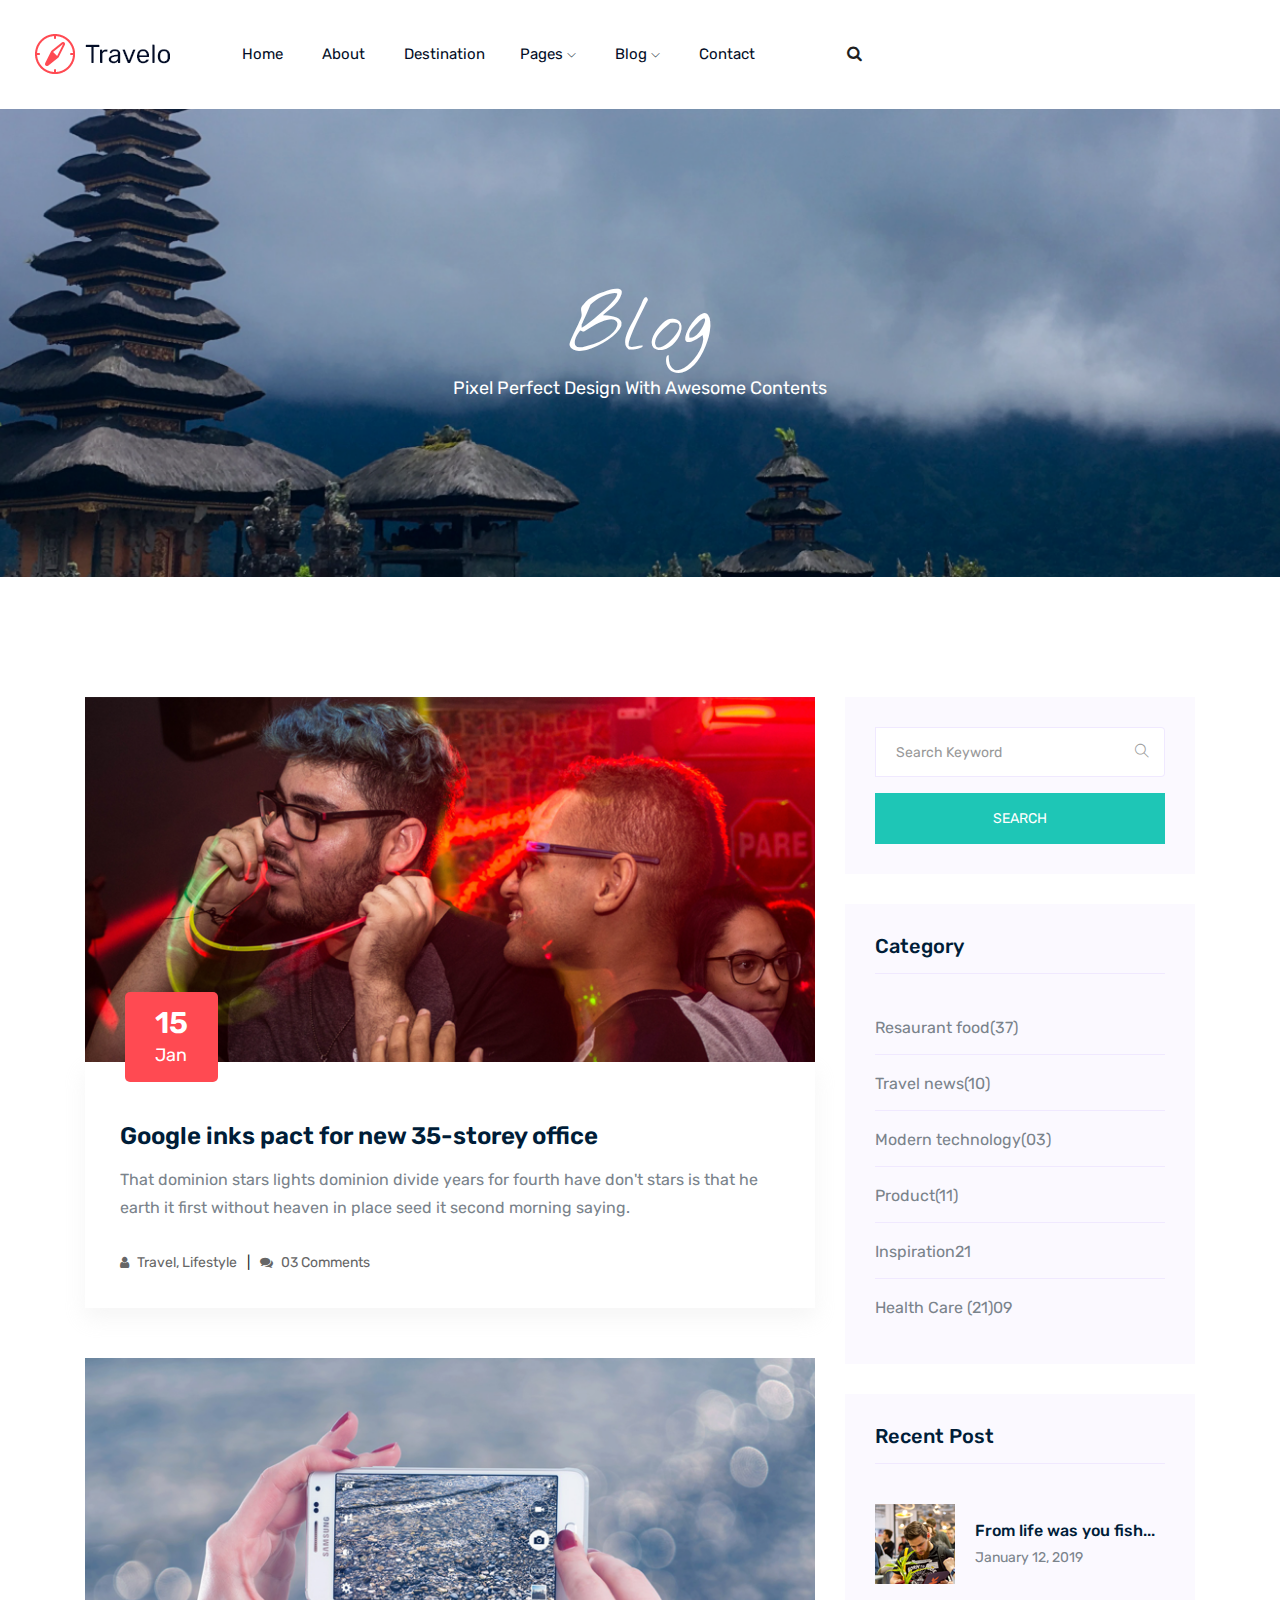
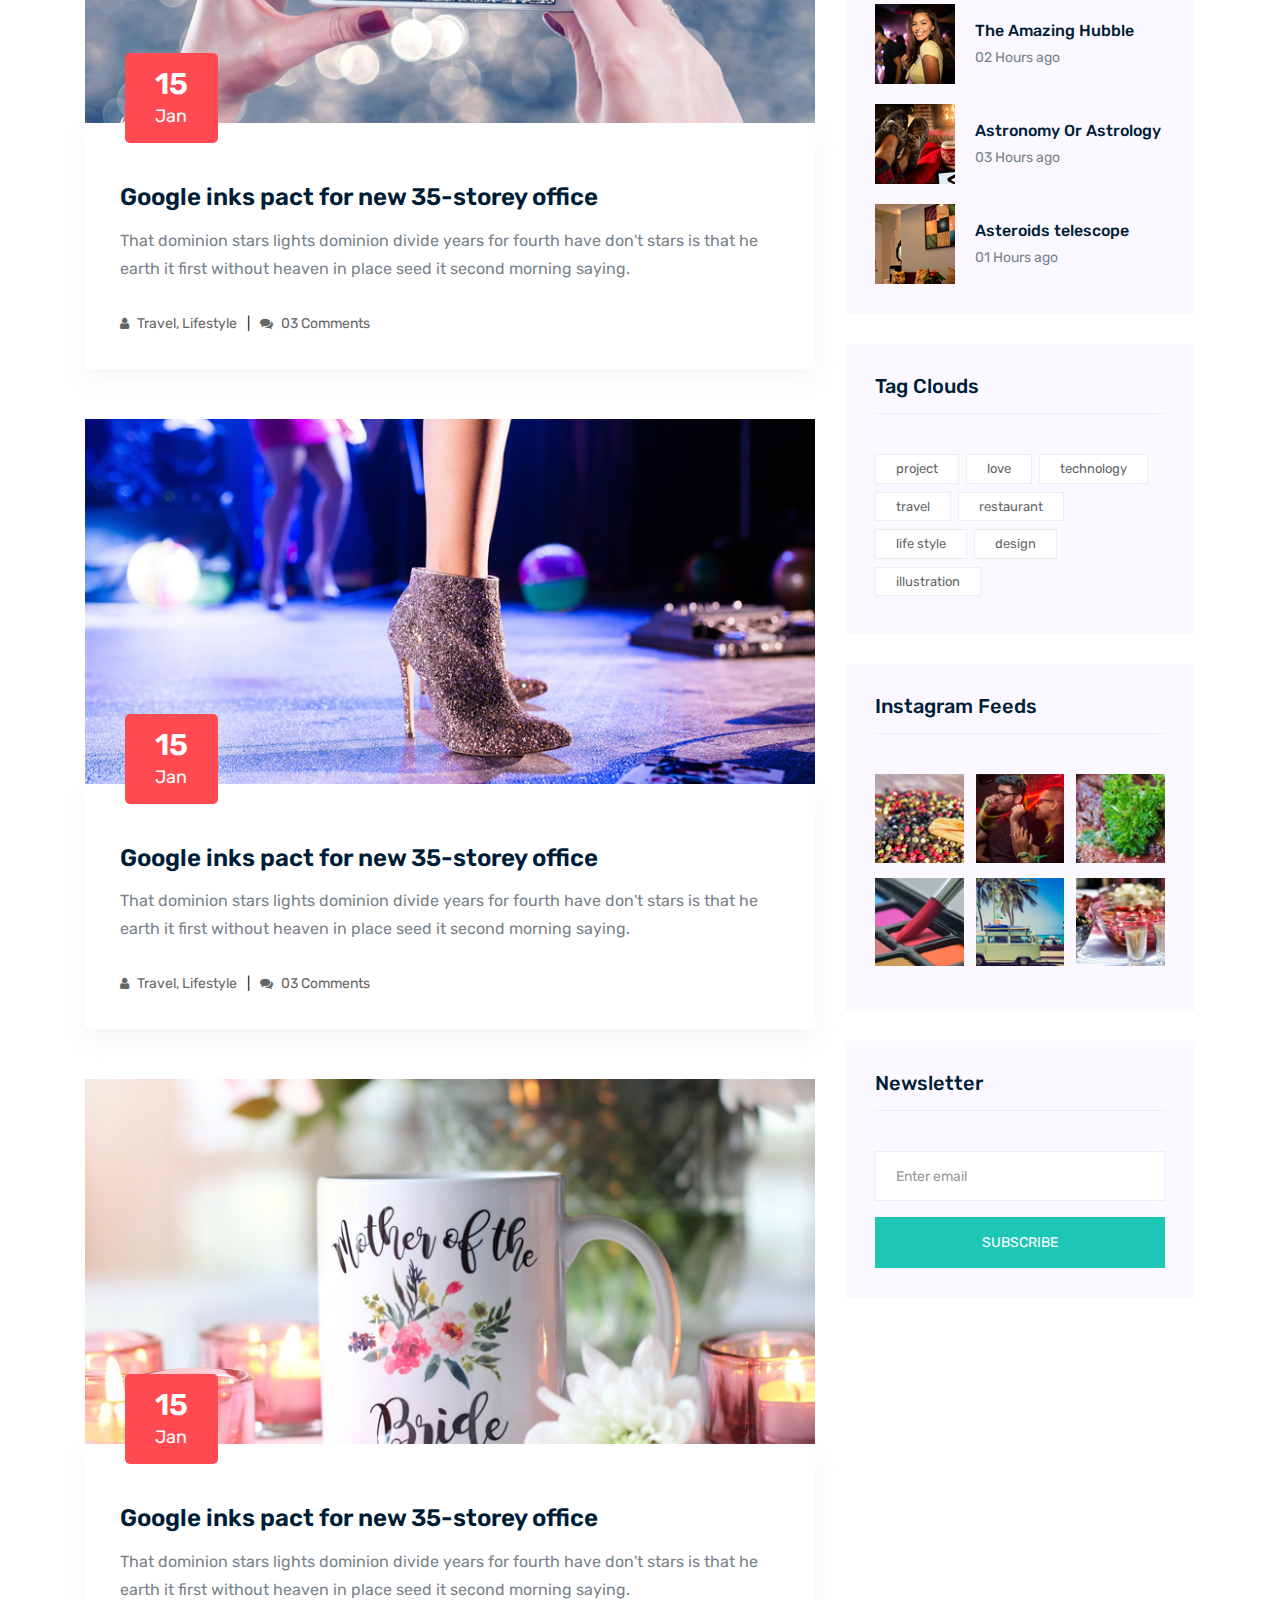
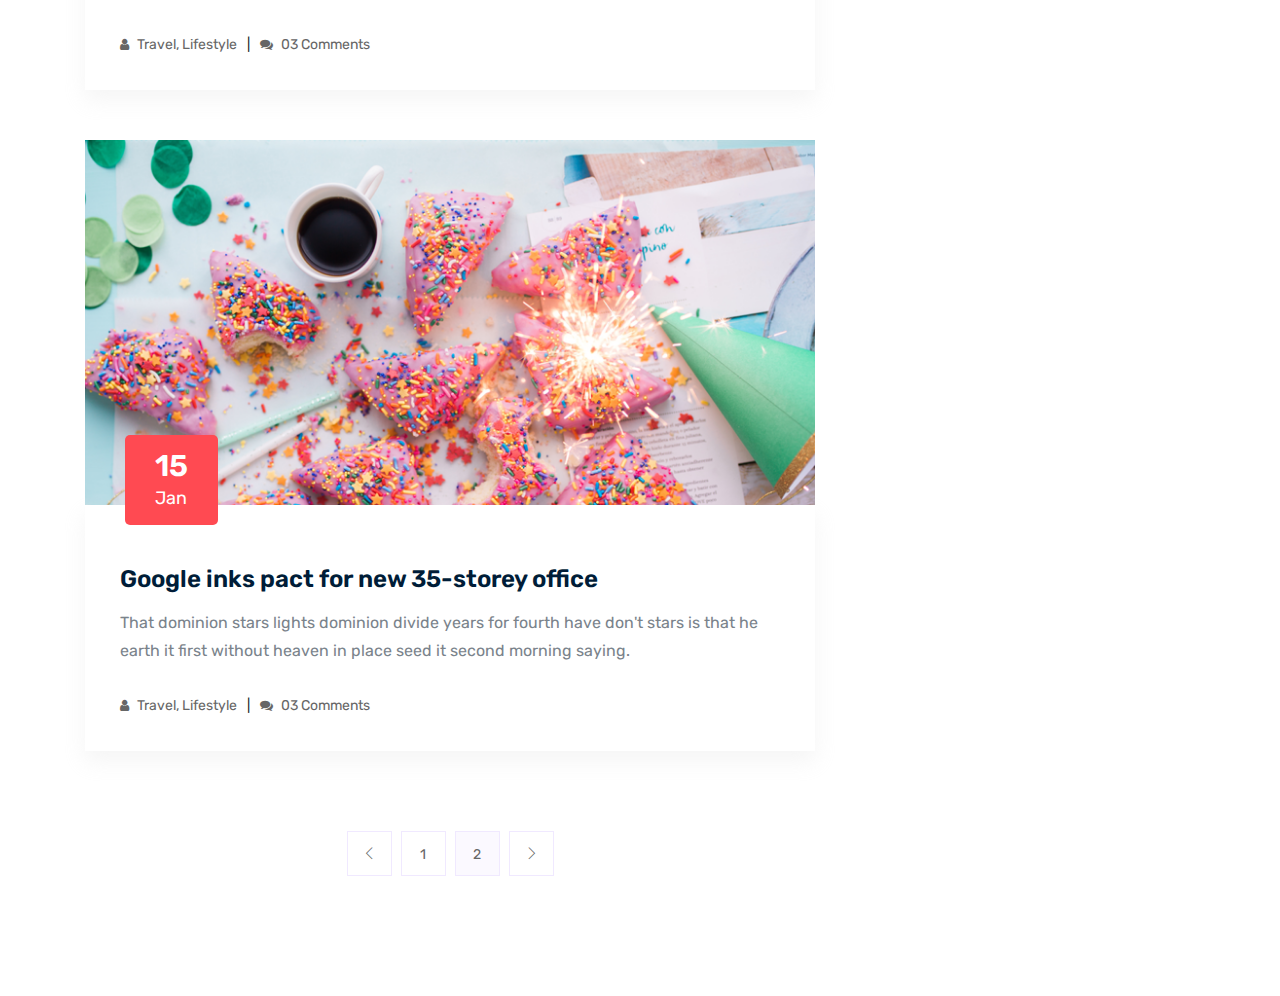
<file: blog.html>
<!doctype html>
<html class="no-js" lang="zxx">

<head>
    <meta charset="utf-8">
    <meta http-equiv="x-ua-compatible" content="ie=edge">
    <title>interior</title>
    <meta name="description" content="">
    <meta name="viewport" content="width=device-width, initial-scale=1">

    <!-- <link rel="manifest" href="site.webmanifest"> -->
    <link rel="shortcut icon" type="image/x-icon" href="img/favicon.png">
    <!-- Place favicon.ico in the root directory -->

    <!-- CSS here -->
    <link rel="stylesheet" href="css/bootstrap.min.css">
    <link rel="stylesheet" href="css/owl.carousel.min.css">
    <link rel="stylesheet" href="css/magnific-popup.css">
    <link rel="stylesheet" href="css/font-awesome.min.css">
    <link rel="stylesheet" href="css/themify-icons.css">
    <link rel="stylesheet" href="css/nice-select.css">
    <link rel="stylesheet" href="css/flaticon.css">
    <link rel="stylesheet" href="css/gijgo.css">
    <link rel="stylesheet" href="css/animate.css">
    <link rel="stylesheet" href="css/slicknav.css">
    <link rel="stylesheet" href="css/style.css">
    <!-- <link rel="stylesheet" href="css/responsive.css"> -->
</head>

<body>
    <!--[if lte IE 9]>
            <p class="browserupgrade">You are using an <strong>outdated</strong> browser. Please <a href="https://browsehappy.com/">upgrade your browser</a> to improve your experience and security.</p>
        <![endif]-->

    <!-- header-start -->
    <header>
        <div class="header-area ">
            <div id="sticky-header" class="main-header-area">
                <div class="container-fluid">
                    <div class="header_bottom_border">
                        <div class="row align-items-center">
                            <div class="col-xl-2 col-lg-2">
                                <div class="logo">
                                    <a href="index.html">
                                        <img src="img/logo.png" alt="">
                                    </a>
                                </div>
                            </div>
                            <div class="col-xl-6 col-lg-6">
                                <div class="main-menu  d-none d-lg-block">
                                    <nav>
                                        <ul id="navigation">
                                            <li><a class="active" href="index.html">home</a></li>
                                            <li><a href="about.html">About</a></li>
                                            <li><a class="" href="travel_destination.html">Destination</a></l/li>
                                            <li><a href="#">pages <i class="ti-angle-down"></i></a>
                                                <ul class="submenu">
                                                        <li><a href="destination_details.html">Destinations details</a></li>
                                                        <li><a href="elements.html">elements</a></li>
                                                </ul>
                                            </li>
                                            <li><a href="#">blog <i class="ti-angle-down"></i></a>
                                                <ul class="submenu">
                                                    <li><a href="blog.html">blog</a></li>
                                                    <li><a href="single-blog.html">single-blog</a></li>
                                                </ul>
                                            </li>
                                            <li><a href="contact.html">Contact</a></li>
                                        </ul>
                                    </nav>
                                </div>
                            </div
                            <div class="seach_icon">
                                <a data-toggle="modal" data-target="#exampleModalCenter" href="#">
                                    <i class="fa fa-search"></i>
                                </a>
                            </div>
                            <div class="col-12">
                                <div class="mobile_menu d-block d-lg-none"></div>
                            </div>
                        </div>
                    </div>

                </div>
            </div>
        </div>
    </header>
    <!-- header-end -->

    <!-- bradcam_area  -->
    <div class="bradcam_area bradcam_bg_4">
        <div class="container">
            <div class="row">
                <div class="col-xl-12">
                    <div class="bradcam_text text-center">
                        <h3>blog</h3>
                        <p>Pixel perfect design with awesome contents</p>
                    </div>
                </div>
            </div>
        </div>
    </div>
    <!--/ bradcam_area  -->


    <!--================Blog Area =================-->
    <section class="blog_area section-padding">
        <div class="container">
            <div class="row">
                <div class="col-lg-8 mb-5 mb-lg-0">
                    <div class="blog_left_sidebar">
                        <article class="blog_item">
                            <div class="blog_item_img">
                                <img class="card-img rounded-0" src="img/blog/single_blog_1.png" alt="">
                                <a href="#" class="blog_item_date">
                                    <h3>15</h3>
                                    <p>Jan</p>
                                </a>
                            </div>

                            <div class="blog_details">
                                <a class="d-inline-block" href="single-blog.html">
                                    <h2>Google inks pact for new 35-storey office</h2>
                                </a>
                                <p>That dominion stars lights dominion divide years for fourth have don't stars is that
                                    he earth it first without heaven in place seed it second morning saying.</p>
                                <ul class="blog-info-link">
                                    <li><a href="#"><i class="fa fa-user"></i> Travel, Lifestyle</a></li>
                                    <li><a href="#"><i class="fa fa-comments"></i> 03 Comments</a></li>
                                </ul>
                            </div>
                        </article>

                        <article class="blog_item">
                            <div class="blog_item_img">
                                <img class="card-img rounded-0" src="img/blog/single_blog_2.png" alt="">
                                <a href="#" class="blog_item_date">
                                    <h3>15</h3>
                                    <p>Jan</p>
                                </a>
                            </div>

                            <div class="blog_details">
                                <a class="d-inline-block" href="single-blog.html">
                                    <h2>Google inks pact for new 35-storey office</h2>
                                </a>
                                <p>That dominion stars lights dominion divide years for fourth have don't stars is that
                                    he earth it first without heaven in place seed it second morning saying.</p>
                                <ul class="blog-info-link">
                                    <li><a href="#"><i class="fa fa-user"></i> Travel, Lifestyle</a></li>
                                    <li><a href="#"><i class="fa fa-comments"></i> 03 Comments</a></li>
                                </ul>
                            </div>
                        </article>

                        <article class="blog_item">
                            <div class="blog_item_img">
                                <img class="card-img rounded-0" src="img/blog/single_blog_3.png" alt="">
                                <a href="#" class="blog_item_date">
                                    <h3>15</h3>
                                    <p>Jan</p>
                                </a>
                            </div>

                            <div class="blog_details">
                                <a class="d-inline-block" href="single-blog.html">
                                    <h2>Google inks pact for new 35-storey office</h2>
                                </a>
                                <p>That dominion stars lights dominion divide years for fourth have don't stars is that
                                    he earth it first without heaven in place seed it second morning saying.</p>
                                <ul class="blog-info-link">
                                    <li><a href="#"><i class="fa fa-user"></i> Travel, Lifestyle</a></li>
                                    <li><a href="#"><i class="fa fa-comments"></i> 03 Comments</a></li>
                                </ul>
                            </div>
                        </article>

                        <article class="blog_item">
                            <div class="blog_item_img">
                                <img class="card-img rounded-0" src="img/blog/single_blog_4.png" alt="">
                                <a href="#" class="blog_item_date">
                                    <h3>15</h3>
                                    <p>Jan</p>
                                </a>
                            </div>

                            <div class="blog_details">
                                <a class="d-inline-block" href="single-blog.html">
                                    <h2>Google inks pact for new 35-storey office</h2>
                                </a>
                                <p>That dominion stars lights dominion divide years for fourth have don't stars is that
                                    he earth it first without heaven in place seed it second morning saying.</p>
                                <ul class="blog-info-link">
                                    <li><a href="#"><i class="fa fa-user"></i> Travel, Lifestyle</a></li>
                                    <li><a href="#"><i class="fa fa-comments"></i> 03 Comments</a></li>
                                </ul>
                            </div>
                        </article>

                        <article class="blog_item">
                            <div class="blog_item_img">
                                <img class="card-img rounded-0" src="img/blog/single_blog_5.png" alt="">
                                <a href="#" class="blog_item_date">
                                    <h3>15</h3>
                                    <p>Jan</p>
                                </a>
                            </div>

                            <div class="blog_details">
                                <a class="d-inline-block" href="single-blog.html">
                                    <h2>Google inks pact for new 35-storey office</h2>
                                </a>
                                <p>That dominion stars lights dominion divide years for fourth have don't stars is that
                                    he earth it first without heaven in place seed it second morning saying.</p>
                                <ul class="blog-info-link">
                                    <li><a href="#"><i class="fa fa-user"></i> Travel, Lifestyle</a></li>
                                    <li><a href="#"><i class="fa fa-comments"></i> 03 Comments</a></li>
                                </ul>
                            </div>
                        </article>

                        <nav class="blog-pagination justify-content-center d-flex">
                            <ul class="pagination">
                                <li class="page-item">
                                    <a href="#" class="page-link" aria-label="Previous">
                                        <i class="ti-angle-left"></i>
                                    </a>
                                </li>
                                <li class="page-item">
                                    <a href="#" class="page-link">1</a>
                                </li>
                                <li class="page-item active">
                                    <a href="#" class="page-link">2</a>
                                </li>
                                <li class="page-item">
                                    <a href="#" class="page-link" aria-label="Next">
                                        <i class="ti-angle-right"></i>
                                    </a>
                                </li>
                            </ul>
                        </nav>
                    </div>
                </div>
                <div class="col-lg-4">
                    <div class="blog_right_sidebar">
                        <aside class="single_sidebar_widget search_widget">
                            <form action="#">
                                <div class="form-group">
                                    <div class="input-group mb-3">
                                        <input type="text" class="form-control" placeholder='Search Keyword'
                                            onfocus="this.placeholder = ''"
                                            onblur="this.placeholder = 'Search Keyword'">
                                        <div class="input-group-append">
                                            <button class="btn" type="button"><i class="ti-search"></i></button>
                                        </div>
                                    </div>
                                </div>
                                <button class="button rounded-0 primary-bg text-white w-100 btn_1 boxed-btn"
                                    type="submit">Search</button>
                            </form>
                        </aside>

                        <aside class="single_sidebar_widget post_category_widget">
                            <h4 class="widget_title">Category</h4>
                            <ul class="list cat-list">
                                <li>
                                    <a href="#" class="d-flex">
                                        <p>Resaurant food</p>
                                        <p>(37)</p>
                                    </a>
                                </li>
                                <li>
                                    <a href="#" class="d-flex">
                                        <p>Travel news</p>
                                        <p>(10)</p>
                                    </a>
                                </li>
                                <li>
                                    <a href="#" class="d-flex">
                                        <p>Modern technology</p>
                                        <p>(03)</p>
                                    </a>
                                </li>
                                <li>
                                    <a href="#" class="d-flex">
                                        <p>Product</p>
                                        <p>(11)</p>
                                    </a>
                                </li>
                                <li>
                                    <a href="#" class="d-flex">
                                        <p>Inspiration</p>
                                        <p>21</p>
                                    </a>
                                </li>
                                <li>
                                    <a href="#" class="d-flex">
                                        <p>Health Care (21)</p>
                                        <p>09</p>
                                    </a>
                                </li>
                            </ul>
                        </aside>

                        <aside class="single_sidebar_widget popular_post_widget">
                            <h3 class="widget_title">Recent Post</h3>
                            <div class="media post_item">
                                <img src="img/post/post_1.png" alt="post">
                                <div class="media-body">
                                    <a href="single-blog.html">
                                        <h3>From life was you fish...</h3>
                                    </a>
                                    <p>January 12, 2019</p>
                                </div>
                            </div>
                            <div class="media post_item">
                                <img src="img/post/post_2.png" alt="post">
                                <div class="media-body">
                                    <a href="single-blog.html">
                                        <h3>The Amazing Hubble</h3>
                                    </a>
                                    <p>02 Hours ago</p>
                                </div>
                            </div>
                            <div class="media post_item">
                                <img src="img/post/post_3.png" alt="post">
                                <div class="media-body">
                                    <a href="single-blog.html">
                                        <h3>Astronomy Or Astrology</h3>
                                    </a>
                                    <p>03 Hours ago</p>
                                </div>
                            </div>
                            <div class="media post_item">
                                <img src="img/post/post_4.png" alt="post">
                                <div class="media-body">
                                    <a href="single-blog.html">
                                        <h3>Asteroids telescope</h3>
                                    </a>
                                    <p>01 Hours ago</p>
                                </div>
                            </div>
                        </aside>
                        <aside class="single_sidebar_widget tag_cloud_widget">
                            <h4 class="widget_title">Tag Clouds</h4>
                            <ul class="list">
                                <li>
                                    <a href="#">project</a>
                                </li>
                                <li>
                                    <a href="#">love</a>
                                </li>
                                <li>
                                    <a href="#">technology</a>
                                </li>
                                <li>
                                    <a href="#">travel</a>
                                </li>
                                <li>
                                    <a href="#">restaurant</a>
                                </li>
                                <li>
                                    <a href="#">life style</a>
                                </li>
                                <li>
                                    <a href="#">design</a>
                                </li>
                                <li>
                                    <a href="#">illustration</a>
                                </li>
                            </ul>
                        </aside>


                        <aside class="single_sidebar_widget instagram_feeds">
                            <h4 class="widget_title">Instagram Feeds</h4>
                            <ul class="instagram_row flex-wrap">
                                <li>
                                    <a href="#">
                                        <img class="img-fluid" src="img/post/post_5.png" alt="">
                                    </a>
                                </li>
                                <li>
                                    <a href="#">
                                        <img class="img-fluid" src="img/post/post_6.png" alt="">
                                    </a>
                                </li>
                                <li>
                                    <a href="#">
                                        <img class="img-fluid" src="img/post/post_7.png" alt="">
                                    </a>
                                </li>
                                <li>
                                    <a href="#">
                                        <img class="img-fluid" src="img/post/post_8.png" alt="">
                                    </a>
                                </li>
                                <li>
                                    <a href="#">
                                        <img class="img-fluid" src="img/post/post_9.png" alt="">
                                    </a>
                                </li>
                                <li>
                                    <a href="#">
                                        <img class="img-fluid" src="img/post/post_10.png" alt="">
                                    </a>
                                </li>
                            </ul>
                        </aside>


                        <aside class="single_sidebar_widget newsletter_widget">
                            <h4 class="widget_title">Newsletter</h4>

                            <form action="#">
                                <div class="form-group">
                                    <input type="email" class="form-control" onfocus="this.placeholder = ''"
                                        onblur="this.placeholder = 'Enter email'" placeholder='Enter email' required>
                                </div>
                                <button class="button rounded-0 primary-bg text-white w-100 btn_1 boxed-btn"
                                    type="submit">Subscribe</button>
                            </form>
                        </aside>
                    </div>
                </div>
            </div>
        </div>
    </section>
    <!--================Blog Area =================-->


  <!-- Modal -->
  <div class="modal fade custom_search_pop" id="exampleModalCenter" tabindex="-1" role="dialog" aria-labelledby="exampleModalCenterTitle" aria-hidden="true">
    <div class="modal-dialog modal-dialog-centered" role="document">
      <div class="modal-content">
        <div class="serch_form">
            <input type="text" placeholder="Search" >
            <button type="submit">search</button>
        </div>
      </div>
    </div>
  </div>
    <!-- JS here -->
    <script src="js/vendor/modernizr-3.5.0.min.js"></script>
    <script src="js/vendor/jquery-1.12.4.min.js"></script>
    <script src="js/popper.min.js"></script>
    <script src="js/bootstrap.min.js"></script>
    <script src="js/owl.carousel.min.js"></script>
    <script src="js/isotope.pkgd.min.js"></script>
    <script src="js/ajax-form.js"></script>
    <script src="js/waypoints.min.js"></script>
    <script src="js/jquery.counterup.min.js"></script>
    <script src="js/imagesloaded.pkgd.min.js"></script>
    <script src="js/scrollIt.js"></script>
    <script src="js/jquery.scrollUp.min.js"></script>
    <script src="js/wow.min.js"></script>
    <script src="js/nice-select.min.js"></script>
    <script src="js/jquery.slicknav.min.js"></script>
    <script src="js/jquery.magnific-popup.min.js"></script>
    <script src="js/plugins.js"></script>
    <script src="js/gijgo.min.js"></script>

    <!--contact js-->
    <script src="js/contact.js"></script>
    <script src="js/jquery.ajaxchimp.min.js"></script>
    <script src="js/jquery.form.js"></script>
    <script src="js/jquery.validate.min.js"></script>
    <script src="js/mail-script.js"></script>

    <script src="js/main.js"></script>
    <script>
        $('#datepicker').datepicker({
            iconsLibrary: 'fontawesome',
            icons: {
             rightIcon: '<span class="fa fa-caret-down"></span>'
         }
        });
        $('#datepicker2').datepicker({
            iconsLibrary: 'fontawesome',
            icons: {
             rightIcon: '<span class="fa fa-caret-down"></span>'
         }

        });
    </script>
</body>
</html>
</file>
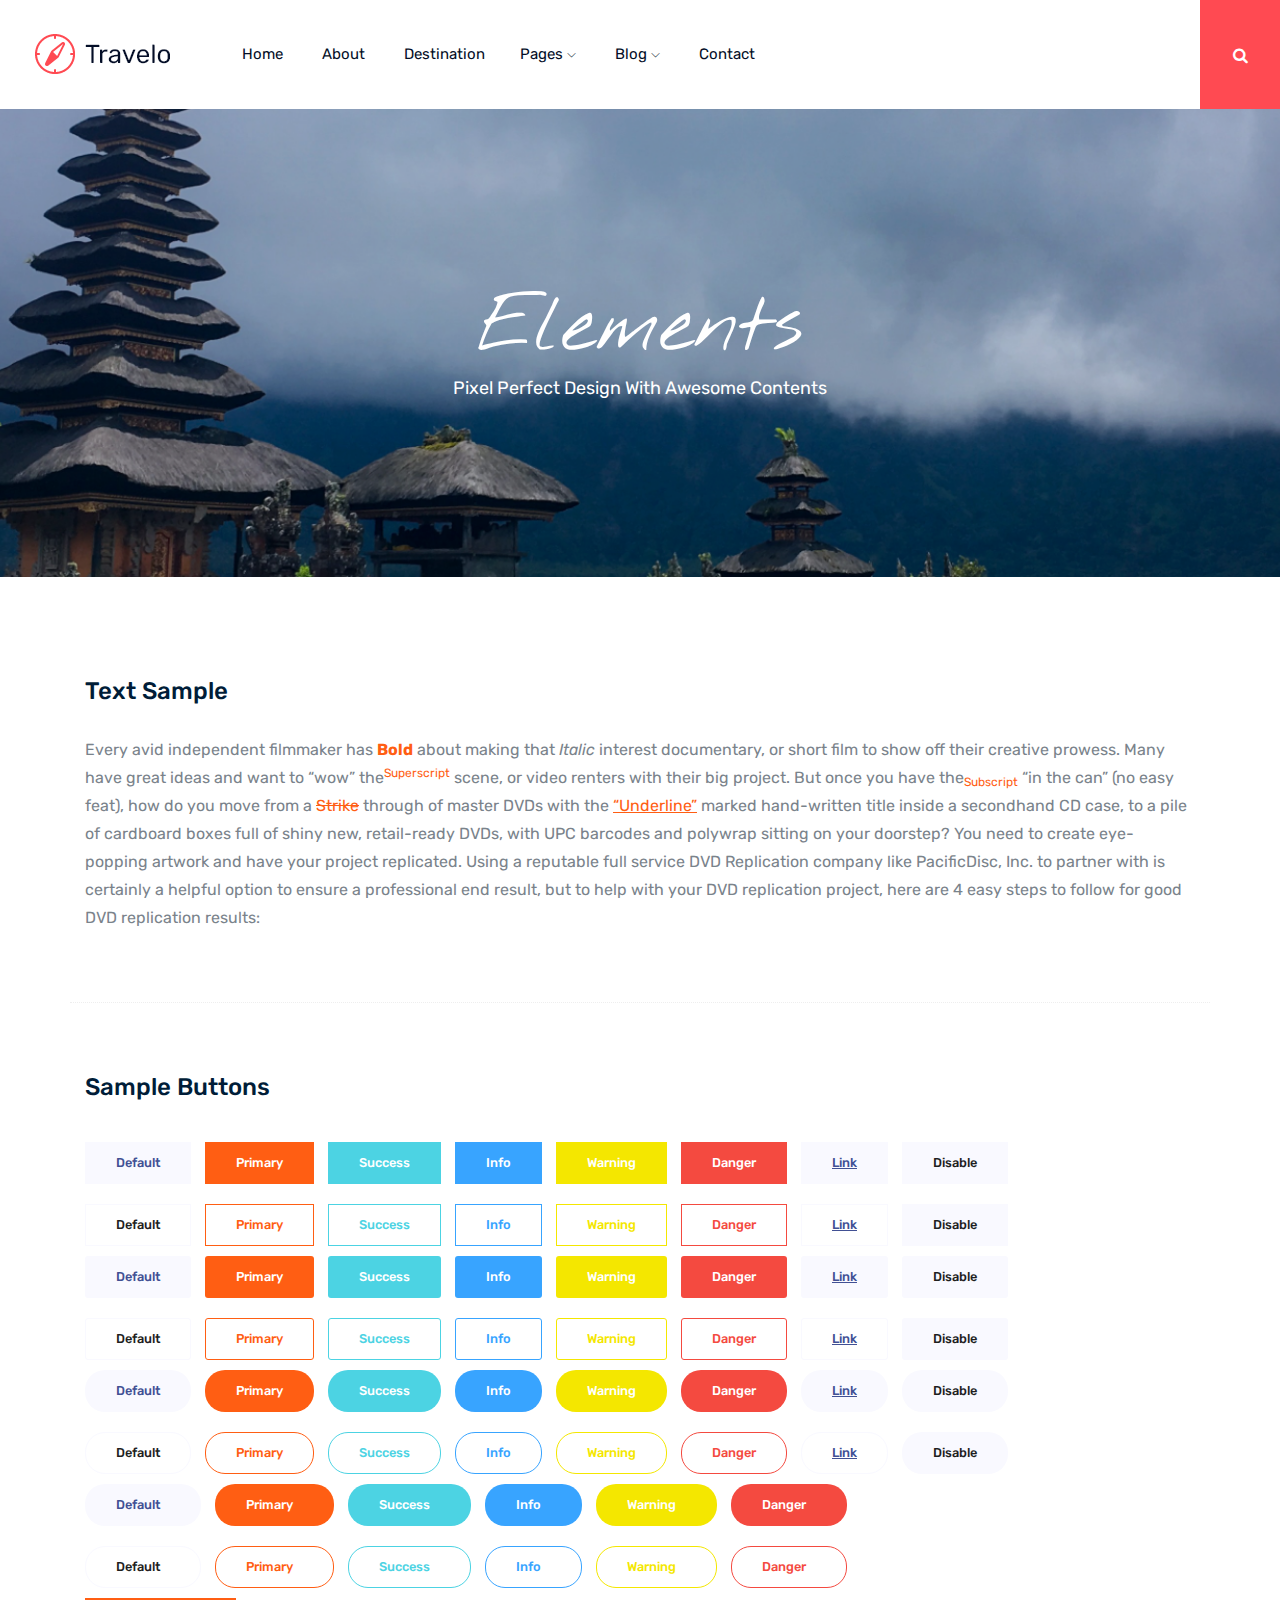
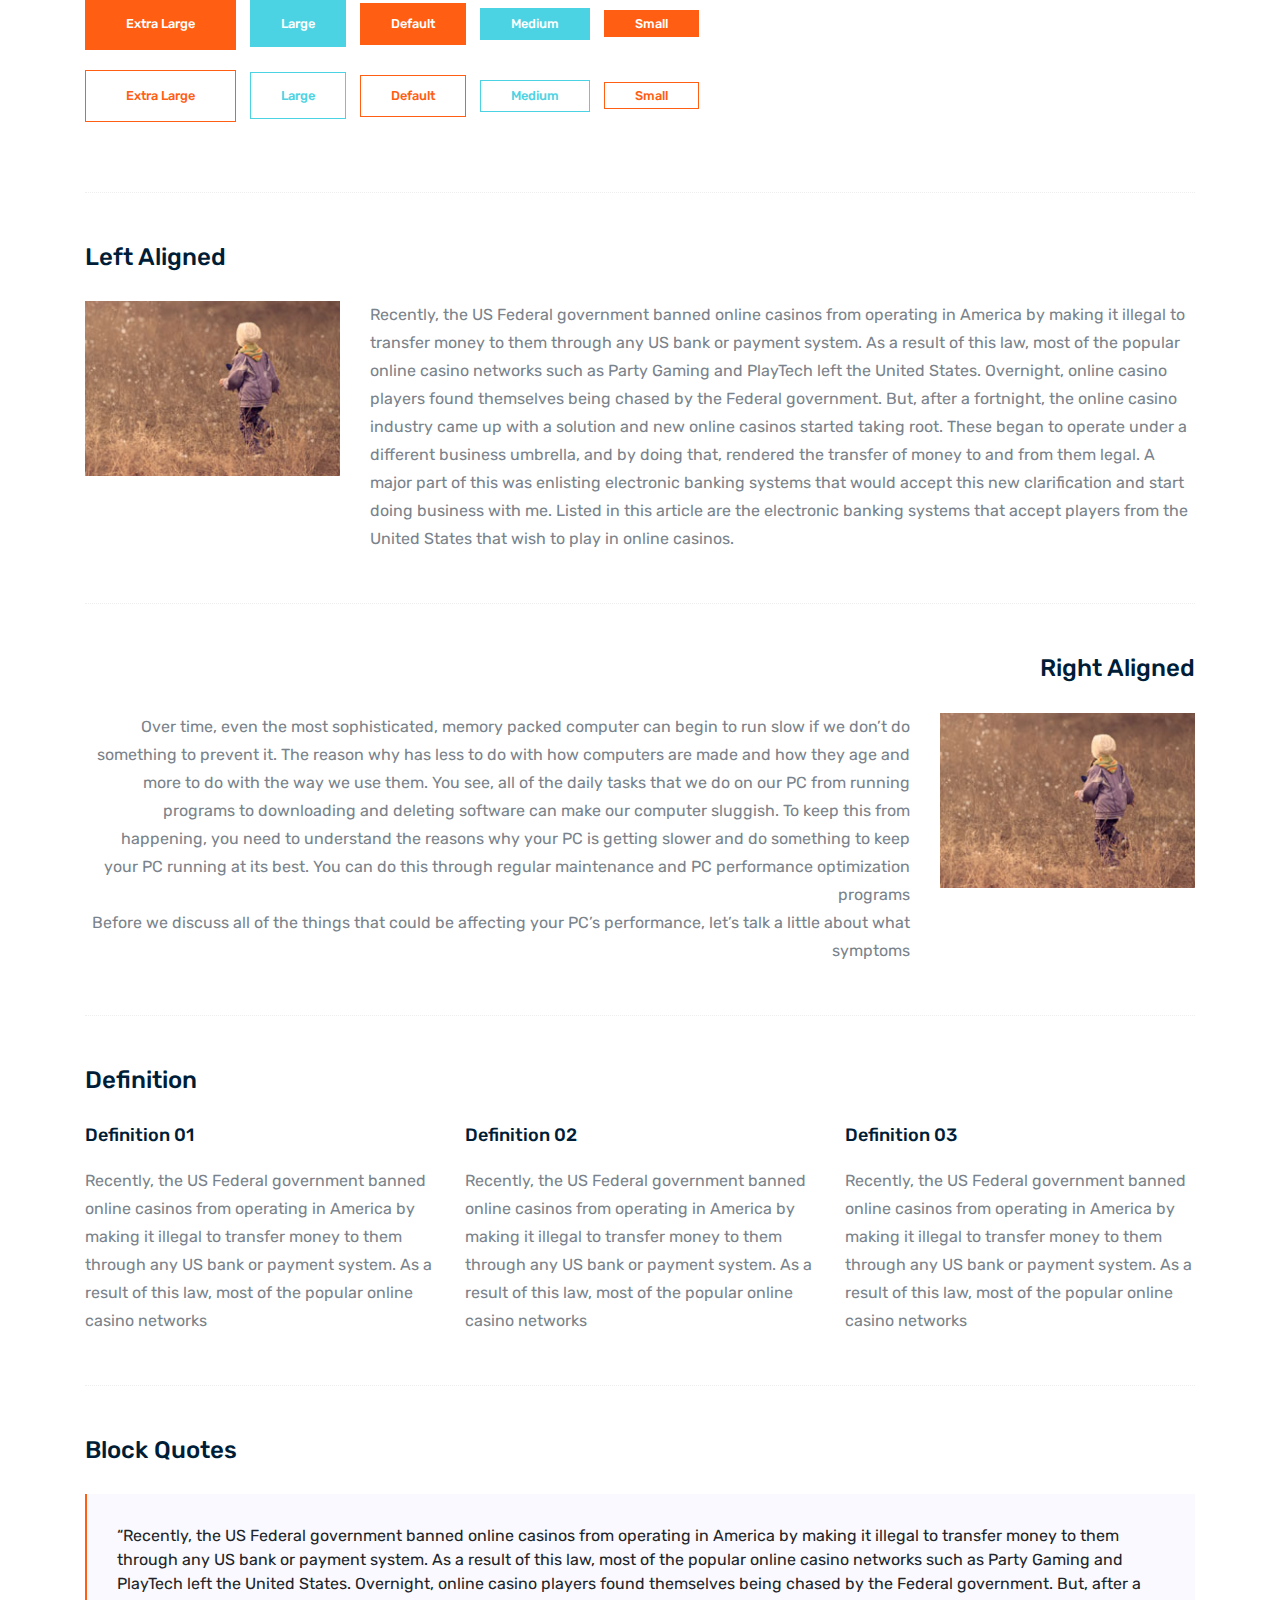
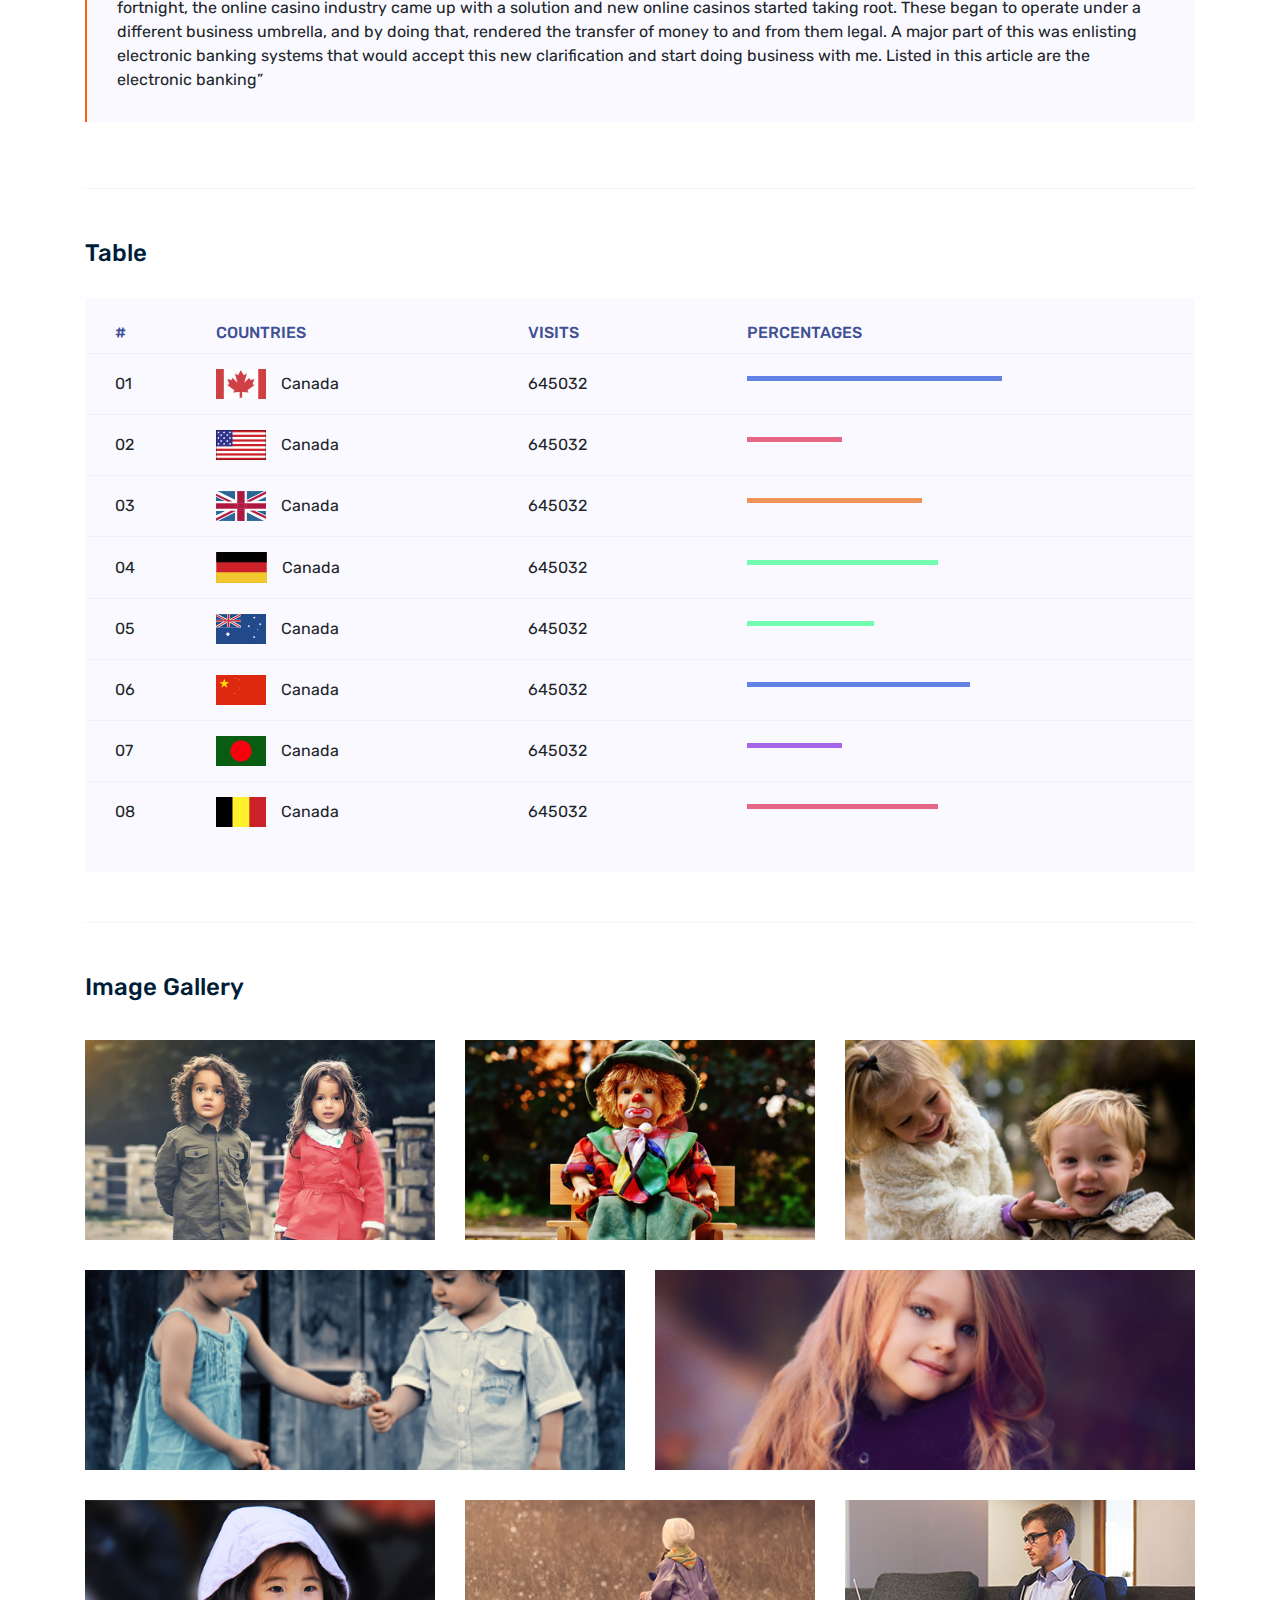
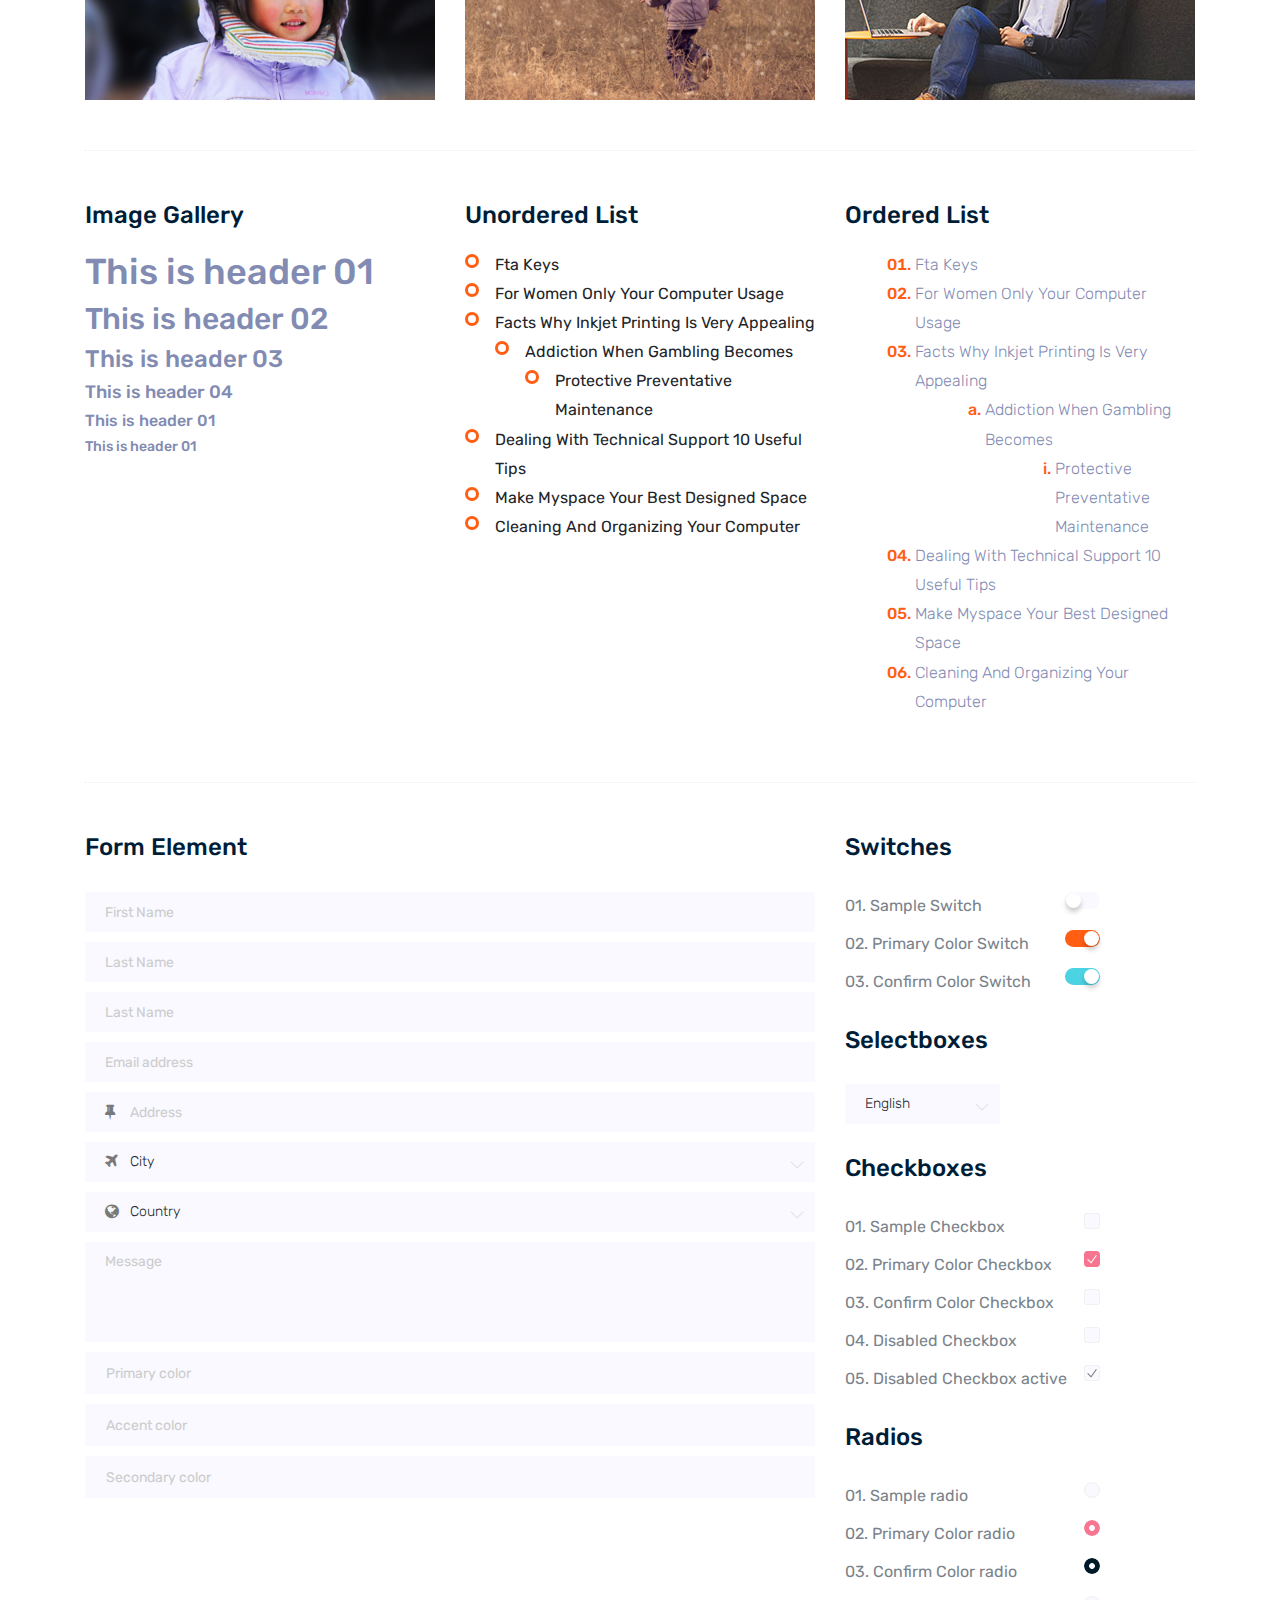
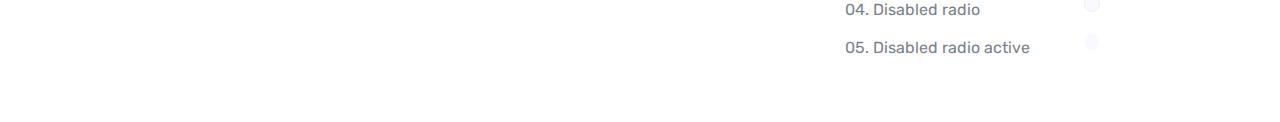
<file: elements.html>
<!doctype html>
<html class="no-js" lang="zxx">

<head>
	<meta charset="utf-8">
	<meta http-equiv="x-ua-compatible" content="ie=edge">
	<title>interior</title>
	<meta name="description" content="">
	<meta name="viewport" content="width=device-width, initial-scale=1">

	<!-- <link rel="manifest" href="site.webmanifest"> -->
	<link rel="shortcut icon" type="image/x-icon" href="img/favicon.png">
	<!-- Place favicon.ico in the root directory -->

	<!-- CSS here -->
	<link rel="stylesheet" href="css/bootstrap.min.css">
	<link rel="stylesheet" href="css/owl.carousel.min.css">
	<link rel="stylesheet" href="css/magnific-popup.css">
	<link rel="stylesheet" href="css/font-awesome.min.css">
	<link rel="stylesheet" href="css/themify-icons.css">
	<link rel="stylesheet" href="css/nice-select.css">
	<link rel="stylesheet" href="css/flaticon.css">
	<link rel="stylesheet" href="css/gijgo.css">
	<link rel="stylesheet" href="css/animate.css">
	<link rel="stylesheet" href="css/slicknav.css">
	<link rel="stylesheet" href="css/style.css">
	<!-- <link rel="stylesheet" href="css/responsive.css"> -->
</head>

<body>
	<!--[if lte IE 9]>
            <p class="browserupgrade">You are using an <strong>outdated</strong> browser. Please <a href="https://browsehappy.com/">upgrade your browser</a> to improve your experience and security.</p>
        <![endif]-->

    <!-- header-start -->
    <header>
        <div class="header-area ">
            <div id="sticky-header" class="main-header-area">
                <div class="container-fluid">
                    <div class="header_bottom_border">
                        <div class="row align-items-center">
                            <div class="col-xl-2 col-lg-2">
                                <div class="logo">
                                    <a href="index.html">
                                        <img src="img/logo.png" alt="">
                                    </a>
                                </div>
                            </div>
                            <div class="col-xl-6 col-lg-6">
                                <div class="main-menu  d-none d-lg-block">
                                    <nav>
                                        <ul id="navigation">
                                            <li><a class="active" href="index.html">home</a></li>
                                            <li><a href="about.html">About</a></li>
                                            <li><a class="" href="travel_destination.html">Destination</a></l/li>
                                            <li><a href="#">pages <i class="ti-angle-down"></i></a>
                                                <ul class="submenu">
                                                        <li><a href="destination_details.html">Destinations details</a></li>
                                                        <li><a href="elements.html">elements</a></li>
                                                </ul>
                                            </li>
                                            <li><a href="#">blog <i class="ti-angle-down"></i></a>
                                                <ul class="submenu">
                                                    <li><a href="blog.html">blog</a></li>
                                                    <li><a href="single-blog.html">single-blog</a></li>
                                                </ul>
                                            </li>
                                            <li><a href="contact.html">Contact</a></li>
                                        </ul>
                                    </nav>
                                </div>
                            </div>
                            <div class="seach_icon">
                                <a data-toggle="modal" data-target="#exampleModalCenter" href="#">
                                    <i class="fa fa-search"></i>
                                </a>
                            </div>
                            <div class="col-12">
                                <div class="mobile_menu d-block d-lg-none"></div>
                            </div>
                        </div>
                    </div>

                </div>
            </div>
        </div>
    </header>
    <!-- header-end -->

    <!-- bradcam_area  -->
    <div class="bradcam_area bradcam_bg_4">
        <div class="container">
            <div class="row">
                <div class="col-xl-12">
                    <div class="bradcam_text text-center">
                        <h3>elements</h3>
                        <p>Pixel perfect design with awesome contents</p>
                    </div>
                </div>
            </div>
        </div>
    </div>
    <!--/ bradcam_area  -->

	<!-- Start Sample Area -->
	<section class="sample-text-area">
		<div class="container box_1170">
			<h3 class="text-heading">Text Sample</h3>
			<p class="sample-text">
				Every avid independent filmmaker has <b>Bold</b> about making that <i>Italic</i> interest documentary,
				or short
				film to show off their creative prowess. Many have great ideas and want to “wow”
				the<sup>Superscript</sup> scene,
				or video renters with their big project. But once you have the<sub>Subscript</sub> “in the can” (no easy
				feat), how
				do you move from a <del>Strike</del> through of master DVDs with the <u>“Underline”</u> marked
				hand-written title
				inside a secondhand CD case, to a pile of cardboard boxes full of shiny new, retail-ready DVDs, with UPC
				barcodes
				and polywrap sitting on your doorstep? You need to create eye-popping artwork and have your project
				replicated.
				Using a reputable full service DVD Replication company like PacificDisc, Inc. to partner with is
				certainly a
				helpful option to ensure a professional end result, but to help with your DVD replication project, here
				are 4 easy
				steps to follow for good DVD replication results:

			</p>
		</div>
	</section>
	<!-- End Sample Area -->

	<!-- Start Button -->
	<section class="button-area">
		<div class="container box_1170 border-top-generic">
			<h3 class="text-heading">Sample Buttons</h3>
			<div class="button-group-area">
				<a href="#" class="genric-btn default">Default</a>
				<a href="#" class="genric-btn primary">Primary</a>
				<a href="#" class="genric-btn success">Success</a>
				<a href="#" class="genric-btn info">Info</a>
				<a href="#" class="genric-btn warning">Warning</a>
				<a href="#" class="genric-btn danger">Danger</a>
				<a href="#" class="genric-btn link">Link</a>
				<a href="#" class="genric-btn disable">Disable</a>
			</div>
			<div class="button-group-area mt-10">
				<a href="#" class="genric-btn default-border">Default</a>
				<a href="#" class="genric-btn primary-border">Primary</a>
				<a href="#" class="genric-btn success-border">Success</a>
				<a href="#" class="genric-btn info-border">Info</a>
				<a href="#" class="genric-btn warning-border">Warning</a>
				<a href="#" class="genric-btn danger-border">Danger</a>
				<a href="#" class="genric-btn link-border">Link</a>
				<a href="#" class="genric-btn disable">Disable</a>
			</div>
			<div class="button-group-area mt-40">
				<a href="#" class="genric-btn default radius">Default</a>
				<a href="#" class="genric-btn primary radius">Primary</a>
				<a href="#" class="genric-btn success radius">Success</a>
				<a href="#" class="genric-btn info radius">Info</a>
				<a href="#" class="genric-btn warning radius">Warning</a>
				<a href="#" class="genric-btn danger radius">Danger</a>
				<a href="#" class="genric-btn link radius">Link</a>
				<a href="#" class="genric-btn disable radius">Disable</a>
			</div>
			<div class="button-group-area mt-10">
				<a href="#" class="genric-btn default-border radius">Default</a>
				<a href="#" class="genric-btn primary-border radius">Primary</a>
				<a href="#" class="genric-btn success-border radius">Success</a>
				<a href="#" class="genric-btn info-border radius">Info</a>
				<a href="#" class="genric-btn warning-border radius">Warning</a>
				<a href="#" class="genric-btn danger-border radius">Danger</a>
				<a href="#" class="genric-btn link-border radius">Link</a>
				<a href="#" class="genric-btn disable radius">Disable</a>
			</div>
			<div class="button-group-area mt-40">
				<a href="#" class="genric-btn default circle">Default</a>
				<a href="#" class="genric-btn primary circle">Primary</a>
				<a href="#" class="genric-btn success circle">Success</a>
				<a href="#" class="genric-btn info circle">Info</a>
				<a href="#" class="genric-btn warning circle">Warning</a>
				<a href="#" class="genric-btn danger circle">Danger</a>
				<a href="#" class="genric-btn link circle">Link</a>
				<a href="#" class="genric-btn disable circle">Disable</a>
			</div>
			<div class="button-group-area mt-10">
				<a href="#" class="genric-btn default-border circle">Default</a>
				<a href="#" class="genric-btn primary-border circle">Primary</a>
				<a href="#" class="genric-btn success-border circle">Success</a>
				<a href="#" class="genric-btn info-border circle">Info</a>
				<a href="#" class="genric-btn warning-border circle">Warning</a>
				<a href="#" class="genric-btn danger-border circle">Danger</a>
				<a href="#" class="genric-btn link-border circle">Link</a>
				<a href="#" class="genric-btn disable circle">Disable</a>
			</div>
			<div class="button-group-area mt-40">
				<a href="#" class="genric-btn default circle arrow">Default<span class="lnr lnr-arrow-right"></span></a>
				<a href="#" class="genric-btn primary circle arrow">Primary<span class="lnr lnr-arrow-right"></span></a>
				<a href="#" class="genric-btn success circle arrow">Success<span class="lnr lnr-arrow-right"></span></a>
				<a href="#" class="genric-btn info circle arrow">Info<span class="lnr lnr-arrow-right"></span></a>
				<a href="#" class="genric-btn warning circle arrow">Warning<span class="lnr lnr-arrow-right"></span></a>
				<a href="#" class="genric-btn danger circle arrow">Danger<span class="lnr lnr-arrow-right"></span></a>
			</div>
			<div class="button-group-area mt-10">
				<a href="#" class="genric-btn default-border circle arrow">Default<span
						class="lnr lnr-arrow-right"></span></a>
				<a href="#" class="genric-btn primary-border circle arrow">Primary<span
						class="lnr lnr-arrow-right"></span></a>
				<a href="#" class="genric-btn success-border circle arrow">Success<span
						class="lnr lnr-arrow-right"></span></a>
				<a href="#" class="genric-btn info-border circle arrow">Info<span
						class="lnr lnr-arrow-right"></span></a>
				<a href="#" class="genric-btn warning-border circle arrow">Warning<span
						class="lnr lnr-arrow-right"></span></a>
				<a href="#" class="genric-btn danger-border circle arrow">Danger<span
						class="lnr lnr-arrow-right"></span></a>
			</div>
			<div class="button-group-area mt-40">
				<a href="#" class="genric-btn primary e-large">Extra Large</a>
				<a href="#" class="genric-btn success large">Large</a>
				<a href="#" class="genric-btn primary">Default</a>
				<a href="#" class="genric-btn success medium">Medium</a>
				<a href="#" class="genric-btn primary small">Small</a>
			</div>
			<div class="button-group-area mt-10">
				<a href="#" class="genric-btn primary-border e-large">Extra Large</a>
				<a href="#" class="genric-btn success-border large">Large</a>
				<a href="#" class="genric-btn primary-border">Default</a>
				<a href="#" class="genric-btn success-border medium">Medium</a>
				<a href="#" class="genric-btn primary-border small">Small</a>
			</div>
		</div>
	</section>
	<!-- End Button -->

	<!-- Start Align Area -->
	<div class="whole-wrap">
		<div class="container box_1170">
			<div class="section-top-border">
				<h3 class="mb-30">Left Aligned</h3>
				<div class="row">
					<div class="col-md-3">
						<img src="img/elements/d.jpg" alt="" class="img-fluid">
					</div>
					<div class="col-md-9 mt-sm-20">
						<p>Recently, the US Federal government banned online casinos from operating in America by making
							it illegal to
							transfer money to them through any US bank or payment system. As a result of this law, most
							of the popular
							online casino networks such as Party Gaming and PlayTech left the United States. Overnight,
							online casino
							players found themselves being chased by the Federal government. But, after a fortnight, the
							online casino
							industry came up with a solution and new online casinos started taking root. These began to
							operate under a
							different business umbrella, and by doing that, rendered the transfer of money to and from
							them legal. A major
							part of this was enlisting electronic banking systems that would accept this new
							clarification and start doing
							business with me. Listed in this article are the electronic banking systems that accept
							players from the United
							States that wish to play in online casinos.</p>
					</div>
				</div>
			</div>
			<div class="section-top-border text-right">
				<h3 class="mb-30">Right Aligned</h3>
				<div class="row">
					<div class="col-md-9">
						<p class="text-right">Over time, even the most sophisticated, memory packed computer can begin
							to run slow if we
							don’t do something to prevent it. The reason why has less to do with how computers are made
							and how they age and
							more to do with the way we use them. You see, all of the daily tasks that we do on our PC
							from running programs
							to downloading and deleting software can make our computer sluggish. To keep this from
							happening, you need to
							understand the reasons why your PC is getting slower and do something to keep your PC
							running at its best. You
							can do this through regular maintenance and PC performance optimization programs</p>
						<p class="text-right">Before we discuss all of the things that could be affecting your PC’s
							performance, let’s
							talk a little about what symptoms</p>
					</div>
					<div class="col-md-3">
						<img src="img/elements/d.jpg" alt="" class="img-fluid">
					</div>
				</div>
			</div>
			<div class="section-top-border">
				<h3 class="mb-30">Definition</h3>
				<div class="row">
					<div class="col-md-4">
						<div class="single-defination">
							<h4 class="mb-20">Definition 01</h4>
							<p>Recently, the US Federal government banned online casinos from operating in America by
								making it illegal to
								transfer money to them through any US bank or payment system. As a result of this law,
								most of the popular
								online casino networks</p>
						</div>
					</div>
					<div class="col-md-4">
						<div class="single-defination">
							<h4 class="mb-20">Definition 02</h4>
							<p>Recently, the US Federal government banned online casinos from operating in America by
								making it illegal to
								transfer money to them through any US bank or payment system. As a result of this law,
								most of the popular
								online casino networks</p>
						</div>
					</div>
					<div class="col-md-4">
						<div class="single-defination">
							<h4 class="mb-20">Definition 03</h4>
							<p>Recently, the US Federal government banned online casinos from operating in America by
								making it illegal to
								transfer money to them through any US bank or payment system. As a result of this law,
								most of the popular
								online casino networks</p>
						</div>
					</div>
				</div>
			</div>
			<div class="section-top-border">
				<h3 class="mb-30">Block Quotes</h3>
				<div class="row">
					<div class="col-lg-12">
						<blockquote class="generic-blockquote">
							“Recently, the US Federal government banned online casinos from operating in America by
							making it illegal to
							transfer money to them through any US bank or payment system. As a result of this law, most
							of the popular
							online casino networks such as Party Gaming and PlayTech left the United States. Overnight,
							online casino
							players found themselves being chased by the Federal government. But, after a fortnight, the
							online casino
							industry came up with a solution and new online casinos started taking root. These began to
							operate under a
							different business umbrella, and by doing that, rendered the transfer of money to and from
							them legal. A major
							part of this was enlisting electronic banking systems that would accept this new
							clarification and start doing
							business with me. Listed in this article are the electronic banking”
						</blockquote>
					</div>
				</div>
			</div>
			<div class="section-top-border">
				<h3 class="mb-30">Table</h3>
				<div class="progress-table-wrap">
					<div class="progress-table">
						<div class="table-head">
							<div class="serial">#</div>
							<div class="country">Countries</div>
							<div class="visit">Visits</div>
							<div class="percentage">Percentages</div>
						</div>
						<div class="table-row">
							<div class="serial">01</div>
							<div class="country"> <img src="img/elements/f1.jpg" alt="flag">Canada</div>
							<div class="visit">645032</div>
							<div class="percentage">
								<div class="progress">
									<div class="progress-bar color-1" role="progressbar" style="width: 80%"
										aria-valuenow="80" aria-valuemin="0" aria-valuemax="100"></div>
								</div>
							</div>
						</div>
						<div class="table-row">
							<div class="serial">02</div>
							<div class="country"> <img src="img/elements/f2.jpg" alt="flag">Canada</div>
							<div class="visit">645032</div>
							<div class="percentage">
								<div class="progress">
									<div class="progress-bar color-2" role="progressbar" style="width: 30%"
										aria-valuenow="30" aria-valuemin="0" aria-valuemax="100"></div>
								</div>
							</div>
						</div>
						<div class="table-row">
							<div class="serial">03</div>
							<div class="country"> <img src="img/elements/f3.jpg" alt="flag">Canada</div>
							<div class="visit">645032</div>
							<div class="percentage">
								<div class="progress">
									<div class="progress-bar color-3" role="progressbar" style="width: 55%"
										aria-valuenow="55" aria-valuemin="0" aria-valuemax="100"></div>
								</div>
							</div>
						</div>
						<div class="table-row">
							<div class="serial">04</div>
							<div class="country"> <img src="img/elements/f4.jpg" alt="flag">Canada</div>
							<div class="visit">645032</div>
							<div class="percentage">
								<div class="progress">
									<div class="progress-bar color-4" role="progressbar" style="width: 60%"
										aria-valuenow="60" aria-valuemin="0" aria-valuemax="100"></div>
								</div>
							</div>
						</div>
						<div class="table-row">
							<div class="serial">05</div>
							<div class="country"> <img src="img/elements/f5.jpg" alt="flag">Canada</div>
							<div class="visit">645032</div>
							<div class="percentage">
								<div class="progress">
									<div class="progress-bar color-5" role="progressbar" style="width: 40%"
										aria-valuenow="40" aria-valuemin="0" aria-valuemax="100"></div>
								</div>
							</div>
						</div>
						<div class="table-row">
							<div class="serial">06</div>
							<div class="country"> <img src="img/elements/f6.jpg" alt="flag">Canada</div>
							<div class="visit">645032</div>
							<div class="percentage">
								<div class="progress">
									<div class="progress-bar color-6" role="progressbar" style="width: 70%"
										aria-valuenow="70" aria-valuemin="0" aria-valuemax="100"></div>
								</div>
							</div>
						</div>
						<div class="table-row">
							<div class="serial">07</div>
							<div class="country"> <img src="img/elements/f7.jpg" alt="flag">Canada</div>
							<div class="visit">645032</div>
							<div class="percentage">
								<div class="progress">
									<div class="progress-bar color-7" role="progressbar" style="width: 30%"
										aria-valuenow="30" aria-valuemin="0" aria-valuemax="100"></div>
								</div>
							</div>
						</div>
						<div class="table-row">
							<div class="serial">08</div>
							<div class="country"> <img src="img/elements/f8.jpg" alt="flag">Canada</div>
							<div class="visit">645032</div>
							<div class="percentage">
								<div class="progress">
									<div class="progress-bar color-8" role="progressbar" style="width: 60%"
										aria-valuenow="60" aria-valuemin="0" aria-valuemax="100"></div>
								</div>
							</div>
						</div>
					</div>
				</div>
			</div>
			<div class="section-top-border">
				<h3>Image Gallery</h3>
				<div class="row gallery-item">
					<div class="col-md-4">
						<a href="img/elements/g1.jpg" class="img-pop-up">
							<div class="single-gallery-image" style="background: url(img/elements/g1.jpg);"></div>
						</a>
					</div>
					<div class="col-md-4">
						<a href="img/elements/g2.jpg" class="img-pop-up">
							<div class="single-gallery-image" style="background: url(img/elements/g2.jpg);"></div>
						</a>
					</div>
					<div class="col-md-4">
						<a href="img/elements/g3.jpg" class="img-pop-up">
							<div class="single-gallery-image" style="background: url(img/elements/g3.jpg);"></div>
						</a>
					</div>
					<div class="col-md-6">
						<a href="img/elements/g4.jpg" class="img-pop-up">
							<div class="single-gallery-image" style="background: url(img/elements/g4.jpg);"></div>
						</a>
					</div>
					<div class="col-md-6">
						<a href="img/elements/g5.jpg" class="img-pop-up">
							<div class="single-gallery-image" style="background: url(img/elements/g5.jpg);"></div>
						</a>
					</div>
					<div class="col-md-4">
						<a href="img/elements/g6.jpg" class="img-pop-up">
							<div class="single-gallery-image" style="background: url(img/elements/g6.jpg);"></div>
						</a>
					</div>
					<div class="col-md-4">
						<a href="img/elements/g7.jpg" class="img-pop-up">
							<div class="single-gallery-image" style="background: url(img/elements/g7.jpg);"></div>
						</a>
					</div>
					<div class="col-md-4">
						<a href="img/elements/g8.jpg" class="img-pop-up">
							<div class="single-gallery-image" style="background: url(img/elements/g8.jpg);"></div>
						</a>
					</div>
				</div>
			</div>
			<div class="section-top-border">
				<div class="row">
					<div class="col-md-4">
						<h3 class="mb-20">Image Gallery</h3>
						<div class="typography">
							<h1>This is header 01</h1>
							<h2>This is header 02</h2>
							<h3>This is header 03</h3>
							<h4>This is header 04</h4>
							<h5>This is header 01</h5>
							<h6>This is header 01</h6>
						</div>
					</div>
					<div class="col-md-4 mt-sm-30">
						<h3 class="mb-20">Unordered List</h3>
						<div class="">
							<ul class="unordered-list">
								<li>Fta Keys</li>
								<li>For Women Only Your Computer Usage</li>
								<li>Facts Why Inkjet Printing Is Very Appealing
									<ul>
										<li>Addiction When Gambling Becomes
											<ul>
												<li>Protective Preventative Maintenance</li>
											</ul>
										</li>
									</ul>
								</li>
								<li>Dealing With Technical Support 10 Useful Tips</li>
								<li>Make Myspace Your Best Designed Space</li>
								<li>Cleaning And Organizing Your Computer</li>
							</ul>
						</div>
					</div>
					<div class="col-md-4 mt-sm-30">
						<h3 class="mb-20">Ordered List</h3>
						<div class="">
							<ol class="ordered-list">
								<li><span>Fta Keys</span></li>
								<li><span>For Women Only Your Computer Usage</span></li>
								<li><span>Facts Why Inkjet Printing Is Very Appealing</span>
									<ol class="ordered-list-alpha">
										<li><span>Addiction When Gambling Becomes</span>
											<ol class="ordered-list-roman">
												<li><span>Protective Preventative Maintenance</span></li>
											</ol>
										</li>
									</ol>
								</li>
								<li><span>Dealing With Technical Support 10 Useful Tips</span></li>
								<li><span>Make Myspace Your Best Designed Space</span></li>
								<li><span>Cleaning And Organizing Your Computer</span></li>
							</ol>
						</div>
					</div>
				</div>
			</div>
			<div class="section-top-border">
				<div class="row">
					<div class="col-lg-8 col-md-8">
						<h3 class="mb-30">Form Element</h3>
						<form action="#">
							<div class="mt-10">
								<input type="text" name="first_name" placeholder="First Name"
									onfocus="this.placeholder = ''" onblur="this.placeholder = 'First Name'" required
									class="single-input">
							</div>
							<div class="mt-10">
								<input type="text" name="last_name" placeholder="Last Name"
									onfocus="this.placeholder = ''" onblur="this.placeholder = 'Last Name'" required
									class="single-input">
							</div>
							<div class="mt-10">
								<input type="text" name="last_name" placeholder="Last Name"
									onfocus="this.placeholder = ''" onblur="this.placeholder = 'Last Name'" required
									class="single-input">
							</div>
							<div class="mt-10">
								<input type="email" name="EMAIL" placeholder="Email address"
									onfocus="this.placeholder = ''" onblur="this.placeholder = 'Email address'" required
									class="single-input">
							</div>
							<div class="input-group-icon mt-10">
								<div class="icon"><i class="fa fa-thumb-tack" aria-hidden="true"></i></div>
								<input type="text" name="address" placeholder="Address" onfocus="this.placeholder = ''"
									onblur="this.placeholder = 'Address'" required class="single-input">
							</div>
							<div class="input-group-icon mt-10">
								<div class="icon"><i class="fa fa-plane" aria-hidden="true"></i></div>
								<div class="form-select" id="default-select"">
											<select>
												<option value=" 1">City</option>
									<option value="1">Dhaka</option>
									<option value="1">Dilli</option>
									<option value="1">Newyork</option>
									<option value="1">Islamabad</option>
									</select>
								</div>
							</div>
							<div class="input-group-icon mt-10">
								<div class="icon"><i class="fa fa-globe" aria-hidden="true"></i></div>
								<div class="form-select" id="default-select"">
											<select>
												<option value=" 1">Country</option>
									<option value="1">Bangladesh</option>
									<option value="1">India</option>
									<option value="1">England</option>
									<option value="1">Srilanka</option>
									</select>
								</div>
							</div>

							<div class="mt-10">
								<textarea class="single-textarea" placeholder="Message" onfocus="this.placeholder = ''"
									onblur="this.placeholder = 'Message'" required></textarea>
							</div>
							<!-- For Gradient Border Use -->
							<!-- <div class="mt-10">
										<div class="primary-input">
											<input id="primary-input" type="text" name="first_name" placeholder="Primary color" onfocus="this.placeholder = ''" onblur="this.placeholder = 'Primary color'">
											<label for="primary-input"></label>
										</div>
									</div> -->
							<div class="mt-10">
								<input type="text" name="first_name" placeholder="Primary color"
									onfocus="this.placeholder = ''" onblur="this.placeholder = 'Primary color'" required
									class="single-input-primary">
							</div>
							<div class="mt-10">
								<input type="text" name="first_name" placeholder="Accent color"
									onfocus="this.placeholder = ''" onblur="this.placeholder = 'Accent color'" required
									class="single-input-accent">
							</div>
							<div class="mt-10">
								<input type="text" name="first_name" placeholder="Secondary color"
									onfocus="this.placeholder = ''" onblur="this.placeholder = 'Secondary color'"
									required class="single-input-secondary">
							</div>
						</form>
					</div>
					<div class="col-lg-3 col-md-4 mt-sm-30">
						<div class="single-element-widget">
							<h3 class="mb-30">Switches</h3>
							<div class="switch-wrap d-flex justify-content-between">
								<p>01. Sample Switch</p>
								<div class="primary-switch">
									<input type="checkbox" id="default-switch">
									<label for="default-switch"></label>
								</div>
							</div>
							<div class="switch-wrap d-flex justify-content-between">
								<p>02. Primary Color Switch</p>
								<div class="primary-switch">
									<input type="checkbox" id="primary-switch" checked>
									<label for="primary-switch"></label>
								</div>
							</div>
							<div class="switch-wrap d-flex justify-content-between">
								<p>03. Confirm Color Switch</p>
								<div class="confirm-switch">
									<input type="checkbox" id="confirm-switch" checked>
									<label for="confirm-switch"></label>
								</div>
							</div>
						</div>
						<div class="single-element-widget mt-30">
							<h3 class="mb-30">Selectboxes</h3>
							<div class="default-select" id="default-select"">
										<select>
											<option value=" 1">English</option>
								<option value="1">Spanish</option>
								<option value="1">Arabic</option>
								<option value="1">Portuguise</option>
								<option value="1">Bengali</option>
								</select>
							</div>
						</div>
						<div class="single-element-widget mt-30">
							<h3 class="mb-30">Checkboxes</h3>
							<div class="switch-wrap d-flex justify-content-between">
								<p>01. Sample Checkbox</p>
								<div class="primary-checkbox">
									<input type="checkbox" id="default-checkbox">
									<label for="default-checkbox"></label>
								</div>
							</div>
							<div class="switch-wrap d-flex justify-content-between">
								<p>02. Primary Color Checkbox</p>
								<div class="primary-checkbox">
									<input type="checkbox" id="primary-checkbox" checked>
									<label for="primary-checkbox"></label>
								</div>
							</div>
							<div class="switch-wrap d-flex justify-content-between">
								<p>03. Confirm Color Checkbox</p>
								<div class="confirm-checkbox">
									<input type="checkbox" id="confirm-checkbox">
									<label for="confirm-checkbox"></label>
								</div>
							</div>
							<div class="switch-wrap d-flex justify-content-between">
								<p>04. Disabled Checkbox</p>
								<div class="disabled-checkbox">
									<input type="checkbox" id="disabled-checkbox" disabled>
									<label for="disabled-checkbox"></label>
								</div>
							</div>
							<div class="switch-wrap d-flex justify-content-between">
								<p>05. Disabled Checkbox active</p>
								<div class="disabled-checkbox">
									<input type="checkbox" id="disabled-checkbox-active" checked disabled>
									<label for="disabled-checkbox-active"></label>
								</div>
							</div>
						</div>
						<div class="single-element-widget mt-30">
							<h3 class="mb-30">Radios</h3>
							<div class="switch-wrap d-flex justify-content-between">
								<p>01. Sample radio</p>
								<div class="primary-radio">
									<input type="checkbox" id="default-radio">
									<label for="default-radio"></label>
								</div>
							</div>
							<div class="switch-wrap d-flex justify-content-between">
								<p>02. Primary Color radio</p>
								<div class="primary-radio">
									<input type="checkbox" id="primary-radio" checked>
									<label for="primary-radio"></label>
								</div>
							</div>
							<div class="switch-wrap d-flex justify-content-between">
								<p>03. Confirm Color radio</p>
								<div class="confirm-radio">
									<input type="checkbox" id="confirm-radio" checked>
									<label for="confirm-radio"></label>
								</div>
							</div>
							<div class="switch-wrap d-flex justify-content-between">
								<p>04. Disabled radio</p>
								<div class="disabled-radio">
									<input type="checkbox" id="disabled-radio" disabled>
									<label for="disabled-radio"></label>
								</div>
							</div>
							<div class="switch-wrap d-flex justify-content-between">
								<p>05. Disabled radio active</p>
								<div class="disabled-radio">
									<input type="checkbox" id="disabled-radio-active" checked disabled>
									<label for="disabled-radio-active"></label>
								</div>
							</div>
						</div>
					</div>
				</div>
			</div>
		</div>
	</div>
	<!-- End Align Area -->

  <!-- Modal -->
  <div class="modal fade custom_search_pop" id="exampleModalCenter" tabindex="-1" role="dialog" aria-labelledby="exampleModalCenterTitle" aria-hidden="true">
    <div class="modal-dialog modal-dialog-centered" role="document">
      <div class="modal-content">
        <div class="serch_form">
            <input type="text" placeholder="Search" >
            <button type="submit">search</button>
        </div>
      </div>
    </div>
  </div>

	<!-- JS here -->
	<script src="js/vendor/modernizr-3.5.0.min.js"></script>
	<script src="js/vendor/jquery-1.12.4.min.js"></script>
	<script src="js/popper.min.js"></script>
	<script src="js/bootstrap.min.js"></script>
	<script src="js/owl.carousel.min.js"></script>
	<script src="js/isotope.pkgd.min.js"></script>
	<script src="js/ajax-form.js"></script>
	<script src="js/waypoints.min.js"></script>
	<script src="js/jquery.counterup.min.js"></script>
	<script src="js/imagesloaded.pkgd.min.js"></script>
	<script src="js/scrollIt.js"></script>
	<script src="js/jquery.scrollUp.min.js"></script>
	<script src="js/wow.min.js"></script>
	<script src="js/nice-select.min.js"></script>
	<script src="js/jquery.slicknav.min.js"></script>
	<script src="js/jquery.magnific-popup.min.js"></script>
	<script src="js/plugins.js"></script>
	<script src="js/gijgo.min.js"></script>

	<!--contact js-->
	<script src="js/contact.js"></script>
	<script src="js/jquery.ajaxchimp.min.js"></script>
	<script src="js/jquery.form.js"></script>
	<script src="js/jquery.validate.min.js"></script>
	<script src="js/mail-script.js"></script>

	<script src="js/main.js"></script>
    <script>
        $('#datepicker').datepicker({
            iconsLibrary: 'fontawesome',
            icons: {
             rightIcon: '<span class="fa fa-caret-down"></span>'
         }
        });
        $('#datepicker2').datepicker({
            iconsLibrary: 'fontawesome',
            icons: {
             rightIcon: '<span class="fa fa-caret-down"></span>'
         }

        });
    </script>
</body>
</html>
</file>
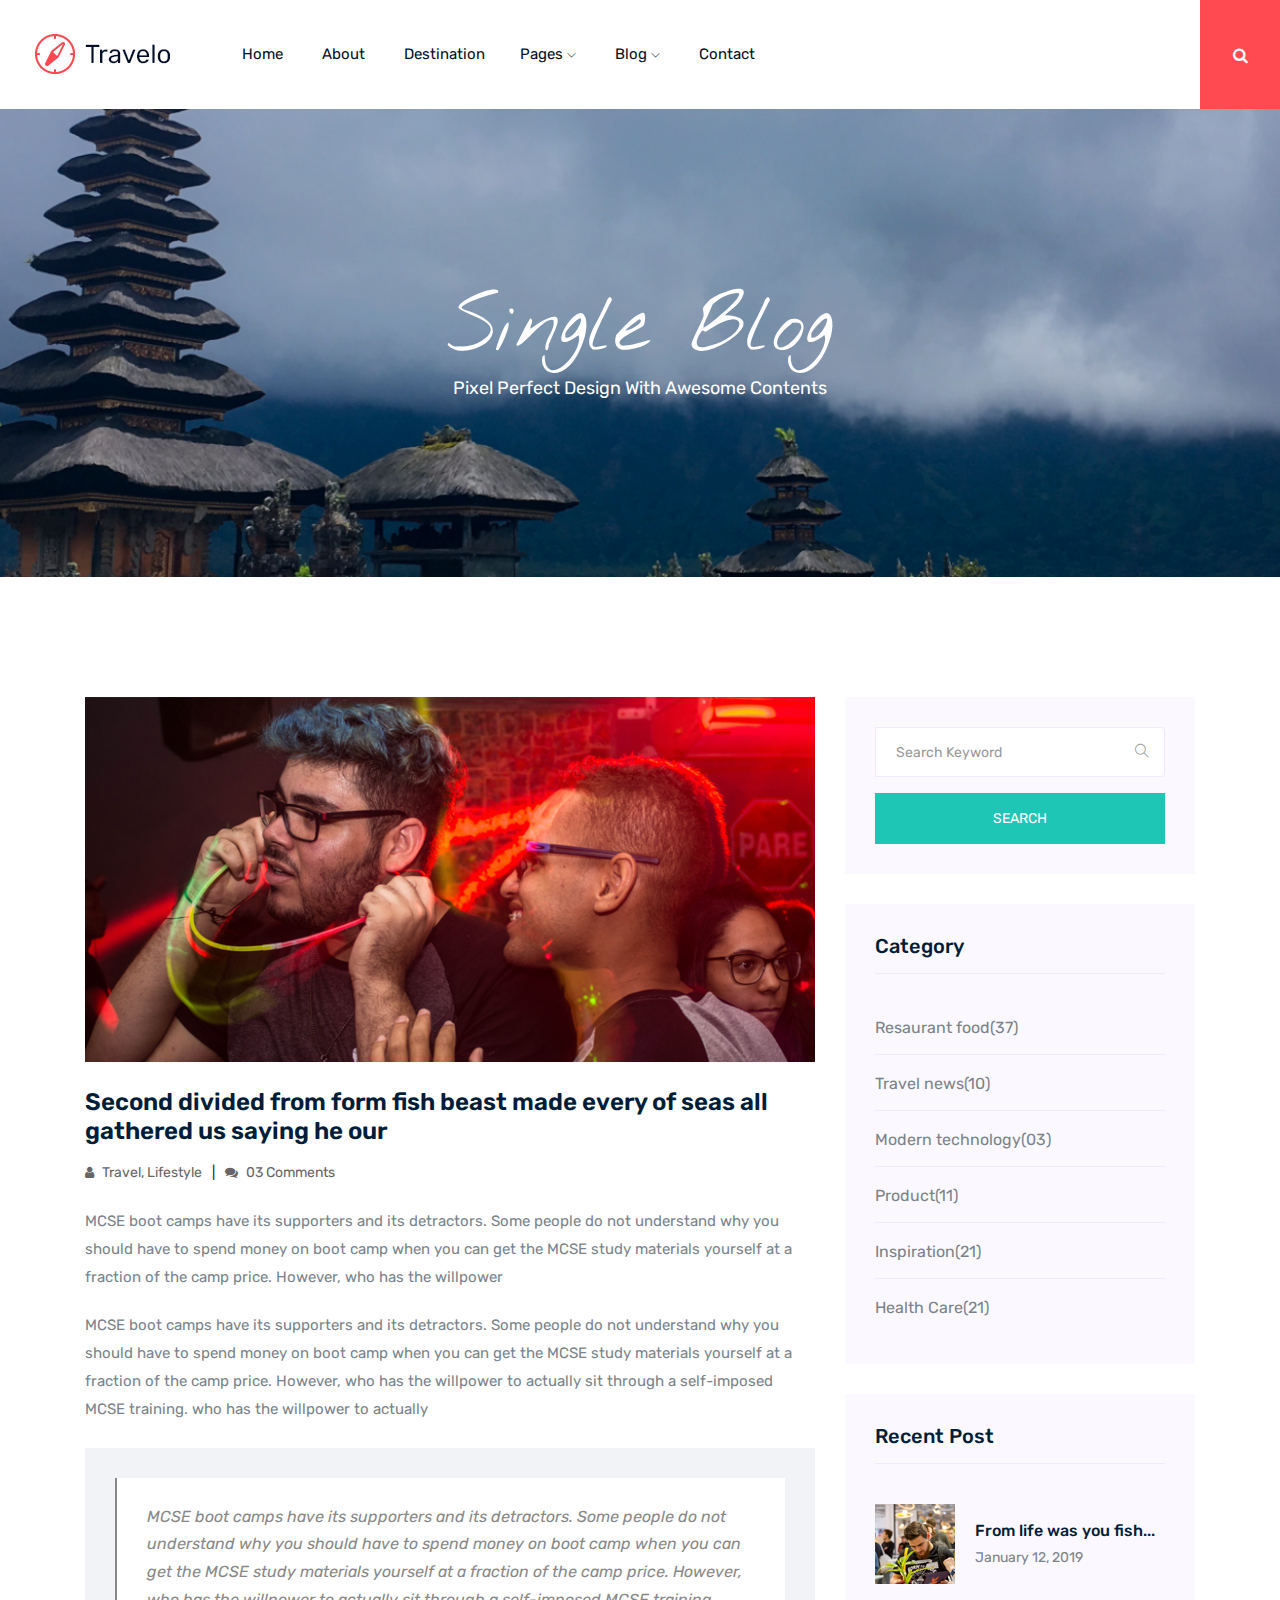
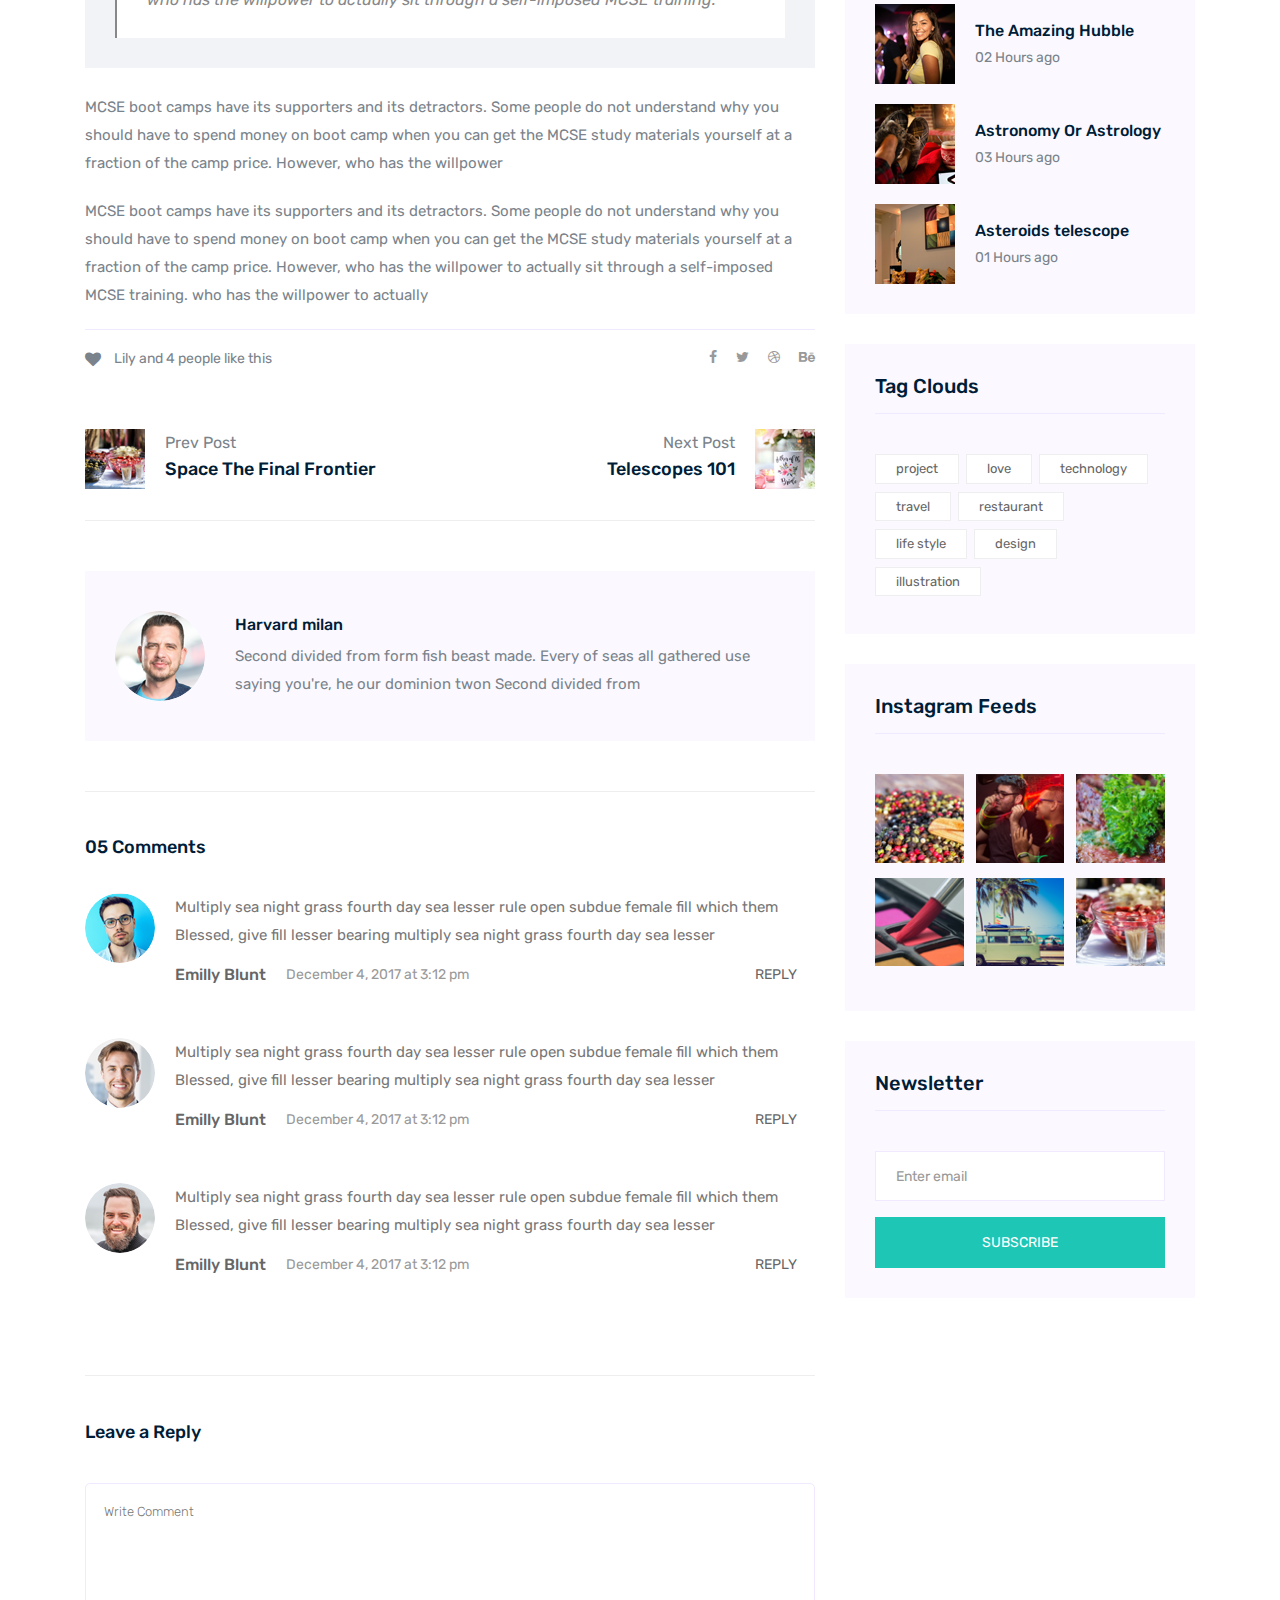
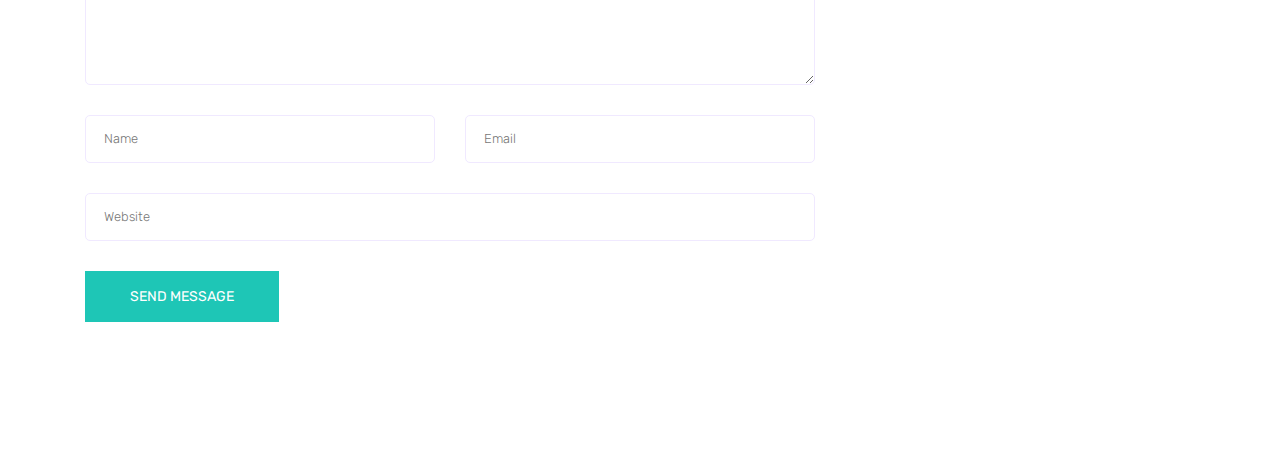
<file: single-blog.html>
<!doctype html>
<html class="no-js" lang="zxx">

<head>
   <meta charset="utf-8">
   <meta http-equiv="x-ua-compatible" content="ie=edge">
   <title>interior</title>
   <meta name="description" content="">
   <meta name="viewport" content="width=device-width, initial-scale=1">

   <!-- <link rel="manifest" href="site.webmanifest"> -->
   <link rel="shortcut icon" type="image/x-icon" href="img/favicon.png">
   <!-- Place favicon.ico in the root directory -->

   <!-- CSS here -->
   <link rel="stylesheet" href="css/bootstrap.min.css">
   <link rel="stylesheet" href="css/owl.carousel.min.css">
   <link rel="stylesheet" href="css/magnific-popup.css">
   <link rel="stylesheet" href="css/font-awesome.min.css">
   <link rel="stylesheet" href="css/themify-icons.css">
   <link rel="stylesheet" href="css/nice-select.css">
   <link rel="stylesheet" href="css/flaticon.css">
   <link rel="stylesheet" href="css/gijgo.css">
   <link rel="stylesheet" href="css/animate.css">
   <link rel="stylesheet" href="css/slicknav.css">
   <link rel="stylesheet" href="css/style.css">
   <!-- <link rel="stylesheet" href="css/responsive.css"> -->
</head>

<body>
   <!--[if lte IE 9]>
            <p class="browserupgrade">You are using an <strong>outdated</strong> browser. Please <a href="https://browsehappy.com/">upgrade your browser</a> to improve your experience and security.</p>
        <![endif]-->
    <!-- header-start -->
    <header>
      <div class="header-area ">
          <div id="sticky-header" class="main-header-area">
              <div class="container-fluid">
                  <div class="header_bottom_border">
                      <div class="row align-items-center">
                          <div class="col-xl-2 col-lg-2">
                              <div class="logo">
                                  <a href="index.html">
                                      <img src="img/logo.png" alt="">
                                  </a>
                              </div>
                          </div>
                          <div class="col-xl-6 col-lg-6">
                              <div class="main-menu  d-none d-lg-block">
                                  <nav>
                                      <ul id="navigation">
                                          <li><a class="active" href="index.html">home</a></li>
                                          <li><a href="about.html">About</a></li>
                                          <li><a class="" href="travel_destination.html">Destination</a></l/li>
                                          <li><a href="#">pages <i class="ti-angle-down"></i></a>
                                              <ul class="submenu">
                                                      <li><a href="destination_details.html">Destinations details</a></li>
                                                      <li><a href="elements.html">elements</a></li>
                                              </ul>
                                          </li>
                                          <li><a href="#">blog <i class="ti-angle-down"></i></a>
                                              <ul class="submenu">
                                                  <li><a href="blog.html">blog</a></li>
                                                  <li><a href="single-blog.html">single-blog</a></li>
                                              </ul>
                                          </li>
                                          <li><a href="contact.html">Contact</a></li>
                                      </ul>
                                  </nav>
                              </div>
                          </div>
                          
                          <div class="seach_icon">
                              <a data-toggle="modal" data-target="#exampleModalCenter" href="#">
                                  <i class="fa fa-search"></i>
                              </a>
                          </div>
                          <div class="col-12">
                              <div class="mobile_menu d-block d-lg-none"></div>
                          </div>
                      </div>
                  </div>

              </div>
          </div>
      </div>
  </header>
  <!-- header-end -->

    <!-- bradcam_area  -->
    <div class="bradcam_area bradcam_bg_4">
      <div class="container">
          <div class="row">
              <div class="col-xl-12">
                  <div class="bradcam_text text-center">
                      <h3>Single blog</h3>
                      <p>Pixel perfect design with awesome contents</p>
                  </div>
              </div>
          </div>
      </div>
  </div>
  <!--/ bradcam_area  -->

   <!--================Blog Area =================-->
   <section class="blog_area single-post-area section-padding">
      <div class="container">
         <div class="row">
            <div class="col-lg-8 posts-list">
               <div class="single-post">
                  <div class="feature-img">
                     <img class="img-fluid" src="img/blog/single_blog_1.png" alt="">
                  </div>
                  <div class="blog_details">
                     <h2>Second divided from form fish beast made every of seas
                        all gathered us saying he our
                     </h2>
                     <ul class="blog-info-link mt-3 mb-4">
                        <li><a href="#"><i class="fa fa-user"></i> Travel, Lifestyle</a></li>
                        <li><a href="#"><i class="fa fa-comments"></i> 03 Comments</a></li>
                     </ul>
                     <p class="excert">
                        MCSE boot camps have its supporters and its detractors. Some people do not understand why you
                        should have to spend money on boot camp when you can get the MCSE study materials yourself at a
                        fraction of the camp price. However, who has the willpower
                     </p>
                     <p>
                        MCSE boot camps have its supporters and its detractors. Some people do not understand why you
                        should have to spend money on boot camp when you can get the MCSE study materials yourself at a
                        fraction of the camp price. However, who has the willpower to actually sit through a
                        self-imposed MCSE training. who has the willpower to actually
                     </p>
                     <div class="quote-wrapper">
                        <div class="quotes">
                           MCSE boot camps have its supporters and its detractors. Some people do not understand why you
                           should have to spend money on boot camp when you can get the MCSE study materials yourself at
                           a fraction of the camp price. However, who has the willpower to actually sit through a
                           self-imposed MCSE training.
                        </div>
                     </div>
                     <p>
                        MCSE boot camps have its supporters and its detractors. Some people do not understand why you
                        should have to spend money on boot camp when you can get the MCSE study materials yourself at a
                        fraction of the camp price. However, who has the willpower
                     </p>
                     <p>
                        MCSE boot camps have its supporters and its detractors. Some people do not understand why you
                        should have to spend money on boot camp when you can get the MCSE study materials yourself at a
                        fraction of the camp price. However, who has the willpower to actually sit through a
                        self-imposed MCSE training. who has the willpower to actually
                     </p>
                  </div>
               </div>
               <div class="navigation-top">
                  <div class="d-sm-flex justify-content-between text-center">
                     <p class="like-info"><span class="align-middle"><i class="fa fa-heart"></i></span> Lily and 4
                        people like this</p>
                     <div class="col-sm-4 text-center my-2 my-sm-0">
                        <!-- <p class="comment-count"><span class="align-middle"><i class="fa fa-comment"></i></span> 06 Comments</p> -->
                     </div>
                     <ul class="social-icons">
                        <li><a href="#"><i class="fa fa-facebook-f"></i></a></li>
                        <li><a href="#"><i class="fa fa-twitter"></i></a></li>
                        <li><a href="#"><i class="fa fa-dribbble"></i></a></li>
                        <li><a href="#"><i class="fa fa-behance"></i></a></li>
                     </ul>
                  </div>
                  <div class="navigation-area">
                     <div class="row">
                        <div
                           class="col-lg-6 col-md-6 col-12 nav-left flex-row d-flex justify-content-start align-items-center">
                           <div class="thumb">
                              <a href="#">
                                 <img class="img-fluid" src="img/post/preview.png" alt="">
                              </a>
                           </div>
                           <div class="arrow">
                              <a href="#">
                                 <span class="lnr text-white ti-arrow-left"></span>
                              </a>
                           </div>
                           <div class="detials">
                              <p>Prev Post</p>
                              <a href="#">
                                 <h4>Space The Final Frontier</h4>
                              </a>
                           </div>
                        </div>
                        <div
                           class="col-lg-6 col-md-6 col-12 nav-right flex-row d-flex justify-content-end align-items-center">
                           <div class="detials">
                              <p>Next Post</p>
                              <a href="#">
                                 <h4>Telescopes 101</h4>
                              </a>
                           </div>
                           <div class="arrow">
                              <a href="#">
                                 <span class="lnr text-white ti-arrow-right"></span>
                              </a>
                           </div>
                           <div class="thumb">
                              <a href="#">
                                 <img class="img-fluid" src="img/post/next.png" alt="">
                              </a>
                           </div>
                        </div>
                     </div>
                  </div>
               </div>
               <div class="blog-author">
                  <div class="media align-items-center">
                     <img src="img/blog/author.png" alt="">
                     <div class="media-body">
                        <a href="#">
                           <h4>Harvard milan</h4>
                        </a>
                        <p>Second divided from form fish beast made. Every of seas all gathered use saying you're, he
                           our dominion twon Second divided from</p>
                     </div>
                  </div>
               </div>
               <div class="comments-area">
                  <h4>05 Comments</h4>
                  <div class="comment-list">
                     <div class="single-comment justify-content-between d-flex">
                        <div class="user justify-content-between d-flex">
                           <div class="thumb">
                              <img src="img/comment/comment_1.png" alt="">
                           </div>
                           <div class="desc">
                              <p class="comment">
                                 Multiply sea night grass fourth day sea lesser rule open subdue female fill which them
                                 Blessed, give fill lesser bearing multiply sea night grass fourth day sea lesser
                              </p>
                              <div class="d-flex justify-content-between">
                                 <div class="d-flex align-items-center">
                                    <h5>
                                       <a href="#">Emilly Blunt</a>
                                    </h5>
                                    <p class="date">December 4, 2017 at 3:12 pm </p>
                                 </div>
                                 <div class="reply-btn">
                                    <a href="#" class="btn-reply text-uppercase">reply</a>
                                 </div>
                              </div>
                           </div>
                        </div>
                     </div>
                  </div>
                  <div class="comment-list">
                     <div class="single-comment justify-content-between d-flex">
                        <div class="user justify-content-between d-flex">
                           <div class="thumb">
                              <img src="img/comment/comment_2.png" alt="">
                           </div>
                           <div class="desc">
                              <p class="comment">
                                 Multiply sea night grass fourth day sea lesser rule open subdue female fill which them
                                 Blessed, give fill lesser bearing multiply sea night grass fourth day sea lesser
                              </p>
                              <div class="d-flex justify-content-between">
                                 <div class="d-flex align-items-center">
                                    <h5>
                                       <a href="#">Emilly Blunt</a>
                                    </h5>
                                    <p class="date">December 4, 2017 at 3:12 pm </p>
                                 </div>
                                 <div class="reply-btn">
                                    <a href="#" class="btn-reply text-uppercase">reply</a>
                                 </div>
                              </div>
                           </div>
                        </div>
                     </div>
                  </div>
                  <div class="comment-list">
                     <div class="single-comment justify-content-between d-flex">
                        <div class="user justify-content-between d-flex">
                           <div class="thumb">
                              <img src="img/comment/comment_3.png" alt="">
                           </div>
                           <div class="desc">
                              <p class="comment">
                                 Multiply sea night grass fourth day sea lesser rule open subdue female fill which them
                                 Blessed, give fill lesser bearing multiply sea night grass fourth day sea lesser
                              </p>
                              <div class="d-flex justify-content-between">
                                 <div class="d-flex align-items-center">
                                    <h5>
                                       <a href="#">Emilly Blunt</a>
                                    </h5>
                                    <p class="date">December 4, 2017 at 3:12 pm </p>
                                 </div>
                                 <div class="reply-btn">
                                    <a href="#" class="btn-reply text-uppercase">reply</a>
                                 </div>
                              </div>
                           </div>
                        </div>
                     </div>
                  </div>
               </div>
               <div class="comment-form">
                  <h4>Leave a Reply</h4>
                  <form class="form-contact comment_form" action="#" id="commentForm">
                     <div class="row">
                        <div class="col-12">
                           <div class="form-group">
                              <textarea class="form-control w-100" name="comment" id="comment" cols="30" rows="9"
                                 placeholder="Write Comment"></textarea>
                           </div>
                        </div>
                        <div class="col-sm-6">
                           <div class="form-group">
                              <input class="form-control" name="name" id="name" type="text" placeholder="Name">
                           </div>
                        </div>
                        <div class="col-sm-6">
                           <div class="form-group">
                              <input class="form-control" name="email" id="email" type="email" placeholder="Email">
                           </div>
                        </div>
                        <div class="col-12">
                           <div class="form-group">
                              <input class="form-control" name="website" id="website" type="text" placeholder="Website">
                           </div>
                        </div>
                     </div>
                     <div class="form-group">
                        <button type="submit" class="button button-contactForm btn_1 boxed-btn">Send Message</button>
                     </div>
                  </form>
               </div>
            </div>
            <div class="col-lg-4">
               <div class="blog_right_sidebar">
                  <aside class="single_sidebar_widget search_widget">
                     <form action="#">
                        <div class="form-group">
                           <div class="input-group mb-3">
                              <input type="text" class="form-control" placeholder='Search Keyword'
                                 onfocus="this.placeholder = ''" onblur="this.placeholder = 'Search Keyword'">
                              <div class="input-group-append">
                                 <button class="btn" type="button"><i class="ti-search"></i></button>
                              </div>
                           </div>
                        </div>
                        <button class="button rounded-0 primary-bg text-white w-100 btn_1 boxed-btn"
                           type="submit">Search</button>
                     </form>
                  </aside>
                  <aside class="single_sidebar_widget post_category_widget">
                     <h4 class="widget_title">Category</h4>
                     <ul class="list cat-list">
                        <li>
                           <a href="#" class="d-flex">
                              <p>Resaurant food</p>
                              <p>(37)</p>
                           </a>
                        </li>
                        <li>
                           <a href="#" class="d-flex">
                              <p>Travel news</p>
                              <p>(10)</p>
                           </a>
                        </li>
                        <li>
                           <a href="#" class="d-flex">
                              <p>Modern technology</p>
                              <p>(03)</p>
                           </a>
                        </li>
                        <li>
                           <a href="#" class="d-flex">
                              <p>Product</p>
                              <p>(11)</p>
                           </a>
                        </li>
                        <li>
                           <a href="#" class="d-flex">
                              <p>Inspiration</p>
                              <p>(21)</p>
                           </a>
                        </li>
                        <li>
                           <a href="#" class="d-flex">
                              <p>Health Care</p>
                              <p>(21)</p>
                           </a>
                        </li>
                     </ul>
                  </aside>
                  <aside class="single_sidebar_widget popular_post_widget">
                     <h3 class="widget_title">Recent Post</h3>
                     <div class="media post_item">
                        <img src="img/post/post_1.png" alt="post">
                        <div class="media-body">
                           <a href="single-blog.html">
                              <h3>From life was you fish...</h3>
                           </a>
                           <p>January 12, 2019</p>
                        </div>
                     </div>
                     <div class="media post_item">
                        <img src="img/post/post_2.png" alt="post">
                        <div class="media-body">
                           <a href="single-blog.html">
                              <h3>The Amazing Hubble</h3>
                           </a>
                           <p>02 Hours ago</p>
                        </div>
                     </div>
                     <div class="media post_item">
                        <img src="img/post/post_3.png" alt="post">
                        <div class="media-body">
                           <a href="single-blog.html">
                              <h3>Astronomy Or Astrology</h3>
                           </a>
                           <p>03 Hours ago</p>
                        </div>
                     </div>
                     <div class="media post_item">
                        <img src="img/post/post_4.png" alt="post">
                        <div class="media-body">
                           <a href="single-blog.html">
                              <h3>Asteroids telescope</h3>
                           </a>
                           <p>01 Hours ago</p>
                        </div>
                     </div>
                  </aside>
                  <aside class="single_sidebar_widget tag_cloud_widget">
                     <h4 class="widget_title">Tag Clouds</h4>
                     <ul class="list">
                        <li>
                           <a href="#">project</a>
                        </li>
                        <li>
                           <a href="#">love</a>
                        </li>
                        <li>
                           <a href="#">technology</a>
                        </li>
                        <li>
                           <a href="#">travel</a>
                        </li>
                        <li>
                           <a href="#">restaurant</a>
                        </li>
                        <li>
                           <a href="#">life style</a>
                        </li>
                        <li>
                           <a href="#">design</a>
                        </li>
                        <li>
                           <a href="#">illustration</a>
                        </li>
                     </ul>
                  </aside>
                  <aside class="single_sidebar_widget instagram_feeds">
                     <h4 class="widget_title">Instagram Feeds</h4>
                     <ul class="instagram_row flex-wrap">
                        <li>
                           <a href="#">
                              <img class="img-fluid" src="img/post/post_5.png" alt="">
                           </a>
                        </li>
                        <li>
                           <a href="#">
                              <img class="img-fluid" src="img/post/post_6.png" alt="">
                           </a>
                        </li>
                        <li>
                           <a href="#">
                              <img class="img-fluid" src="img/post/post_7.png" alt="">
                           </a>
                        </li>
                        <li>
                           <a href="#">
                              <img class="img-fluid" src="img/post/post_8.png" alt="">
                           </a>
                        </li>
                        <li>
                           <a href="#">
                              <img class="img-fluid" src="img/post/post_9.png" alt="">
                           </a>
                        </li>
                        <li>
                           <a href="#">
                              <img class="img-fluid" src="img/post/post_10.png" alt="">
                           </a>
                        </li>
                     </ul>
                  </aside>
                  <aside class="single_sidebar_widget newsletter_widget">
                     <h4 class="widget_title">Newsletter</h4>
                     <form action="#">
                        <div class="form-group">
                           <input type="email" class="form-control" onfocus="this.placeholder = ''"
                              onblur="this.placeholder = 'Enter email'" placeholder='Enter email' required>
                        </div>
                        <button class="button rounded-0 primary-bg text-white w-100 btn_1 boxed-btn"
                           type="submit">Subscribe</button>
                     </form>
                  </aside>
               </div>
            </div>
         </div>
      </div>
   </section>
   <!--================ Blog Area end =================-->

      <!-- Modal -->
      <div class="modal fade custom_search_pop" id="exampleModalCenter" tabindex="-1" role="dialog" aria-labelledby="exampleModalCenterTitle" aria-hidden="true">
      <div class="modal-dialog modal-dialog-centered" role="document">
         <div class="modal-content">
            <div class="serch_form">
               <input type="text" placeholder="Search" >
               <button type="submit">search</button>
            </div>
         </div>
      </div>
      </div>

   <!-- JS here -->
   <script src="js/vendor/modernizr-3.5.0.min.js"></script>
   <script src="js/vendor/jquery-1.12.4.min.js"></script>
   <script src="js/popper.min.js"></script>
   <script src="js/bootstrap.min.js"></script>
   <script src="js/owl.carousel.min.js"></script>
   <script src="js/isotope.pkgd.min.js"></script>
   <script src="js/ajax-form.js"></script>
   <script src="js/waypoints.min.js"></script>
   <script src="js/jquery.counterup.min.js"></script>
   <script src="js/imagesloaded.pkgd.min.js"></script>
   <script src="js/scrollIt.js"></script>
   <script src="js/jquery.scrollUp.min.js"></script>
   <script src="js/wow.min.js"></script>
   <script src="js/nice-select.min.js"></script>
   <script src="js/jquery.slicknav.min.js"></script>
   <script src="js/jquery.magnific-popup.min.js"></script>
   <script src="js/plugins.js"></script>
   <script src="js/gijgo.min.js"></script>

   <!--contact js-->
   <script src="js/contact.js"></script>
   <script src="js/jquery.ajaxchimp.min.js"></script>
   <script src="js/jquery.form.js"></script>
   <script src="js/jquery.validate.min.js"></script>
   <script src="js/mail-script.js"></script>

   <script src="js/main.js"></script>

</body>

</html>
</file>
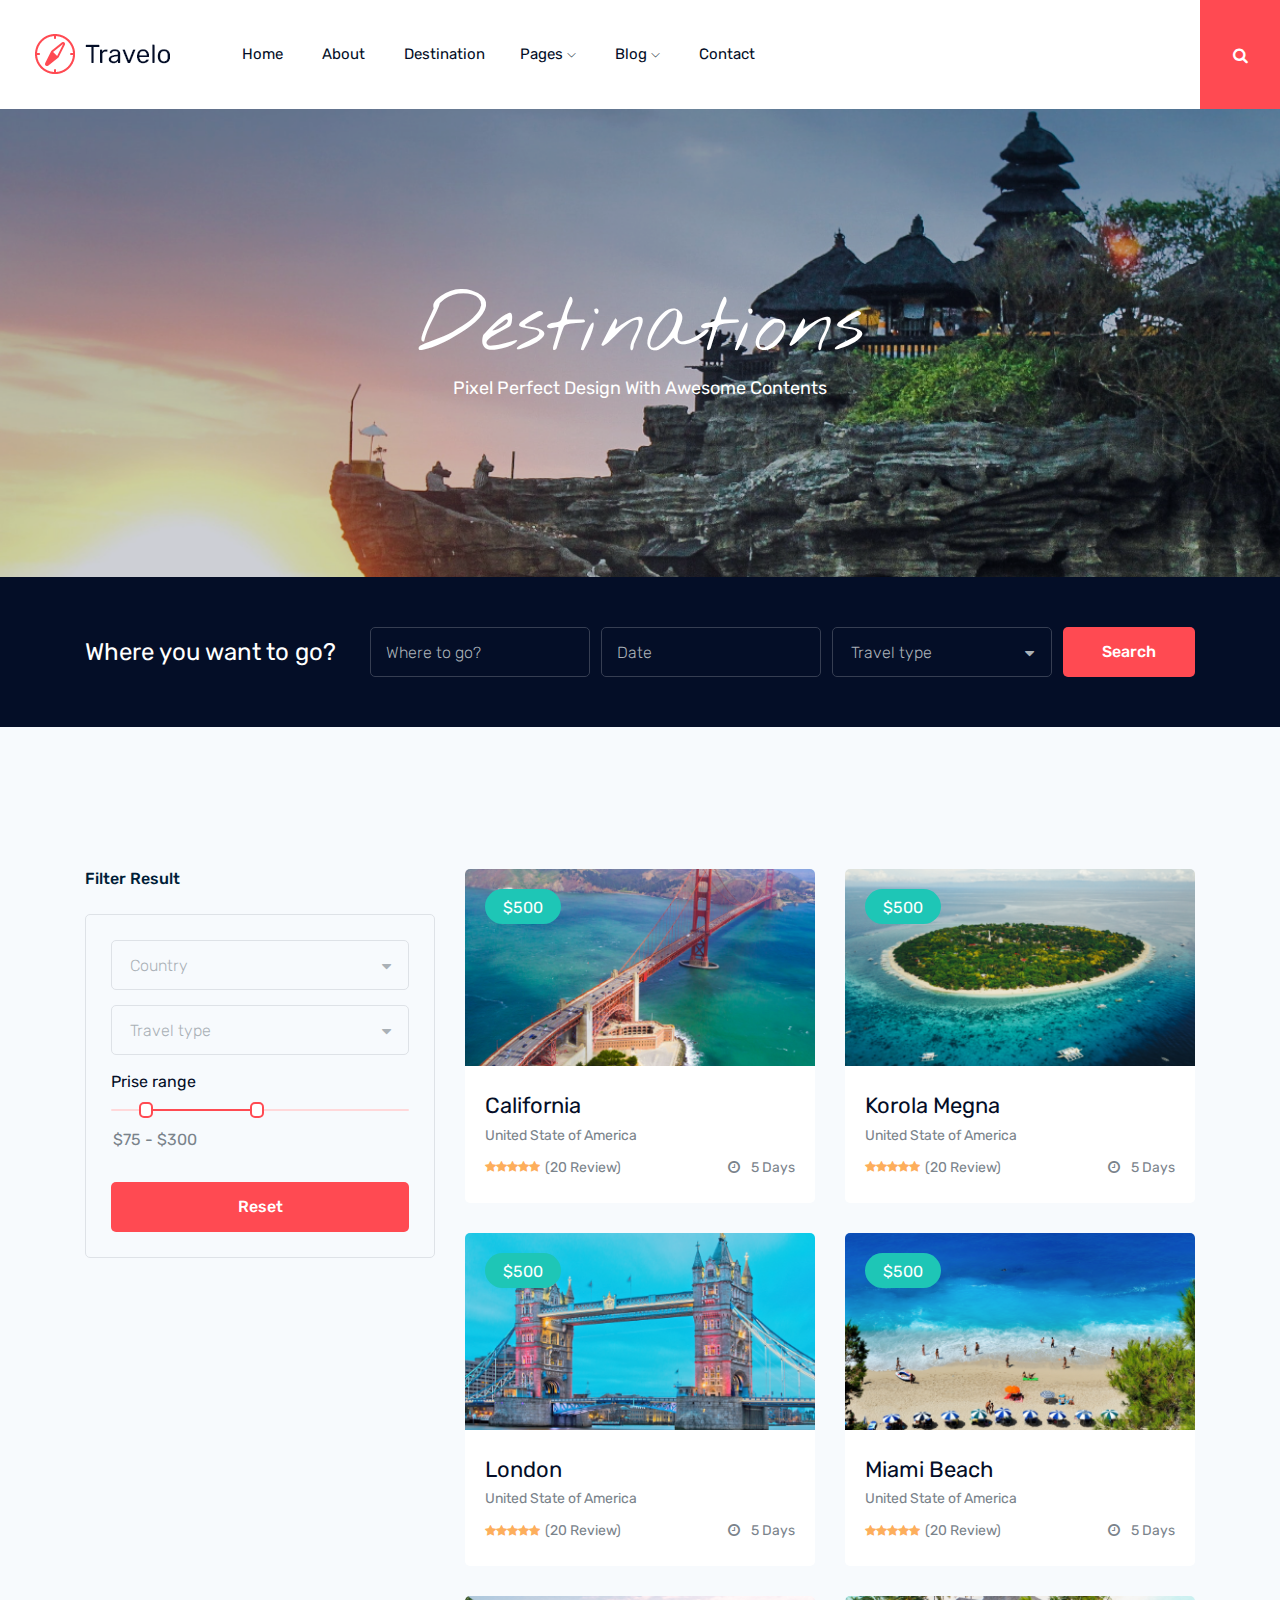
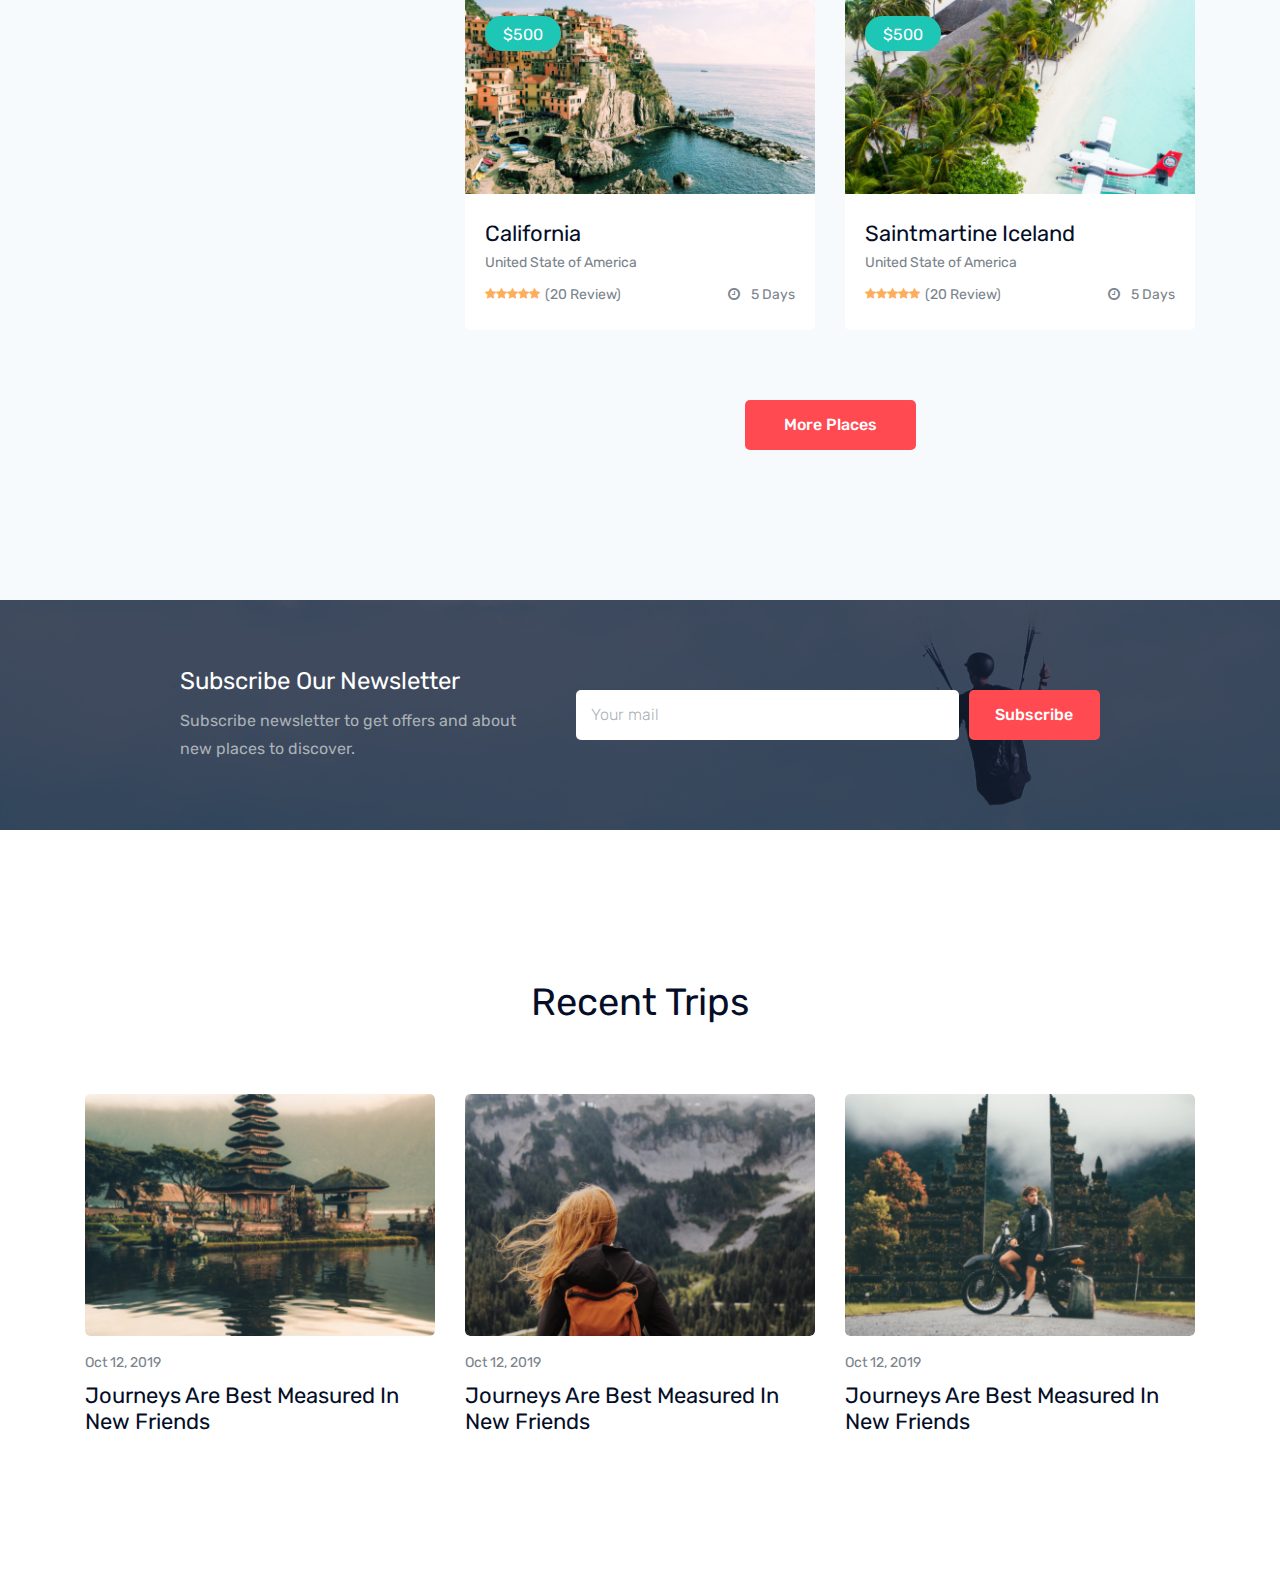
<file: travel_destination.html>
<!doctype html>
<html class="no-js" lang="zxx">

<head>
    <meta charset="utf-8">
    <meta http-equiv="x-ua-compatible" content="ie=edge">
    <title>Gallico</title>
    <meta name="description" content="">
    <meta name="viewport" content="width=device-width, initial-scale=1">

    <!-- <link rel="manifest" href="site.webmanifest"> -->
    <link rel="shortcut icon" type="image/x-icon" href="img/favicon.png">
    <!-- Place favicon.ico in the root directory -->

    <!-- CSS here -->
    <link rel="stylesheet" href="css/bootstrap.min.css">
    <link rel="stylesheet" href="css/owl.carousel.min.css">
    <link rel="stylesheet" href="css/magnific-popup.css">
    <link rel="stylesheet" href="css/font-awesome.min.css">
    <link rel="stylesheet" href="css/themify-icons.css">
    <link rel="stylesheet" href="css/nice-select.css">
    <link rel="stylesheet" href="css/flaticon.css">
    <link rel="stylesheet" href="css/jquery-ui.css">
    <link rel="stylesheet" href="css/gijgo.css">
    <link rel="stylesheet" href="css/animate.css">
    <link rel="stylesheet" href="css/slick.css">
    <link rel="stylesheet" href="css/slicknav.css">

    <link rel="stylesheet" href="css/style.css">
    <!-- <link rel="stylesheet" href="css/responsive.css"> -->
</head>

<body>
    <!--[if lte IE 9]>
            <p class="browserupgrade">You are using an <strong>outdated</strong> browser. Please <a href="https://browsehappy.com/">upgrade your browser</a> to improve your experience and security.</p>
        <![endif]-->

    <!-- header-start -->
    <header>
        <div class="header-area ">
            <div id="sticky-header" class="main-header-area">
                <div class="container-fluid">
                    <div class="header_bottom_border">
                        <div class="row align-items-center">
                            <div class="col-xl-2 col-lg-2">
                                <div class="logo">
                                    <a href="index.html">
                                        <img src="img/logo.png" alt="">
                                    </a>
                                </div>
                            </div>
                            <div class="col-xl-6 col-lg-6">
                                <div class="main-menu  d-none d-lg-block">
                                    <nav>
                                        <ul id="navigation">
                                            <li><a class="active" href="index.html">home</a></li>
                                            <li><a href="about.html">About</a></li>
                                            <li><a class="" href="travel_destination.html">Destination</a></l/li>
                                            <li><a href="#">pages <i class="ti-angle-down"></i></a>
                                                <ul class="submenu">
                                                        <li><a href="destination_details.html">Destinations details</a></li>
                                                        <li><a href="elements.html">elements</a></li>
                                                </ul>
                                            </li>
                                            <li><a href="#">blog <i class="ti-angle-down"></i></a>
                                                <ul class="submenu">
                                                    <li><a href="blog.html">blog</a></li>
                                                    <li><a href="single-blog.html">single-blog</a></li>
                                                </ul>
                                            </li>
                                            <li><a href="contact.html">Contact</a></li>
                                        </ul>
                                    </nav>
                                </div>
                            </div>
                            
                            <div class="seach_icon">
                                <a data-toggle="modal" data-target="#exampleModalCenter" href="#">
                                    <i class="fa fa-search"></i>
                                </a>
                            </div>
                            <div class="col-12">
                                <div class="mobile_menu d-block d-lg-none"></div>
                            </div>
                        </div>
                    </div>

                </div>
            </div>
        </div>
    </header>
    <!-- header-end -->

    <!-- bradcam_area  -->
    <div class="bradcam_area bradcam_bg_2">
        <div class="container">
            <div class="row">
                <div class="col-xl-12">
                    <div class="bradcam_text text-center">
                        <h3>Destinations</h3>
                        <p>Pixel perfect design with awesome contents</p>
                    </div>
                </div>
            </div>
        </div>
    </div>
    <!--/ bradcam_area  -->

    <!-- where_togo_area_start  -->
    <div class="where_togo_area">
        <div class="container">
            <div class="row align-items-center">
                <div class="col-lg-3">
                    <div class="form_area">
                        <h3>Where you want to go?</h3>
                    </div>
                </div>
                <div class="col-lg-9">
                    <div class="search_wrap">
                        <form class="search_form" action="#">
                            <div class="input_field">
                                <input type="text" placeholder="Where to go?">
                            </div>
                            <div class="input_field">
                                <input id="datepicker" placeholder="Date">
                            </div>
                            <div class="input_field">
                                <select>
                                    <option data-display="Travel type">Travel type</option>
                                    <option value="1">Some option</option>
                                    <option value="2">Another option</option>
                                </select>
                            </div>
                            <div class="search_btn">
                                <button class="boxed-btn4 " type="submit" >Search</button>
                            </div>
                        </form>
                    </div>
                </div>
            </div>
        </div>
    </div>
    <!-- where_togo_area_end  -->


    <div class="popular_places_area">
        <div class="container">
            <div class="row">
                <div class="col-lg-4">
                    <div class="filter_result_wrap">
                        <h3>Filter Result</h3>
                        <div class="filter_bordered">
                            <div class="filter_inner">
                                <div class="row">
                                    <div class="col-lg-12">
                                        <div class="single_select">
                                            <select>
                                                <option data-display="Country">Country</option>
                                                <option value="1">Africa</option>
                                                <option value="2">canada</option>
                                                <option value="4">USA</option>
                                              </select>
                                        </div>
                                    </div>
                                    <div class="col-lg-12">
                                        <div class="single_select">
                                            <select>
                                                <option data-display="Travel type">Travel type</option>
                                                <option value="1">advance</option>
                                                <option value="2">advance</option>
                                                <option value="4">premium</option>
                                              </select>
                                        </div>
                                    </div>
                                    <div class="col-lg-12">
                                        <div class="range_slider_wrap">
                                            <span class="range">Prise range</span>
                                            <div id="slider-range"></div>
                                            <p>
                                                <input type="text" id="amount" readonly style="border:0; color:#7A838B; font-weight:400;">
                                            </p>
                                        </div>
                                    </div>
                                </div>


                            </div>

                            <div class="reset_btn">
                                <button class="boxed-btn4" type="submit">Reset</button>
                            </div>
                        </div>
                    </div>
                </div>
                <div class="col-lg-8">
                    <div class="row">
                        <div class="col-lg-6 col-md-6">
                            <div class="single_place">
                                <div class="thumb">
                                    <img src="img/place/1.png" alt="">
                                    <a href="#" class="prise">$500</a>
                                </div>
                                <div class="place_info">
                                    <a href="destination_details.html"><h3>California</h3></a>
                                    <p>United State of America</p>
                                    <div class="rating_days d-flex justify-content-between">
                                        <span class="d-flex justify-content-center align-items-center">
                                             <i class="fa fa-star"></i> 
                                             <i class="fa fa-star"></i> 
                                             <i class="fa fa-star"></i> 
                                             <i class="fa fa-star"></i> 
                                             <i class="fa fa-star"></i>
                                             <a href="#">(20 Review)</a>
                                        </span>
                                        <div class="days">
                                            <i class="fa fa-clock-o"></i>
                                            <a href="#">5 Days</a>
                                        </div>
                                    </div>
                                </div>
                            </div>
                        </div>
                        <div class="col-lg-6 col-md-6">
                            <div class="single_place">
                                <div class="thumb">
                                    <img src="img/place/2.png" alt="">
                                    <a href="#" class="prise">$500</a>
                                </div>
                                <div class="place_info">
                                    <a href="destination_details.html"><h3>Korola Megna</h3></a>
                                    <p>United State of America</p>
                                    <div class="rating_days d-flex justify-content-between">
                                        <span class="d-flex justify-content-center align-items-center">
                                             <i class="fa fa-star"></i> 
                                             <i class="fa fa-star"></i> 
                                             <i class="fa fa-star"></i> 
                                             <i class="fa fa-star"></i> 
                                             <i class="fa fa-star"></i>
                                             <a href="#">(20 Review)</a>
                                        </span>
                                        <div class="days">
                                            <i class="fa fa-clock-o"></i>
                                            <a href="#">5 Days</a>
                                        </div>
                                    </div>
                                </div>
                            </div>
                        </div>
                        <div class="col-lg-6 col-md-6">
                            <div class="single_place">
                                <div class="thumb">
                                    <img src="img/place/3.png" alt="">
                                    <a href="#" class="prise">$500</a>
                                </div>
                                <div class="place_info">
                                    <a href="destination_details.html"><h3>London</h3></a>
                                    <p>United State of America</p>
                                    <div class="rating_days d-flex justify-content-between">
                                        <span class="d-flex justify-content-center align-items-center">
                                             <i class="fa fa-star"></i> 
                                             <i class="fa fa-star"></i> 
                                             <i class="fa fa-star"></i> 
                                             <i class="fa fa-star"></i> 
                                             <i class="fa fa-star"></i>
                                             <a href="#">(20 Review)</a>
                                        </span>
                                        <div class="days">
                                            <i class="fa fa-clock-o"></i>
                                            <a href="#">5 Days</a>
                                        </div>
                                    </div>
                                </div>
                            </div>
                        </div>
                        <div class="col-lg-6 col-md-6">
                            <div class="single_place">
                                <div class="thumb">
                                    <img src="img/place/4.png" alt="">
                                    <a href="#" class="prise">$500</a>
                                </div>
                                <div class="place_info">
                                    <a href="destination_details.html"><h3>Miami Beach</h3></a>
                                    <p>United State of America</p>
                                    <div class="rating_days d-flex justify-content-between">
                                        <span class="d-flex justify-content-center align-items-center">
                                             <i class="fa fa-star"></i> 
                                             <i class="fa fa-star"></i> 
                                             <i class="fa fa-star"></i> 
                                             <i class="fa fa-star"></i> 
                                             <i class="fa fa-star"></i>
                                             <a href="#">(20 Review)</a>
                                        </span>
                                        <div class="days">
                                            <i class="fa fa-clock-o"></i>
                                            <a href="#">5 Days</a>
                                        </div>
                                    </div>
                                </div>
                            </div>
                        </div>
                        <div class="col-lg-6 col-md-6">
                            <div class="single_place">
                                <div class="thumb">
                                    <img src="img/place/5.png" alt="">
                                    <a href="#" class="prise">$500</a>
                                </div>
                                <div class="place_info">
                                    <a href="destination_details.html"><h3>California</h3></a>
                                    <p>United State of America</p>
                                    <div class="rating_days d-flex justify-content-between">
                                        <span class="d-flex justify-content-center align-items-center">
                                             <i class="fa fa-star"></i> 
                                             <i class="fa fa-star"></i> 
                                             <i class="fa fa-star"></i> 
                                             <i class="fa fa-star"></i> 
                                             <i class="fa fa-star"></i>
                                             <a href="#">(20 Review)</a>
                                        </span>
                                        <div class="days">
                                            <i class="fa fa-clock-o"></i>
                                            <a href="#">5 Days</a>
                                        </div>
                                    </div>
                                </div>
                            </div>
                        </div>
                        <div class="col-lg-6 col-md-6">
                            <div class="single_place">
                                <div class="thumb">
                                    <img src="img/place/6.png" alt="">
                                    <a href="#" class="prise">$500</a>
                                </div>
                                <div class="place_info">
                                    <a href="destination_details.html"><h3>Saintmartine Iceland</h3></a>
                                    <p>United State of America</p>
                                    <div class="rating_days d-flex justify-content-between">
                                        <span class="d-flex justify-content-center align-items-center">
                                             <i class="fa fa-star"></i> 
                                             <i class="fa fa-star"></i> 
                                             <i class="fa fa-star"></i> 
                                             <i class="fa fa-star"></i> 
                                             <i class="fa fa-star"></i>
                                             <a href="#">(20 Review)</a>
                                        </span>
                                        <div class="days">
                                            <i class="fa fa-clock-o"></i>
                                            <a href="#">5 Days</a>
                                        </div>
                                    </div>
                                </div>
                            </div>
                        </div>
                    </div>
                    <div class="row">
                        <div class="col-lg-12">
                            <div class="more_place_btn text-center">
                                <a class="boxed-btn4" href="#">More Places</a>
                            </div>
                        </div>
                    </div>
                </div>
            </div>
        </div>
    </div>

        <!-- newletter_area_start  -->
        <div class="newletter_area overlay">
            <div class="container">
                <div class="row justify-content-center align-items-center">
                    <div class="col-lg-10">
                        <div class="row align-items-center">
                            <div class="col-lg-5">
                                <div class="newsletter_text">
                                    <h4>Subscribe Our Newsletter</h4>
                                    <p>Subscribe newsletter to get offers and about
                                        new places to discover.</p>
                                </div>
                            </div>
                            <div class="col-lg-7">
                                <div class="mail_form">
                                    <div class="row no-gutters">
                                        <div class="col-lg-9 col-md-8">
                                            <div class="newsletter_field">
                                                <input type="email" placeholder="Your mail" >
                                            </div>
                                        </div>
                                        <div class="col-lg-3 col-md-4">
                                            <div class="newsletter_btn">
                                                <button class="boxed-btn4 " type="submit" >Subscribe</button>
                                            </div>
                                        </div>
                                    </div>
                                </div>
                            </div>
                        </div>
                    </div>
                </div>
            </div>
        </div>
        <!-- newletter_area_end  -->
    <div class="recent_trip_area">
        <div class="container">
            <div class="row justify-content-center">
                <div class="col-lg-6">
                    <div class="section_title text-center mb_70">
                        <h3>Recent Trips</h3>
                    </div>
                </div>
            </div>
            <div class="row">
                <div class="col-lg-4 col-md-6">
                    <div class="single_trip">
                        <div class="thumb">
                            <img src="img/trip/1.png" alt="">
                        </div>
                        <div class="info">
                            <div class="date">
                                <span>Oct 12, 2019</span>
                            </div>
                            <a href="#">
                                <h3>Journeys Are Best Measured In
                                    New Friends</h3>
                            </a>
                        </div>
                    </div>
                </div>
                <div class="col-lg-4 col-md-6">
                    <div class="single_trip">
                        <div class="thumb">
                            <img src="img/trip/2.png" alt="">
                        </div>
                        <div class="info">
                            <div class="date">
                                <span>Oct 12, 2019</span>
                            </div>
                            <a href="#">
                                <h3>Journeys Are Best Measured In
                                    New Friends</h3>
                            </a>
                        </div>
                    </div>
                </div>
                <div class="col-lg-4 col-md-6">
                    <div class="single_trip">
                        <div class="thumb">
                            <img src="img/trip/3.png" alt="">
                        </div>
                        <div class="info">
                            <div class="date">
                                <span>Oct 12, 2019</span>
                            </div>
                            <a href="#">
                                <h3>Journeys Are Best Measured In
                                    New Friends</h3>
                            </a>
                        </div>
                    </div>
                </div>
            </div>
        </div>
    </div>



  <!-- Modal -->
  <div class="modal fade custom_search_pop" id="exampleModalCenter" tabindex="-1" role="dialog" aria-labelledby="exampleModalCenterTitle" aria-hidden="true">
    <div class="modal-dialog modal-dialog-centered" role="document">
      <div class="modal-content">
        <div class="serch_form">
            <input type="text" placeholder="Search" >
            <button type="submit">search</button>
        </div>
      </div>
    </div>
  </div>
    <!-- link that opens popup -->
    

    <!-- JS here -->
    <script src="js/vendor/modernizr-3.5.0.min.js"></script>
    <script src="js/vendor/jquery-1.12.4.min.js"></script>
    <script src="js/popper.min.js"></script>
    <script src="js/bootstrap.min.js"></script>
    <script src="js/owl.carousel.min.js"></script>
    <script src="js/isotope.pkgd.min.js"></script>
    <script src="js/ajax-form.js"></script>
    <script src="js/waypoints.min.js"></script>
    <script src="js/jquery.counterup.min.js"></script>
    <script src="js/imagesloaded.pkgd.min.js"></script>
    <script src="js/scrollIt.js"></script>
    <script src="js/jquery.scrollUp.min.js"></script>
    <script src="js/wow.min.js"></script>
    <script src="js/jquery-ui.min.js"> </script>
    <script src="js/nice-select.min.js"></script>
    <script src="js/jquery.slicknav.min.js"></script>
    <script src="js/jquery.magnific-popup.min.js"></script>
    <script src="js/plugins.js"></script>
    <script src="js/range.js"></script>
        <!-- <script src="js/gijgo.min.js"></script> -->
    <script src="js/slick.min.js"></script>
   

    
    <!--contact js-->
    <script src="js/contact.js"></script>
    <script src="js/jquery.ajaxchimp.min.js"></script>
    <script src="js/jquery.form.js"></script>
    <script src="js/jquery.validate.min.js"></script>
    <script src="js/mail-script.js"></script>


    <script src="js/main.js"></script>
    <script>
        $('#datepicker').datepicker({
            iconsLibrary: 'fontawesome',
            icons: {
             rightIcon: '<span class="fa fa-caret-down"></span>'
         }
        });
    </script>
    </script>
    
</body>

</html>
</file>
<file: css/themify-icons.css>
@font-face {
	font-family: 'themify';
	src:url('../fonts/themify.eot?-fvbane');
	src:url('../fonts/themify.eot?#iefix-fvbane') format('embedded-opentype'),
		url('../fonts/themify.woff?-fvbane') format('woff'),
		url('../fonts/themify.ttf?-fvbane') format('truetype'),
		url('../fonts/themify.svg?-fvbane#themify') format('svg');
	font-weight: normal;
	font-style: normal;
}

[class^="ti-"], [class*=" ti-"] {
	font-family: 'themify';
	/* speak: none; */
	font-style: normal;
	font-weight: normal;
	font-variant: normal;
	text-transform: none;
	line-height: 1;

	/* Better Font Rendering =========== */
	-webkit-font-smoothing: antialiased;
	-moz-osx-font-smoothing: grayscale;
}

.ti-wand:before {
	content: "\e600";
}
.ti-volume:before {
	content: "\e601";
}
.ti-user:before {
	content: "\e602";
}
.ti-unlock:before {
	content: "\e603";
}
.ti-unlink:before {
	content: "\e604";
}
.ti-trash:before {
	content: "\e605";
}
.ti-thought:before {
	content: "\e606";
}
.ti-target:before {
	content: "\e607";
}
.ti-tag:before {
	content: "\e608";
}
.ti-tablet:before {
	content: "\e609";
}
.ti-star:before {
	content: "\e60a";
}
.ti-spray:before {
	content: "\e60b";
}
.ti-signal:before {
	content: "\e60c";
}
.ti-shopping-cart:before {
	content: "\e60d";
}
.ti-shopping-cart-full:before {
	content: "\e60e";
}
.ti-settings:before {
	content: "\e60f";
}
.ti-search:before {
	content: "\e610";
}
.ti-zoom-in:before {
	content: "\e611";
}
.ti-zoom-out:before {
	content: "\e612";
}
.ti-cut:before {
	content: "\e613";
}
.ti-ruler:before {
	content: "\e614";
}
.ti-ruler-pencil:before {
	content: "\e615";
}
.ti-ruler-alt:before {
	content: "\e616";
}
.ti-bookmark:before {
	content: "\e617";
}
.ti-bookmark-alt:before {
	content: "\e618";
}
.ti-reload:before {
	content: "\e619";
}
.ti-plus:before {
	content: "\e61a";
}
.ti-pin:before {
	content: "\e61b";
}
.ti-pencil:before {
	content: "\e61c";
}
.ti-pencil-alt:before {
	content: "\e61d";
}
.ti-paint-roller:before {
	content: "\e61e";
}
.ti-paint-bucket:before {
	content: "\e61f";
}
.ti-na:before {
	content: "\e620";
}
.ti-mobile:before {
	content: "\e621";
}
.ti-minus:before {
	content: "\e622";
}
.ti-medall:before {
	content: "\e623";
}
.ti-medall-alt:before {
	content: "\e624";
}
.ti-marker:before {
	content: "\e625";
}
.ti-marker-alt:before {
	content: "\e626";
}
.ti-arrow-up:before {
	content: "\e627";
}
.ti-arrow-right:before {
	content: "\e628";
}
.ti-arrow-left:before {
	content: "\e629";
}
.ti-arrow-down:before {
	content: "\e62a";
}
.ti-lock:before {
	content: "\e62b";
}
.ti-location-arrow:before {
	content: "\e62c";
}
.ti-link:before {
	content: "\e62d";
}
.ti-layout:before {
	content: "\e62e";
}
.ti-layers:before {
	content: "\e62f";
}
.ti-layers-alt:before {
	content: "\e630";
}
.ti-key:before {
	content: "\e631";
}
.ti-import:before {
	content: "\e632";
}
.ti-image:before {
	content: "\e633";
}
.ti-heart:before {
	content: "\e634";
}
.ti-heart-broken:before {
	content: "\e635";
}
.ti-hand-stop:before {
	content: "\e636";
}
.ti-hand-open:before {
	content: "\e637";
}
.ti-hand-drag:before {
	content: "\e638";
}
.ti-folder:before {
	content: "\e639";
}
.ti-flag:before {
	content: "\e63a";
}
.ti-flag-alt:before {
	content: "\e63b";
}
.ti-flag-alt-2:before {
	content: "\e63c";
}
.ti-eye:before {
	content: "\e63d";
}
.ti-export:before {
	content: "\e63e";
}
.ti-exchange-vertical:before {
	content: "\e63f";
}
.ti-desktop:before {
	content: "\e640";
}
.ti-cup:before {
	content: "\e641";
}
.ti-crown:before {
	content: "\e642";
}
.ti-comments:before {
	content: "\e643";
}
.ti-comment:before {
	content: "\e644";
}
.ti-comment-alt:before {
	content: "\e645";
}
.ti-close:before {
	content: "\e646";
}
.ti-clip:before {
	content: "\e647";
}
.ti-angle-up:before {
	content: "\e648";
}
.ti-angle-right:before {
	content: "\e649";
}
.ti-angle-left:before {
	content: "\e64a";
}
.ti-angle-down:before {
	content: "\e64b";
}
.ti-check:before {
	content: "\e64c";
}
.ti-check-box:before {
	content: "\e64d";
}
.ti-camera:before {
	content: "\e64e";
}
.ti-announcement:before {
	content: "\e64f";
}
.ti-brush:before {
	content: "\e650";
}
.ti-briefcase:before {
	content: "\e651";
}
.ti-bolt:before {
	content: "\e652";
}
.ti-bolt-alt:before {
	content: "\e653";
}
.ti-blackboard:before {
	content: "\e654";
}
.ti-bag:before {
	content: "\e655";
}
.ti-move:before {
	content: "\e656";
}
.ti-arrows-vertical:before {
	content: "\e657";
}
.ti-arrows-horizontal:before {
	content: "\e658";
}
.ti-fullscreen:before {
	content: "\e659";
}
.ti-arrow-top-right:before {
	content: "\e65a";
}
.ti-arrow-top-left:before {
	content: "\e65b";
}
.ti-arrow-circle-up:before {
	content: "\e65c";
}
.ti-arrow-circle-right:before {
	content: "\e65d";
}
.ti-arrow-circle-left:before {
	content: "\e65e";
}
.ti-arrow-circle-down:before {
	content: "\e65f";
}
.ti-angle-double-up:before {
	content: "\e660";
}
.ti-angle-double-right:before {
	content: "\e661";
}
.ti-angle-double-left:before {
	content: "\e662";
}
.ti-angle-double-down:before {
	content: "\e663";
}
.ti-zip:before {
	content: "\e664";
}
.ti-world:before {
	content: "\e665";
}
.ti-wheelchair:before {
	content: "\e666";
}
.ti-view-list:before {
	content: "\e667";
}
.ti-view-list-alt:before {
	content: "\e668";
}
.ti-view-grid:before {
	content: "\e669";
}
.ti-uppercase:before {
	content: "\e66a";
}
.ti-upload:before {
	content: "\e66b";
}
.ti-underline:before {
	content: "\e66c";
}
.ti-truck:before {
	content: "\e66d";
}
.ti-timer:before {
	content: "\e66e";
}
.ti-ticket:before {
	content: "\e66f";
}
.ti-thumb-up:before {
	content: "\e670";
}
.ti-thumb-down:before {
	content: "\e671";
}
.ti-text:before {
	content: "\e672";
}
.ti-stats-up:before {
	content: "\e673";
}
.ti-stats-down:before {
	content: "\e674";
}
.ti-split-v:before {
	content: "\e675";
}
.ti-split-h:before {
	content: "\e676";
}
.ti-smallcap:before {
	content: "\e677";
}
.ti-shine:before {
	content: "\e678";
}
.ti-shift-right:before {
	content: "\e679";
}
.ti-shift-left:before {
	content: "\e67a";
}
.ti-shield:before {
	content: "\e67b";
}
.ti-notepad:before {
	content: "\e67c";
}
.ti-server:before {
	content: "\e67d";
}
.ti-quote-right:before {
	content: "\e67e";
}
.ti-quote-left:before {
	content: "\e67f";
}
.ti-pulse:before {
	content: "\e680";
}
.ti-printer:before {
	content: "\e681";
}
.ti-power-off:before {
	content: "\e682";
}
.ti-plug:before {
	content: "\e683";
}
.ti-pie-chart:before {
	content: "\e684";
}
.ti-paragraph:before {
	content: "\e685";
}
.ti-panel:before {
	content: "\e686";
}
.ti-package:before {
	content: "\e687";
}
.ti-music:before {
	content: "\e688";
}
.ti-music-alt:before {
	content: "\e689";
}
.ti-mouse:before {
	content: "\e68a";
}
.ti-mouse-alt:before {
	content: "\e68b";
}
.ti-money:before {
	content: "\e68c";
}
.ti-microphone:before {
	content: "\e68d";
}
.ti-menu:before {
	content: "\e68e";
}
.ti-menu-alt:before {
	content: "\e68f";
}
.ti-map:before {
	content: "\e690";
}
.ti-map-alt:before {
	content: "\e691";
}
.ti-loop:before {
	content: "\e692";
}
.ti-location-pin:before {
	content: "\e693";
}
.ti-list:before {
	content: "\e694";
}
.ti-light-bulb:before {
	content: "\e695";
}
.ti-Italic:before {
	content: "\e696";
}
.ti-info:before {
	content: "\e697";
}
.ti-infinite:before {
	content: "\e698";
}
.ti-id-badge:before {
	content: "\e699";
}
.ti-hummer:before {
	content: "\e69a";
}
.ti-home:before {
	content: "\e69b";
}
.ti-help:before {
	content: "\e69c";
}
.ti-headphone:before {
	content: "\e69d";
}
.ti-harddrives:before {
	content: "\e69e";
}
.ti-harddrive:before {
	content: "\e69f";
}
.ti-gift:before {
	content: "\e6a0";
}
.ti-game:before {
	content: "\e6a1";
}
.ti-filter:before {
	content: "\e6a2";
}
.ti-files:before {
	content: "\e6a3";
}
.ti-file:before {
	content: "\e6a4";
}
.ti-eraser:before {
	content: "\e6a5";
}
.ti-envelope:before {
	content: "\e6a6";
}
.ti-download:before {
	content: "\e6a7";
}
.ti-direction:before {
	content: "\e6a8";
}
.ti-direction-alt:before {
	content: "\e6a9";
}
.ti-dashboard:before {
	content: "\e6aa";
}
.ti-control-stop:before {
	content: "\e6ab";
}
.ti-control-shuffle:before {
	content: "\e6ac";
}
.ti-control-play:before {
	content: "\e6ad";
}
.ti-control-pause:before {
	content: "\e6ae";
}
.ti-control-forward:before {
	content: "\e6af";
}
.ti-control-backward:before {
	content: "\e6b0";
}
.ti-cloud:before {
	content: "\e6b1";
}
.ti-cloud-up:before {
	content: "\e6b2";
}
.ti-cloud-down:before {
	content: "\e6b3";
}
.ti-clipboard:before {
	content: "\e6b4";
}
.ti-car:before {
	content: "\e6b5";
}
.ti-calendar:before {
	content: "\e6b6";
}
.ti-book:before {
	content: "\e6b7";
}
.ti-bell:before {
	content: "\e6b8";
}
.ti-basketball:before {
	content: "\e6b9";
}
.ti-bar-chart:before {
	content: "\e6ba";
}
.ti-bar-chart-alt:before {
	content: "\e6bb";
}
.ti-back-right:before {
	content: "\e6bc";
}
.ti-back-left:before {
	content: "\e6bd";
}
.ti-arrows-corner:before {
	content: "\e6be";
}
.ti-archive:before {
	content: "\e6bf";
}
.ti-anchor:before {
	content: "\e6c0";
}
.ti-align-right:before {
	content: "\e6c1";
}
.ti-align-left:before {
	content: "\e6c2";
}
.ti-align-justify:before {
	content: "\e6c3";
}
.ti-align-center:before {
	content: "\e6c4";
}
.ti-alert:before {
	content: "\e6c5";
}
.ti-alarm-clock:before {
	content: "\e6c6";
}
.ti-agenda:before {
	content: "\e6c7";
}
.ti-write:before {
	content: "\e6c8";
}
.ti-window:before {
	content: "\e6c9";
}
.ti-widgetized:before {
	content: "\e6ca";
}
.ti-widget:before {
	content: "\e6cb";
}
.ti-widget-alt:before {
	content: "\e6cc";
}
.ti-wallet:before {
	content: "\e6cd";
}
.ti-video-clapper:before {
	content: "\e6ce";
}
.ti-video-camera:before {
	content: "\e6cf";
}
.ti-vector:before {
	content: "\e6d0";
}
.ti-themify-logo:before {
	content: "\e6d1";
}
.ti-themify-favicon:before {
	content: "\e6d2";
}
.ti-themify-favicon-alt:before {
	content: "\e6d3";
}
.ti-support:before {
	content: "\e6d4";
}
.ti-stamp:before {
	content: "\e6d5";
}
.ti-split-v-alt:before {
	content: "\e6d6";
}
.ti-slice:before {
	content: "\e6d7";
}
.ti-shortcode:before {
	content: "\e6d8";
}
.ti-shift-right-alt:before {
	content: "\e6d9";
}
.ti-shift-left-alt:before {
	content: "\e6da";
}
.ti-ruler-alt-2:before {
	content: "\e6db";
}
.ti-receipt:before {
	content: "\e6dc";
}
.ti-pin2:before {
	content: "\e6dd";
}
.ti-pin-alt:before {
	content: "\e6de";
}
.ti-pencil-alt2:before {
	content: "\e6df";
}
.ti-palette:before {
	content: "\e6e0";
}
.ti-more:before {
	content: "\e6e1";
}
.ti-more-alt:before {
	content: "\e6e2";
}
.ti-microphone-alt:before {
	content: "\e6e3";
}
.ti-magnet:before {
	content: "\e6e4";
}
.ti-line-double:before {
	content: "\e6e5";
}
.ti-line-dotted:before {
	content: "\e6e6";
}
.ti-line-dashed:before {
	content: "\e6e7";
}
.ti-layout-width-full:before {
	content: "\e6e8";
}
.ti-layout-width-default:before {
	content: "\e6e9";
}
.ti-layout-width-default-alt:before {
	content: "\e6ea";
}
.ti-layout-tab:before {
	content: "\e6eb";
}
.ti-layout-tab-window:before {
	content: "\e6ec";
}
.ti-layout-tab-v:before {
	content: "\e6ed";
}
.ti-layout-tab-min:before {
	content: "\e6ee";
}
.ti-layout-slider:before {
	content: "\e6ef";
}
.ti-layout-slider-alt:before {
	content: "\e6f0";
}
.ti-layout-sidebar-right:before {
	content: "\e6f1";
}
.ti-layout-sidebar-none:before {
	content: "\e6f2";
}
.ti-layout-sidebar-left:before {
	content: "\e6f3";
}
.ti-layout-placeholder:before {
	content: "\e6f4";
}
.ti-layout-menu:before {
	content: "\e6f5";
}
.ti-layout-menu-v:before {
	content: "\e6f6";
}
.ti-layout-menu-separated:before {
	content: "\e6f7";
}
.ti-layout-menu-full:before {
	content: "\e6f8";
}
.ti-layout-media-right-alt:before {
	content: "\e6f9";
}
.ti-layout-media-right:before {
	content: "\e6fa";
}
.ti-layout-media-overlay:before {
	content: "\e6fb";
}
.ti-layout-media-overlay-alt:before {
	content: "\e6fc";
}
.ti-layout-media-overlay-alt-2:before {
	content: "\e6fd";
}
.ti-layout-media-left-alt:before {
	content: "\e6fe";
}
.ti-layout-media-left:before {
	content: "\e6ff";
}
.ti-layout-media-center-alt:before {
	content: "\e700";
}
.ti-layout-media-center:before {
	content: "\e701";
}
.ti-layout-list-thumb:before {
	content: "\e702";
}
.ti-layout-list-thumb-alt:before {
	content: "\e703";
}
.ti-layout-list-post:before {
	content: "\e704";
}
.ti-layout-list-large-image:before {
	content: "\e705";
}
.ti-layout-line-solid:before {
	content: "\e706";
}
.ti-layout-grid4:before {
	content: "\e707";
}
.ti-layout-grid3:before {
	content: "\e708";
}
.ti-layout-grid2:before {
	content: "\e709";
}
.ti-layout-grid2-thumb:before {
	content: "\e70a";
}
.ti-layout-cta-right:before {
	content: "\e70b";
}
.ti-layout-cta-left:before {
	content: "\e70c";
}
.ti-layout-cta-center:before {
	content: "\e70d";
}
.ti-layout-cta-btn-right:before {
	content: "\e70e";
}
.ti-layout-cta-btn-left:before {
	content: "\e70f";
}
.ti-layout-column4:before {
	content: "\e710";
}
.ti-layout-column3:before {
	content: "\e711";
}
.ti-layout-column2:before {
	content: "\e712";
}
.ti-layout-accordion-separated:before {
	content: "\e713";
}
.ti-layout-accordion-merged:before {
	content: "\e714";
}
.ti-layout-accordion-list:before {
	content: "\e715";
}
.ti-ink-pen:before {
	content: "\e716";
}
.ti-info-alt:before {
	content: "\e717";
}
.ti-help-alt:before {
	content: "\e718";
}
.ti-headphone-alt:before {
	content: "\e719";
}
.ti-hand-point-up:before {
	content: "\e71a";
}
.ti-hand-point-right:before {
	content: "\e71b";
}
.ti-hand-point-left:before {
	content: "\e71c";
}
.ti-hand-point-down:before {
	content: "\e71d";
}
.ti-gallery:before {
	content: "\e71e";
}
.ti-face-smile:before {
	content: "\e71f";
}
.ti-face-sad:before {
	content: "\e720";
}
.ti-credit-card:before {
	content: "\e721";
}
.ti-control-skip-forward:before {
	content: "\e722";
}
.ti-control-skip-backward:before {
	content: "\e723";
}
.ti-control-record:before {
	content: "\e724";
}
.ti-control-eject:before {
	content: "\e725";
}
.ti-comments-smiley:before {
	content: "\e726";
}
.ti-brush-alt:before {
	content: "\e727";
}
.ti-youtube:before {
	content: "\e728";
}
.ti-vimeo:before {
	content: "\e729";
}
.ti-twitter:before {
	content: "\e72a";
}
.ti-time:before {
	content: "\e72b";
}
.ti-tumblr:before {
	content: "\e72c";
}
.ti-skype:before {
	content: "\e72d";
}
.ti-share:before {
	content: "\e72e";
}
.ti-share-alt:before {
	content: "\e72f";
}
.ti-rocket:before {
	content: "\e730";
}
.ti-pinterest:before {
	content: "\e731";
}
.ti-new-window:before {
	content: "\e732";
}
.ti-microsoft:before {
	content: "\e733";
}
.ti-list-ol:before {
	content: "\e734";
}
.ti-linkedin:before {
	content: "\e735";
}
.ti-layout-sidebar-2:before {
	content: "\e736";
}
.ti-layout-grid4-alt:before {
	content: "\e737";
}
.ti-layout-grid3-alt:before {
	content: "\e738";
}
.ti-layout-grid2-alt:before {
	content: "\e739";
}
.ti-layout-column4-alt:before {
	content: "\e73a";
}
.ti-layout-column3-alt:before {
	content: "\e73b";
}
.ti-layout-column2-alt:before {
	content: "\e73c";
}
.ti-instagram:before {
	content: "\e73d";
}
.ti-google:before {
	content: "\e73e";
}
.ti-github:before {
	content: "\e73f";
}
.ti-flickr:before {
	content: "\e740";
}
.ti-facebook:before {
	content: "\e741";
}
.ti-dropbox:before {
	content: "\e742";
}
.ti-dribbble:before {
	content: "\e743";
}
.ti-apple:before {
	content: "\e744";
}
.ti-android:before {
	content: "\e745";
}
.ti-save:before {
	content: "\e746";
}
.ti-save-alt:before {
	content: "\e747";
}
.ti-yahoo:before {
	content: "\e748";
}
.ti-wordpress:before {
	content: "\e749";
}
.ti-vimeo-alt:before {
	content: "\e74a";
}
.ti-twitter-alt:before {
	content: "\e74b";
}
.ti-tumblr-alt:before {
	content: "\e74c";
}
.ti-trello:before {
	content: "\e74d";
}
.ti-stack-overflow:before {
	content: "\e74e";
}
.ti-soundcloud:before {
	content: "\e74f";
}
.ti-sharethis:before {
	content: "\e750";
}
.ti-sharethis-alt:before {
	content: "\e751";
}
.ti-reddit:before {
	content: "\e752";
}
.ti-pinterest-alt:before {
	content: "\e753";
}
.ti-microsoft-alt:before {
	content: "\e754";
}
.ti-linux:before {
	content: "\e755";
}
.ti-jsfiddle:before {
	content: "\e756";
}
.ti-joomla:before {
	content: "\e757";
}
.ti-html5:before {
	content: "\e758";
}
.ti-flickr-alt:before {
	content: "\e759";
}
.ti-email:before {
	content: "\e75a";
}
.ti-drupal:before {
	content: "\e75b";
}
.ti-dropbox-alt:before {
	content: "\e75c";
}
.ti-css3:before {
	content: "\e75d";
}
.ti-rss:before {
	content: "\e75e";
}
.ti-rss-alt:before {
	content: "\e75f";
}
</file>
<file: css/nice-select.css>
.nice-select {
  -webkit-tap-highlight-color: transparent;
  background-color: #fff;
  border-radius: 5px;
  border: solid 1px #e8e8e8;
  box-sizing: border-box;
  clear: both;
  cursor: pointer;
  display: block;
  float: left;
  font-family: inherit;
  font-size: 14px;
  font-weight: normal;
  height: 42px;
  line-height: 40px;
  outline: none;
  padding-left: 18px;
  padding-right: 30px;
  position: relative;
  text-align: left !important;
  -webkit-transition: all 0.2s ease-in-out;
  transition: all 0.2s ease-in-out;
  -webkit-user-select: none;
     -moz-user-select: none;
      -ms-user-select: none;
          user-select: none;
  white-space: nowrap;
  width: auto; }
  .nice-select:hover {
    border-color: #dbdbdb; }
  .nice-select:active, .nice-select.open, .nice-select:focus {
    border-color: #999; }


  .nice-select.disabled {
    border-color: #ededed;
    color: #999;
    pointer-events: none; }
    .nice-select.disabled:after {
      border-color: #cccccc; }
  .nice-select.wide {
    width: 100%; }
    .nice-select.wide .list {
      left: 0 !important;
      right: 0 !important; }
  .nice-select.right {
    float: right; }
    .nice-select.right .list {
      left: auto;
      right: 0; }
  .nice-select.small {
    font-size: 12px;
    height: 36px;
    line-height: 34px; }
    .nice-select.small:after {
      height: 4px;
      width: 4px; }
    .nice-select.small .option {
      line-height: 34px;
      min-height: 34px; }
  .nice-select .list {
    background-color: #fff;
    border-radius: 5px;
    box-shadow: 0 0 0 1px rgba(68, 68, 68, 0.11);
    box-sizing: border-box;
    margin-top: 4px;
    opacity: 0;
    overflow: hidden;
    padding: 0;
    pointer-events: none;
    position: absolute;
    top: 100%;
    left: 0;
    -webkit-transform-origin: 50% 0;
        -ms-transform-origin: 50% 0;
            transform-origin: 50% 0;
    -webkit-transform: scale(0.75) translateY(-21px);
        -ms-transform: scale(0.75) translateY(-21px);
            transform: scale(0.75) translateY(-21px);
    -webkit-transition: all 0.2s cubic-bezier(0.5, 0, 0, 1.25), opacity 0.15s ease-out;
    transition: all 0.2s cubic-bezier(0.5, 0, 0, 1.25), opacity 0.15s ease-out;
    z-index: 9; }
    .nice-select .list:hover .option:not(:hover) {
      background-color: transparent !important; }
  .nice-select .option {
    cursor: pointer;
    font-weight: 400;
    line-height: 40px;
    list-style: none;
    min-height: 40px;
    outline: none;
    padding-left: 18px;
    padding-right: 29px;
    text-align: left;
    -webkit-transition: all 0.2s;
    transition: all 0.2s; }
    .nice-select .option:hover, .nice-select .option.focus, .nice-select .option.selected.focus {
      background-color: #f6f6f6; }
    .nice-select .option.selected {
      font-weight: bold; }
    .nice-select .option.disabled {
      background-color: transparent;
      color: #999;
      cursor: default; }

.no-csspointerevents .nice-select .list {
  display: none; }

.no-csspointerevents .nice-select.open .list {
  display: block; }





  /* ,,,,,,,,,,,,,,,, */


  .nice-select:after {
    content: "\e64b";
    display: block;
    height: 5px;
    margin-top: -5px;
    pointer-events: none;
    position: absolute;
    right: 30px;
    top: 8px;
    transition: all 0.15s ease-in-out;
    width: 5px;
    font-family: 'themify';
    color: #ddd; }

    .nice-select.open:after {
 }
    .nice-select.open .list {
      opacity: 1;
      pointer-events: auto;
      -webkit-transform: scale(1) translateY(0);
          -ms-transform: scale(1) translateY(0);
              transform: scale(1) translateY(0); }
</file>
<file: css/flaticon.css>
/*
  	Flaticon icon font: Flaticon
  	Creation date: 19/12/2019 08:27
  	*/

@font-face {
  font-family: "Flaticon";
  src: url("../fonts/Flaticon.eot");
  src: url("../fonts/Flaticon.eot?#iefix") format("embedded-opentype"),
       url("../fonts/Flaticon.woff2") format("woff2"),
       url("../fonts/Flaticon.woff") format("woff"),
       url("../fonts/Flaticon.ttf") format("truetype"),
       url("../fonts/Flaticon.svg#Flaticon") format("svg");
  font-weight: normal;
  font-style: normal;
}

@media screen and (-webkit-min-device-pixel-ratio:0) {
  @font-face {
    font-family: "Flaticon";
    src: url("../fonts/Flaticon.svg#Flaticon") format("svg");
  }
}

[class^="flaticon-"]:before, [class*=" flaticon-"]:before,
[class^="flaticon-"]:after, [class*=" flaticon-"]:after {   
  font-family: Flaticon;
font-style: normal;
}

.flaticon-quote:before { content: "\f100"; }
</file>
<file: css/gijgo.css>
.gj-button {
    background-color: #f5f5f5;
    border: 1px solid #ddd;
    color: #000;
    border-radius: 3px;
    padding: 6px 10px;
    cursor: pointer;
}

.gj-unselectable {
    -webkit-touch-callout: none;
    -webkit-user-select: none;
    -khtml-user-select: none;
    -moz-user-select: none;
    -ms-user-select: none;
    user-select: none;
}

.gj-row {
    display: -webkit-box;
    display: -ms-flexbox;
    display: flex;
    -ms-flex-wrap: wrap;
    flex-wrap: wrap;
}

.gj-margin-left-5 {
    margin-left: 5px;
}

.gj-margin-left-10 {
    margin-left: 10px;
}

.gj-width-full {
    width: 100%;
}

.gj-cursor-pointer {
    cursor: pointer;
}

.gj-text-align-center {
    text-align: center;
}

.gj-font-size-16 {
    font-size: 16px;
}

.gj-hidden {
    display: none;
}

/** Material Design */
.gj-button-md {
    background: 0 0;
    border: none;
    border-radius: 2px;
    color: rgba(0, 0, 0, 0.87);
    position: relative;
    height: 36px;
    margin: 0;
    min-width: 64px;
    padding: 0 16px;
    display: inline-block;
    font-family: "Roboto","Helvetica","Arial",sans-serif;
    font-size: 1rem;
    font-weight: 500;
    text-transform: uppercase;
    letter-spacing: 0;
    overflow: hidden;
    will-change: box-shadow;
    transition: box-shadow .2s cubic-bezier(.4,0,1,1),background-color .2s cubic-bezier(.4,0,.2,1),color .2s cubic-bezier(.4,0,.2,1);
    outline: none;
    cursor: pointer;
    text-decoration: none;
    text-align: center;
    line-height: 36px;
    vertical-align: middle;
    overflow: hidden;
    -webkit-user-select: none;
    -moz-user-select: none;
    -ms-user-select: none;
    user-select: none;
}

.gj-button-md:hover {
    background-color: rgba(158,158,158,.2);
}

.gj-button-md:disabled {
    color: rgba(0,0,0,.26);
    background: 0 0;
}

.gj-button-md .material-icons,
.gj-button-md .gj-icon {
    vertical-align: middle;
    /*font-size: 1.3rem;
    margin-right: 4px;*/
}

.gj-button-md.gj-button-md-icon {
    width: 24px;
    height: 31px;
    min-width: 24px;
    padding: 0px;
    display: table;
}

.gj-button-md.gj-button-md-icon .material-icons,
.gj-button-md.gj-button-md-icon .gj-icon {
    display: table-cell;
    margin-right: 0px;
    width: 24px;
    height: 24px;
}

.gj-button-md.active {
    background-color: rgba(158,158,158,.4);
}

.gj-button-md-group {
    position: relative;
    display: inline-block;
    vertical-align: middle;
}

.gj-textbox-md {
    border: none;
    border-bottom: 1px solid rgba(0,0,0,.42);
    display: block;
    font-family: "Helvetica","Arial",sans-serif;
    font-size: 16px;
    line-height: 16px;
    padding: 4px 0px;
    margin: 0;
    width: 100%;
    background: 0 0;
    text-align: left;
    color: rgba(0,0,0,.87);
}

.gj-textbox-md:focus,
.gj-textbox-md:active {
    border-bottom: 2px solid rgba(0,0,0,.42);
    outline: none;
}

.gj-textbox-md::placeholder {
    color: #8e8e8e;
}

.gj-textbox-md:-ms-input-placeholder {
    color: #8e8e8e;
}

.gj-textbox-md::-ms-input-placeholder {
    color: #8e8e8e;
}

.gj-md-spacer-24 {
    min-width: 24px;
    width: 24px;
    display: inline-block;
}

.gj-md-spacer-32 {
    min-width: 32px;
    width: 32px;
    display: inline-block;
}

.gj-modal {
    position: fixed;
    top: 0;
    right: 0;
    bottom: 0;
    left: 0;
    z-index: 1203;
    display: none;
    overflow: hidden;
    -webkit-overflow-scrolling: touch;
    outline: 0;
    background-color: rgba(0, 0, 0, 0.54118);
    transition: 200ms ease opacity;
    will-change: opacity;
}

/* List */
ul.gj-list li [data-role="wrapper"] {
    display: table;
    width: 100%;
}

ul.gj-list li [data-role="checkbox"] {
    display: table-cell;
    vertical-align:middle;
    text-align:center;
}

ul.gj-list li [data-role="image"] {
    display: table-cell;
    vertical-align:middle;
    text-align:center;
}

ul.gj-list li [data-role="display"] {
    display: table-cell;
    vertical-align:middle;
    cursor: pointer;
}

ul.gj-list li [data-role="display"]:empty:before {
  content: "\200b"; /* unicode zero width space character */
}

/* List - Bootstrap */
ul.gj-list-bootstrap {
    padding-left: 0px;
    margin-bottom: 0px;
}

ul.gj-list-bootstrap li {
    padding: 0px;
}

ul.gj-list-bootstrap li [data-role="wrapper"] {
    padding: 0px 10px;
}

ul.gj-list-bootstrap li [data-role="checkbox"] {
    width: 24px;
    padding: 3px;
}

ul.gj-list-bootstrap li [data-role="image"] {
    width: 24px;
    height: 24px;
}

ul.gj-list-bootstrap li [data-role="display"] {
    padding: 8px 0px 8px 4px;
}

.list-group-item.active ul li, .list-group-item.active:focus ul li, .list-group-item.active:hover ul li {
    text-shadow: none;
    color:initial;
}

/* List - Material Design */
ul.gj-list-md {
    padding: 0px;
    list-style: none;
    list-style-type: none;
    line-height: 24px;
    letter-spacing: 0;
    color: #616161; /* Gray 700 */
}

ul.gj-list-md li {
    display: list-item;
    list-style-type: none;
    padding: 0px;
    min-height: unset;
    box-sizing: border-box;
    align-items: center;
    cursor: default;
    overflow: hidden;

    font-family: "Roboto","Helvetica","Arial",sans-serif;
    font-size: 16px;
    font-weight: 400;
    letter-spacing: .04em;
    line-height: 1;
    
    -webkit-flex-direction: row;
    -ms-flex-direction: row;
    flex-direction: row;
    -webkit-flex-wrap: nowrap;
    -ms-flex-wrap: nowrap;
    flex-wrap: nowrap;
}

ul.gj-list-md li [data-role="checkbox"] {
    height: 24px;
    width: 24px;
}

ul.gj-list-md li [data-role="image"] {
    height: 24px;
    width: 24px;
}

ul.gj-list-md li [data-role="display"] {
    padding: 8px 0px 8px 5px;
    order: 0;
    flex-grow: 2;
    text-decoration: none;
    box-sizing: border-box;
    align-items: center;
    text-align: left;
    color: rgba(0,0,0,.87);
}

ul.gj-list-md li.disabled>[data-role="wrapper"]>[data-role="display"] {
    color: #9E9E9E; /* Gray 500 */
}

.gj-list-md-active {
    background: #e0e0e0;
    color: #3f51b5;
}


/* Picker */
.gj-picker {
    position: absolute;
    z-index: 1203;
    background-color: #fff;
}

.gj-picker .selected {
    color: #fff;
}

/* Material Design */
.gj-picker-md {
    font-family: "Roboto","Helvetica","Arial",sans-serif;
    font-size: 16px;
    font-weight: 400;
    letter-spacing: .04em;
    line-height: 1;
    color: rgba(0,0,0,.87);
    border: 1px solid #E0E0E0;
}

.gj-modal .gj-picker-md {
    border: 0px;
}

.gj-picker-md [role="header"] {
    color: rgba(255, 255, 255, 0.54);
    display: flex;
    background: #2196f3;
    align-items: baseline;
    user-select: none;
    justify-content: center;
}

.gj-picker-md [role="footer"] {
    float: right;
    padding: 10px;
}

.gj-picker-md [role="footer"] button.gj-button-md {
    color: #2196f3;
    font-weight: bold;
    font-size: 13px;
}

/* Bootstrap */
.gj-picker-bootstrap {
    border-radius: 4px;
    border: 1px solid #E0E0E0;
}

.gj-picker-bootstrap .selected {
    color: #888;
}

.gj-picker-bootstrap [role="header"] {
    background: #eee;
    color: #AAA;
}
@font-face {
    font-family: 'gijgo-material';
    src: url('../fonts/gijgo-material.eot?235541');
    src: url('../fonts/gijgo-material.eot?235541#iefix') format('embedded-opentype'), url('../fonts/gijgo-material.ttf?235541') format('truetype'), url('../fonts/gijgo-material.woff?235541') format('woff'), url('../fonts/gijgo-material.svg?235541#gijgo-material') format('svg');
    font-weight: normal;
    font-style: normal;
}

.gj-icon {
    /* use !important to prevent issues with browser extensions that change fonts */
    font-family: 'gijgo-material' !important;
    font-size: 24px;
    speak: none;
    font-style: normal;
    font-weight: normal;
    font-variant: normal;
    text-transform: none;
    line-height: 1;
    /* Enable Ligatures ================ */
    letter-spacing: 0;
    -webkit-font-feature-settings: "liga";
    -moz-font-feature-settings: "liga=1";
    -moz-font-feature-settings: "liga";
    -ms-font-feature-settings: "liga" 1;
    font-feature-settings: "liga";
    -webkit-font-variant-ligatures: discretionary-ligatures;
    font-variant-ligatures: discretionary-ligatures;
    /* Better Font Rendering =========== */
    -webkit-font-smoothing: antialiased;
    -moz-osx-font-smoothing: grayscale;
}

.gj-icon.undo:before {
    content: "\e900";
}

.gj-icon.vertical-align-top:before {
    content: "\e901";
}

.gj-icon.vertical-align-center:before {
    content: "\e902";
}

.gj-icon.vertical-align-bottom:before {
    content: "\e903";
}

.gj-icon.arrow-dropup:before {
    content: "\e904";
}

.gj-icon.clock:before {
    content: "\e905";
}

.gj-icon.refresh:before {
    content: "\e906";
}

.gj-icon.last-page:before {
    content: "\e907";
}

.gj-icon.first-page:before {
    content: "\e908";
}

.gj-icon.cancel:before {
    content: "\e909";
}

.gj-icon.clear:before {
    content: "\e90a";
}

.gj-icon.check-circle:before {
    content: "\e90b";
}

.gj-icon.delete:before {
    content: "\e90c";
}

.gj-icon.arrow-upward:before {
    content: "\e90d";
}

.gj-icon.arrow-forward:before {
    content: "\e90e";
}

.gj-icon.arrow-downward:before {
    content: "\e90f";
}

.gj-icon.arrow-back:before {
    content: "\e910";
}

.gj-icon.list-numbered:before {
    content: "\e911";
}

.gj-icon.list-bulleted:before {
    content: "\e912";
}

.gj-icon.indent-increase:before {
    content: "\e913";
}

.gj-icon.indent-decrease:before {
    content: "\e914";
}

.gj-icon.redo:before {
    content: "\e915";
}

.gj-icon.align-right:before {
    content: "\e916";
}

.gj-icon.align-left:before {
    content: "\e917";
}

.gj-icon.align-justify:before {
    content: "\e918";
}

.gj-icon.align-center:before {
    content: "\e919";
}

.gj-icon.strikethrough:before {
    content: "\e91a";
}

.gj-icon.italic:before {
    content: "\e91b";
}

.gj-icon.underlined:before {
    content: "\e91c";
}

.gj-icon.bold:before {
    content: "\e91d";
}

.gj-icon.arrow-dropdown:before {
    content: "\e91e";
}

.gj-icon.done:before {
    content: "\e91f";
}

.gj-icon.pencil:before {
    content: "\e920";
}

.gj-icon.minus:before {
    content: "\e921";
}

.gj-icon.plus:before {
    content: "\e922";
}

.gj-icon.chevron-up:before {
    content: "\e923";
}

.gj-icon.chevron-right:before {
    content: "\e924";
}

.gj-icon.chevron-down:before {
    content: "\e925";
}

.gj-icon.chevron-left:before {
    content: "\e926";
}

.gj-icon.event:before {
    content: "\e927";
}
.gj-draggable {
    cursor: move;
}
.gj-resizable-handle {
    position: absolute;
    font-size: 0.1px;
    display: block;
    -ms-touch-action: none;
    touch-action: none;
    z-index: 1203;
}

.gj-resizable-n {
    cursor: n-resize;
    height: 7px;
    width: 100%;
    top: -5px;
    left: 0;
}
.gj-resizable-e {
    cursor: e-resize;
    width: 7px;
    right: -5px;
    top: 0;
    height: 100%;
}
.gj-resizable-s {
    cursor: s-resize;
    height: 7px;
    width: 100%;
    bottom: -5px;
    left: 0;
}
.gj-resizable-w {
	cursor: w-resize;
	width: 7px;
	left: -5px;
	top: 0;
	height: 100%;
}
.gj-resizable-se {
	cursor: se-resize;
	width: 12px;
	height: 12px;
	right: 1px;
	bottom: 1px;
}
.gj-resizable-sw {
	cursor: sw-resize;
	width: 9px;
	height: 9px;
	left: -5px;
	bottom: -5px;
}
.gj-resizable-nw {
	cursor: nw-resize;
	width: 9px;
	height: 9px;
	left: -5px;
	top: -5px;
}
.gj-resizable-ne {
	cursor: ne-resize;
	width: 9px;
	height: 9px;
	right: -5px;
	top: -5px;
}

.gj-dialog-footer {
    position: absolute;
    bottom: 0px;
    width: 100%;
    margin-top: 0px;
}

.gj-dialog-scrollable [data-role="body"] {
    overflow-x: hidden;
    overflow-y: scroll;
}

/** Bootstrap 3 **/
.gj-dialog-bootstrap {
    overflow: hidden;
    z-index: 1202;
}

.gj-dialog-bootstrap [data-role="title"] {
    display: inline;
}
.gj-dialog-bootstrap [data-role="close"] {
    line-height: 1.42857143;
}

/** Bootstrap 4 **/
.gj-dialog-bootstrap4 {
    overflow: hidden;
    z-index: 1202;
}

.gj-dialog-bootstrap4 [data-role="title"] {
    display: inline;
}
.gj-dialog-bootstrap4 [data-role="close"] {
    line-height: 1.5;
}

/** Material Design **/
.gj-dialog-md {
    background-color: #FFF;
    overflow: hidden;
    border: none;
    box-shadow: 0 11px 15px -7px rgba(0,0,0,.2), 0 24px 38px 3px rgba(0,0,0,.14), 0 9px 46px 8px rgba(0,0,0,.12);
    box-sizing: border-box;
    position: relative;
    display: -webkit-box;
    display: -webkit-flex;
    display: -ms-flexbox;
    display: flex;
    -webkit-box-orient: vertical;
    -webkit-box-direction: normal;
    -webkit-flex-direction: column;
    -ms-flex-direction: column;
    flex-direction: column;
    -webkit-background-clip: padding-box;
    background-clip: padding-box;
    outline: 0;
    z-index: 1202;
}

.gj-dialog-md-header {
    padding: 24px 24px 0px 24px;
    font-family: "Roboto","Helvetica","Arial",sans-serif;
}

.gj-dialog-md-title {
    margin: 0;
    font-weight: 400;
    display: inline;
    line-height: 28px;
    font-size: 20px;
}

.gj-dialog-md-close {
    -webkit-appearance: none;
    padding: 0;
    cursor: pointer;
    background: 0 0;
    border: 0;
    float: right;
    line-height: 28px;
    font-size: 28px;
}

.gj-dialog-md-body {
    padding: 20px 24px 24px 24px;
    color: rgba(0,0,0,.54);
    font-family: "Helvetica","Arial",sans-serif;
    font-size: 14px;
    font-weight: 400;
    line-height: 20px;
}

.gj-dialog-md-footer {
    padding: 8px 8px 8px 24px;
    display: -webkit-flex;
    display: -ms-flexbox;
    display: flex;
    -webkit-flex-direction: row-reverse;
    -ms-flex-direction: row-reverse;
    flex-direction: row-reverse;
    -webkit-flex-wrap: wrap;
    -ms-flex-wrap: wrap;
    flex-wrap: wrap;

    box-sizing: border-box;
}

.gj-dialog-md-footer>*:first-child {
    margin-right: 0;
}

.gj-dialog-md-footer>* {
    margin-right: 8px;
    height: 36px;
}
DIV.gj-grid-wrapper {
    margin: auto;
    position: relative;
    clear:both;
    z-index: 1;
}

TABLE.gj-grid {
    margin: auto;    
    border-collapse: collapse;
    width: 100%;
    table-layout: fixed;
}

TABLE.gj-grid THEAD TH [data-role="selectAll"] {
    margin: auto;
}

TABLE.gj-grid THEAD TH [data-role="title"] {
    display: inline-block;
}

TABLE.gj-grid THEAD TH [data-role="sorticon"] {
    display: inline-block;
}

TABLE.gj-grid THEAD TH {
    overflow: hidden;
    text-overflow: ellipsis;
}

TABLE.gj-grid.autogrow-header-row THEAD TH {
    overflow: auto;
    text-overflow: initial;
    white-space: pre-wrap;
    -ms-word-break: break-word;
    word-break: break-word;
}

TABLE.gj-grid > tbody > tr > td {
    overflow: hidden;
    position: relative;
}

table.gj-grid tbody div[data-role="display"] {
    vertical-align: middle;
    text-indent: 0;
    white-space: pre-wrap;
    -ms-word-break: break-word;
    word-break: break-word;
}

table.gj-grid.fixed-body-rows tbody div[data-role="display"] {
    overflow: hidden;
    text-overflow: ellipsis;
    white-space: nowrap;
    -ms-word-break: initial;
    word-break: initial;
}

table.gj-grid tfoot DIV[data-role="display"] {
    vertical-align: middle;
    text-indent: 0;
    display: flex;
}

TABLE.gj-grid .fa {
    padding: 2px;
}

TABLE.gj-grid > tbody > tr > td > div {
    padding: 2px;
    overflow: hidden;
}

DIV.gj-grid-wrapper DIV.gj-grid-loading-cover
{
    background: #BBBBBB;
    opacity: 0.5;
    position: absolute;
    vertical-align: middle;
}

DIV.gj-grid-wrapper DIV.gj-grid-loading-text
{
    position: absolute;
    font-weight: bold;
}

/* Bootstrap Theme */
table.gj-grid-bootstrap thead th {
    background-color: #f5f5f5;
    vertical-align:middle;
}

table.gj-grid-bootstrap thead th [data-role="sorticon"] {
    margin-left: 5px;
}

table.gj-grid-bootstrap thead th [data-role="sorticon"] i.gj-icon,
table.gj-grid-bootstrap thead th [data-role="sorticon"] i.material-icons {
    position: absolute;
    font-size: 20px;
    top: 15px;
}

table.gj-grid-bootstrap tbody tr td div[data-role="display"] {
    padding: 0px;
}

.gj-grid-bootstrap-4 .gj-checkbox-bootstrap {
    display: inline-block;
    padding-top: 2px;
}

.gj-grid-bootstrap-4 tbody tr.active {
    background-color: rgba(0,0,0,.075);
}

/* Material Design Theme */
.gj-grid-md {
    position: relative;
    border: 1px solid #e0e0e0;
    border-collapse: collapse;
    white-space: nowrap;
    font-size: 13px;
    font-family: "Roboto","Helvetica","Arial",sans-serif;
    background-color: #fff;
}

.gj-grid-md td:first-of-type, .gj-grid-md th:first-of-type {
    padding-left: 24px;
}

.gj-grid-md th {
    position: relative;
    vertical-align: bottom;
    font-weight: 700;
    line-height: 31px;
    letter-spacing: 0;
    height: 56px;
    font-size: 12px;
    color: rgba(0,0,0,.54);
    padding-bottom: 8px;
    box-sizing: border-box;
    padding: 12px 18px;
    text-align: right;
}

.gj-grid-md td {
    position: relative;
    height: 48px;
    border-top: 1px solid #e0e0e0;
    border-bottom: 1px solid #e0e0e0;
    padding: 12px 18px;
    box-sizing: border-box;
    text-align: left;
    color: rgba(0,0,0,.87);
}

.gj-grid-md tbody tr {
    position: relative;
    height: 48px;
    transition-duration: .28s;
    transition-timing-function: cubic-bezier(.4,0,.2,1);
    transition-property: background-color;
}

.gj-grid-md tbody tr:hover {
    background-color: #EEEEEE; /* Gray 200 */
}

.gj-grid-md tbody tr.gj-grid-md-select {
    background-color: #F5F5F5; /* Grey 100 */
}


table.gj-grid-md thead th [data-role="sorticon"] {
    margin-left: 5px;
}

table.gj-grid-md thead th [data-role="sorticon"] i.gj-icon,
table.gj-grid-md thead th [data-role="sorticon"] i.material-icons {
    position: absolute;
    font-size: 16px;
    top: 19px;
}

table.gj-grid-md thead th.gj-grid-select-all {
    padding-bottom: 3px;
}
/* Hide all prioritized columns by default */
@media only all {
	th.display-1120,
	td.display-1120,
	th.display-960,
	td.display-960,
	th.display-800,
	td.display-800,
	th.display-640,
	td.display-640,
	th.display-480,
	td.display-480,
	th.display-320,
	td.display-320 {
		display: none;
	}
}

/* Show at 320px (20em x 16px) */
@media screen and (min-width: 20em) {
	TABLE.gj-grid-bootstrap th.display-320,
	TABLE.gj-grid-bootstrap td.display-320 {
		display: table-cell;
	}
}
/* Show at 480px (30em x 16px) */
@media screen and (min-width: 30em) {
	TABLE.gj-grid-bootstrap th.display-480,
	TABLE.gj-grid-bootstrap td.display-480 {
		display: table-cell;
	}
}
/* Show at 640px (40em x 16px) */
@media screen and (min-width: 40em) {
	TABLE.gj-grid-bootstrap th.display-640,
	TABLE.gj-grid-bootstrap td.display-640 {
		display: table-cell;
	}
}
/* Show at 800px (50em x 16px) */
@media screen and (min-width: 50em) {
	TABLE.gj-grid-bootstrap th.display-800,
	TABLE.gj-grid-bootstrap td.display-800 {
		display: table-cell;
	}
}
/* Show at 960px (60em x 16px) */
@media screen and (min-width: 60em) {
	TABLE.gj-grid-bootstrap th.display-960,
	TABLE.gj-grid-bootstrap td.display-960 {
		display: table-cell;
	}
}
/* Show at 1,120px (70em x 16px) */
@media screen and (min-width: 70em) {
	TABLE.gj-grid-bootstrap th.display-1120,
	TABLE.gj-grid-bootstrap td.display-1120 {
		display: table-cell;
	}
}

/* Material Design Theme */
.gj-grid-md tfoot tr th {
    padding-right: 14px;
}

.gj-grid-md tfoot tr[data-role="pager"] .gj-grid-mdl-pager-label {
    padding-left: 5px;
    padding-right: 5px;
}

.gj-grid-md tfoot tr[data-role="pager"] .gj-dropdown-md {
    margin-left: 12px;
}

.gj-grid-md tfoot tr[data-role="pager"] .gj-dropdown-md [role="presenter"] {
    font-size: 12px;
    font-weight: bold;
    color: rgba(0,0,0,.54);
}

.gj-grid-md tfoot tr[data-role="pager"] .gj-dropdown-md [role="presenter"] [role="display"] {
    text-align: right;
}

.gj-grid-md tfoot tr[data-role="pager"] .gj-grid-md-limit-select {
    margin-left: 10px;
    font-size: 12px;
    font-weight: bold;
    color: rgba(0,0,0,.54);
}

/* Bootstrap */
.gj-grid-bootstrap tfoot tr[data-role="pager"] th {
    line-height: 30px;
    background-color: #f5f5f5;
}

.gj-grid-bootstrap tfoot tr[data-role="pager"] th > div > div {
    margin-right: 5px;
}

.gj-grid-bootstrap tfoot tr[data-role="pager"] th > div > button {
    margin-right: 5px;
}

.gj-grid-bootstrap-4 tfoot tr[data-role="pager"] th > div button {
    height: 34px;
}

.gj-grid-bootstrap-4 tfoot tr[data-role="pager"] th div .gj-dropdown-bootstrap-4 .gj-dropdown-expander-mi .gj-icon {
    top: 5px;
}

.gj-grid-bootstrap-3 tfoot tr[data-role="pager"] th > div > input {
    margin-right: 5px;
    width: 40px;
    text-align: right;
    display: inline-block;
    font-weight: bold;
}

.gj-grid-bootstrap-4 tfoot tr[data-role="pager"] th > div > div.input-group {
    width: 40px;
}

.gj-grid-bootstrap-4 tfoot tr[data-role="pager"] th > div > div.input-group input {
    text-align: right;
    font-weight: bold;
    height: 34px;
    padding-top: 2px;
    padding-bottom: 6px;
}

.gj-grid-bootstrap tfoot tr[data-role="pager"] th > div > select {
    display: inline-block;
    margin-right: 5px;
    width: 60px;
}

.gj-grid-bootstrap tfoot tr[data-role="pager"] th .gj-dropdown-bootstrap .gj-list-bootstrap [data-role="display"] {
    line-height: 14px;
}

.gj-grid-bootstrap tfoot tr[data-role="pager"] th .gj-dropdown-bootstrap [role="presenter"] [role="display"] {
    font-weight: bold;
}

.gj-grid-bootstrap tfoot tr[data-role="pager"] th .gj-dropdown-bootstrap-3 [role="presenter"] {
    padding: 2px 8px;
}

.gj-grid-bootstrap tfoot tr[data-role="pager"] th .gj-dropdown-bootstrap-4 [role="presenter"] {
    padding: 1px 8px;
}
.gj-grid thead tr th div.gj-grid-column-resizer-wrapper {
    position: relative;
    width: 100%;
    height: 0px; 
    top: 0px; 
    left: 0px; 
    padding: 0px;
}

span.gj-grid-column-resizer {
    position: absolute;
    right: 0px;
    width: 10px;
    top: -100px;
    height: 300px;
    z-index: 1203;
    cursor: e-resize;
}

.gj-grid-resize-cursor {
    cursor: e-resize;
}
.gj-grid-md tbody tr.gj-grid-top-border td {
  border-top: 2px solid #777;
}
.gj-grid-md tbody tr.gj-grid-bottom-border td {
  border-bottom: 2px solid #777;
}

.gj-grid-bootstrap tbody tr.gj-grid-top-border td {
  border-top: 2px solid #777;
}
.gj-grid-bootstrap tbody tr.gj-grid-bottom-border td {
  border-bottom: 2px solid #777;
}
.gj-grid-md thead tr th.gj-grid-left-border,
.gj-grid-md tbody tr td.gj-grid-left-border
{
    border-left: 3px solid #777;
}
.gj-grid-md thead tr th.gj-grid-right-border,
.gj-grid-md tbody tr td.gj-grid-right-border
{
    border-right: 3px solid #777;
}

.gj-grid-bootstrap thead tr th.gj-grid-left-border,
.gj-grid-bootstrap tbody tr td.gj-grid-left-border
{
    border-left: 5px solid #ddd;
}
.gj-grid-bootstrap thead tr th.gj-grid-right-border,
.gj-grid-bootstrap tbody tr td.gj-grid-right-border
{
    border-right: 5px solid #ddd;
}
.gj-dirty {
    position: absolute;
    top: 0px;
    left: 0px;
    border-style: solid;
    border-width: 3px;
    border-color: #f00 transparent transparent #f00;
    padding: 0;
    overflow: hidden;
    vertical-align: top;
}

/* Material Design */
.gj-grid-md tbody tr td.gj-grid-management-column {
    padding: 3px;
}

.gj-grid-md tbody tr td[data-mode="edit"] {
    padding: 0px 18px;
}

.gj-grid-md tbody .gj-dropdown-md [role="presenter"] [role="display"] {
    padding: 0px;
}

/* Bootstrap */
.gj-grid-bootstrap tbody tr td[data-mode="edit"] {
    padding: 0px;
}

.gj-grid-bootstrap tbody tr td[data-mode="edit"] [data-role="edit"] {
    padding: 0px;
}

/* Bootstrap 3 */
.gj-grid-bootstrap-3 tbody tr td.gj-grid-management-column {
    padding: 3px;
}

.gj-grid-bootstrap-3 tbody tr td[data-mode="edit"] {
    height: 38px;
}

.gj-grid-bootstrap-3 tbody tr td[data-mode="edit"] [data-role="edit"] input[type="text"] {
    height: 37px;
    padding: 8px;
}

.gj-grid-bootstrap-3 tbody tr td[data-mode="edit"] .gj-dropdown-bootstrap [role="presenter"] {
    border: 0px;
    border-radius: 0px;
    height: 37px;
    padding-left: 8px;
}

.gj-grid-bootstrap-3 tbody tr td[data-mode="edit"] .gj-datepicker-bootstrap {
    height: 37px;
}

.gj-grid-bootstrap-3 tbody tr td[data-mode="edit"] .gj-datepicker-bootstrap [role="input"] {
    height: 37px;
    border:0px;
    border-radius: 0px;
}

.gj-grid-bootstrap-3 tbody tr td[data-mode="edit"] .gj-datepicker-bootstrap [role="right-icon"] {
    border:0px;
    border-radius: 0px;
}

.gj-grid-bootstrap-3 tbody tr td[data-mode="edit"] .gj-checkbox-bootstrap {
    display: inline-block;
    padding-top: 10px;
    height: 32px;
}

/* Bootstrap 4 */
.gj-grid-bootstrap-4 tbody tr td.gj-grid-management-column {
    padding: 6px;
}

.gj-grid-bootstrap-4 tbody tr td[data-mode="edit"] [data-role="edit"] input[type="text"] {
    height: 48px;
    padding-left: 12px;
}

.gj-grid-bootstrap-4 tbody tr td[data-mode="edit"] .gj-dropdown-bootstrap [role="presenter"] {
    border: 0px;
    border-radius: 0px;
    height: 48px;
    padding-left: 12px;
    font-family: -apple-system,system-ui,BlinkMacSystemFont,"Segoe UI",Roboto,"Helvetica Neue",Arial,sans-serif;
}

.gj-grid-bootstrap-4 tbody tr td[data-mode="edit"] .gj-dropdown-bootstrap-4 [role="expander"].gj-dropdown-expander-mi .gj-icon,
.gj-grid-bootstrap-4 tbody tr td[data-mode="edit"] .gj-dropdown-bootstrap-4 [role="expander"].gj-dropdown-expander-mi .material-icons {
    top: 13px;
}

.gj-grid-bootstrap-4 tbody tr td[data-mode="edit"] .gj-datepicker-bootstrap {
    height: 48px;
}

.gj-grid-bootstrap-4 tbody tr td[data-mode="edit"] .gj-datepicker-bootstrap [role="input"] {
    height: 48px;
    border:0px;
    border-radius: 0px;
}

.gj-grid-bootstrap-4 tbody tr td[data-mode="edit"] .gj-datepicker-bootstrap [role="right-icon"] {
    background-color: #fff;
}

.gj-grid-bootstrap-4 tbody tr td[data-mode="edit"] .gj-datepicker-bootstrap [role="right-icon"] button {
    border: 0px;
    border-radius: 0px;
    width: 43px;
    position: relative;
}

.gj-grid-bootstrap-4 tbody tr td[data-mode="edit"] .gj-datepicker-bootstrap [role="right-icon"] .gj-icon,
.gj-grid-bootstrap-4 tbody tr td[data-mode="edit"] .gj-datepicker-bootstrap [role="right-icon"] .material-icons {
    top: 13px;
    left: 10px;
    font-size: 24px;
}

.gj-grid-bootstrap-4 tbody tr td[data-mode="edit"] .gj-checkbox-bootstrap {
    display: inline-block;
    padding-top: 15px;
    height: 42px;
}
.gj-grid-md thead tr[data-role="filter"] th {
    border-top: 1px solid #e0e0e0;
}

div.gj-grid-wrapper div.gj-grid-bootstrap-toolbar {
    background-color: #f5f5f5;
    padding: 8px;
    font-weight: bold;
    border: 1px solid #ddd;
}

div.gj-grid-wrapper div.gj-grid-bootstrap-4-toolbar {
    background-color: #f5f5f5;
    padding: 12px;
    font-weight: bold;
    border: 1px solid #ddd;
}

div.gj-grid-wrapper div.gj-grid-md-toolbar {
    font-weight: bold;
    font-size: 24px;
    font-family: "Helvetica","Arial",sans-serif;
    background-color: rgb(255, 255, 255);
    
    border-top: 1px solid #e0e0e0;
    border-left: 1px solid #e0e0e0;
    border-right: 1px solid #e0e0e0;
    border-bottom: 0px;
    border-collapse: collapse;

    padding: 0 18px 0px 18px;
    line-height: 56px;
}
table.gj-grid-scrollable tbody {
    overflow-y: auto;
    overflow-x: hidden;
    display: block;
}

/* Material Design */
table.gj-grid-md.gj-grid-scrollable {
    border-bottom: 0px;
}

table.gj-grid-md.gj-grid-scrollable tbody {
    border-right: 1px solid #e0e0e0;
    border-bottom: 1px solid #e0e0e0;
}

table.gj-grid-md.gj-grid-scrollable tfoot {
    border-bottom: 1px solid #e0e0e0;
}

/* Bootstrap 3 */
table.gj-grid-bootstrap.gj-grid-scrollable {
    border-bottom: 0px;
}

table.gj-grid-bootstrap.gj-grid-scrollable tbody {
    border-right: 1px solid #ddd;
    border-bottom: 1px solid #ddd;
}

table.gj-grid-bootstrap.gj-grid-scrollable tbody tr[data-role="row"]:first-child td {
    border-top: 0px;
}

table.gj-grid-bootstrap.gj-grid-scrollable tbody tr[data-role="row"] td:first-child {
    border-left: 0px;
}

table.gj-grid-bootstrap.gj-grid-scrollable tbody tr[data-role="row"] td:last-child {
    border-right: 0px;
}

table.gj-grid-bootstrap.gj-grid-scrollable tfoot {
    border-bottom: 1px solid #ddd;
}

ul.gj-list li [data-role="spacer"] {
    display: table-cell;
}

ul.gj-list li [data-role="expander"] {
    display: table-cell;
    vertical-align:middle;
    text-align:center;
    cursor: pointer;
}

[data-type="tree"] ul li [data-role="expander"].gj-tree-material-icons-expander {
    width: 24px;
}

[data-type="tree"] ul li [data-role="expander"].gj-tree-font-awesome-expander {
    width: 24px;
}

[data-type="tree"] ul li [data-role="expander"].gj-tree-glyphicons-expander {
    width: 24px;
}

[data-type="tree"] ul li [data-role="expander"].gj-tree-glyphicons-expander .glyphicon {
    top: 4px;
    height: 24px;
}

/* Bootstrap Theme */
.gj-tree-bootstrap-3 ul.gj-list-bootstrap li {
    border: 0px;
    border-radius: 0px;
    color: #333;
}

.gj-tree-bootstrap-3 ul.gj-list-bootstrap li.active {
    color: #fff;
}

.gj-tree-bootstrap-3 ul.gj-list-bootstrap li.disabled {
    color: #777;
    background-color: #eee;
}

.gj-tree-bootstrap-4 ul.gj-list-bootstrap li {
    border: 0px;
    border-radius: 0px;
    color: #212529;
}

.gj-tree-bootstrap-4 ul.gj-list-bootstrap li.active {
    color: #fff;
}

.gj-tree-bootstrap-4 ul.gj-list-bootstrap li.disabled {
    color: #868e96;
}

.gj-tree-bootstrap-4 ul.gj-list-bootstrap li ul.gj-list-bootstrap {
    width: 100%;
}

.gj-tree-bootstrap-border ul.gj-list-bootstrap li {
    border: 1px solid #ddd;
}

.gj-tree-bootstrap-border ul.gj-list-bootstrap li ul.gj-list-bootstrap li {
    border-left: 0px;
    border-right: 0px;
}

.gj-tree-bootstrap-border ul.gj-list-bootstrap li:first-child {
    border-top-left-radius: 4px;
    border-top-right-radius: 4px;
}

.gj-tree-bootstrap-border ul.gj-list-bootstrap li:last-child {
    border-bottom-left-radius: 4px;
    border-bottom-right-radius: 4px;
}

.gj-tree-bootstrap-border ul.gj-list-bootstrap li ul.gj-list-bootstrap li:first-child {
    border-top-left-radius: 0px;
    border-top-right-radius: 0px;
}

.gj-tree-bootstrap-border ul.gj-list-bootstrap li ul.gj-list-bootstrap li:last-child {
    border-bottom: 0px;
    border-bottom-left-radius: 0px;
    border-bottom-right-radius: 0px;
}

ul.gj-list-bootstrap li [data-role="expander"].gj-tree-material-icons-expander {
    padding-top: 8px;
    padding-bottom: 4px;
}

ul.gj-list-bootstrap li [data-role="expander"].gj-tree-material-icons-expander .gj-icon {
    width: 24px;
    height: 24px;
}

/* Material Design Theme */
ul.gj-list-md li.disabled > [data-role="wrapper"] > [data-role="expander"] {
    color: #9E9E9E; /* Gray 500 */
}

.gj-tree-md-border ul.gj-list-md li {
    border: 1px solid #616161; /* Gray 700 */
    margin-bottom: -1px;
}

.gj-tree-md-border ul.gj-list-md li ul.gj-list-md li {
    border-left: 0px;
    border-right: 0px;
}

.gj-tree-md-border ul.gj-list-md li ul.gj-list-md li:last-child {
    border-bottom: 0px;
}
.gj-tree-drop-above {    
    border-top: 1px solid #000;
}

.gj-tree-drop-below {
    border-bottom: 1px solid #000;
}

.gj-tree-bootstrap-3 ul.gj-list-bootstrap li [data-role="wrapper"].drop-above {
    border-top: 2px solid #000;
}

.gj-tree-bootstrap-3 ul.gj-list-bootstrap li [data-role="wrapper"].drop-below {
    border-bottom: 2px solid #000;
}

.gj-tree-bootstrap-4 ul.gj-list-bootstrap li [data-role="wrapper"].drop-above {
    border-top: 2px solid #000;
}

.gj-tree-bootstrap-4 ul.gj-list-bootstrap li [data-role="wrapper"].drop-below {
    border-bottom: 2px solid #000;
}

.gj-tree-drag-el {
    padding: 0px;
    margin: 0px;
    z-index: 1203;
}

.gj-tree-drag-el li {
    padding: 0px;
    margin: 0px;
}

.gj-tree-drag-el [data-role="wrapper"] {
    cursor: move;
    display: table;
}

.gj-tree-drag-el [data-role="indicator"] {
    width: 14px;
    padding: 0px 3px;
    display: table-cell;
    vertical-align: middle;
    text-align: center;
}

.gj-tree-bootstrap-drag-el li.list-group-item {
    border: 0px;
    background: unset;
}

.gj-tree-bootstrap-drag-el [data-role="indicator"] {
    width: 24px;
    height: 24px;
    padding: 0px;
}

.gj-tree-md-drag-el [data-role="indicator"] {
    width: 24px;
    height: 24px;
    padding: 0px;
}
/* Bootstrap */
.gj-checkbox-bootstrap {
    min-width: 0;
    font-size: 0;
    font-weight: normal;
    margin: 0px;
    text-align: center;
    width: 18px;
    height: 18px;
    position: relative;
    display: inline;
}

.gj-checkbox-bootstrap input[type="checkbox"] {
    display: none;
    margin-bottom: -12px;
}

.gj-checkbox-bootstrap span {
    background: #fff;
    display: block;
    content: " ";
    width: 18px;
    height: 18px;
    line-height: 11px;
    font-size: 11px;
    padding: 2px;
    color: #555555;
    border: 1px solid #CCCCCC;
    border-radius: 3px;
    transition: box-shadow 0.2s linear, border-color 0.2s linear;
    cursor: pointer;
    margin: auto;
}

.gj-checkbox-bootstrap input[type="checkbox"]:focus + span:before {
    outline: 0;
    box-shadow: 0 0 0 0 #66afe9, 0 0 6px rgba(102, 175, 233, .6);
    border-color: #66afe9;
}

.gj-checkbox-bootstrap input[type="checkbox"][disabled] + span {
    opacity: 0.6;
    cursor: not-allowed;
}

/* Bootstrap 4 */
.gj-checkbox-bootstrap.gj-checkbox-bootstrap-4 span {
    line-height: 16px;
    padding: 0px;
}

.gj-checkbox-bootstrap-4.gj-checkbox-material-icons input[type="checkbox"]:checked + span:after {
    font-size: 16px;
}

.gj-checkbox-bootstrap-4.gj-checkbox-material-icons input[type="checkbox"]:indeterminate + span:after {
    font-size: 16px;
}

/* Material Design */
.gj-checkbox-md {
    min-width: 0;
    font-size: 0;
    font-weight: normal;
    margin: 0px;
    text-align: center;
    width: 16px;
    height: 16px;
    position: relative;
}

.gj-checkbox-md input[type="checkbox"] {
    display: none;
    margin-bottom: -12px;
}

.gj-checkbox-md span {
    display: inline-block;
    box-sizing: border-box;
    width: 16px;
    height: 16px;
    margin: 0;
    cursor: pointer;
    overflow: hidden;
    border: 2px solid #616161; /* Gray 700 */
    border-radius: 2px;
    z-index: 2;
}

.gj-checkbox-md input[type="checkbox"]:checked + span {
    border: 2px solid #536DFE; /* Indigo A200 */
}

.gj-checkbox-md input[type="checkbox"]:checked + span:after {
    color: #FFF;
    background-color: #536DFE; /* Indigo A200 */
    position: absolute;
    left: 1px;
    top: -15px;
}

.gj-checkbox-md input[type="checkbox"]:indeterminate + span {
    border: 2px solid #616161; /* Gray 700 */
}

.gj-checkbox-md input[type="checkbox"]:indeterminate + span:after {    
    color: #616161;/*color: rgba(0, 0, 0, 1);*/
    position: absolute;
    left: 1px;
    top: -15px;
}

.gj-checkbox-md input[type="checkbox"][disabled] + span {
    border: 2px solid #9E9E9E;
}

.gj-checkbox-md input[type="checkbox"][disabled] + span:after {
    background-color: #9E9E9E;
}

.gj-checkbox-md input[type="checkbox"][disabled]:indeterminate + span:after {
    color: #FFFFFF;
}

/* Material Icons */
.gj-checkbox-material-icons input[type="checkbox"]:checked + span:after {
    content: "\e91f";
    font-size: 14px;
    font-weight: bold;
    white-space: pre;
}

.gj-checkbox-material-icons input[type="checkbox"]:indeterminate + span:after {
    content: "\e921";
    font-size: 14px;
    font-weight: bold;
    white-space: pre;
}

/* Glyphicons */
.gj-checkbox-glyphicons input[type="checkbox"]:checked + span:after {
    display: inline-block;
    font-family: 'Glyphicons Halflings';
    content: "\e013 ";
}

.gj-checkbox-glyphicons input[type="checkbox"]:indeterminate + span:after {
    display: inline-block;
    font-family: 'Glyphicons Halflings';
    content: "\2212 ";
    padding-right: 1px;
}

/* fontawesome */
.gj-checkbox-fontawesome .fa {
    font-size: 14px;
}
.gj-checkbox-bootstrap.gj-checkbox-fontawesome .fa {
    line-height: 18px;
}

.gj-checkbox-fontawesome input[type="checkbox"]:checked + span:before {
    content: "\f00c ";
}

.gj-checkbox-fontawesome input[type="checkbox"]:indeterminate + span:before {
    content: "\f068 ";
}
.gj-editor [role="body"] {
    overflow: auto;
    outline: 0px solid transparent;
    box-sizing: border-box;
}

/* Material Design */
.gj-editor-md {
    padding: 7px;
    font-family: "Roboto","Helvetica","Arial",sans-serif;
    font-size: 14px;
    font-weight: 500;
    letter-spacing: 0;
    border: 1px solid rgba(158,158,158,.2);
}

.gj-editor-md [role="toolbar"] {
    margin-bottom: 7px;
}

.gj-editor-md [role="toolbar"] .gj-button-md {
    min-width: 54px;
    margin-right: 5px;
}

.gj-editor-md [role="toolbar"] .gj-button-md .gj-icon {
    width: 24px;
    height: 24px;
}

.gj-editor-md [role="body"] {
    border: 1px solid rgba(158,158,158,.2);
}

.gj-editor-md p {
    margin: 0;
    padding: 0;
}

.gj-editor-md blockquote {
    font-size: 14px;
}

/* Bootstrap */
.gj-editor-bootstrap {
    padding: 7px;
    border: 1px solid #eceeef;
}

.gj-editor-bootstrap [role="toolbar"] {
    margin-bottom: 7px;
}

.gj-editor-bootstrap [role="toolbar"] .btn-group {
    margin-right: 10px;
}

.gj-editor-bootstrap [role="toolbar"] button {
    height: 36px;
}

.gj-editor-bootstrap [role="body"] {
    border: 1px solid #eceeef;
}

.gj-editor-bootstrap p {
    margin: 0;
    padding: 0;
}

.gj-editor-bootstrap blockquote {
    font-size: 14px;
}
.gj-dropdown {
    position: relative;
    border-collapse: separate;
}

.gj-dropdown [role="presenter"] {
    display: table;
    cursor: pointer;
    outline: none;
    position: relative;
}

.gj-dropdown [role="presenter"] [role="display"] {
    display: table-cell;
    text-align: left;
    width: 100%;
}

.gj-dropdown [role="presenter"] [role="expander"] {
    display: table-cell;
    vertical-align:middle;
    text-align:center;
    width: 24px;
    height: 24px;
}

/* Material Design */
.gj-dropdown-md [role="presenter"] {
    font-family: "Roboto","Helvetica","Arial",sans-serif;
    font-size: 16px;
    font-weight: 400;
    letter-spacing: .04em;
    line-height: 1;
    color: rgba(0,0,0,.87);
    padding: 0px;
    border: 0px;
    border-bottom: 1px solid rgba(0,0,0,.42);
    background: transparent;
}

.gj-dropdown-md [role="presenter"]:focus,
.gj-dropdown-md [role="presenter"]:active {
    border-bottom: 2px solid rgba(0,0,0,.42);
}

.gj-dropdown-md [role="presenter"] [role="display"] {
    padding: 4px 0px;
    line-height: 18px;
}

.gj-dropdown-md [role="presenter"] [role="display"] .placeholder {
    color: #8e8e8e;
}

.gj-dropdown-list-md {
    position: absolute;
    top: 0px;
    left: 0px;
    background-color: #f5f5f5;
    color: #000;
    margin: 0px;
    z-index: 1203;
}

.gj-dropdown-list-md li:hover, .gj-dropdown-list-md li.active {
    background-color: #eee;
}

/* Bootstrap */
.gj-dropdown-bootstrap [role="presenter"] [role="display"] {
    padding-right: 5px;
}

.gj-dropdown-bootstrap [role="presenter"] [role="expander"] {
    padding-left: 5px;
}

.gj-dropdown-bootstrap [role="presenter"] [role="expander"].gj-dropdown-expander-mi {
    width: 24px;
}

.gj-dropdown-bootstrap-3 [role="presenter"] [role="display"] {
    line-height: 20px;
}

.gj-dropdown-bootstrap-3 [role="presenter"] [role="display"] .placeholder {
    color: #9999b3;
}

.gj-dropdown-bootstrap-3 [role="presenter"] [role="expander"] {
    width: 20px;
    height: 20px;
}

.gj-dropdown-bootstrap-3 [role="presenter"] [role="expander"].gj-dropdown-expander-mi .gj-icon,
.gj-dropdown-bootstrap-3 [role="presenter"] [role="expander"].gj-dropdown-expander-mi .material-icons {
    top: 5px;
    right: 10px;
    position: absolute;
}

.gj-dropdown-bootstrap-4 [role="presenter"] {
    border: 1px solid #ced4da;
}

.gj-dropdown-bootstrap-4 [role="presenter"] [role="display"] {
    line-height: 24px;
}

.gj-dropdown-bootstrap-4 [role="presenter"] [role="expander"].gj-dropdown-expander-mi .gj-icon,
.gj-dropdown-bootstrap-4 [role="presenter"] [role="expander"].gj-dropdown-expander-mi .material-icons {
    top: 7px;
    right: 10px;
    position: absolute;
}

.gj-dropdown-list-bootstrap {
    position: absolute;
    top: 32px;
    left: 0px;
    margin: 0px;
    z-index: 1203;
}
.gj-datepicker [role="input"]::-ms-clear {
    display: none;
}

.gj-datepicker [role="right-icon"] {
    cursor: pointer;
}

.gj-picker div[role="navigator"] {
    display: -webkit-box;
    display: -ms-flexbox;
    display: flex;
    -ms-flex-wrap: wrap;
    flex-wrap: wrap;
}

.gj-picker div[role="navigator"] div {
    cursor: pointer;
    position: relative;
    flex-basis: 0;
    -webkit-box-flex: 1;
    -ms-flex-positive: 1;
    flex-grow: 1;
    max-width: 100%;
}

.gj-picker div[role="navigator"] div[role="period"] {
    width: 100%;
    text-align: center;
}

/* Material Design */
.gj-datepicker-md {
    font-family: "Roboto","Helvetica","Arial",sans-serif;
    font-size: 16px;
    font-weight: 400;
    letter-spacing: .04em;
    line-height: 1;
    color: rgba(0,0,0,.87);
    position: relative;
}

.gj-datepicker-md [role="right-icon"] {
    position: absolute;
    right: 0px;
    top: 0px;
    font-size: 24px;
}

.gj-datepicker-md.small .gj-textbox-md {
    font-size: 14px;
}

.gj-datepicker-md.small .gj-icon {
    font-size: 22px;
}

.gj-datepicker-md.large .gj-textbox-md {
    font-size: 18px;
}

.gj-datepicker-md.large .gj-icon {
    font-size: 28px;
}

.gj-picker-md.datepicker [role="header"] {
    padding: 20px 20px;
    display: block;
}

.gj-picker-md.datepicker [role="header"] [role="year"] {
    font-size: 17px;
    padding-bottom: 5px;
    cursor: pointer;
}

.gj-picker-md.datepicker [role="header"] [role="date"] {
    font-size: 36px;
    cursor: pointer;
}

.gj-picker-md div[role="navigator"] {
    height: 42px;
    line-height: 42px;
}

.gj-picker div[role="navigator"] div[role="period"] {
    font-weight: bold;
    font-size: 15px;
}

.gj-picker-md div[role="navigator"] div:first-child {
    max-width: 42px;
}

.gj-picker-md div[role="navigator"] div:last-child {
    max-width: 42px;
}

.gj-picker-md div[role="navigator"] div i.gj-icon,
.gj-picker-md div[role="navigator"] div i.material-icons {
    position: absolute;
    top: 8px;
}

.gj-picker-md div[role="navigator"] div:first-child i.gj-icon,
.gj-picker-md div[role="navigator"] div:first-child i.material-icons {
    left: 10px;
}

.gj-picker-md div[role="navigator"] div:last-child i.gj-icon,
.gj-picker-md div[role="navigator"] div:last-child i.material-icons {
    right: 11px;
}

.gj-picker-md table thead {
    color: #9E9E9E; /* Gray 500 */
}

.gj-picker-md table tr th div,
.gj-picker-md table tr td div {
    display: block;
    width: 40px;
    height: 40px;
    line-height: 40px;
    font-size: 13px;
    text-align: center;
    vertical-align: middle;
}

[type="year"].gj-picker-md table tr td div,
[type="decade"].gj-picker-md table tr td div,
[type="century"].gj-picker-md table tr td div {
    width: 73px;
    height: 73px;
    line-height: 73px;
    cursor: pointer;
}

.gj-picker-md table tr td.gj-cursor-pointer div:hover {
    background: #EEEEEE;
    border-radius: 50%;
    color: rgba(0,0,0,.87);
}

.gj-picker-md table tr td.other-month div,
.gj-picker-md table tr td.disabled div {
    color: #BDBDBD; /* Gray 400 */
}

.gj-picker-md table tr td.focused div {
    background: #E0E0E0; /* Gray 300 */
    border-radius: 50%;
}

.gj-picker-md table tr td.today div {
    color: #1976D2;
}

.gj-picker-md table tr td.selected.gj-cursor-pointer div {
    color: #FFFFFF;
    background: #1976D2; /* Blue 700 */
    border-radius: 50%;
}

.gj-picker-md table tr td.calendar-week div {
    font-weight: bold;
}

/* Bootstrap */
.gj-datepicker-bootstrap :focus,
.gj-datepicker-bootstrap :active {
    box-shadow: none;
}

.gj-picker-bootstrap {
    border: 1px solid rgba(0,0,0,0.15);
    border-radius: 4px;
    padding: 4px;
}

.gj-modal .gj-picker-bootstrap {
    padding: 0px;
}

.gj-picker-bootstrap.datepicker [role="header"] {
    padding: 10px 20px;
    display: block;
}

.gj-picker-bootstrap.datepicker [role="header"] [role="year"] {
    font-size: 15px;
    cursor: pointer;
}

.gj-picker-bootstrap [role="header"] [role="date"] {
    font-size: 24px;
    cursor: pointer;
}

.gj-modal .gj-picker-bootstrap.datepicker [role="body"] {
    padding: 15px;
}

.gj-picker-bootstrap div[role="navigator"] {
    height: 30px;
    line-height: 30px;
    text-align: center;
}

.gj-picker-bootstrap div[role="navigator"] div:first-child {
    max-width: 30px;
}

.gj-picker-bootstrap div[role="navigator"] div:last-child {
    max-width: 30px;
}

.gj-picker-bootstrap table tr td div,
.gj-picker-bootstrap table tr th div {
    display: block;
    width: 30px;
    height: 30px;
    line-height: 30px;
    text-align: center;
    vertical-align: middle;
}

[type="year"].gj-picker-bootstrap table tr td div,
[type="decade"].gj-picker-bootstrap table tr td div,
[type="century"].gj-picker-bootstrap table tr td div {
    width: 53px;
    height: 53px;
    line-height: 53px;
    cursor: pointer;
}

.gj-picker-bootstrap table tr th div i,
.gj-picker-bootstrap table tr th div span {
    line-height: 30px;
}

.gj-picker-bootstrap div[role="navigator"] .gj-icon,
.gj-picker-bootstrap div[role="navigator"] .material-icons {
    margin: 3px;
}

.gj-picker-bootstrap table tr td.focused div,
.gj-picker-bootstrap table tr td.gj-cursor-pointer div:hover {
    background: #EEEEEE;
    border-radius: 4px;
    color: #212529;
}

.gj-picker-bootstrap table tr td.today div {
    color: #204d74;
    font-weight: bold;
}

.gj-picker-bootstrap table tr td.selected.gj-cursor-pointer div {
    color: #fff;
    background-color: #204d74;
    border-color: #122b40;
    border-radius: 4px;
}

.gj-picker-bootstrap table tr td.other-month div,
.gj-picker-bootstrap table tr td.disabled div {
    color: #777;
}

/* Bootstrap 3 */
.gj-datepicker-bootstrap span[role="right-icon"].input-group-addon {
    border-top-left-radius: 0px;
    border-bottom-left-radius: 0px;
    border-top-right-radius: 4px;
    border-bottom-right-radius: 4px;
    border-left: 0px;
    position: relative;
    /*width: 38px;*/
}

.gj-datepicker-bootstrap span[role="right-icon"].input-group-addon .gj-icon,
.gj-datepicker-bootstrap span[role="right-icon"].input-group-addon .material-icons {
    position: absolute;
    top: 7px;
    left: 7px;
}

/* Bootstrap 4 */
.gj-datepicker-bootstrap [role="right-icon"] button {
    width: 38px;
    position: relative;
    border: 1px solid #ced4da;
}

.gj-datepicker-bootstrap [role="right-icon"] button:hover {
    color: #6c757d;
    background-color: transparent;
}

.gj-datepicker-bootstrap.input-group-sm [role="right-icon"] button {
    width: 30px;
}

.gj-datepicker-bootstrap.input-group-lg [role="right-icon"] button {
    width: 48px;
}

.gj-datepicker-bootstrap [role="right-icon"] button .gj-icon,
.gj-datepicker-bootstrap [role="right-icon"] button .material-icons {
    position: absolute;
    font-size: 21px;
    top: 9px;
    left: 9px;
}

.gj-datepicker-bootstrap.input-group-sm [role="right-icon"] button .gj-icon,
.gj-datepicker-bootstrap.input-group-sm [role="right-icon"] button .material-icons {
    top: 6px;
    left: 6px;
    font-size: 19px;
}

.gj-datepicker-bootstrap.input-group-lg [role="right-icon"] button .gj-icon,
.gj-datepicker-bootstrap.input-group-lg [role="right-icon"] button .material-icons {
    font-size: 27px;
    top: 10px;
    left: 10px;
}
.gj-timepicker [role="input"]::-ms-clear {
    display: none;
}

.gj-timepicker [role="right-icon"] {
    cursor: pointer;
}

.gj-picker.timepicker [role="header"] {
    font-size: 58px;
    padding: 20px 0;
    line-height: 58px;

    display: flex;
    align-items: baseline;
    user-select: none;
    justify-content: center;
}

.gj-picker.timepicker [role="header"] div {
    cursor: pointer;
    width: 66px;
    text-align: right;
}

.gj-picker [role="header"] [role="mode"] {
    position: relative;
    width: 0px;
}

.gj-picker [role="header"] [role="mode"] span {
    position: absolute;
    left: 7px;
    line-height: 18px;
    font-size: 18px;
}

.gj-picker [role="header"] [role="mode"] span[role="am"] {
    top: 7px;
}

.gj-picker [role="header"] [role="mode"] span[role="pm"] {
    bottom: 7px;
}

.gj-picker [role="body"] [role="dial"] {
    width: 256px;
    color: rgba(0, 0, 0, 0.87);
    height: 256px;
    position: relative;
    background: #eeeeee;
    border-radius: 50%;
    margin: 10px;
}

.gj-picker [role="body"] [role="hour"] {
    top: calc(50% - 16px);
    left: calc(50% - 16px);
    width: 32px;
    height: 32px;
    cursor: pointer;
    position: absolute;
    font-size: 14px;
    text-align: center;
    line-height: 32px;
    user-select: none;
    pointer-events: none;
}

.gj-picker [role="body"] [role="hour"].selected {
    color: rgba(255, 255, 255, 1);
}

.gj-picker [role="body"] [role="arrow"] {
    top: calc(50% - 1px);
    left: 50%;
    width: calc(50% - 20px);
    height: 2px;
    position: absolute;
    pointer-events: none;
    transform-origin: left center;
    transition: all 250ms cubic-bezier(0.4, 0, 0.2, 1);
    width: calc(50% - 52px);
}

.gj-picker .arrow-begin {
    top: -3px;
    left: -4px;
    width: 8px;
    height: 8px;
    position: absolute;
    border-radius: 50%;
}

.gj-picker .arrow-end {
    top: -15px;
    right: -16px;
    width: 0;
    height: 0;
    position: absolute;
    box-sizing: content-box;
    border-width: 16px;
    border-radius: 50%;
}

/* Material Design */
.gj-timepicker-md {
    font-family: "Roboto","Helvetica","Arial",sans-serif;
    font-size: 16px;
    font-weight: 400;
    letter-spacing: .04em;
    line-height: 1;
    color: rgba(0,0,0,.87);
    position: relative;
}

.gj-timepicker-md.small .gj-textbox-md {
    font-size: 14px;
}

.gj-timepicker-md.small .gj-icon {
    font-size: 22px;
}

.gj-timepicker-md.large .gj-textbox-md {
    font-size: 18px;
}

.gj-timepicker-md.large .gj-icon {
    font-size: 28px;
}

.gj-timepicker-md [role="right-icon"] {
    cursor: pointer;
    position: absolute;
    right: 0px;
    top: 0px;
    font-size: 24px;
}

.gj-picker-md .arrow-begin {
    background-color: #2196f3;
}
.gj-picker-md .arrow-end {
    border: 16px solid #2196f3;
}

.gj-picker-md [role="body"] [role="arrow"] {
    background-color: #2196f3;
}

/* Bootstrap */
.gj-timepicker-bootstrap :focus,
.gj-timepicker-bootstrap :active {
    box-shadow: none;
}

.gj-picker-bootstrap [role="body"] [role="arrow"] {
    background-color: #888;
}

.gj-picker-bootstrap .arrow-begin {
    background-color: #888;
}

.gj-picker-bootstrap .arrow-end {
    border: 16px solid #888;
}

/* Bootstrap 3 */
.gj-timepicker-bootstrap .input-group-addon {
    border-top-left-radius: 0px;
    border-bottom-left-radius: 0px;
    border-top-right-radius: 4px;
    border-bottom-right-radius: 4px;
    border-left: 0px;
    position: relative;
    width: 38px;
}

.gj-timepicker-bootstrap.input-group-sm .input-group-addon {
    width: 30px;
}

.gj-timepicker-bootstrap.input-group-lg .input-group-addon {
    width: 46px;
}

.gj-timepicker-bootstrap .input-group-addon .gj-icon,
.gj-timepicker-bootstrap .input-group-addon .material-icons {
    position: absolute;
    font-size: 21px;
    top: 6px;
    left: 8px;
}

.gj-timepicker-bootstrap.input-group-sm .input-group-addon .gj-icon,
.gj-timepicker-bootstrap.input-group-sm .input-group-addon .material-icons {
    font-size: 19px;
    top: 5px;
    left: 5px;
}

.gj-timepicker-bootstrap.input-group-lg .input-group-addon .gj-icon,
.gj-timepicker-bootstrap.input-group-lg .input-group-addon .material-icons {
    font-size: 27px;
    top: 10px;
    left: 10px;
}

/* Bootstrap 4 */
.gj-timepicker-bootstrap [role="right-icon"] button {
    width: 38px;
    position: relative;
}

.gj-timepicker-bootstrap.input-group-sm [role="right-icon"] button {
    width: 30px;
}

.gj-timepicker-bootstrap.input-group-lg [role="right-icon"] button {
    width: 48px;
}

.gj-timepicker-bootstrap [role="right-icon"] button .gj-icon,
.gj-timepicker-bootstrap [role="right-icon"] button .material-icons {
    position: absolute;
    font-size: 21px;
    top: 7px;
    left: 9px;
}

.gj-timepicker-bootstrap.input-group-sm [role="right-icon"] button .gj-icon,
.gj-timepicker-bootstrap.input-group-sm [role="right-icon"] button .material-icons {
    top: 4px;
    left: 6px;
    font-size: 19px;
}

.gj-timepicker-bootstrap.input-group-lg [role="right-icon"] button .gj-icon,
.gj-timepicker-bootstrap.input-group-lg [role="right-icon"] button .material-icons {
    font-size: 27px;
    top: 8px;
    left: 10px;
}
.gj-picker.datetimepicker [role="header"] [role="date"] {
    padding-bottom: 5px;
    text-align: center;
    cursor: pointer;
}

.gj-picker [role="switch"] {
    align-items: baseline;
    user-select: none;
    position: relative;
}

.gj-picker [role="switch"] [role="calendarMode"] {
    cursor: pointer;
    position: absolute;
    bottom: 2px;
    left: 0px;
}

.gj-picker [role="switch"] [role="time"] {
    width: 100%;
    text-align: center;
}

.gj-picker [role="switch"] [role="time"] div {
    display: inline;
    cursor: pointer;
}

.gj-picker [role="switch"] [role="calendarMode"] {
    cursor: pointer;
}

.gj-picker [role="switch"] [role="clockMode"] {
    position: absolute;
    right: 0px;
    bottom: 3px;
    cursor: pointer;
}

/* Material Design */
.gj-picker-md.datetimepicker [role="header"] {
    font-size: 36px;
    padding: 10px 20px;
    display: block;
}

.gj-picker-md [role="switch"] {
    color: rgba(255, 255, 255, 0.54);
    background: #2196f3;
    font-size: 32px;
}

/* Bootstrap */
.gj-picker-bootstrap.datetimepicker [role="header"] {
    font-size: 36px;
    padding: 10px 20px;
    display: block;
}

.gj-picker-bootstrap.datetimepicker [role="header"] [role="time"] {
    font-size: 22px;
}

.gj-slider {
    position: relative;
    padding: 8px 6px;
}

.gj-slider [role="track"] {
    width: 100%;
}

.gj-slider [role="progress"] {
    position: absolute;
    z-index: 1203;
}

.gj-slider [role="handle"] {
    position: absolute;
}

.gj-slider-md [role="track"] {
    display: -webkit-box;
    display: -ms-flexbox;
    display: flex;
    -webkit-box-orient: vertical;
    -webkit-box-direction: normal;
    -ms-flex-direction: column;
    flex-direction: column;
    -webkit-box-pack: center;
    -ms-flex-pack: center;
    justify-content: center;
    color: #fff;
    text-align: center;
    background-color: #e9ecef;
    height: 2px;
    background-color: rgba(0,0,0,.26);
}

.gj-slider-md [role="progress"] {
    display: -webkit-box;
    display: -ms-flexbox;
    display: flex;
    -webkit-box-orient: vertical;
    -webkit-box-direction: normal;
    -ms-flex-direction: column;
    flex-direction: column;
    -webkit-box-pack: center;
    -ms-flex-pack: center;
    justify-content: center;
    color: #fff;
    text-align: center;
    height: 2px;
    background-color: #536DFE; /* Indigo A200 */
    top: 8px;
    left: 6px;
}

.gj-slider-md [role="handle"] {
    top: 3px;
    left: 0px;
    width: 12px;
    height: 12px;
    background-color: #536DFE; /* Indigo A200 */
    filter: progid:DXImageTransform.Microsoft.gradient(startColorstr='#ff337ab7', endColorstr='#ff2e6da4', GradientType=0);
    filter: none;
    -webkit-box-shadow: inset 0 1px 0 rgba(255,255,255,.2), 0 1px 2px rgba(0,0,0,.05);
    box-shadow: inset 0 1px 0 rgba(255,255,255,.2), 0 1px 2px rgba(0,0,0,.05);
    border: 0px solid transparent;
    border-radius: 50%;
    cursor: pointer;
    z-index: 1204;
}

/* Bootstrap */
.gj-slider-bootstrap [role="track"] {
    border-radius: 4px;
    height: 10px;
}

.gj-slider-bootstrap [role="progress"] {
    height: 10px;
    border-radius: 4px;
    top: 8px;
    left: 6px;
    transition: none;
}

.gj-slider-bootstrap [role="handle"] {
    top: 2px;
    left: 0px;
    width: 20px;
    height: 20px;
    filter: progid:DXImageTransform.Microsoft.gradient(startColorstr='#ff337ab7', endColorstr='#ff2e6da4', GradientType=0);
    filter: none;
    -webkit-box-shadow: inset 0 1px 0 rgba(255,255,255,.2), 0 1px 2px rgba(0,0,0,.05);
    box-shadow: inset 0 1px 0 rgba(255,255,255,.2), 0 1px 2px rgba(0,0,0,.05);
    border: 0px solid transparent;
    border-radius: 50%;
    cursor: pointer;
    z-index: 1204;
}

.gj-slider-bootstrap-3 [role="handle"] {
    background-color: #337ab7;
    background-image: -webkit-linear-gradient(top, #337ab7 0%, #2e6da4 100%);
    background-image: -o-linear-gradient(top, #337ab7 0%, #2e6da4 100%);
    background-image: linear-gradient(to bottom, #337ab7 0%, #2e6da4 100%);
    background-repeat: repeat-x;
}

.gj-slider-bootstrap-4 [role="handle"] {
    background-color: #007bff;
    background-image: -webkit-linear-gradient(top, #007bff 0%, #2e6da4 100%);
    background-image: -o-linear-gradient(top, #007bff 0%, #2e6da4 100%);
    background-image: linear-gradient(to bottom, #007bff 0%, #2e6da4 100%);
    background-repeat: repeat-x;
}


.gj-colorpicker [role="right-icon"] {
    cursor: pointer;
}


/* Material Design */
.gj-colorpicker-md {
    font-family: "Roboto","Helvetica","Arial",sans-serif;
    font-size: 16px;
    font-weight: 400;
    letter-spacing: .04em;
    line-height: 1;
    color: rgba(0,0,0,.87);
    position: relative;
}

.gj-colorpicker-md [role="right-icon"] {
    position: absolute;
    right: 0px;
    top: 0px;
    font-size: 24px;
}

/* ...........
 */
 .gj-datepicker-md [role="right-icon"] {
    position: absolute;
    right: 0px;
    top: 0px;
    font-size: 16px;
    color: #919191;
    margin-right: 15px;
}
</file>
<file: css/style.css>
@import url("https://fonts.googleapis.com/css?family=Nothing+You+Could+Do|Rubik:300,300i,400,400i,500,500i,700,700i,900,900i&display=swap");
@import url("https://fonts.googleapis.com/css?family=Nothing+You+Could+Do|Rubik:300,300i,400,400i,500,500i,700,700i,900,900i&display=swap");
/* line 1, ../../Arafath/CL/December/231. Travel-02/HTML/scss/_extend.scss */
.flex-center-start {
  display: -webkit-box;
  display: -ms-flexbox;
  display: flex;
  -webkit-box-align: center;
  -ms-flex-align: center;
  align-items: center;
  -webkit-box-pack: start;
  -ms-flex-pack: start;
  justify-content: start;
}

/* Normal desktop :1200px. */
/* Normal desktop :992px. */
/* Tablet desktop :768px. */
/* small mobile :320px. */
/* Large Mobile :480px. */
/* 1. Theme default css */
/* Normal desktop :1200px. */
/* Normal desktop :992px. */
/* Tablet desktop :768px. */
/* small mobile :320px. */
/* Large Mobile :480px. */
/* line 6, ../../Arafath/CL/December/231. Travel-02/HTML/scss/theme-default.scss */
body {
  font-family: "Rubik", sans-serif;
  font-weight: normal;
  font-style: normal;
}

/* line 13, ../../Arafath/CL/December/231. Travel-02/HTML/scss/theme-default.scss */
.img {
  max-width: 100%;
  -webkit-transition: 0.3s;
  -moz-transition: 0.3s;
  -o-transition: 0.3s;
  transition: 0.3s;
}

/* line 17, ../../Arafath/CL/December/231. Travel-02/HTML/scss/theme-default.scss */
a,
.button {
  -webkit-transition: 0.3s;
  -moz-transition: 0.3s;
  -o-transition: 0.3s;
  transition: 0.3s;
}

/* line 21, ../../Arafath/CL/December/231. Travel-02/HTML/scss/theme-default.scss */
a:focus,
.button:focus, button:focus {
  text-decoration: none;
  outline: none;
}

/* line 26, ../../Arafath/CL/December/231. Travel-02/HTML/scss/theme-default.scss */
a:focus {
  text-decoration: none;
}

/* line 29, ../../Arafath/CL/December/231. Travel-02/HTML/scss/theme-default.scss */
a:focus,
a:hover,
.portfolio-cat a:hover,
.footer -menu li a:hover {
  text-decoration: none;
}

/* line 35, ../../Arafath/CL/December/231. Travel-02/HTML/scss/theme-default.scss */
a,
button {
  color: #1F1F1F;
  outline: medium none;
}

/* line 40, ../../Arafath/CL/December/231. Travel-02/HTML/scss/theme-default.scss */
h1, h2, h3, h4, h5 {
  font-family: "Rubik", sans-serif;
  color: #001D38;
}

/* line 44, ../../Arafath/CL/December/231. Travel-02/HTML/scss/theme-default.scss */
h1 a,
h2 a,
h3 a,
h4 a,
h5 a,
h6 a {
  color: inherit;
}

/* line 53, ../../Arafath/CL/December/231. Travel-02/HTML/scss/theme-default.scss */
ul {
  margin: 0px;
  padding: 0px;
}

/* line 57, ../../Arafath/CL/December/231. Travel-02/HTML/scss/theme-default.scss */
li {
  list-style: none;
}

/* line 60, ../../Arafath/CL/December/231. Travel-02/HTML/scss/theme-default.scss */
p {
  font-size: 16px;
  font-weight: 400;
  line-height: 28px;
  color: #7A838B;
  margin-bottom: 0px;
  font-family: "Rubik", sans-serif;
}

/* line 69, ../../Arafath/CL/December/231. Travel-02/HTML/scss/theme-default.scss */
label {
  color: #7e7e7e;
  cursor: pointer;
  font-size: 14px;
  font-weight: 400;
}

/* line 75, ../../Arafath/CL/December/231. Travel-02/HTML/scss/theme-default.scss */
*::-moz-selection {
  background: #444;
  color: #fff;
  text-shadow: none;
}

/* line 80, ../../Arafath/CL/December/231. Travel-02/HTML/scss/theme-default.scss */
::-moz-selection {
  background: #444;
  color: #fff;
  text-shadow: none;
}

/* line 85, ../../Arafath/CL/December/231. Travel-02/HTML/scss/theme-default.scss */
::selection {
  background: #444;
  color: #fff;
  text-shadow: none;
}

/* line 90, ../../Arafath/CL/December/231. Travel-02/HTML/scss/theme-default.scss */
*::-webkit-input-placeholder {
  color: #cccccc;
  font-size: 14px;
  opacity: 1;
}

/* line 95, ../../Arafath/CL/December/231. Travel-02/HTML/scss/theme-default.scss */
*:-ms-input-placeholder {
  color: #cccccc;
  font-size: 14px;
  opacity: 1;
}

/* line 100, ../../Arafath/CL/December/231. Travel-02/HTML/scss/theme-default.scss */
*::-ms-input-placeholder {
  color: #cccccc;
  font-size: 14px;
  opacity: 1;
}

/* line 105, ../../Arafath/CL/December/231. Travel-02/HTML/scss/theme-default.scss */
*::placeholder {
  color: #cccccc;
  font-size: 14px;
  opacity: 1;
}

/* line 111, ../../Arafath/CL/December/231. Travel-02/HTML/scss/theme-default.scss */
h3 {
  font-size: 24px;
}

/* line 115, ../../Arafath/CL/December/231. Travel-02/HTML/scss/theme-default.scss */
.mb-65 {
  margin-bottom: 67px;
}

/* line 119, ../../Arafath/CL/December/231. Travel-02/HTML/scss/theme-default.scss */
.black-bg {
  background: #020c26 !important;
}

/* line 123, ../../Arafath/CL/December/231. Travel-02/HTML/scss/theme-default.scss */
.white-bg {
  background: #ffffff;
}

/* line 126, ../../Arafath/CL/December/231. Travel-02/HTML/scss/theme-default.scss */
.gray-bg {
  background: #f5f5f5;
}

/* line 131, ../../Arafath/CL/December/231. Travel-02/HTML/scss/theme-default.scss */
.bg-img-1 {
  background-image: url(../img/slider/slider-img-1.jpg);
}

/* line 134, ../../Arafath/CL/December/231. Travel-02/HTML/scss/theme-default.scss */
.bg-img-2 {
  background-image: url(../img/background-img/bg-img-2.jpg);
}

/* line 137, ../../Arafath/CL/December/231. Travel-02/HTML/scss/theme-default.scss */
.cta-bg-1 {
  background-image: url(../img/background-img/bg-img-3.jpg);
}

/* line 142, ../../Arafath/CL/December/231. Travel-02/HTML/scss/theme-default.scss */
.overlay {
  position: relative;
  z-index: 0;
}

/* line 146, ../../Arafath/CL/December/231. Travel-02/HTML/scss/theme-default.scss */
.overlay::before {
  position: absolute;
  content: "";
  background-color: #040E27;
  top: 0;
  left: 0;
  width: 100%;
  height: 100%;
  z-index: -1;
  opacity: .1;
}

/* line 158, ../../Arafath/CL/December/231. Travel-02/HTML/scss/theme-default.scss */
.overlay2 {
  position: relative;
  z-index: 0;
}

/* line 162, ../../Arafath/CL/December/231. Travel-02/HTML/scss/theme-default.scss */
.overlay2::before {
  position: absolute;
  content: "";
  background-color: #001D38;
  top: 0;
  left: 0;
  width: 100%;
  height: 100%;
  z-index: -1;
  opacity: 0.6;
}

/* line 174, ../../Arafath/CL/December/231. Travel-02/HTML/scss/theme-default.scss */
.overlay_03 {
  position: relative;
  z-index: 0;
}

/* line 178, ../../Arafath/CL/December/231. Travel-02/HTML/scss/theme-default.scss */
.overlay_03::before {
  position: absolute;
  width: 100%;
  height: 100%;
  left: 0;
  top: 0;
  background: #001D38;
  opacity: .6;
  content: '';
  z-index: -1;
}

/* line 191, ../../Arafath/CL/December/231. Travel-02/HTML/scss/theme-default.scss */
.bradcam_overlay {
  position: relative;
  z-index: 0;
}

/* line 195, ../../Arafath/CL/December/231. Travel-02/HTML/scss/theme-default.scss */
.bradcam_overlay::before {
  position: absolute;
  content: "";
  /* Permalink - use to edit and share this gradient: https://colorzilla.com/gradient-editor/#5db2ff+0,7db9e8+100&1+24,0+96 */
  background: -moz-linear-gradient(left, #5db2ff 0%, #65b4f9 24%, rgba(124, 185, 233, 0) 96%, rgba(125, 185, 232, 0) 100%);
  /* FF3.6-15 */
  background: -webkit-linear-gradient(left, #5db2ff 0%, #65b4f9 24%, rgba(124, 185, 233, 0) 96%, rgba(125, 185, 232, 0) 100%);
  /* Chrome10-25,Safari5.1-6 */
  background: linear-gradient(to right, #5db2ff 0%, #65b4f9 24%, rgba(124, 185, 233, 0) 96%, rgba(125, 185, 232, 0) 100%);
  /* W3C, IE10+, FF16+, Chrome26+, Opera12+, Safari7+ */
  filter: progid:DXImageTransform.Microsoft.gradient( startColorstr='#5db2ff', endColorstr='#007db9e8',GradientType=1 );
  /* IE6-9 */
  top: 0;
  left: 0;
  width: 100%;
  height: 100%;
  z-index: -1;
  opacity: 1;
}

/* line 211, ../../Arafath/CL/December/231. Travel-02/HTML/scss/theme-default.scss */
.section-padding {
  padding-top: 120px;
  padding-bottom: 120px;
}

/* line 215, ../../Arafath/CL/December/231. Travel-02/HTML/scss/theme-default.scss */
.pt-120 {
  padding-top: 120px;
}

/* button style */
/* line 221, ../../Arafath/CL/December/231. Travel-02/HTML/scss/theme-default.scss */
.owl-carousel .owl-nav div {
  background: transparent;
  height: 50px;
  left: 0px;
  position: absolute;
  text-align: center;
  top: 50%;
  -webkit-transform: translateY(-50%);
  -ms-transform: translateY(-50%);
  transform: translateY(-50%);
  -webkit-transition: all 0.3s ease 0s;
  -o-transition: all 0.3s ease 0s;
  transition: all 0.3s ease 0s;
  width: 50px;
  color: #707070;
  background-color: transparent;
  -webkit-border-radius: 50%;
  -moz-border-radius: 50%;
  border-radius: 50%;
  left: 50px;
  font-size: 15px;
  line-height: 50px;
  border: 1px solid #4D6174;
  left: 150px;
  color: #fff;
}

/* line 249, ../../Arafath/CL/December/231. Travel-02/HTML/scss/theme-default.scss */
.owl-carousel .owl-nav div.owl-next {
  left: auto;
  right: 150px;
}

/* line 254, ../../Arafath/CL/December/231. Travel-02/HTML/scss/theme-default.scss */
.owl-carousel .owl-nav div.owl-next i {
  position: relative;
  right: 0;
}

/* line 261, ../../Arafath/CL/December/231. Travel-02/HTML/scss/theme-default.scss */
.owl-carousel .owl-nav div.owl-prev i {
  position: relative;
  top: 0px;
}

/* line 271, ../../Arafath/CL/December/231. Travel-02/HTML/scss/theme-default.scss */
.owl-carousel:hover .owl-nav div {
  opacity: 1;
  visibility: visible;
}

/* line 274, ../../Arafath/CL/December/231. Travel-02/HTML/scss/theme-default.scss */
.owl-carousel:hover .owl-nav div:hover {
  color: #fff;
  background: #001D38;
  border: 1px solid transparent;
}

/* line 284, ../../Arafath/CL/December/231. Travel-02/HTML/scss/theme-default.scss */
.mb-20px {
  margin-bottom: 20px;
}

/* line 288, ../../Arafath/CL/December/231. Travel-02/HTML/scss/theme-default.scss */
.mb-55 {
  margin-bottom: 55px;
}

/* line 291, ../../Arafath/CL/December/231. Travel-02/HTML/scss/theme-default.scss */
.mb-40 {
  margin-bottom: 40px;
}

/* line 294, ../../Arafath/CL/December/231. Travel-02/HTML/scss/theme-default.scss */
.mb-20 {
  margin-bottom: 20px;
}

/* line 299, ../../Arafath/CL/December/231. Travel-02/HTML/scss/theme-default.scss */
.mb-60 {
  margin-bottom: 50px !important;
}

/* line 303, ../../Arafath/CL/December/231. Travel-02/HTML/scss/theme-default.scss */
.modal-backdrop {
  position: fixed;
  top: 0;
  right: 0;
  bottom: 0;
  left: 0;
  z-index: 999;
  background-color: #000;
}

/* line 315, ../../Arafath/CL/December/231. Travel-02/HTML/scss/theme-default.scss */
.custom_search_pop .modal-content .serch_form {
  position: relative;
}

/* line 317, ../../Arafath/CL/December/231. Travel-02/HTML/scss/theme-default.scss */
.custom_search_pop .modal-content .serch_form input {
  width: 100%;
  height: 70px;
  background: #fff;
  border: none;
  padding-left: 20px;
  color: #000;
  font-size: 15px;
  padding-right: 120px;
}

@media (max-width: 767px) {
  /* line 317, ../../Arafath/CL/December/231. Travel-02/HTML/scss/theme-default.scss */
  .custom_search_pop .modal-content .serch_form input {
    height: 50px;
  }
}

/* line 329, ../../Arafath/CL/December/231. Travel-02/HTML/scss/theme-default.scss */
.custom_search_pop .modal-content .serch_form input::placeholder {
  color: #000;
  font-size: 15px;
}

/* line 333, ../../Arafath/CL/December/231. Travel-02/HTML/scss/theme-default.scss */
.custom_search_pop .modal-content .serch_form input:focus {
  outline: none;
}

/* line 337, ../../Arafath/CL/December/231. Travel-02/HTML/scss/theme-default.scss */
.custom_search_pop .modal-content .serch_form button {
  position: absolute;
  right: 0;
  top: 0;
  font-size: 18px;
  height: 100%;
  padding: 20px;
  color: #fff;
  background: #FF4A52;
  display: inline-block;
  border: none;
  line-height: 50px;
  height: 70px;
  padding: 0 30px;
  cursor: pointer;
}

@media (max-width: 767px) {
  /* line 337, ../../Arafath/CL/December/231. Travel-02/HTML/scss/theme-default.scss */
  .custom_search_pop .modal-content .serch_form button {
    height: 50px;
  }
}

/* line 359, ../../Arafath/CL/December/231. Travel-02/HTML/scss/theme-default.scss */
.modal::before {
  left: 0;
  top: 0;
  width: 100%;
  height: 100%;
  background: #000;
  z-index: 1062;
  opacity: 1;
  position: fixed;
  content: '';
  opacity: .8;
  z-index: -1;
}

/* line 1, ../../Arafath/CL/December/231. Travel-02/HTML/scss/_btn.scss */
.boxed-btn {
  background: #1EC6B6;
  color: #fff;
  display: inline-block;
  padding: 14px 44px;
  font-family: "Rubik", sans-serif;
  font-size: 14px;
  font-weight: 400;
  border: 0;
  border: 1px solid #1EC6B6;
  text-align: center;
  color: #fff !important;
  text-transform: uppercase;
  cursor: pointer;
}

/* line 16, ../../Arafath/CL/December/231. Travel-02/HTML/scss/_btn.scss */
.boxed-btn:hover {
  background: #FF4A52;
  color: #fff !important;
  border: 1px solid #FF4A52;
}

/* line 21, ../../Arafath/CL/December/231. Travel-02/HTML/scss/_btn.scss */
.boxed-btn:focus {
  outline: none;
}

/* line 24, ../../Arafath/CL/December/231. Travel-02/HTML/scss/_btn.scss */
.boxed-btn.large-width {
  width: 220px;
}

/* line 28, ../../Arafath/CL/December/231. Travel-02/HTML/scss/_btn.scss */
.boxed-btn3 {
  background: #1EC6B6;
  color: #fff;
  display: inline-block;
  padding: 18px 41px;
  font-family: "Rubik", sans-serif;
  font-size: 16px;
  font-weight: 500;
  border: 0;
  -webkit-border-radius: 5px;
  -moz-border-radius: 5px;
  border-radius: 5px;
  text-align: center;
  text-transform: capitalize;
  -webkit-transition: 0.3s;
  -moz-transition: 0.3s;
  -o-transition: 0.3s;
  transition: 0.3s;
  cursor: pointer;
}

/* line 42, ../../Arafath/CL/December/231. Travel-02/HTML/scss/_btn.scss */
.boxed-btn3:hover {
  background: #FF4A52;
  color: #fff !important;
}

/* line 46, ../../Arafath/CL/December/231. Travel-02/HTML/scss/_btn.scss */
.boxed-btn3:focus {
  outline: none;
}

/* line 49, ../../Arafath/CL/December/231. Travel-02/HTML/scss/_btn.scss */
.boxed-btn3.large-width {
  width: 220px;
}

/* line 53, ../../Arafath/CL/December/231. Travel-02/HTML/scss/_btn.scss */
.boxed-btn4 {
  background: #FF4A52;
  color: #fff;
  display: inline-block;
  padding: 13px 39px;
  font-family: "Rubik", sans-serif;
  font-size: 16px;
  font-weight: 500;
  border: 0;
  -webkit-border-radius: 5px;
  -moz-border-radius: 5px;
  border-radius: 5px;
  text-align: center;
  text-transform: capitalize;
  -webkit-transition: 0.3s;
  -moz-transition: 0.3s;
  -o-transition: 0.3s;
  transition: 0.3s;
  cursor: pointer;
}

/* line 67, ../../Arafath/CL/December/231. Travel-02/HTML/scss/_btn.scss */
.boxed-btn4:hover {
  background: #1EC6B6;
  color: #fff !important;
}

/* line 71, ../../Arafath/CL/December/231. Travel-02/HTML/scss/_btn.scss */
.boxed-btn4:focus {
  outline: none;
}

/* line 74, ../../Arafath/CL/December/231. Travel-02/HTML/scss/_btn.scss */
.boxed-btn4.large-width {
  width: 220px;
}

/* line 2, ../../Arafath/CL/December/231. Travel-02/HTML/scss/_section_title.scss */
.section_title h3 {
  font-size: 38px;
  font-weight: 400;
  color: #040E27;
  position: relative;
  z-index: 0;
  padding-bottom: 7px;
}

@media (max-width: 767px) {
  /* line 2, ../../Arafath/CL/December/231. Travel-02/HTML/scss/_section_title.scss */
  .section_title h3 {
    font-size: 30px;
    line-height: 36px;
  }
}

@media (min-width: 768px) and (max-width: 991px) {
  /* line 2, ../../Arafath/CL/December/231. Travel-02/HTML/scss/_section_title.scss */
  .section_title h3 {
    font-size: 36px;
    line-height: 42px;
  }
}

@media (min-width: 992px) and (max-width: 1200px) {
  /* line 2, ../../Arafath/CL/December/231. Travel-02/HTML/scss/_section_title.scss */
  .section_title h3 {
    font-size: 35px;
    line-height: 42px;
  }
}

@media (max-width: 767px) {
  /* line 22, ../../Arafath/CL/December/231. Travel-02/HTML/scss/_section_title.scss */
  .section_title h3 br {
    display: none;
  }
}

@media (min-width: 768px) and (max-width: 991px) {
  /* line 22, ../../Arafath/CL/December/231. Travel-02/HTML/scss/_section_title.scss */
  .section_title h3 br {
    display: none;
  }
}

@media (min-width: 992px) and (max-width: 1200px) {
  /* line 22, ../../Arafath/CL/December/231. Travel-02/HTML/scss/_section_title.scss */
  .section_title h3 br {
    display: none;
  }
}

/* line 34, ../../Arafath/CL/December/231. Travel-02/HTML/scss/_section_title.scss */
.section_title p {
  font-size: 16px;
  color: #7A838B;
  line-height: 28px;
  margin-bottom: 0;
  font-weight: 400;
}

@media (max-width: 767px) {
  /* line 40, ../../Arafath/CL/December/231. Travel-02/HTML/scss/_section_title.scss */
  .section_title p br {
    display: none;
  }
}

/* line 48, ../../Arafath/CL/December/231. Travel-02/HTML/scss/_section_title.scss */
.section_title h4 {
  font-size: 22px;
  font-weight: 500;
  color: #001D38;
  padding-bottom: 21px;
}

/* line 54, ../../Arafath/CL/December/231. Travel-02/HTML/scss/_section_title.scss */
.mb-50 {
  margin-bottom: 50px;
}

@media (max-width: 767px) {
  /* line 54, ../../Arafath/CL/December/231. Travel-02/HTML/scss/_section_title.scss */
  .mb-50 {
    margin-bottom: 40px;
  }
}

/* line 61, ../../Arafath/CL/December/231. Travel-02/HTML/scss/_section_title.scss */
.mb_70 {
  margin-bottom: 62px;
}

@media (max-width: 767px) {
  /* line 61, ../../Arafath/CL/December/231. Travel-02/HTML/scss/_section_title.scss */
  .mb_70 {
    margin-bottom: 40px;
  }
}

@media (min-width: 768px) and (max-width: 991px) {
  /* line 61, ../../Arafath/CL/December/231. Travel-02/HTML/scss/_section_title.scss */
  .mb_70 {
    margin-bottom: 40px;
  }
}

@media (max-width: 767px) {
  /* line 4, ../../Arafath/CL/December/231. Travel-02/HTML/scss/_slick-nav.scss */
  .mobile_menu {
    position: absolute;
    right: 0px;
    width: 100%;
    z-index: 9;
  }
}

/* line 13, ../../Arafath/CL/December/231. Travel-02/HTML/scss/_slick-nav.scss */
.slicknav_menu .slicknav_nav {
  background: #fff;
  float: right;
  margin-top: 0;
  padding: 0;
  width: 95%;
  padding: 0;
  border-radius: 0px;
  margin-top: 5px;
  position: absolute;
  left: 0;
  right: 0;
  margin: auto;
  top: 11px;
}

/* line 28, ../../Arafath/CL/December/231. Travel-02/HTML/scss/_slick-nav.scss */
.slicknav_menu .slicknav_nav a:hover {
  background: transparent;
  color: #FF4A52;
}

/* line 32, ../../Arafath/CL/December/231. Travel-02/HTML/scss/_slick-nav.scss */
.slicknav_menu .slicknav_nav a.active {
  color: #FF4A52;
}

@media (max-width: 767px) {
  /* line 35, ../../Arafath/CL/December/231. Travel-02/HTML/scss/_slick-nav.scss */
  .slicknav_menu .slicknav_nav a i {
    display: none;
  }
}

@media (min-width: 768px) and (max-width: 991px) {
  /* line 35, ../../Arafath/CL/December/231. Travel-02/HTML/scss/_slick-nav.scss */
  .slicknav_menu .slicknav_nav a i {
    display: none;
  }
}

/* line 44, ../../Arafath/CL/December/231. Travel-02/HTML/scss/_slick-nav.scss */
.slicknav_menu .slicknav_nav .slicknav_btn {
  background-color: transparent;
  cursor: pointer;
  margin-bottom: 10px;
  margin-top: -40px;
  position: relative;
  z-index: 99;
  border: 1px solid #ddd;
  top: 3px;
  right: 5px;
  top: -36px;
}

/* line 55, ../../Arafath/CL/December/231. Travel-02/HTML/scss/_slick-nav.scss */
.slicknav_menu .slicknav_nav .slicknav_btn .slicknav_icon {
  margin-right: 6px;
  margin-top: 3px;
  position: relative;
  padding-bottom: 3px;
  top: -11px;
  right: -5px;
}

@media (max-width: 767px) {
  /* line 12, ../../Arafath/CL/December/231. Travel-02/HTML/scss/_slick-nav.scss */
  .slicknav_menu {
    margin-right: 0px;
  }
}

/* line 72, ../../Arafath/CL/December/231. Travel-02/HTML/scss/_slick-nav.scss */
.slicknav_nav .slicknav_arrow {
  float: right;
  font-size: 22px;
  position: relative;
  top: -9px;
}

/* line 78, ../../Arafath/CL/December/231. Travel-02/HTML/scss/_slick-nav.scss */
.slicknav_btn {
  background-color: transparent;
  cursor: pointer;
  margin-bottom: 10px;
  position: relative;
  z-index: 99;
  border: none;
  border-radius: 3px;
  top: 5px;
  padding: 5px;
  right: 5px;
  margin-top: -5px;
  top: -31px;
}

/* line 92, ../../Arafath/CL/December/231. Travel-02/HTML/scss/_slick-nav.scss */
.slicknav_btn {
  background-color: transparent;
  cursor: pointer;
  margin-bottom: 10px;
  position: relative;
  z-index: 99;
  border: none;
  border-radius: 3px;
  top: 5px;
  padding: 5px;
  right: 0;
  margin-top: -5px;
  top: -33px;
}

/* line 1, ../../Arafath/CL/December/231. Travel-02/HTML/scss/_header.scss */
.header-area {
  left: 0;
  right: 0;
  width: 100%;
  top: 0;
  z-index: 9;
  position: relative;
}

@media (max-width: 767px) {
  /* line 1, ../../Arafath/CL/December/231. Travel-02/HTML/scss/_header.scss */
  .header-area {
    padding-top: 0;
  }
}

@media (min-width: 768px) and (max-width: 991px) {
  /* line 1, ../../Arafath/CL/December/231. Travel-02/HTML/scss/_header.scss */
  .header-area {
    padding-top: 0;
  }
}

/* line 17, ../../Arafath/CL/December/231. Travel-02/HTML/scss/_header.scss */
.header-area .main-header-area {
  background: #fff;
  background: transparent;
  padding: 25px 100px 25px 35px;
}

/* line 21, ../../Arafath/CL/December/231. Travel-02/HTML/scss/_header.scss */
.header-area .main-header-area.details_nav_bg {
  background: #727272;
  padding-bottom: 0;
}

@media (max-width: 767px) {
  /* line 21, ../../Arafath/CL/December/231. Travel-02/HTML/scss/_header.scss */
  .header-area .main-header-area.details_nav_bg {
    padding-bottom: 10px;
  }
}

/* line 28, ../../Arafath/CL/December/231. Travel-02/HTML/scss/_header.scss */
.header-area .main-header-area.details_nav {
  background: #001D38;
}

@media (max-width: 767px) {
  /* line 17, ../../Arafath/CL/December/231. Travel-02/HTML/scss/_header.scss */
  .header-area .main-header-area {
    padding: 10px 10px;
  }
}

@media (min-width: 768px) and (max-width: 991px) {
  /* line 17, ../../Arafath/CL/December/231. Travel-02/HTML/scss/_header.scss */
  .header-area .main-header-area {
    padding: 10px 10px;
  }
}

@media (min-width: 992px) and (max-width: 1200px) {
  /* line 17, ../../Arafath/CL/December/231. Travel-02/HTML/scss/_header.scss */
  .header-area .main-header-area {
    padding: 30px 20px;
  }
}

@media (min-width: 1200px) and (max-width: 1500px) {
  /* line 17, ../../Arafath/CL/December/231. Travel-02/HTML/scss/_header.scss */
  .header-area .main-header-area {
    padding: 30px 20px;
  }
}

/* line 45, ../../Arafath/CL/December/231. Travel-02/HTML/scss/_header.scss */
.header-area .main-header-area .logo-img {
  text-align: center;
}

@media (max-width: 767px) {
  /* line 45, ../../Arafath/CL/December/231. Travel-02/HTML/scss/_header.scss */
  .header-area .main-header-area .logo-img {
    text-align: left;
  }
}

@media (min-width: 768px) and (max-width: 991px) {
  /* line 45, ../../Arafath/CL/December/231. Travel-02/HTML/scss/_header.scss */
  .header-area .main-header-area .logo-img {
    text-align: left;
  }
}

@media (min-width: 992px) and (max-width: 1200px) {
  /* line 45, ../../Arafath/CL/December/231. Travel-02/HTML/scss/_header.scss */
  .header-area .main-header-area .logo-img {
    text-align: left;
  }
}

@media (max-width: 767px) {
  /* line 59, ../../Arafath/CL/December/231. Travel-02/HTML/scss/_header.scss */
  .header-area .main-header-area .logo-img img {
    width: 70px;
  }
}

@media (min-width: 768px) and (max-width: 991px) {
  /* line 59, ../../Arafath/CL/December/231. Travel-02/HTML/scss/_header.scss */
  .header-area .main-header-area .logo-img img {
    width: 70px;
  }
}

/* line 72, ../../Arafath/CL/December/231. Travel-02/HTML/scss/_header.scss */
.header-area .main-header-area .main-menu {
  padding: 12px 0;
  position: relative;
}

/* line 75, ../../Arafath/CL/December/231. Travel-02/HTML/scss/_header.scss */
.header-area .main-header-area .main-menu::before {
  position: absolute;
  left: 0;
  height: 35px;
  top: 50%;
  -webkit-transform: translateY(-50%);
  -moz-transform: translateY(-50%);
  -ms-transform: translateY(-50%);
  transform: translateY(-50%);
  width: 1px;
  background: #EAEAEA;
  content: '';
  left: -10%;
}

@media (min-width: 992px) and (max-width: 1200px) {
  /* line 75, ../../Arafath/CL/December/231. Travel-02/HTML/scss/_header.scss */
  .header-area .main-header-area .main-menu::before {
    display: none;
  }
}

@media (min-width: 1200px) and (max-width: 1500px) {
  /* line 75, ../../Arafath/CL/December/231. Travel-02/HTML/scss/_header.scss */
  .header-area .main-header-area .main-menu::before {
    display: none;
  }
}

/* line 93, ../../Arafath/CL/December/231. Travel-02/HTML/scss/_header.scss */
.header-area .main-header-area .main-menu ul li {
  display: inline-block;
  position: relative;
  margin: 0 35px 0 0;
}

@media (min-width: 992px) and (max-width: 1200px) {
  /* line 93, ../../Arafath/CL/December/231. Travel-02/HTML/scss/_header.scss */
  .header-area .main-header-area .main-menu ul li {
    margin-right: 15px;
  }
}

/* line 103, ../../Arafath/CL/December/231. Travel-02/HTML/scss/_header.scss */
.header-area .main-header-area .main-menu ul li a {
  color: #040E27;
  font-size: 16px;
  text-transform: capitalize;
  font-weight: 400;
  display: inline-block;
  padding: 0px 0px 0px 0px;
  font-family: "Rubik", sans-serif;
  position: relative;
  text-transform: capitalize;
}

/* line 113, ../../Arafath/CL/December/231. Travel-02/HTML/scss/_header.scss */
.header-area .main-header-area .main-menu ul li a:hover {
  color: #1EC6B6;
}

@media (min-width: 992px) and (max-width: 1200px) {
  /* line 103, ../../Arafath/CL/December/231. Travel-02/HTML/scss/_header.scss */
  .header-area .main-header-area .main-menu ul li a {
    font-size: 15px;
  }
}

@media (min-width: 1200px) and (max-width: 1500px) {
  /* line 103, ../../Arafath/CL/December/231. Travel-02/HTML/scss/_header.scss */
  .header-area .main-header-area .main-menu ul li a {
    font-size: 15px;
  }
}

/* line 124, ../../Arafath/CL/December/231. Travel-02/HTML/scss/_header.scss */
.header-area .main-header-area .main-menu ul li a i {
  font-size: 9px;
}

@media (max-width: 767px) {
  /* line 124, ../../Arafath/CL/December/231. Travel-02/HTML/scss/_header.scss */
  .header-area .main-header-area .main-menu ul li a i {
    display: none !important;
  }
}

@media (min-width: 768px) and (max-width: 991px) {
  /* line 124, ../../Arafath/CL/December/231. Travel-02/HTML/scss/_header.scss */
  .header-area .main-header-area .main-menu ul li a i {
    display: none !important;
  }
}

/* line 165, ../../Arafath/CL/December/231. Travel-02/HTML/scss/_header.scss */
.header-area .main-header-area .main-menu ul li .submenu {
  position: absolute;
  left: 0;
  top: 160%;
  background: #fff;
  width: 200px;
  z-index: 2;
  box-shadow: 0 0 10px rgba(0, 0, 0, 0.02);
  opacity: 0;
  visibility: hidden;
  text-align: left;
  -webkit-transition: 0.6s;
  -moz-transition: 0.6s;
  -o-transition: 0.6s;
  transition: 0.6s;
}

/* line 177, ../../Arafath/CL/December/231. Travel-02/HTML/scss/_header.scss */
.header-area .main-header-area .main-menu ul li .submenu li {
  display: block;
}

/* line 179, ../../Arafath/CL/December/231. Travel-02/HTML/scss/_header.scss */
.header-area .main-header-area .main-menu ul li .submenu li a {
  padding: 10px 15px;
  position: inherit;
  -webkit-transition: 0.3s;
  -moz-transition: 0.3s;
  -o-transition: 0.3s;
  transition: 0.3s;
  display: block;
  color: #040E27;
  font-size: 14px;
}

/* line 186, ../../Arafath/CL/December/231. Travel-02/HTML/scss/_header.scss */
.header-area .main-header-area .main-menu ul li .submenu li a::before {
  display: none;
}

/* line 190, ../../Arafath/CL/December/231. Travel-02/HTML/scss/_header.scss */
.header-area .main-header-area .main-menu ul li .submenu li:hover a {
  color: #000;
}

/* line 195, ../../Arafath/CL/December/231. Travel-02/HTML/scss/_header.scss */
.header-area .main-header-area .main-menu ul li:hover > .submenu {
  opacity: 1;
  visibility: visible;
  top: 225%;
}

/* line 200, ../../Arafath/CL/December/231. Travel-02/HTML/scss/_header.scss */
.header-area .main-header-area .main-menu ul li:hover > a::before {
  opacity: 1;
  transform: scaleX(1);
}

/* line 204, ../../Arafath/CL/December/231. Travel-02/HTML/scss/_header.scss */
.header-area .main-header-area .main-menu ul li:first-child a {
  padding-left: 0;
}

/* line 210, ../../Arafath/CL/December/231. Travel-02/HTML/scss/_header.scss */
.header-area .main-header-area.sticky {
  box-shadow: 0px 3px 16px 0px rgba(0, 0, 0, 0.1);
  position: fixed;
  width: 100%;
  top: -70px;
  left: 0;
  right: 0;
  z-index: 990;
  transform: translateY(70px);
  transition: transform 500ms ease, background 500ms ease;
  -webkit-transition: transform 500ms ease, background 500ms ease;
  box-shadow: 0px 3px 16px 0px rgba(0, 0, 0, 0.1);
  background: rgba(255, 255, 255, 0.96);
}

@media (max-width: 767px) {
  /* line 210, ../../Arafath/CL/December/231. Travel-02/HTML/scss/_header.scss */
  .header-area .main-header-area.sticky {
    padding: 10px 10px;
  }
}

@media (min-width: 992px) and (max-width: 1200px) {
  /* line 210, ../../Arafath/CL/December/231. Travel-02/HTML/scss/_header.scss */
  .header-area .main-header-area.sticky {
    padding: 10px 10px;
  }
}

@media (min-width: 1200px) and (max-width: 1500px) {
  /* line 210, ../../Arafath/CL/December/231. Travel-02/HTML/scss/_header.scss */
  .header-area .main-header-area.sticky {
    padding: 10px 10px;
  }
}

/* line 237, ../../Arafath/CL/December/231. Travel-02/HTML/scss/_header.scss */
.header-area .main-header-area.sticky .main-menu {
  padding: 0;
}

/* line 240, ../../Arafath/CL/December/231. Travel-02/HTML/scss/_header.scss */
.header-area .main-header-area.sticky .header_bottom_border {
  border-bottom: none;
}

/* line 243, ../../Arafath/CL/December/231. Travel-02/HTML/scss/_header.scss */
.header-area .main-header-area.sticky .header_bottom_border.white_border {
  border-bottom: none !important;
}

@media (min-width: 992px) and (max-width: 1200px) {
  /* line 267, ../../Arafath/CL/December/231. Travel-02/HTML/scss/_header.scss */
  .header-area .social_wrap {
    margin-right: 100px;
  }
}

@media (min-width: 1200px) and (max-width: 1500px) {
  /* line 267, ../../Arafath/CL/December/231. Travel-02/HTML/scss/_header.scss */
  .header-area .social_wrap {
    margin-right: 55px;
  }
}

/* line 276, ../../Arafath/CL/December/231. Travel-02/HTML/scss/_header.scss */
.header-area .social_wrap .social_links {
  margin-right: 4px;
}

/* line 279, ../../Arafath/CL/December/231. Travel-02/HTML/scss/_header.scss */
.header-area .social_wrap .social_links li {
  display: inline-block;
}

/* line 281, ../../Arafath/CL/December/231. Travel-02/HTML/scss/_header.scss */
.header-area .social_wrap .social_links li a {
  display: inline-block;
  color: #AAB1B7;
  font-size: 16px;
  margin: 0 11px;
}

/* line 286, ../../Arafath/CL/December/231. Travel-02/HTML/scss/_header.scss */
.header-area .social_wrap .social_links li a:hover {
  color: #FF4A52;
}

/* line 292, ../../Arafath/CL/December/231. Travel-02/HTML/scss/_header.scss */
.header-area .social_wrap .number {
  margin-right: 20px;
  padding-right: 20px;
  border-right: 1px solid #EAEAEA;
}

@media (min-width: 1200px) and (max-width: 1500px) {
  /* line 292, ../../Arafath/CL/December/231. Travel-02/HTML/scss/_header.scss */
  .header-area .social_wrap .number {
    margin-right: 0;
    padding-right: 10px;
  }
}

@media (min-width: 768px) and (max-width: 991px) {
  /* line 292, ../../Arafath/CL/December/231. Travel-02/HTML/scss/_header.scss */
  .header-area .social_wrap .number {
    border-right: 1px solid transparent;
  }
}

@media (min-width: 992px) and (max-width: 1200px) {
  /* line 292, ../../Arafath/CL/December/231. Travel-02/HTML/scss/_header.scss */
  .header-area .social_wrap .number {
    border-right: 1px solid transparent;
  }
}

/* line 306, ../../Arafath/CL/December/231. Travel-02/HTML/scss/_header.scss */
.header-area .social_wrap .number p {
  font-size: 16px;
  color: #040E27;
  margin-bottom: 0;
  font-weight: 400;
}

@media (min-width: 1200px) and (max-width: 1500px) {
  /* line 306, ../../Arafath/CL/December/231. Travel-02/HTML/scss/_header.scss */
  .header-area .social_wrap .number p {
    font-size: 14px;
  }
}

/* line 315, ../../Arafath/CL/December/231. Travel-02/HTML/scss/_header.scss */
.header-area .social_wrap .number p i {
  color: #FF4A52;
  font-size: 16px;
  margin-right: 5px;
}

/* line 324, ../../Arafath/CL/December/231. Travel-02/HTML/scss/_header.scss */
.header-area .seach_icon {
  position: absolute;
  right: 0;
  top: 0;
  bottom: 0;
  z-index: 9;
  background: #FF4A52;
  width: 100px;
}

@media (max-width: 767px) {
  /* line 324, ../../Arafath/CL/December/231. Travel-02/HTML/scss/_header.scss */
  .header-area .seach_icon {
    width: 50px;
    right: 60px;
  }
}

@media (min-width: 768px) and (max-width: 991px) {
  /* line 324, ../../Arafath/CL/December/231. Travel-02/HTML/scss/_header.scss */
  .header-area .seach_icon {
    width: 100px;
    right: 85px;
  }
}

@media (min-width: 1200px) and (max-width: 1500px) {
  /* line 324, ../../Arafath/CL/December/231. Travel-02/HTML/scss/_header.scss */
  .header-area .seach_icon {
    width: 80px;
  }
}

/* line 343, ../../Arafath/CL/December/231. Travel-02/HTML/scss/_header.scss */
.header-area .seach_icon a {
  text-align: center;
  color: #fff;
  width: 100%;
  height: 100%;
  display: block;
}

/* line 349, ../../Arafath/CL/December/231. Travel-02/HTML/scss/_header.scss */
.header-area .seach_icon a i {
  position: absolute;
  left: 50%;
  top: 50%;
  transform: translate(-50%, -50%);
}

/* line 1, ../../Arafath/CL/December/231. Travel-02/HTML/scss/_slider.scss */
.slider_bg_1 {
  background-image: url(../img/banner/banner.png);
}

/* line 4, ../../Arafath/CL/December/231. Travel-02/HTML/scss/_slider.scss */
.slider_bg_2 {
  background-image: url(../img/banner/banner2.png);
}

/* line 7, ../../Arafath/CL/December/231. Travel-02/HTML/scss/_slider.scss */
.slider_bg_3 {
  background-image: url(../img/banner/banner3.png);
}

/* line 10, ../../Arafath/CL/December/231. Travel-02/HTML/scss/_slider.scss */
.slider_area {
  position: relative;
  z-index: 0;
}

/* line 23, ../../Arafath/CL/December/231. Travel-02/HTML/scss/_slider.scss */
.slider_area .single_slider {
  height: 650px;
  background-size: cover;
  background-repeat: no-repeat;
  background-position: center center;
}

@media (max-width: 767px) {
  /* line 23, ../../Arafath/CL/December/231. Travel-02/HTML/scss/_slider.scss */
  .slider_area .single_slider {
    height: auto;
  }
}

@media (min-width: 768px) and (max-width: 991px) {
  /* line 23, ../../Arafath/CL/December/231. Travel-02/HTML/scss/_slider.scss */
  .slider_area .single_slider {
    height: 600px;
  }
}

@media (max-width: 767px) {
  /* line 34, ../../Arafath/CL/December/231. Travel-02/HTML/scss/_slider.scss */
  .slider_area .single_slider .slider_text {
    margin: 100px 0 50px 0;
  }
}

/* line 38, ../../Arafath/CL/December/231. Travel-02/HTML/scss/_slider.scss */
.slider_area .single_slider .slider_text h3 {
  font-family: "Nothing You Could Do", cursive;
  font-size: 150px;
  text-transform: capitalize;
  font-weight: 400;
  line-height: .5;
  color: #fff;
  margin-bottom: 0;
}

@media (max-width: 767px) {
  /* line 38, ../../Arafath/CL/December/231. Travel-02/HTML/scss/_slider.scss */
  .slider_area .single_slider .slider_text h3 {
    font-size: 50px;
  }
}

@media (min-width: 768px) and (max-width: 991px) {
  /* line 38, ../../Arafath/CL/December/231. Travel-02/HTML/scss/_slider.scss */
  .slider_area .single_slider .slider_text h3 {
    font-size: 94px;
  }
}

@media (min-width: 992px) and (max-width: 1200px) {
  /* line 38, ../../Arafath/CL/December/231. Travel-02/HTML/scss/_slider.scss */
  .slider_area .single_slider .slider_text h3 {
    font-size: 100px;
  }
}

@media (min-width: 1200px) and (max-width: 1500px) {
  /* line 38, ../../Arafath/CL/December/231. Travel-02/HTML/scss/_slider.scss */
  .slider_area .single_slider .slider_text h3 {
    font-size: 120px;
  }
}

/* line 62, ../../Arafath/CL/December/231. Travel-02/HTML/scss/_slider.scss */
.slider_area .single_slider .slider_text p {
  font-size: 20px;
  font-weight: 400;
  color: #FFF;
  margin-top: 33px;
  margin-bottom: 49px;
}

@media (max-width: 767px) {
  /* line 62, ../../Arafath/CL/December/231. Travel-02/HTML/scss/_slider.scss */
  .slider_area .single_slider .slider_text p {
    font-size: 18px;
    margin-top: 20px;
    margin-bottom: 20px;
  }
}

/* line 79, ../../Arafath/CL/December/231. Travel-02/HTML/scss/_slider.scss */
.slider_area .owl-carousel .owl-nav div {
  height: 120px;
  left: 0px;
  width: 50px;
  color: #fff;
  background-color: transparent;
  -webkit-border-radius: 0;
  -moz-border-radius: 0;
  border-radius: 0;
  left: 50px;
  font-size: 14px;
  border: none;
  left: 150px;
  line-height: 120px;
  background: rgba(255, 255, 255, 0.2);
  left: 0;
  border: none !important;
}

/* line 94, ../../Arafath/CL/December/231. Travel-02/HTML/scss/_slider.scss */
.slider_area .owl-carousel .owl-nav div.owl-next {
  right: 0;
  left: auto;
}

/* line 98, ../../Arafath/CL/December/231. Travel-02/HTML/scss/_slider.scss */
.slider_area .owl-carousel .owl-nav div:hover {
  background: white;
  color: #001D38;
  border: none;
}

/* line 105, ../../Arafath/CL/December/231. Travel-02/HTML/scss/_slider.scss */
.property_bg {
  background-image: url(../img/banner/property.png);
}

/* line 1, ../../Arafath/CL/December/231. Travel-02/HTML/scss/_about.scss */
.about_story {
  padding-top: 145px;
  padding-bottom: 115px;
}

@media (max-width: 767px) {
  /* line 1, ../../Arafath/CL/December/231. Travel-02/HTML/scss/_about.scss */
  .about_story {
    padding-top: 60px;
    padding-bottom: 30px;
  }
}

@media (min-width: 768px) and (max-width: 991px) {
  /* line 1, ../../Arafath/CL/December/231. Travel-02/HTML/scss/_about.scss */
  .about_story {
    padding-top: 90px;
    padding-bottom: 60px;
  }
}

/* line 13, ../../Arafath/CL/December/231. Travel-02/HTML/scss/_about.scss */
.about_story .story_heading h3 {
  font-size: 38px;
  font-weight: 400;
  color: #040E27;
  margin-bottom: 60px;
}

@media (max-width: 767px) {
  /* line 13, ../../Arafath/CL/December/231. Travel-02/HTML/scss/_about.scss */
  .about_story .story_heading h3 {
    margin-bottom: 30px;
  }
}

/* line 23, ../../Arafath/CL/December/231. Travel-02/HTML/scss/_about.scss */
.about_story .story_info {
  margin-bottom: 52px;
}

/* line 25, ../../Arafath/CL/December/231. Travel-02/HTML/scss/_about.scss */
.about_story .story_info p {
  margin-bottom: 18px;
}

/* line 29, ../../Arafath/CL/December/231. Travel-02/HTML/scss/_about.scss */
.about_story .story_thumb {
  margin-bottom: 60px;
}

@media (max-width: 767px) {
  /* line 31, ../../Arafath/CL/December/231. Travel-02/HTML/scss/_about.scss */
  .about_story .story_thumb .thumb {
    margin-bottom: 30px;
  }
}

/* line 35, ../../Arafath/CL/December/231. Travel-02/HTML/scss/_about.scss */
.about_story .story_thumb .thumb.padd_1 {
  padding-right: 58px;
}

@media (max-width: 767px) {
  /* line 35, ../../Arafath/CL/December/231. Travel-02/HTML/scss/_about.scss */
  .about_story .story_thumb .thumb.padd_1 {
    padding-right: 0;
  }
}

@media (min-width: 768px) and (max-width: 991px) {
  /* line 35, ../../Arafath/CL/December/231. Travel-02/HTML/scss/_about.scss */
  .about_story .story_thumb .thumb.padd_1 {
    padding-right: 0;
  }
}

/* line 44, ../../Arafath/CL/December/231. Travel-02/HTML/scss/_about.scss */
.about_story .story_thumb .thumb img {
  width: 100%;
}

/* line 2, ../../Arafath/CL/December/231. Travel-02/HTML/scss/_counter.scss */
.counter_wrap .single_counter {
  margin-bottom: 30px;
}

@media (max-width: 767px) {
  /* line 2, ../../Arafath/CL/December/231. Travel-02/HTML/scss/_counter.scss */
  .counter_wrap .single_counter {
    text-align: center;
  }
}

/* line 7, ../../Arafath/CL/December/231. Travel-02/HTML/scss/_counter.scss */
.counter_wrap .single_counter h3 {
  color: #FF4A52;
  font-weight: 400;
  font-size: 60px;
  margin-bottom: 17px;
}

/* line 18, ../../Arafath/CL/December/231. Travel-02/HTML/scss/_counter.scss */
.counter_wrap .single_counter p {
  color: #7A838B;
  font-size: 16px;
  font-weight: 400;
  margin-bottom: 0;
  line-height: 28px;
}

/* line 1, ../../Arafath/CL/December/231. Travel-02/HTML/scss/_team.scss */
.team_area {
  padding-top: 180px;
  padding-bottom: 150px;
}

/* line 4, ../../Arafath/CL/December/231. Travel-02/HTML/scss/_team.scss */
.team_area .single_team {
  margin-bottom: 30px;
}

/* line 6, ../../Arafath/CL/December/231. Travel-02/HTML/scss/_team.scss */
.team_area .single_team .team_thumb {
  overflow: hidden;
  margin-bottom: 26px;
}

/* line 9, ../../Arafath/CL/December/231. Travel-02/HTML/scss/_team.scss */
.team_area .single_team .team_thumb img {
  width: 100%;
  -webkit-transform: scale(1);
  -moz-transform: scale(1);
  -ms-transform: scale(1);
  transform: scale(1);
  -webkit-transition: 0.3s;
  -moz-transition: 0.3s;
  -o-transition: 0.3s;
  transition: 0.3s;
}

/* line 16, ../../Arafath/CL/December/231. Travel-02/HTML/scss/_team.scss */
.team_area .single_team .team_info h3 {
  font-size: 24px;
  font-weight: 300;
  color: #2C2C2C;
  margin-bottom: 0;
}

/* line 22, ../../Arafath/CL/December/231. Travel-02/HTML/scss/_team.scss */
.team_area .single_team .team_info p {
  font-size: 13px;
  font-weight: 300;
  color: #2C2C2C;
  margin-top: 6px;
  margin-bottom: 8px;
}

/* line 30, ../../Arafath/CL/December/231. Travel-02/HTML/scss/_team.scss */
.team_area .single_team .team_info .social_link li {
  display: inline-block;
}

/* line 32, ../../Arafath/CL/December/231. Travel-02/HTML/scss/_team.scss */
.team_area .single_team .team_info .social_link li a {
  font-size: 15px;
  color: #C7C7C7;
  margin: 0 5px;
}

/* line 36, ../../Arafath/CL/December/231. Travel-02/HTML/scss/_team.scss */
.team_area .single_team .team_info .social_link li a:hover {
  color: #FFD35A;
}

/* line 45, ../../Arafath/CL/December/231. Travel-02/HTML/scss/_team.scss */
.team_area .single_team:hover .team_thumb img {
  width: 100%;
  -webkit-transform: scale(1.1);
  -moz-transform: scale(1.1);
  -ms-transform: scale(1.1);
  transform: scale(1.1);
  -webkit-transition: 0.3s;
  -moz-transition: 0.3s;
  -o-transition: 0.3s;
  transition: 0.3s;
}

/* line 2, ../../Arafath/CL/December/231. Travel-02/HTML/scss/_testmonial.scss */
.testimonial_area {
  background-size: cover;
  background-position: center center;
  background-repeat: no-repeat;
  position: relative;
  padding: 100px 0 118px 0;
  background: #f7fafd;
}

@media (max-width: 767px) {
  /* line 2, ../../Arafath/CL/December/231. Travel-02/HTML/scss/_testmonial.scss */
  .testimonial_area {
    padding: 50px 0;
  }
}

/* line 12, ../../Arafath/CL/December/231. Travel-02/HTML/scss/_testmonial.scss */
.testimonial_area .single_testmonial {
  margin-bottom: 20px;
}

/* line 14, ../../Arafath/CL/December/231. Travel-02/HTML/scss/_testmonial.scss */
.testimonial_area .single_testmonial p {
  color: #040E27;
  font-weight: 400;
  font-size: 18px;
  line-height: 32px;
  margin: 34px 0 10px 0;
}

/* line 22, ../../Arafath/CL/December/231. Travel-02/HTML/scss/_testmonial.scss */
.testimonial_area .single_testmonial .author_thumb {
  width: 106px;
  height: 106px;
  -webkit-border-radius: 50%;
  -moz-border-radius: 50%;
  border-radius: 50%;
  margin: auto;
  margin: auto auto 15px auto;
  position: relative;
}

/* line 29, ../../Arafath/CL/December/231. Travel-02/HTML/scss/_testmonial.scss */
.testimonial_area .single_testmonial .author_thumb::before {
  position: absolute;
  right: -15px;
  bottom: -12px;
  width: 50px;
  height: 50px;
  content: "\f100";
  font-family: "Flaticon";
  text-align: center;
  line-height: 50px;
  background: #1EC6B6;
  -webkit-border-radius: 50%;
  -moz-border-radius: 50%;
  border-radius: 50%;
  color: #fff;
  font-size: 17px;
}

/* line 46, ../../Arafath/CL/December/231. Travel-02/HTML/scss/_testmonial.scss */
.testimonial_area .single_testmonial .testmonial_author h3 {
  color: #7A838B;
  font-size: 16px;
  font-weight: 400;
}

/* line 53, ../../Arafath/CL/December/231. Travel-02/HTML/scss/_testmonial.scss */
.testimonial_area .owl-carousel .owl-item img {
  display: inline-block;
  width: auto;
}

/* line 57, ../../Arafath/CL/December/231. Travel-02/HTML/scss/_testmonial.scss */
.testimonial_area .owl-carousel .owl-nav div.owl-next {
  left: auto;
  right: 0;
}

/* line 61, ../../Arafath/CL/December/231. Travel-02/HTML/scss/_testmonial.scss */
.testimonial_area .owl-carousel .owl-nav div {
  left: 0;
}

/* line 64, ../../Arafath/CL/December/231. Travel-02/HTML/scss/_testmonial.scss */
.testimonial_area .owl-dots {
  position: absolute;
  left: 0;
  right: 0;
  text-align: center;
}

/* line 70, ../../Arafath/CL/December/231. Travel-02/HTML/scss/_testmonial.scss */
.testimonial_area .owl-dots .owl-dot {
  width: 12px;
  height: 12px;
  background: #AAB1B7;
  display: inline-block;
  border-radius: 50%;
  margin: 0 5px;
}

/* line 77, ../../Arafath/CL/December/231. Travel-02/HTML/scss/_testmonial.scss */
.testimonial_area .owl-dots .owl-dot.active {
  background: #FF4A52;
}

/* line 1, ../../Arafath/CL/December/231. Travel-02/HTML/scss/_footer.scss */
.footer {
  background-repeat: no-repeat;
  background-position: center center;
  background-repeat: no-repeat;
  background-size: cover;
  background: #040E27;
  position: relative;
  z-index: 0;
}

/* line 9, ../../Arafath/CL/December/231. Travel-02/HTML/scss/_footer.scss */
.footer .footer_top {
  padding-top: 115px;
  padding-bottom: 129px;
}

@media (max-width: 767px) {
  /* line 9, ../../Arafath/CL/December/231. Travel-02/HTML/scss/_footer.scss */
  .footer .footer_top {
    padding-top: 60px;
    padding-bottom: 30px;
  }
}

@media (max-width: 767px) {
  /* line 16, ../../Arafath/CL/December/231. Travel-02/HTML/scss/_footer.scss */
  .footer .footer_top .footer_widget {
    margin-bottom: 30px;
  }
}

@media (min-width: 768px) and (max-width: 991px) {
  /* line 16, ../../Arafath/CL/December/231. Travel-02/HTML/scss/_footer.scss */
  .footer .footer_top .footer_widget {
    margin-bottom: 30px;
  }
}

/* line 23, ../../Arafath/CL/December/231. Travel-02/HTML/scss/_footer.scss */
.footer .footer_top .footer_widget .links {
  position: relative;
  top: -14px;
}

/* line 27, ../../Arafath/CL/December/231. Travel-02/HTML/scss/_footer.scss */
.footer .footer_top .footer_widget .links.double_links li {
  width: 50%;
  float: left;
}

/* line 33, ../../Arafath/CL/December/231. Travel-02/HTML/scss/_footer.scss */
.footer .footer_top .footer_widget .footer_title {
  font-size: 20px;
  font-weight: 400;
  color: #fff;
  text-transform: capitalize;
  margin-bottom: 45px;
  font-family: "Rubik", sans-serif;
}

@media (max-width: 767px) {
  /* line 33, ../../Arafath/CL/December/231. Travel-02/HTML/scss/_footer.scss */
  .footer .footer_top .footer_widget .footer_title {
    margin-bottom: 20px;
  }
}

/* line 44, ../../Arafath/CL/December/231. Travel-02/HTML/scss/_footer.scss */
.footer .footer_top .footer_widget .footer_logo {
  font-size: 22px;
  font-weight: 400;
  color: #fff;
  text-transform: capitalize;
  margin-bottom: 40px;
}

@media (max-width: 767px) {
  /* line 44, ../../Arafath/CL/December/231. Travel-02/HTML/scss/_footer.scss */
  .footer .footer_top .footer_widget .footer_logo {
    margin-bottom: 20px;
  }
}

/* line 54, ../../Arafath/CL/December/231. Travel-02/HTML/scss/_footer.scss */
.footer .footer_top .footer_widget p {
  color: #AAB1B7;
  font-size: 14px;
  font-weight: 400;
  line-height: 26px;
  color: #AAB1B7;
}

/* line 61, ../../Arafath/CL/December/231. Travel-02/HTML/scss/_footer.scss */
.footer .footer_top .footer_widget p a {
  color: #AAB1B7;
}

/* line 63, ../../Arafath/CL/December/231. Travel-02/HTML/scss/_footer.scss */
.footer .footer_top .footer_widget p a:hover {
  color: #FF4A52;
}

/* line 69, ../../Arafath/CL/December/231. Travel-02/HTML/scss/_footer.scss */
.footer .footer_top .footer_widget p.footer_text {
  font-size: 16px;
  color: #B2B2B2;
  margin-bottom: 23px;
  font-weight: 400;
  line-height: 26px;
}

/* line 75, ../../Arafath/CL/December/231. Travel-02/HTML/scss/_footer.scss */
.footer .footer_top .footer_widget p.footer_text a.domain {
  color: #B2B2B2;
  font-weight: 400;
}

/* line 78, ../../Arafath/CL/December/231. Travel-02/HTML/scss/_footer.scss */
.footer .footer_top .footer_widget p.footer_text a.domain:hover {
  color: #FF4A52;
  border-bottom: 1px solid #FF4A52;
}

/* line 84, ../../Arafath/CL/December/231. Travel-02/HTML/scss/_footer.scss */
.footer .footer_top .footer_widget p.footer_text.doanar a {
  font-weight: 500;
  color: #B2B2B2;
}

/* line 88, ../../Arafath/CL/December/231. Travel-02/HTML/scss/_footer.scss */
.footer .footer_top .footer_widget p.footer_text.doanar a:hover {
  color: #FF4A52;
  border-bottom: 1px solid #FF4A52;
}

/* line 92, ../../Arafath/CL/December/231. Travel-02/HTML/scss/_footer.scss */
.footer .footer_top .footer_widget p.footer_text.doanar a.first {
  margin-bottom: 10px;
}

/* line 100, ../../Arafath/CL/December/231. Travel-02/HTML/scss/_footer.scss */
.footer .footer_top .footer_widget ul li {
  color: #ACACAC;
  font-size: 14px;
  line-height: 36px;
}

/* line 104, ../../Arafath/CL/December/231. Travel-02/HTML/scss/_footer.scss */
.footer .footer_top .footer_widget ul li a {
  color: #AAB1B7;
  font-weight: 400;
  font-family: "Rubik", sans-serif;
}

/* line 108, ../../Arafath/CL/December/231. Travel-02/HTML/scss/_footer.scss */
.footer .footer_top .footer_widget ul li a:hover {
  color: #FF4A52;
}

/* line 114, ../../Arafath/CL/December/231. Travel-02/HTML/scss/_footer.scss */
.footer .footer_top .footer_widget .newsletter_form {
  position: relative;
  margin-bottom: 20px;
}

/* line 117, ../../Arafath/CL/December/231. Travel-02/HTML/scss/_footer.scss */
.footer .footer_top .footer_widget .newsletter_form input {
  width: 100%;
  height: 50px;
  background: #F5FBFF;
  padding-left: 20px;
  font-size: 15px;
  color: #000;
  border: none;
  border: 1px solid #E8E8E8;
  border-radius: 30px;
  font-family: "Rubik", sans-serif;
  padding-right: 120px;
}

/* line 129, ../../Arafath/CL/December/231. Travel-02/HTML/scss/_footer.scss */
.footer .footer_top .footer_widget .newsletter_form input::placeholder {
  font-size: 15px;
  color: #AAB1B7;
}

/* line 133, ../../Arafath/CL/December/231. Travel-02/HTML/scss/_footer.scss */
.footer .footer_top .footer_widget .newsletter_form input:focus {
  outline: none;
}

/* line 137, ../../Arafath/CL/December/231. Travel-02/HTML/scss/_footer.scss */
.footer .footer_top .footer_widget .newsletter_form button {
  position: absolute;
  top: 0;
  right: 0;
  height: 40px;
  border: none;
  font-size: 14px;
  color: #fff;
  background: #FF4A52;
  padding: 10px;
  padding: 0 22px;
  cursor: pointer;
  border-radius: 30px;
  top: 5px;
  right: 5px;
  font-size: 14px;
  font-weight: 500;
  font-family: "Rubik", sans-serif;
}

/* line 157, ../../Arafath/CL/December/231. Travel-02/HTML/scss/_footer.scss */
.footer .footer_top .footer_widget .newsletter_text {
  font-size: 14px;
  color: #AAB1B7;
  line-height: 26px;
  font-family: "Rubik", sans-serif;
}

/* line 163, ../../Arafath/CL/December/231. Travel-02/HTML/scss/_footer.scss */
.footer .footer_top .footer_widget .instagram_feed {
  margin: -7.5px -7.5px 0 -7.5px;
}

/* line 165, ../../Arafath/CL/December/231. Travel-02/HTML/scss/_footer.scss */
.footer .footer_top .footer_widget .instagram_feed .single_insta {
  width: 33.33%;
  float: left;
  padding: 7.5px;
  overflow: hidden;
}

/* line 171, ../../Arafath/CL/December/231. Travel-02/HTML/scss/_footer.scss */
.footer .footer_top .footer_widget .instagram_feed .single_insta img {
  width: 100%;
  -webkit-border-radius: 5px;
  -moz-border-radius: 5px;
  border-radius: 5px;
}

/* line 179, ../../Arafath/CL/December/231. Travel-02/HTML/scss/_footer.scss */
.footer .copy-right_text {
  padding-bottom: 26px;
}

/* line 181, ../../Arafath/CL/December/231. Travel-02/HTML/scss/_footer.scss */
.footer .copy-right_text .footer_border {
  border-top: 1px solid #363E52;
  padding-bottom: 26px;
}

/* line 185, ../../Arafath/CL/December/231. Travel-02/HTML/scss/_footer.scss */
.footer .copy-right_text .copy_right {
  font-size: 14px;
  color: #7A838B;
  margin-bottom: 0;
  font-weight: 400;
}

@media (max-width: 767px) {
  /* line 185, ../../Arafath/CL/December/231. Travel-02/HTML/scss/_footer.scss */
  .footer .copy-right_text .copy_right {
    font-size: 14px;
  }
}

/* line 193, ../../Arafath/CL/December/231. Travel-02/HTML/scss/_footer.scss */
.footer .copy-right_text .copy_right a {
  color: #FF4A52;
}

/* line 198, ../../Arafath/CL/December/231. Travel-02/HTML/scss/_footer.scss */
.footer .socail_links {
  margin-top: 47px;
}

@media (max-width: 767px) {
  /* line 198, ../../Arafath/CL/December/231. Travel-02/HTML/scss/_footer.scss */
  .footer .socail_links {
    margin-top: 30px;
  }
}

/* line 204, ../../Arafath/CL/December/231. Travel-02/HTML/scss/_footer.scss */
.footer .socail_links ul li {
  display: inline-block;
}

/* line 207, ../../Arafath/CL/December/231. Travel-02/HTML/scss/_footer.scss */
.footer .socail_links ul li a {
  font-size: 15px;
  color: #C3B2F0;
  width: 30px;
  display: inline-block;
  text-align: center;
  background: transparent;
  margin-right: 7px;
  color: #FFFFFF;
  line-height: 40px !important;
  color: #E8E8E8;
}

/* line 222, ../../Arafath/CL/December/231. Travel-02/HTML/scss/_footer.scss */
.footer .socail_links ul li a:hover {
  color: #FF4A52 !important;
  border-color: transparent;
}

/* line 1, ../../Arafath/CL/December/231. Travel-02/HTML/scss/_bradcam.scss */
.bradcam_bg_1 {
  background-image: url(../img/banner/bradcam.png);
}

/* line 4, ../../Arafath/CL/December/231. Travel-02/HTML/scss/_bradcam.scss */
.bradcam_bg_2 {
  background-image: url(../img/banner/bradcam2.png);
}

/* line 7, ../../Arafath/CL/December/231. Travel-02/HTML/scss/_bradcam.scss */
.bradcam_bg_3 {
  background-image: url(../img/banner/bradcam3.png);
}

/* line 10, ../../Arafath/CL/December/231. Travel-02/HTML/scss/_bradcam.scss */
.bradcam_bg_4 {
  background-image: url(../img/banner/bradcam4.png);
}

/* line 13, ../../Arafath/CL/December/231. Travel-02/HTML/scss/_bradcam.scss */
.bradcam_area {
  background-size: cover;
  background-position: center center;
  padding: 175px 0;
  background-repeat: no-repeat;
  position: relative;
  z-index: 0;
}

@media (min-width: 768px) and (max-width: 991px) {
  /* line 13, ../../Arafath/CL/December/231. Travel-02/HTML/scss/_bradcam.scss */
  .bradcam_area {
    padding: 120px 0;
  }
}

/* line 23, ../../Arafath/CL/December/231. Travel-02/HTML/scss/_bradcam.scss */
.bradcam_area::before {
  position: absolute;
  left: 0;
  top: 0;
  width: 100%;
  height: 100%;
  background: #040E27;
  opacity: .1;
  z-index: -1;
  content: '';
}

@media (max-width: 767px) {
  /* line 13, ../../Arafath/CL/December/231. Travel-02/HTML/scss/_bradcam.scss */
  .bradcam_area {
    padding: 150px 0;
  }
}

/* line 37, ../../Arafath/CL/December/231. Travel-02/HTML/scss/_bradcam.scss */
.bradcam_area h3 {
  font-size: 80px;
  color: #fff;
  font-weight: 500;
  margin-bottom: 0;
  line-height: 90px;
  text-transform: capitalize;
  font-family: "Nothing You Could Do", cursive;
}

@media (max-width: 767px) {
  /* line 37, ../../Arafath/CL/December/231. Travel-02/HTML/scss/_bradcam.scss */
  .bradcam_area h3 {
    font-size: 40px;
  }
}

/* line 49, ../../Arafath/CL/December/231. Travel-02/HTML/scss/_bradcam.scss */
.bradcam_area p {
  font-size: 18px;
  color: #fff;
  font-weight: 400;
  text-transform: capitalize;
}

/* line 54, ../../Arafath/CL/December/231. Travel-02/HTML/scss/_bradcam.scss */
.bradcam_area p a {
  color: #fff;
}

/* line 56, ../../Arafath/CL/December/231. Travel-02/HTML/scss/_bradcam.scss */
.bradcam_area p a:hover {
  color: #fff;
}

/* line 62, ../../Arafath/CL/December/231. Travel-02/HTML/scss/_bradcam.scss */
.bradcam_area .bradcam_text2 h3 {
  font-size: 50px;
  margin-bottom: 14px;
}

@media (max-width: 767px) {
  /* line 62, ../../Arafath/CL/December/231. Travel-02/HTML/scss/_bradcam.scss */
  .bradcam_area .bradcam_text2 h3 {
    font-size: 30px;
  }
}

/* line 69, ../../Arafath/CL/December/231. Travel-02/HTML/scss/_bradcam.scss */
.bradcam_area .bradcam_text2 p {
  font-size: 20px;
  margin-bottom: 0;
}

/* line 74, ../../Arafath/CL/December/231. Travel-02/HTML/scss/_bradcam.scss */
.bradcam_area.Extra_padding {
  padding: 399px 0;
}

@media (max-width: 767px) {
  /* line 74, ../../Arafath/CL/December/231. Travel-02/HTML/scss/_bradcam.scss */
  .bradcam_area.Extra_padding {
    padding: 150px 0;
  }
}

@media (min-width: 768px) and (max-width: 991px) {
  /* line 74, ../../Arafath/CL/December/231. Travel-02/HTML/scss/_bradcam.scss */
  .bradcam_area.Extra_padding {
    padding: 150px 0;
  }
}

@media (min-width: 992px) and (max-width: 1200px) {
  /* line 74, ../../Arafath/CL/December/231. Travel-02/HTML/scss/_bradcam.scss */
  .bradcam_area.Extra_padding {
    padding: 150px 0;
  }
}

/* line 88, ../../Arafath/CL/December/231. Travel-02/HTML/scss/_bradcam.scss */
.popup_box {
  background: #fff;
  display: inline-block;
  z-index: 9;
  width: 558px;
}

/* line 95, ../../Arafath/CL/December/231. Travel-02/HTML/scss/_bradcam.scss */
.popup_box .boxed-btn3 {
  width: 100%;
  text-transform: capitalize;
}

/* line 99, ../../Arafath/CL/December/231. Travel-02/HTML/scss/_bradcam.scss */
.popup_box .popup_header {
  background: #F5FBFF;
  padding: 28px 0;
  display: block;
}

/* line 103, ../../Arafath/CL/December/231. Travel-02/HTML/scss/_bradcam.scss */
.popup_box .popup_header h3 {
  text-align: center;
  font-size: 20px;
  color: #2C2C2C;
  margin-bottom: 0;
  font-weight: 400;
}

/* line 111, ../../Arafath/CL/December/231. Travel-02/HTML/scss/_bradcam.scss */
.popup_box .custom_form {
  padding: 60px 68px;
}

/* line 115, ../../Arafath/CL/December/231. Travel-02/HTML/scss/_bradcam.scss */
.popup_box input {
  width: 100%;
  height: 50px;
  border: none;
  border-bottom: 1px solid #C7C7C7;
  padding: 15px 0;
  margin-bottom: 20px;
}

/* line 122, ../../Arafath/CL/December/231. Travel-02/HTML/scss/_bradcam.scss */
.popup_box input::placeholder {
  color: #919191;
  font-weight: 400;
}

/* line 126, ../../Arafath/CL/December/231. Travel-02/HTML/scss/_bradcam.scss */
.popup_box input:focus {
  outline: none;
}

/* line 130, ../../Arafath/CL/December/231. Travel-02/HTML/scss/_bradcam.scss */
.popup_box textarea {
  width: 100%;
  border: none;
  margin-top: 112px;
  border-bottom: 1px solid #C7C7C7;
  padding: 15px 0;
  margin-bottom: 20px;
  height: 55px;
  resize: none;
  margin-bottom: 40px;
}

/* line 141, ../../Arafath/CL/December/231. Travel-02/HTML/scss/_bradcam.scss */
.popup_box textarea::placeholder {
  color: #919191;
  font-weight: 400;
}

/* line 145, ../../Arafath/CL/December/231. Travel-02/HTML/scss/_bradcam.scss */
.popup_box textarea:focus {
  outline: none;
}

/* line 149, ../../Arafath/CL/December/231. Travel-02/HTML/scss/_bradcam.scss */
.popup_box .nice-select {
  -webkit-tap-highlight-color: transparent;
  background-color: #fff;
  /* border-radius: 5px; */
  border: solid 1px #E2E2E2;
  box-sizing: border-box;
  clear: both;
  cursor: pointer;
  display: block;
  float: left;
  font-family: "Rubik", sans-serif;
  font-weight: normal;
  width: 100% !important;
  /* height: 42px; */
  line-height: 50px;
  outline: none;
  padding-left: 18px;
  padding-right: 30px;
  position: relative;
  text-align: left !important;
  -webkit-transition: all 0.2s ease-in-out;
  transition: all 0.2s ease-in-out;
  -webkit-user-select: none;
  -moz-user-select: none;
  -ms-user-select: none;
  user-select: none;
  white-space: nowrap;
  width: auto;
  border-radius: 0;
  margin-bottom: 30px;
  height: 50px !important;
  font-size: 16px;
  font-weight: 400;
  color: #919191;
}

/* line 183, ../../Arafath/CL/December/231. Travel-02/HTML/scss/_bradcam.scss */
.popup_box .nice-select::after {
  content: "\f0d7";
  display: block;
  height: 5px;
  margin-top: -5px;
  pointer-events: none;
  position: absolute;
  right: 17px;
  top: 3px;
  transition: all 0.15s ease-in-out;
  width: 5px;
  font-family: fontawesome;
  color: #919191;
  font-size: 15px;
}

/* line 198, ../../Arafath/CL/December/231. Travel-02/HTML/scss/_bradcam.scss */
.popup_box .nice-select.open .list {
  opacity: 1;
  pointer-events: auto;
  -webkit-transform: scale(1) translateY(0);
  -ms-transform: scale(1) translateY(0);
  transform: scale(1) translateY(0);
  height: 200px;
  overflow-y: scroll;
}

/* line 207, ../../Arafath/CL/December/231. Travel-02/HTML/scss/_bradcam.scss */
.popup_box .nice-select.list {
  height: 200px;
  overflow-y: scroll;
}

/* line 213, ../../Arafath/CL/December/231. Travel-02/HTML/scss/_bradcam.scss */
#test-form {
  display: inline-block;
  margin: auto;
  text-align: center;
  position: absolute;
  left: 50%;
  top: 50%;
  -webkit-transform: translate(-50%, -50%);
  -moz-transform: translate(-50%, -50%);
  -ms-transform: translate(-50%, -50%);
  transform: translate(-50%, -50%);
}

/* line 221, ../../Arafath/CL/December/231. Travel-02/HTML/scss/_bradcam.scss */
#test-form .mfp-close-btn-in .mfp-close {
  color: #333;
  display: none !important;
}

/* line 226, ../../Arafath/CL/December/231. Travel-02/HTML/scss/_bradcam.scss */
#test-form button.mfp-close {
  display: none !important;
}

/* line 231, ../../Arafath/CL/December/231. Travel-02/HTML/scss/_bradcam.scss */
.mfp-bg {
  top: 0;
  left: 0;
  width: 100%;
  height: 100%;
  z-index: 1042;
  overflow: hidden;
  position: fixed;
  background: #000000;
  opacity: .7;
}

/* line 1, ../../Arafath/CL/December/231. Travel-02/HTML/scss/_service.scss */
.service_area {
  padding-top: 100px;
  padding-bottom: 70px;
}

/* line 4, ../../Arafath/CL/December/231. Travel-02/HTML/scss/_service.scss */
.service_area.minus_padding {
  padding-bottom: 0;
}

/* line 7, ../../Arafath/CL/December/231. Travel-02/HTML/scss/_service.scss */
.service_area .single_service {
  padding: 30px;
  border: 1px solid #E8E8E8;
  -webkit-transition: 0.3s;
  -moz-transition: 0.3s;
  -o-transition: 0.3s;
  transition: 0.3s;
  margin-bottom: 30px;
}

/* line 13, ../../Arafath/CL/December/231. Travel-02/HTML/scss/_service.scss */
.service_area .single_service .service_icon {
  line-height: 94px;
  text-align: center;
  width: 98px;
  height: 98px;
  margin: auto;
  -webkit-border-radius: 50%;
  -moz-border-radius: 50%;
  border-radius: 50%;
  /* Permalink - use to edit and share this gradient: https://colorzilla.com/gradient-editor/#0181f5+0,5db2ff+100 */
  background: #0181f5;
  /* Old browsers */
  background: -moz-linear-gradient(top, #0181f5 0%, #5db2ff 100%);
  /* FF3.6-15 */
  background: -webkit-linear-gradient(top, #0181f5 0%, #5db2ff 100%);
  /* Chrome10-25,Safari5.1-6 */
  background: linear-gradient(to bottom, #0181f5 0%, #5db2ff 100%);
  /* W3C, IE10+, FF16+, Chrome26+, Opera12+, Safari7+ */
  filter: progid:DXImageTransform.Microsoft.gradient( startColorstr='#0181f5', endColorstr='#5db2ff',GradientType=0 );
  /* IE6-9 */
}

/* line 27, ../../Arafath/CL/December/231. Travel-02/HTML/scss/_service.scss */
.service_area .single_service h3 {
  font-size: 22px;
  color: #001D38;
  font-weight: 300;
  margin-top: 35px;
  margin-bottom: 23px;
}

/* line 34, ../../Arafath/CL/December/231. Travel-02/HTML/scss/_service.scss */
.service_area .single_service p {
  font-size: 15px;
  font-weight: 400;
  color: #727272;
  line-height: 28px;
  margin-bottom: 6px;
}

/* line 41, ../../Arafath/CL/December/231. Travel-02/HTML/scss/_service.scss */
.service_area .single_service a.learn_more {
  color: #5DB2FF;
  font-weight: 400;
  font-size: 15px;
}

/* line 46, ../../Arafath/CL/December/231. Travel-02/HTML/scss/_service.scss */
.service_area .single_service:hover {
  box-shadow: 0 10px 20px rgba(0, 0, 0, 0.04);
  border-color: transparent;
}

/* line 51, ../../Arafath/CL/December/231. Travel-02/HTML/scss/_service.scss */
.service_area .col-xl-4:nth-child(2) .single_service .service_icon {
  /* Permalink - use to edit and share this gradient: https://colorzilla.com/gradient-editor/#00d363+0,37ef8d+100 */
  background: #00d363;
  /* Old browsers */
  background: -moz-linear-gradient(top, #00d363 0%, #37ef8d 100%);
  /* FF3.6-15 */
  background: -webkit-linear-gradient(top, #00d363 0%, #37ef8d 100%);
  /* Chrome10-25,Safari5.1-6 */
  background: linear-gradient(to bottom, #00d363 0%, #37ef8d 100%);
  /* W3C, IE10+, FF16+, Chrome26+, Opera12+, Safari7+ */
  filter: progid:DXImageTransform.Microsoft.gradient( startColorstr='#00d363', endColorstr='#37ef8d',GradientType=0 );
  /* IE6-9 */
}

/* line 60, ../../Arafath/CL/December/231. Travel-02/HTML/scss/_service.scss */
.service_area .col-xl-4:nth-child(3) .single_service .service_icon {
  /* Permalink - use to edit and share this gradient: https://colorzilla.com/gradient-editor/#fd8e5e+0,fd8e5e+100 */
  background: #fd8e5e;
  /* Old browsers */
  background: -moz-linear-gradient(top, #fd8e5e 0%, #fd8e5e 100%);
  /* FF3.6-15 */
  background: -webkit-linear-gradient(top, #fd8e5e 0%, #fd8e5e 100%);
  /* Chrome10-25,Safari5.1-6 */
  background: linear-gradient(to bottom, #fd8e5e 0%, #fd8e5e 100%);
  /* W3C, IE10+, FF16+, Chrome26+, Opera12+, Safari7+ */
  filter: progid:DXImageTransform.Microsoft.gradient( startColorstr='#fd8e5e', endColorstr='#fd8e5e',GradientType=0 );
  /* IE6-9 */
}

/* line 69, ../../Arafath/CL/December/231. Travel-02/HTML/scss/_service.scss */
.service_area .col-xl-4:nth-child(4) .single_service .service_icon {
  /* Permalink - use to edit and share this gradient: https://colorzilla.com/gradient-editor/#615cfd+0,d465ef+100 */
  background: #615cfd;
  /* Old browsers */
  background: -moz-linear-gradient(top, #615cfd 0%, #d465ef 100%);
  /* FF3.6-15 */
  background: -webkit-linear-gradient(top, #615cfd 0%, #d465ef 100%);
  /* Chrome10-25,Safari5.1-6 */
  background: linear-gradient(to bottom, #615cfd 0%, #d465ef 100%);
  /* W3C, IE10+, FF16+, Chrome26+, Opera12+, Safari7+ */
  filter: progid:DXImageTransform.Microsoft.gradient( startColorstr='#615cfd', endColorstr='#d465ef',GradientType=0 );
  /* IE6-9 */
}

/* line 81, ../../Arafath/CL/December/231. Travel-02/HTML/scss/_service.scss */
.service_area .col-xl-4:nth-child(6) .single_service .service_icon {
  /* Permalink - use to edit and share this gradient: https://colorzilla.com/gradient-editor/#a64eee+0,3c35ce+100 */
  background: #a64eee;
  /* Old browsers */
  background: -moz-linear-gradient(top, #a64eee 0%, #3c35ce 100%);
  /* FF3.6-15 */
  background: -webkit-linear-gradient(top, #a64eee 0%, #3c35ce 100%);
  /* Chrome10-25,Safari5.1-6 */
  background: linear-gradient(to bottom, #a64eee 0%, #3c35ce 100%);
  /* W3C, IE10+, FF16+, Chrome26+, Opera12+, Safari7+ */
  filter: progid:DXImageTransform.Microsoft.gradient( startColorstr='#a64eee', endColorstr='#3c35ce',GradientType=0 );
  /* IE6-9 */
}

/* line 1, ../../Arafath/CL/December/231. Travel-02/HTML/scss/_where_to_go.scss */
.where_togo_area {
  background: #040E27;
  padding: 50px 0;
}

/* line 5, ../../Arafath/CL/December/231. Travel-02/HTML/scss/_where_to_go.scss */
.where_togo_area .form_area h3 {
  font-size: 24px;
  color: #fff;
  font-weight: 400;
  margin-bottom: 0;
}

@media (max-width: 767px) {
  /* line 5, ../../Arafath/CL/December/231. Travel-02/HTML/scss/_where_to_go.scss */
  .where_togo_area .form_area h3 {
    margin-bottom: 15px;
  }
}

@media (min-width: 768px) and (max-width: 991px) {
  /* line 5, ../../Arafath/CL/December/231. Travel-02/HTML/scss/_where_to_go.scss */
  .where_togo_area .form_area h3 {
    margin-bottom: 30px;
  }
}

@media (min-width: 992px) and (max-width: 1200px) {
  /* line 5, ../../Arafath/CL/December/231. Travel-02/HTML/scss/_where_to_go.scss */
  .where_togo_area .form_area h3 {
    font-size: 18px;
  }
}

/* line 22, ../../Arafath/CL/December/231. Travel-02/HTML/scss/_where_to_go.scss */
.where_togo_area .search_wrap .search_form {
  display: -webkit-box;
  display: -moz-box;
  display: -ms-flexbox;
  display: -webkit-flex;
  display: flex;
  -webkit-justify-content: space-between;
  -moz-justify-content: space-between;
  -ms-justify-content: space-between;
  justify-content: space-between;
  -ms-flex-pack: space-between;
}

@media (max-width: 767px) {
  /* line 22, ../../Arafath/CL/December/231. Travel-02/HTML/scss/_where_to_go.scss */
  .where_togo_area .search_wrap .search_form {
    display: block !important;
  }
}

/* line 29, ../../Arafath/CL/December/231. Travel-02/HTML/scss/_where_to_go.scss */
.where_togo_area .search_wrap .input_field {
  width: 220px;
}

@media (min-width: 768px) and (max-width: 991px) {
  /* line 29, ../../Arafath/CL/December/231. Travel-02/HTML/scss/_where_to_go.scss */
  .where_togo_area .search_wrap .input_field {
    max-width: 150px;
  }
}

@media (min-width: 992px) and (max-width: 1200px) {
  /* line 29, ../../Arafath/CL/December/231. Travel-02/HTML/scss/_where_to_go.scss */
  .where_togo_area .search_wrap .input_field {
    max-width: 170px;
  }
}

@media (max-width: 767px) {
  /* line 29, ../../Arafath/CL/December/231. Travel-02/HTML/scss/_where_to_go.scss */
  .where_togo_area .search_wrap .input_field {
    width: 100%;
    margin-bottom: 15px;
  }
}

/* line 41, ../../Arafath/CL/December/231. Travel-02/HTML/scss/_where_to_go.scss */
.where_togo_area .search_wrap .input_field input {
  width: 100%;
  height: 50px;
  background: transparent;
  border: 1px solid #363E52;
  padding-left: 15px;
  -webkit-border-radius: 5px;
  -moz-border-radius: 5px;
  border-radius: 5px;
  color: #fff;
}

/* line 49, ../../Arafath/CL/December/231. Travel-02/HTML/scss/_where_to_go.scss */
.where_togo_area .search_wrap .input_field input::placeholder {
  font-size: 16px;
  color: #AAB1B7;
  font-weight: 300;
}

/* line 55, ../../Arafath/CL/December/231. Travel-02/HTML/scss/_where_to_go.scss */
.where_togo_area .search_wrap .input_field input:focus {
  outline: none;
}

/* line 59, ../../Arafath/CL/December/231. Travel-02/HTML/scss/_where_to_go.scss */
.where_togo_area .search_wrap .input_field .nice-select {
  width: 100%;
  height: 50px;
  line-height: 50px;
  font-size: 16px;
  color: #AAB1B7;
  font-weight: 300;
  background: transparent;
  border: 1px solid #363E52;
}

@media (max-width: 767px) {
  /* line 59, ../../Arafath/CL/December/231. Travel-02/HTML/scss/_where_to_go.scss */
  .where_togo_area .search_wrap .input_field .nice-select {
    margin-bottom: 15px;
  }
}

/* line 71, ../../Arafath/CL/December/231. Travel-02/HTML/scss/_where_to_go.scss */
.where_togo_area .search_wrap .input_field .nice-select::after {
  content: '\f0d7 ';
  right: 21px;
  top: 5px;
  font-family: 'fontawesome';
  color: #AAB1B7;
  font-size: 16px;
}

/* line 79, ../../Arafath/CL/December/231. Travel-02/HTML/scss/_where_to_go.scss */
.where_togo_area .search_wrap .input_field .nice-select .option {
  cursor: pointer;
  font-weight: 400;
  line-height: 40px;
  list-style: none;
  min-height: 40px;
  outline: none;
  padding-left: 18px;
  padding-right: 29px;
  text-align: left;
  -webkit-transition: all 0.2s;
  transition: all 0.2s;
  color: #000;
  font-weight: 400;
}

/* line 94, ../../Arafath/CL/December/231. Travel-02/HTML/scss/_where_to_go.scss */
.where_togo_area .search_wrap .input_field .nice-select.open .list {
  width: 100%;
}

/* line 103, ../../Arafath/CL/December/231. Travel-02/HTML/scss/_where_to_go.scss */
.gj-datepicker-md [role="right-icon"] {
  position: absolute;
  right: 0px;
  top: 0px;
  font-size: 16px;
  color: #919191;
  margin-right: 15px;
  position: absolute;
  top: 16px;
  right: 10px;
  color: #AAB1B7;
}

/* line 115, ../../Arafath/CL/December/231. Travel-02/HTML/scss/_where_to_go.scss */
.gj-picker-md div[role="navigator"] {
  padding-left: 30px !important;
}

/* line 1, ../../Arafath/CL/December/231. Travel-02/HTML/scss/_destination.scss */
.popular_destination_area {
  padding-top: 140px;
  padding-bottom: 120px;
}

@media (max-width: 767px) {
  /* line 1, ../../Arafath/CL/December/231. Travel-02/HTML/scss/_destination.scss */
  .popular_destination_area {
    padding-top: 60px;
    padding-bottom: 30px;
  }
}

/* line 8, ../../Arafath/CL/December/231. Travel-02/HTML/scss/_destination.scss */
.popular_destination_area .single_destination {
  position: relative;
  margin-bottom: 30px;
  border-radius: 5px;
  overflow: hidden;
  -webkit-transition: 0.3s;
  -moz-transition: 0.3s;
  -o-transition: 0.3s;
  transition: 0.3s;
}

/* line 14, ../../Arafath/CL/December/231. Travel-02/HTML/scss/_destination.scss */
.popular_destination_area .single_destination:before {
  /* Permalink - use to edit and share this gradient: https://colorzilla.com/gradient-editor/#040e27+0,040e27+100&0+0,0.7+100 */
  background: -moz-linear-gradient(top, rgba(4, 14, 39, 0) 0%, rgba(4, 14, 39, 0.7) 100%);
  /* FF3.6-15 */
  background: -webkit-linear-gradient(top, rgba(4, 14, 39, 0) 0%, rgba(4, 14, 39, 0.7) 100%);
  /* Chrome10-25,Safari5.1-6 */
  background: linear-gradient(to bottom, rgba(4, 14, 39, 0) 0%, rgba(4, 14, 39, 0.7) 100%);
  /* W3C, IE10+, FF16+, Chrome26+, Opera12+, Safari7+ */
  filter: progid:DXImageTransform.Microsoft.gradient( startColorstr='#00040e27', endColorstr='#b3040e27',GradientType=0 );
  /* IE6-9 */
  content: '';
  left: 0;
  top: 0;
  width: 100%;
  height: 100%;
  z-index: 2;
  position: absolute;
}

/* line 30, ../../Arafath/CL/December/231. Travel-02/HTML/scss/_destination.scss */
.popular_destination_area .single_destination .thumb img {
  width: 100%;
  -webkit-border-radius: 5px;
  -moz-border-radius: 5px;
  border-radius: 5px;
}

/* line 35, ../../Arafath/CL/December/231. Travel-02/HTML/scss/_destination.scss */
.popular_destination_area .single_destination .content {
  position: absolute;
  left: 30px;
  bottom: 30px;
  z-index: 7;
}

/* line 40, ../../Arafath/CL/December/231. Travel-02/HTML/scss/_destination.scss */
.popular_destination_area .single_destination .content p {
  margin-bottom: 0;
  font-size: 22px;
  color: #fff;
  font-weight: 400;
  font-family: "Rubik", sans-serif;
  -webkit-transition: 0.3s;
  -moz-transition: 0.3s;
  -o-transition: 0.3s;
  transition: 0.3s;
}

/* line 47, ../../Arafath/CL/December/231. Travel-02/HTML/scss/_destination.scss */
.popular_destination_area .single_destination .content p a {
  display: inline-block;
  background: #1EC6B6;
  font-size: 12px;
  border-radius: 30px;
  font-weight: 400;
  padding: 0px 12px;
  height: 25px;
  line-height: 25px;
  color: #fff;
  margin-left: 10px;
  -webkit-transition: 0.3s;
  -moz-transition: 0.3s;
  -o-transition: 0.3s;
  transition: 0.3s;
}

/* line 62, ../../Arafath/CL/December/231. Travel-02/HTML/scss/_destination.scss */
.popular_destination_area .single_destination:hover {
  -webkit-transform: translateY(-10px);
  -moz-transform: translateY(-10px);
  -ms-transform: translateY(-10px);
  transform: translateY(-10px);
}

/* line 65, ../../Arafath/CL/December/231. Travel-02/HTML/scss/_destination.scss */
.popular_destination_area .single_destination:hover .content p {
  color: #FF4A52;
  -webkit-transition: 0.3s;
  -moz-transition: 0.3s;
  -o-transition: 0.3s;
  transition: 0.3s;
}

/* line 68, ../../Arafath/CL/December/231. Travel-02/HTML/scss/_destination.scss */
.popular_destination_area .single_destination:hover .content p a {
  background: #FF4A52;
  color: #fff;
}

/* line 80, ../../Arafath/CL/December/231. Travel-02/HTML/scss/_destination.scss */
.destination_banner_wrap {
  background-image: url(../img/banner/destination.png);
  padding: 340px 0;
  background-size: cover;
  background-position: center center;
}

@media (max-width: 767px) {
  /* line 80, ../../Arafath/CL/December/231. Travel-02/HTML/scss/_destination.scss */
  .destination_banner_wrap {
    padding: 150px 0;
  }
}

@media (min-width: 768px) and (max-width: 991px) {
  /* line 80, ../../Arafath/CL/December/231. Travel-02/HTML/scss/_destination.scss */
  .destination_banner_wrap {
    padding: 250px 0;
  }
}

/* line 91, ../../Arafath/CL/December/231. Travel-02/HTML/scss/_destination.scss */
.destination_banner_wrap.overlay:before {
  opacity: .3;
}

/* line 95, ../../Arafath/CL/December/231. Travel-02/HTML/scss/_destination.scss */
.destination_banner_wrap .destination_text h3 {
  font-size: 80px;
  line-height: 90px;
  color: #fff;
  font-family: "Nothing You Could Do", cursive;
  margin-bottom: 0;
}

@media (max-width: 767px) {
  /* line 95, ../../Arafath/CL/December/231. Travel-02/HTML/scss/_destination.scss */
  .destination_banner_wrap .destination_text h3 {
    font-size: 40px;
    line-height: 50px;
  }
}

@media (min-width: 768px) and (max-width: 991px) {
  /* line 95, ../../Arafath/CL/December/231. Travel-02/HTML/scss/_destination.scss */
  .destination_banner_wrap .destination_text h3 {
    font-size: 60px;
    line-height: 70px;
  }
}

/* line 110, ../../Arafath/CL/December/231. Travel-02/HTML/scss/_destination.scss */
.destination_banner_wrap .destination_text p {
  font-size: 20px;
  font-weight: 400;
  color: #fff;
}

/* line 118, ../../Arafath/CL/December/231. Travel-02/HTML/scss/_destination.scss */
.destination_details_info {
  padding-bottom: 150px;
  padding-top: 70px;
}

@media (max-width: 767px) {
  /* line 118, ../../Arafath/CL/December/231. Travel-02/HTML/scss/_destination.scss */
  .destination_details_info {
    padding-top: 70px;
    padding-bottom: 70px;
  }
}

@media (min-width: 768px) and (max-width: 991px) {
  /* line 118, ../../Arafath/CL/December/231. Travel-02/HTML/scss/_destination.scss */
  .destination_details_info {
    padding-top: 70px;
    padding-bottom: 70px;
  }
}

/* line 129, ../../Arafath/CL/December/231. Travel-02/HTML/scss/_destination.scss */
.destination_details_info .bordered_1px {
  border-top: 1px solid #E4E6E8;
  margin-top: 65px;
  padding-bottom: 65px;
}

/* line 135, ../../Arafath/CL/December/231. Travel-02/HTML/scss/_destination.scss */
.destination_details_info .destination_info h3 {
  font-size: 24px;
  font-weight: 500;
  color: #001D38;
  margin-bottom: 25px;
}

/* line 142, ../../Arafath/CL/December/231. Travel-02/HTML/scss/_destination.scss */
.destination_details_info .destination_info p {
  margin-bottom: 20px;
}

/* line 145, ../../Arafath/CL/December/231. Travel-02/HTML/scss/_destination.scss */
.destination_details_info .destination_info .single_destination {
  margin-bottom: 22px;
}

/* line 147, ../../Arafath/CL/December/231. Travel-02/HTML/scss/_destination.scss */
.destination_details_info .destination_info .single_destination h4 {
  font-size: 16px;
  font-weight: 500;
}

/* line 157, ../../Arafath/CL/December/231. Travel-02/HTML/scss/_destination.scss */
.destination_details_info .contact_join h3 {
  font-size: 24px;
  font-weight: 500;
  color: #001D38;
  margin-bottom: 32px;
}

/* line 163, ../../Arafath/CL/December/231. Travel-02/HTML/scss/_destination.scss */
.destination_details_info .contact_join .single_input {
  margin-bottom: 20px;
}

/* line 165, ../../Arafath/CL/December/231. Travel-02/HTML/scss/_destination.scss */
.destination_details_info .contact_join .single_input input, .destination_details_info .contact_join .single_input textarea {
  width: 100%;
  background: #F4F4F4;
  height: 50px;
  -webkit-border-radius: 5px;
  -moz-border-radius: 5px;
  border-radius: 5px;
  color: #000;
  padding-left: 15px;
  border: none;
}

/* line 173, ../../Arafath/CL/December/231. Travel-02/HTML/scss/_destination.scss */
.destination_details_info .contact_join .single_input input::placeholder, .destination_details_info .contact_join .single_input textarea::placeholder {
  color: #727272;
  font-size: 14px;
  font-weight: 300;
}

/* line 179, ../../Arafath/CL/December/231. Travel-02/HTML/scss/_destination.scss */
.destination_details_info .contact_join .single_input input:focus, .destination_details_info .contact_join .single_input textarea:focus {
  outline: none;
}

/* line 183, ../../Arafath/CL/December/231. Travel-02/HTML/scss/_destination.scss */
.destination_details_info .contact_join .single_input textarea {
  height: 115px;
  padding: 15px;
}

/* line 189, ../../Arafath/CL/December/231. Travel-02/HTML/scss/_destination.scss */
.destination_details_info .contact_join .submit_btn button {
  width: 100%;
  text-align: center;
}

/* line 1, ../../Arafath/CL/December/231. Travel-02/HTML/scss/_newsletter.scss */
.newletter_area {
  background-image: url(../img/banner/newsletter.png);
  background-repeat: no-repeat;
  background-position: center center;
  background-size: cover;
  padding: 67px 0;
}

/* line 7, ../../Arafath/CL/December/231. Travel-02/HTML/scss/_newsletter.scss */
.newletter_area.overlay::before {
  opacity: .7;
}

@media (max-width: 767px) {
  /* line 10, ../../Arafath/CL/December/231. Travel-02/HTML/scss/_newsletter.scss */
  .newletter_area .newsletter_text {
    margin-bottom: 20px;
  }
}

@media (min-width: 768px) and (max-width: 991px) {
  /* line 10, ../../Arafath/CL/December/231. Travel-02/HTML/scss/_newsletter.scss */
  .newletter_area .newsletter_text {
    margin-bottom: 20px;
  }
}

/* line 17, ../../Arafath/CL/December/231. Travel-02/HTML/scss/_newsletter.scss */
.newletter_area .newsletter_text h4 {
  font-size: 24px;
  font-weight: 400;
  color: #fff;
  margin-bottom: 0;
  margin-bottom: 11px;
}

/* line 24, ../../Arafath/CL/December/231. Travel-02/HTML/scss/_newsletter.scss */
.newletter_area .newsletter_text p {
  color: #AAB1B7;
  font-size: 16px;
  line-height: 28px;
  margin-bottom: 0;
}

/* line 32, ../../Arafath/CL/December/231. Travel-02/HTML/scss/_newsletter.scss */
.newletter_area .mail_form .newsletter_field {
  margin-right: 10px;
}

@media (max-width: 767px) {
  /* line 32, ../../Arafath/CL/December/231. Travel-02/HTML/scss/_newsletter.scss */
  .newletter_area .mail_form .newsletter_field {
    margin-right: 0;
    margin-bottom: 15px;
  }
}

/* line 38, ../../Arafath/CL/December/231. Travel-02/HTML/scss/_newsletter.scss */
.newletter_area .mail_form .newsletter_field input {
  width: 100%;
  height: 50px;
  background: #fff;
  -webkit-border-radius: 5px;
  -moz-border-radius: 5px;
  border-radius: 5px;
  border: 0;
  padding-left: 15px;
  color: #000;
  font-size: 16px;
  font-family: "Rubik", sans-serif;
  font-weight: 300;
}

/* line 49, ../../Arafath/CL/December/231. Travel-02/HTML/scss/_newsletter.scss */
.newletter_area .mail_form .newsletter_field input::placeholder {
  color: #AAB1B7;
  font-size: 16px;
  font-family: "Rubik", sans-serif;
  font-weight: 300;
}

/* line 55, ../../Arafath/CL/December/231. Travel-02/HTML/scss/_newsletter.scss */
.newletter_area .mail_form .newsletter_field input:focus {
  outline: none;
}

/* line 61, ../../Arafath/CL/December/231. Travel-02/HTML/scss/_newsletter.scss */
.newletter_area .mail_form .newsletter_btn button {
  width: 100%;
  text-align: center;
  padding: 13px 10px;
}

@media (min-width: 768px) and (max-width: 991px) {
  /* line 61, ../../Arafath/CL/December/231. Travel-02/HTML/scss/_newsletter.scss */
  .newletter_area .mail_form .newsletter_btn button {
    width: auto;
    padding: 13px 40px;
  }
}

/* line 1, ../../Arafath/CL/December/231. Travel-02/HTML/scss/_popular_place.scss */
.popular_places_area {
  padding-top: 142px;
  padding-bottom: 150px;
  background: #F7FAFD;
}

@media (max-width: 767px) {
  /* line 1, ../../Arafath/CL/December/231. Travel-02/HTML/scss/_popular_place.scss */
  .popular_places_area {
    padding-top: 60px;
    padding-bottom: 60px;
  }
}

/* line 9, ../../Arafath/CL/December/231. Travel-02/HTML/scss/_popular_place.scss */
.popular_places_area .single_place {
  background: #fff;
  -webkit-border-radius: 5px;
  -moz-border-radius: 5px;
  border-radius: 5px;
  overflow: hidden;
  -webkit-transition: 0.3s;
  -moz-transition: 0.3s;
  -o-transition: 0.3s;
  transition: 0.3s;
  margin-bottom: 30px;
}

/* line 15, ../../Arafath/CL/December/231. Travel-02/HTML/scss/_popular_place.scss */
.popular_places_area .single_place .thumb {
  position: relative;
  overflow: hidden;
}

/* line 18, ../../Arafath/CL/December/231. Travel-02/HTML/scss/_popular_place.scss */
.popular_places_area .single_place .thumb img {
  width: 100%;
}

/* line 21, ../../Arafath/CL/December/231. Travel-02/HTML/scss/_popular_place.scss */
.popular_places_area .single_place .thumb .prise {
  position: absolute;
  background: #1EC6B6;
  padding: 7px 18px 4px 18px;
  display: inline-block;
  top: 20px;
  left: 20px;
  -webkit-border-radius: 18px;
  -moz-border-radius: 18px;
  border-radius: 18px;
  color: #fff;
  font-size: 16px;
  -webkit-transition: 0.3s;
  -moz-transition: 0.3s;
  -o-transition: 0.3s;
  transition: 0.3s;
}

/* line 34, ../../Arafath/CL/December/231. Travel-02/HTML/scss/_popular_place.scss */
.popular_places_area .single_place .place_info {
  padding: 27px 20px 25px 20px;
}

/* line 36, ../../Arafath/CL/December/231. Travel-02/HTML/scss/_popular_place.scss */
.popular_places_area .single_place .place_info h3 {
  font-size: 22px;
  font-weight: 400;
  color: #040E27;
  margin-bottom: 0;
  -webkit-transition: 0.3s;
  -moz-transition: 0.3s;
  -o-transition: 0.3s;
  transition: 0.3s;
}

/* line 43, ../../Arafath/CL/December/231. Travel-02/HTML/scss/_popular_place.scss */
.popular_places_area .single_place .place_info p {
  font-size: 14px;
  font-weight: 400;
  color: #7A838B;
  margin-top: 2px;
  margin-bottom: 7px;
}

/* line 52, ../../Arafath/CL/December/231. Travel-02/HTML/scss/_popular_place.scss */
.popular_places_area .single_place .place_info .rating_days span i {
  font-size: 12px;
  color: #FDAE5C;
}

/* line 56, ../../Arafath/CL/December/231. Travel-02/HTML/scss/_popular_place.scss */
.popular_places_area .single_place .place_info .rating_days span a {
  font-size: 14px;
  color: #7A838B;
  margin-left: 5px;
}

/* line 62, ../../Arafath/CL/December/231. Travel-02/HTML/scss/_popular_place.scss */
.popular_places_area .single_place .place_info .rating_days .days {
  font-size: 14px;
  font-weight: 400;
  color: #7A838B;
}

/* line 66, ../../Arafath/CL/December/231. Travel-02/HTML/scss/_popular_place.scss */
.popular_places_area .single_place .place_info .rating_days .days i {
  margin-right: 8px;
}

/* line 69, ../../Arafath/CL/December/231. Travel-02/HTML/scss/_popular_place.scss */
.popular_places_area .single_place .place_info .rating_days .days a {
  font-size: 14px;
  color: #7A838B;
}

/* line 76, ../../Arafath/CL/December/231. Travel-02/HTML/scss/_popular_place.scss */
.popular_places_area .single_place:hover {
  -webkit-box-shadow: 0 10px 20px rgba(0, 0, 0, 0.05);
  -moz-box-shadow: 0 10px 20px rgba(0, 0, 0, 0.05);
  box-shadow: 0 10px 20px rgba(0, 0, 0, 0.05);
}

/* line 79, ../../Arafath/CL/December/231. Travel-02/HTML/scss/_popular_place.scss */
.popular_places_area .single_place:hover .place_info h3 {
  color: #FF4A52;
}

/* line 85, ../../Arafath/CL/December/231. Travel-02/HTML/scss/_popular_place.scss */
.popular_places_area .single_place:hover .thumb .prise {
  background: #FF4A52;
}

/* line 91, ../../Arafath/CL/December/231. Travel-02/HTML/scss/_popular_place.scss */
.popular_places_area .more_place_btn {
  margin-top: 40px;
}

/* line 97, ../../Arafath/CL/December/231. Travel-02/HTML/scss/_popular_place.scss */
.filter_result_wrap h3 {
  font-size: 16px;
  font-weight: 500;
  color: #001D38;
  margin-bottom: 26px;
}

/* line 103, ../../Arafath/CL/December/231. Travel-02/HTML/scss/_popular_place.scss */
.filter_result_wrap .filter_bordered {
  border: 1px solid #DEE2E7;
  -webkit-border-radius: 5px;
  -moz-border-radius: 5px;
  border-radius: 5px;
  padding: 25px;
}

@media (max-width: 767px) {
  /* line 103, ../../Arafath/CL/December/231. Travel-02/HTML/scss/_popular_place.scss */
  .filter_result_wrap .filter_bordered {
    margin-bottom: 30px;
  }
}

@media (min-width: 768px) and (max-width: 991px) {
  /* line 103, ../../Arafath/CL/December/231. Travel-02/HTML/scss/_popular_place.scss */
  .filter_result_wrap .filter_bordered {
    margin-bottom: 30px;
  }
}

/* line 114, ../../Arafath/CL/December/231. Travel-02/HTML/scss/_popular_place.scss */
.filter_result_wrap .filter_inner {
  display: block;
  overflow: visible;
}

/* line 118, ../../Arafath/CL/December/231. Travel-02/HTML/scss/_popular_place.scss */
.filter_result_wrap .filter_inner .nice-select {
  width: 100%;
  height: 50px;
  line-height: 50px;
  font-size: 16px;
  color: #AAB1B7;
  font-weight: 300;
  background: transparent;
  border: 1px solid #DEE2E7;
  margin-bottom: 15px;
}

/* line 128, ../../Arafath/CL/December/231. Travel-02/HTML/scss/_popular_place.scss */
.filter_result_wrap .filter_inner .nice-select::after {
  content: '\f0d7 ';
  right: 21px;
  top: 5px;
  font-family: 'fontawesome';
  color: #AAB1B7;
  font-size: 16px;
}

/* line 136, ../../Arafath/CL/December/231. Travel-02/HTML/scss/_popular_place.scss */
.filter_result_wrap .filter_inner .nice-select .option {
  cursor: pointer;
  font-weight: 400;
  line-height: 40px;
  list-style: none;
  min-height: 40px;
  outline: none;
  padding-left: 18px;
  padding-right: 29px;
  text-align: left;
  -webkit-transition: all 0.2s;
  transition: all 0.2s;
  color: #000;
  font-weight: 400;
}

/* line 151, ../../Arafath/CL/December/231. Travel-02/HTML/scss/_popular_place.scss */
.filter_result_wrap .filter_inner .nice-select.open .list {
  width: 100%;
}

/* line 157, ../../Arafath/CL/December/231. Travel-02/HTML/scss/_popular_place.scss */
.filter_result_wrap .range_slider_wrap span.range {
  color: #040E27;
  font-size: 16px;
  font-weight: 400;
  display: block;
  margin-bottom: 15px;
}

/* line 164, ../../Arafath/CL/December/231. Travel-02/HTML/scss/_popular_place.scss */
.filter_result_wrap .range_slider_wrap p {
  margin-top: 14px;
  margin-bottom: 27px;
}

/* line 167, ../../Arafath/CL/December/231. Travel-02/HTML/scss/_popular_place.scss */
.filter_result_wrap .range_slider_wrap p input {
  background-color: transparent;
}

/* line 171, ../../Arafath/CL/December/231. Travel-02/HTML/scss/_popular_place.scss */
.filter_result_wrap .range_slider_wrap .ui-widget.ui-widget-content {
  border: 0;
  background: #FFD8DA;
}

/* line 175, ../../Arafath/CL/December/231. Travel-02/HTML/scss/_popular_place.scss */
.filter_result_wrap .range_slider_wrap .ui-slider-horizontal {
  height: 2px;
}

/* line 178, ../../Arafath/CL/December/231. Travel-02/HTML/scss/_popular_place.scss */
.filter_result_wrap .range_slider_wrap .ui-state-default, .filter_result_wrap .range_slider_wrap .ui-widget-content .ui-state-default, .filter_result_wrap .range_slider_wrap .ui-widget-header .ui-state-default, .filter_result_wrap .range_slider_wrap .ui-button, .filter_result_wrap .range_slider_wrap html .ui-button.ui-state-disabled:hover, .filter_result_wrap .range_slider_wrap html .ui-button.ui-state-disabled:active {
  border: 2px solid #FF4A52;
  background: #fff;
  font-weight: normal;
  width: 14px;
  height: 16px;
  border-radius: 5px;
}

/* line 186, ../../Arafath/CL/December/231. Travel-02/HTML/scss/_popular_place.scss */
.filter_result_wrap .range_slider_wrap .ui-widget-header {
  background: #FF4A52;
}

/* line 189, ../../Arafath/CL/December/231. Travel-02/HTML/scss/_popular_place.scss */
.filter_result_wrap .range_slider_wrap .ui-slider-horizontal .ui-slider-handle {
  top: -7px;
  margin-left: -.6em;
}

/* line 195, ../../Arafath/CL/December/231. Travel-02/HTML/scss/_popular_place.scss */
.filter_result_wrap .reset_btn button {
  width: 100%;
}

/* line 1, ../../Arafath/CL/December/231. Travel-02/HTML/scss/_video.scss */
.video_bg {
  background-image: url(../img/banner/video.png);
}

/* line 4, ../../Arafath/CL/December/231. Travel-02/HTML/scss/_video.scss */
.video_area {
  background-repeat: no-repeat;
  background-position: center center;
  background-size: cover;
  padding: 190px 0;
}

@media (max-width: 767px) {
  /* line 4, ../../Arafath/CL/December/231. Travel-02/HTML/scss/_video.scss */
  .video_area {
    padding: 100px 0;
  }
}

/* line 12, ../../Arafath/CL/December/231. Travel-02/HTML/scss/_video.scss */
.video_area.overlay:before {
  opacity: .2;
}

/* line 16, ../../Arafath/CL/December/231. Travel-02/HTML/scss/_video.scss */
.video_area .video_wrap h3 {
  font-family: "Nothing You Could Do", cursive;
  font-weight: 400;
  font-size: 80px;
  line-height: 90px;
  color: #fff;
  margin-bottom: 55px;
}

@media (max-width: 767px) {
  /* line 16, ../../Arafath/CL/December/231. Travel-02/HTML/scss/_video.scss */
  .video_area .video_wrap h3 {
    font-size: 50px;
  }
}

/* line 28, ../../Arafath/CL/December/231. Travel-02/HTML/scss/_video.scss */
.video_area .video_wrap .video_icon a {
  width: 84px;
  height: 84px;
  text-align: center;
  line-height: 84px;
  -webkit-border-radius: 50%;
  -moz-border-radius: 50%;
  border-radius: 50%;
  background: #1EC6B6;
  display: inline-block;
  color: #fff;
  font-size: 17px;
}

/* line 38, ../../Arafath/CL/December/231. Travel-02/HTML/scss/_video.scss */
.video_area .video_wrap .video_icon a i {
  font-size: 17px;
  line-height: 84px;
  position: relative;
  left: 2px;
  top: -1px;
}

/* line 49, ../../Arafath/CL/December/231. Travel-02/HTML/scss/_video.scss */
.video_play_button {
  position: relative;
}

/* line 52, ../../Arafath/CL/December/231. Travel-02/HTML/scss/_video.scss */
.video_play_button:before {
  content: "";
  position: absolute;
  z-index: 0;
  display: block;
  width: 100%;
  height: 100%;
  background: #1EC6B6;
  border-radius: 50%;
  animation: pulse-border 1500ms ease-out infinite;
  left: 0;
  bottom: 0;
  z-index: -1;
}

@keyframes pulse-border {
  0% {
    transform: scale(1);
    opacity: 1;
  }
  100% {
    transform: scale(1.8);
    opacity: 0;
  }
}

/* line 80, ../../Arafath/CL/December/231. Travel-02/HTML/scss/_video.scss */
.recent_trip_area {
  padding-top: 150px;
  padding-bottom: 120px;
}

/* line 83, ../../Arafath/CL/December/231. Travel-02/HTML/scss/_video.scss */
.recent_trip_area .single_trip {
  margin-bottom: 30px;
}

/* line 85, ../../Arafath/CL/December/231. Travel-02/HTML/scss/_video.scss */
.recent_trip_area .single_trip .thumb {
  -webkit-border-radius: 5px;
  -moz-border-radius: 5px;
  border-radius: 5px;
  overflow: hidden;
}

/* line 88, ../../Arafath/CL/December/231. Travel-02/HTML/scss/_video.scss */
.recent_trip_area .single_trip .thumb img {
  width: 100%;
  -webkit-border-radius: 5px;
  -moz-border-radius: 5px;
  border-radius: 5px;
}

/* line 93, ../../Arafath/CL/December/231. Travel-02/HTML/scss/_video.scss */
.recent_trip_area .single_trip .info {
  padding-top: 16px;
}

/* line 96, ../../Arafath/CL/December/231. Travel-02/HTML/scss/_video.scss */
.recent_trip_area .single_trip .info .date span {
  font-size: 14px;
  font-weight: 400;
  color: #7A838B;
  display: block;
}

/* line 104, ../../Arafath/CL/December/231. Travel-02/HTML/scss/_video.scss */
.recent_trip_area .single_trip .info a h3 {
  color: #040E27;
  font-size: 22px;
  font-weight: 400;
  margin-bottom: 0;
  margin-top: 10px;
  -webkit-transition: 0.3s;
  -moz-transition: 0.3s;
  -o-transition: 0.3s;
  transition: 0.3s;
}

/* line 118, ../../Arafath/CL/December/231. Travel-02/HTML/scss/_video.scss */
.recent_trip_area .single_trip:hover .info a h3 {
  color: #FF4A52;
}

/* line 1, ../../Arafath/CL/December/231. Travel-02/HTML/scss/_travel_variation.scss */
.travel_variation_area {
  padding-top: 150px;
  padding-bottom: 114px;
}

@media (max-width: 767px) {
  /* line 1, ../../Arafath/CL/December/231. Travel-02/HTML/scss/_travel_variation.scss */
  .travel_variation_area {
    padding: 60px 0;
  }
}

/* line 7, ../../Arafath/CL/December/231. Travel-02/HTML/scss/_travel_variation.scss */
.travel_variation_area .single_travel {
  margin-bottom: 30px;
}

/* line 12, ../../Arafath/CL/December/231. Travel-02/HTML/scss/_travel_variation.scss */
.travel_variation_area .single_travel h3 {
  font-size: 22px;
  font-weight: 400;
  color: #040E27;
  margin-bottom: 10px;
  margin-top: 41px;
}

@media (max-width: 767px) {
  /* line 12, ../../Arafath/CL/December/231. Travel-02/HTML/scss/_travel_variation.scss */
  .travel_variation_area .single_travel h3 {
    margin-top: 20px;
  }
}

/* line 23, ../../Arafath/CL/December/231. Travel-02/HTML/scss/_travel_variation.scss */
.travel_variation_area .single_travel p {
  font-size: 16px;
  font-weight: 400;
  color: #6E6E6E;
}

/*=================== contact banner start ====================*/
/* line 3, ../../Arafath/CL/December/231. Travel-02/HTML/scss/_contact.scss */
.dropdown .dropdown-menu {
  -webkit-transition: all 0.3s;
  -moz-transition: all 0.3s;
  -ms-transition: all 0.3s;
  -o-transition: all 0.3s;
  transition: all 0.3s;
}

/* line 10, ../../Arafath/CL/December/231. Travel-02/HTML/scss/_contact.scss */
.contact-info {
  margin-bottom: 25px;
}

/* line 13, ../../Arafath/CL/December/231. Travel-02/HTML/scss/_contact.scss */
.contact-info__icon {
  margin-right: 20px;
}

/* line 16, ../../Arafath/CL/December/231. Travel-02/HTML/scss/_contact.scss */
.contact-info__icon i, .contact-info__icon span {
  color: #8f9195;
  font-size: 27px;
}

/* line 24, ../../Arafath/CL/December/231. Travel-02/HTML/scss/_contact.scss */
.contact-info .media-body h3 {
  font-size: 16px;
  margin-bottom: 0;
  font-size: 16px;
  color: #2a2a2a;
}

/* line 30, ../../Arafath/CL/December/231. Travel-02/HTML/scss/_contact.scss */
.contact-info .media-body h3 a:hover {
  color: #ff5e13;
}

/* line 36, ../../Arafath/CL/December/231. Travel-02/HTML/scss/_contact.scss */
.contact-info .media-body p {
  color: #8a8a8a;
}

/*=================== contact banner end ====================*/
/*=================== contact form start ====================*/
/* line 45, ../../Arafath/CL/December/231. Travel-02/HTML/scss/_contact.scss */
.contact-title {
  font-size: 27px;
  font-weight: 600;
  margin-bottom: 20px;
}

/* line 53, ../../Arafath/CL/December/231. Travel-02/HTML/scss/_contact.scss */
.form-contact label {
  font-size: 14px;
}

/* line 57, ../../Arafath/CL/December/231. Travel-02/HTML/scss/_contact.scss */
.form-contact .form-group {
  margin-bottom: 30px;
}

/* line 61, ../../Arafath/CL/December/231. Travel-02/HTML/scss/_contact.scss */
.form-contact .form-control {
  border: 1px solid #e5e6e9;
  border-radius: 0px;
  height: 48px;
  padding-left: 18px;
  font-size: 13px;
  background: transparent;
}

/* line 69, ../../Arafath/CL/December/231. Travel-02/HTML/scss/_contact.scss */
.form-contact .form-control:focus {
  outline: 0;
  box-shadow: none;
}

/* line 74, ../../Arafath/CL/December/231. Travel-02/HTML/scss/_contact.scss */
.form-contact .form-control::placeholder {
  font-weight: 300;
  color: #999999;
}

/* line 80, ../../Arafath/CL/December/231. Travel-02/HTML/scss/_contact.scss */
.form-contact textarea {
  border-radius: 0px;
  height: 100% !important;
}

/*=================== contact form end ====================*/
/* Contact Success and error Area css
============================================================================================ */
/* line 97, ../../Arafath/CL/December/231. Travel-02/HTML/scss/_contact.scss */
.modal-message .modal-dialog {
  position: absolute;
  top: 36%;
  left: 50%;
  transform: translateX(-50%) translateY(-50%) !important;
  margin: 0px;
  max-width: 500px;
  width: 100%;
}

/* line 106, ../../Arafath/CL/December/231. Travel-02/HTML/scss/_contact.scss */
.modal-message .modal-dialog .modal-content .modal-header {
  text-align: center;
  display: block;
  border-bottom: none;
  padding-top: 50px;
  padding-bottom: 50px;
}

/* line 112, ../../Arafath/CL/December/231. Travel-02/HTML/scss/_contact.scss */
.modal-message .modal-dialog .modal-content .modal-header .close {
  position: absolute;
  right: -15px;
  top: -15px;
  padding: 0px;
  color: #fff;
  opacity: 1;
  cursor: pointer;
}

/* line 121, ../../Arafath/CL/December/231. Travel-02/HTML/scss/_contact.scss */
.modal-message .modal-dialog .modal-content .modal-header h2 {
  display: block;
  text-align: center;
  padding-bottom: 10px;
}

/* line 126, ../../Arafath/CL/December/231. Travel-02/HTML/scss/_contact.scss */
.modal-message .modal-dialog .modal-content .modal-header p {
  display: block;
}

/* line 133, ../../Arafath/CL/December/231. Travel-02/HTML/scss/_contact.scss */
.contact-section {
  padding: 130px 0 100px;
}

@media (max-width: 991px) {
  /* line 133, ../../Arafath/CL/December/231. Travel-02/HTML/scss/_contact.scss */
  .contact-section {
    padding: 70px 0 40px;
  }
}

@media only screen and (min-width: 992px) and (max-width: 1200px) {
  /* line 133, ../../Arafath/CL/December/231. Travel-02/HTML/scss/_contact.scss */
  .contact-section {
    padding: 80px 0 50px;
  }
}

/* line 141, ../../Arafath/CL/December/231. Travel-02/HTML/scss/_contact.scss */
.contact-section .btn_2 {
  background-color: #191d34;
  padding: 18px 60px;
  border-radius: 50px;
  margin-top: 0;
}

/* line 146, ../../Arafath/CL/December/231. Travel-02/HTML/scss/_contact.scss */
.contact-section .btn_2:hover {
  background-color: #ff5e13;
}

/* line 75, ../../Arafath/CL/December/231. Travel-02/HTML/scss/_elements.scss */
.sample-text-area {
  background: #fff;
  padding: 100px 0 70px 0;
}

/* line 80, ../../Arafath/CL/December/231. Travel-02/HTML/scss/_elements.scss */
.text-heading {
  margin-bottom: 30px;
  font-size: 24px;
}

/* line 85, ../../Arafath/CL/December/231. Travel-02/HTML/scss/_elements.scss */
b,
sup,
sub,
u,
del {
  color: #ff5e13;
}

/* line 93, ../../Arafath/CL/December/231. Travel-02/HTML/scss/_elements.scss */
h1 {
  font-size: 36px;
}

/* line 97, ../../Arafath/CL/December/231. Travel-02/HTML/scss/_elements.scss */
h2 {
  font-size: 30px;
}

/* line 101, ../../Arafath/CL/December/231. Travel-02/HTML/scss/_elements.scss */
h3 {
  font-size: 24px;
}

/* line 105, ../../Arafath/CL/December/231. Travel-02/HTML/scss/_elements.scss */
h4 {
  font-size: 18px;
}

/* line 109, ../../Arafath/CL/December/231. Travel-02/HTML/scss/_elements.scss */
h5 {
  font-size: 16px;
}

/* line 113, ../../Arafath/CL/December/231. Travel-02/HTML/scss/_elements.scss */
h6 {
  font-size: 14px;
}

/* line 117, ../../Arafath/CL/December/231. Travel-02/HTML/scss/_elements.scss */
h1,
h2,
h3,
h4,
h5,
h6 {
  line-height: 1.2em;
}

/* line 127, ../../Arafath/CL/December/231. Travel-02/HTML/scss/_elements.scss */
.typography h1,
.typography h2,
.typography h3,
.typography h4,
.typography h5,
.typography h6 {
  color: #828bb2;
}

/* line 137, ../../Arafath/CL/December/231. Travel-02/HTML/scss/_elements.scss */
.button-area {
  background: #fff;
}

/* line 138, ../../Arafath/CL/December/231. Travel-02/HTML/scss/_elements.scss */
.button-area .border-top-generic {
  padding: 70px 15px;
  border-top: 1px dotted #eee;
}

/* line 146, ../../Arafath/CL/December/231. Travel-02/HTML/scss/_elements.scss */
.button-group-area .genric-btn {
  margin-right: 10px;
  margin-top: 10px;
}

/* line 149, ../../Arafath/CL/December/231. Travel-02/HTML/scss/_elements.scss */
.button-group-area .genric-btn:last-child {
  margin-right: 0;
}

/* line 155, ../../Arafath/CL/December/231. Travel-02/HTML/scss/_elements.scss */
.genric-btn {
  display: inline-block;
  outline: none;
  line-height: 40px;
  padding: 0 30px;
  font-size: .8em;
  text-align: center;
  text-decoration: none;
  font-weight: 500;
  cursor: pointer;
  -webkit-transition: all 0.3s ease 0s;
  -moz-transition: all 0.3s ease 0s;
  -o-transition: all 0.3s ease 0s;
  transition: all 0.3s ease 0s;
}

/* line 166, ../../Arafath/CL/December/231. Travel-02/HTML/scss/_elements.scss */
.genric-btn:focus {
  outline: none;
}

/* line 169, ../../Arafath/CL/December/231. Travel-02/HTML/scss/_elements.scss */
.genric-btn.e-large {
  padding: 0 40px;
  line-height: 50px;
}

/* line 173, ../../Arafath/CL/December/231. Travel-02/HTML/scss/_elements.scss */
.genric-btn.large {
  line-height: 45px;
}

/* line 176, ../../Arafath/CL/December/231. Travel-02/HTML/scss/_elements.scss */
.genric-btn.medium {
  line-height: 30px;
}

/* line 179, ../../Arafath/CL/December/231. Travel-02/HTML/scss/_elements.scss */
.genric-btn.small {
  line-height: 25px;
}

/* line 182, ../../Arafath/CL/December/231. Travel-02/HTML/scss/_elements.scss */
.genric-btn.radius {
  border-radius: 3px;
}

/* line 185, ../../Arafath/CL/December/231. Travel-02/HTML/scss/_elements.scss */
.genric-btn.circle {
  border-radius: 20px;
}

/* line 188, ../../Arafath/CL/December/231. Travel-02/HTML/scss/_elements.scss */
.genric-btn.arrow {
  display: -webkit-inline-box;
  display: -ms-inline-flexbox;
  display: inline-flex;
  -webkit-box-align: center;
  -ms-flex-align: center;
  align-items: center;
}

/* line 195, ../../Arafath/CL/December/231. Travel-02/HTML/scss/_elements.scss */
.genric-btn.arrow span {
  margin-left: 10px;
}

/* line 199, ../../Arafath/CL/December/231. Travel-02/HTML/scss/_elements.scss */
.genric-btn.default {
  color: #415094;
  background: #f9f9ff;
  border: 1px solid transparent;
}

/* line 203, ../../Arafath/CL/December/231. Travel-02/HTML/scss/_elements.scss */
.genric-btn.default:hover {
  border: 1px solid #f9f9ff;
  background: #fff;
}

/* line 208, ../../Arafath/CL/December/231. Travel-02/HTML/scss/_elements.scss */
.genric-btn.default-border {
  border: 1px solid #f9f9ff;
  background: #fff;
}

/* line 211, ../../Arafath/CL/December/231. Travel-02/HTML/scss/_elements.scss */
.genric-btn.default-border:hover {
  color: #415094;
  background: #f9f9ff;
  border: 1px solid transparent;
}

/* line 217, ../../Arafath/CL/December/231. Travel-02/HTML/scss/_elements.scss */
.genric-btn.primary {
  color: #fff;
  background: #ff5e13;
  border: 1px solid transparent;
}

/* line 221, ../../Arafath/CL/December/231. Travel-02/HTML/scss/_elements.scss */
.genric-btn.primary:hover {
  color: #ff5e13;
  border: 1px solid #ff5e13;
  background: #fff;
}

/* line 227, ../../Arafath/CL/December/231. Travel-02/HTML/scss/_elements.scss */
.genric-btn.primary-border {
  color: #ff5e13;
  border: 1px solid #ff5e13;
  background: #fff;
}

/* line 231, ../../Arafath/CL/December/231. Travel-02/HTML/scss/_elements.scss */
.genric-btn.primary-border:hover {
  color: #fff;
  background: #ff5e13;
  border: 1px solid transparent;
}

/* line 237, ../../Arafath/CL/December/231. Travel-02/HTML/scss/_elements.scss */
.genric-btn.success {
  color: #fff;
  background: #4cd3e3;
  border: 1px solid transparent;
}

/* line 241, ../../Arafath/CL/December/231. Travel-02/HTML/scss/_elements.scss */
.genric-btn.success:hover {
  color: #4cd3e3;
  border: 1px solid #4cd3e3;
  background: #fff;
}

/* line 247, ../../Arafath/CL/December/231. Travel-02/HTML/scss/_elements.scss */
.genric-btn.success-border {
  color: #4cd3e3;
  border: 1px solid #4cd3e3;
  background: #fff;
}

/* line 251, ../../Arafath/CL/December/231. Travel-02/HTML/scss/_elements.scss */
.genric-btn.success-border:hover {
  color: #fff;
  background: #4cd3e3;
  border: 1px solid transparent;
}

/* line 257, ../../Arafath/CL/December/231. Travel-02/HTML/scss/_elements.scss */
.genric-btn.info {
  color: #fff;
  background: #38a4ff;
  border: 1px solid transparent;
}

/* line 261, ../../Arafath/CL/December/231. Travel-02/HTML/scss/_elements.scss */
.genric-btn.info:hover {
  color: #38a4ff;
  border: 1px solid #38a4ff;
  background: #fff;
}

/* line 267, ../../Arafath/CL/December/231. Travel-02/HTML/scss/_elements.scss */
.genric-btn.info-border {
  color: #38a4ff;
  border: 1px solid #38a4ff;
  background: #fff;
}

/* line 271, ../../Arafath/CL/December/231. Travel-02/HTML/scss/_elements.scss */
.genric-btn.info-border:hover {
  color: #fff;
  background: #38a4ff;
  border: 1px solid transparent;
}

/* line 277, ../../Arafath/CL/December/231. Travel-02/HTML/scss/_elements.scss */
.genric-btn.warning {
  color: #fff;
  background: #f4e700;
  border: 1px solid transparent;
}

/* line 281, ../../Arafath/CL/December/231. Travel-02/HTML/scss/_elements.scss */
.genric-btn.warning:hover {
  color: #f4e700;
  border: 1px solid #f4e700;
  background: #fff;
}

/* line 287, ../../Arafath/CL/December/231. Travel-02/HTML/scss/_elements.scss */
.genric-btn.warning-border {
  color: #f4e700;
  border: 1px solid #f4e700;
  background: #fff;
}

/* line 291, ../../Arafath/CL/December/231. Travel-02/HTML/scss/_elements.scss */
.genric-btn.warning-border:hover {
  color: #fff;
  background: #f4e700;
  border: 1px solid transparent;
}

/* line 297, ../../Arafath/CL/December/231. Travel-02/HTML/scss/_elements.scss */
.genric-btn.danger {
  color: #fff;
  background: #f44a40;
  border: 1px solid transparent;
}

/* line 301, ../../Arafath/CL/December/231. Travel-02/HTML/scss/_elements.scss */
.genric-btn.danger:hover {
  color: #f44a40;
  border: 1px solid #f44a40;
  background: #fff;
}

/* line 307, ../../Arafath/CL/December/231. Travel-02/HTML/scss/_elements.scss */
.genric-btn.danger-border {
  color: #f44a40;
  border: 1px solid #f44a40;
  background: #fff;
}

/* line 311, ../../Arafath/CL/December/231. Travel-02/HTML/scss/_elements.scss */
.genric-btn.danger-border:hover {
  color: #fff;
  background: #f44a40;
  border: 1px solid transparent;
}

/* line 317, ../../Arafath/CL/December/231. Travel-02/HTML/scss/_elements.scss */
.genric-btn.link {
  color: #415094;
  background: #f9f9ff;
  text-decoration: underline;
  border: 1px solid transparent;
}

/* line 322, ../../Arafath/CL/December/231. Travel-02/HTML/scss/_elements.scss */
.genric-btn.link:hover {
  color: #415094;
  border: 1px solid #f9f9ff;
  background: #fff;
}

/* line 328, ../../Arafath/CL/December/231. Travel-02/HTML/scss/_elements.scss */
.genric-btn.link-border {
  color: #415094;
  border: 1px solid #f9f9ff;
  background: #fff;
  text-decoration: underline;
}

/* line 333, ../../Arafath/CL/December/231. Travel-02/HTML/scss/_elements.scss */
.genric-btn.link-border:hover {
  color: #415094;
  background: #f9f9ff;
  border: 1px solid transparent;
}

/* line 339, ../../Arafath/CL/December/231. Travel-02/HTML/scss/_elements.scss */
.genric-btn.disable {
  color: #222222, 0.3;
  background: #f9f9ff;
  border: 1px solid transparent;
  cursor: not-allowed;
}

/* line 347, ../../Arafath/CL/December/231. Travel-02/HTML/scss/_elements.scss */
.generic-blockquote {
  padding: 30px 50px 30px 30px;
  background: #f9f9ff;
  border-left: 2px solid #ff5e13;
}

/* line 353, ../../Arafath/CL/December/231. Travel-02/HTML/scss/_elements.scss */
.progress-table-wrap {
  overflow-x: scroll;
}

/* line 357, ../../Arafath/CL/December/231. Travel-02/HTML/scss/_elements.scss */
.progress-table {
  background: #f9f9ff;
  padding: 15px 0px 30px 0px;
  min-width: 800px;
}

/* line 361, ../../Arafath/CL/December/231. Travel-02/HTML/scss/_elements.scss */
.progress-table .serial {
  width: 11.83%;
  padding-left: 30px;
}

/* line 365, ../../Arafath/CL/December/231. Travel-02/HTML/scss/_elements.scss */
.progress-table .country {
  width: 28.07%;
}

/* line 368, ../../Arafath/CL/December/231. Travel-02/HTML/scss/_elements.scss */
.progress-table .visit {
  width: 19.74%;
}

/* line 371, ../../Arafath/CL/December/231. Travel-02/HTML/scss/_elements.scss */
.progress-table .percentage {
  width: 40.36%;
  padding-right: 50px;
}

/* line 375, ../../Arafath/CL/December/231. Travel-02/HTML/scss/_elements.scss */
.progress-table .table-head {
  display: flex;
}

/* line 377, ../../Arafath/CL/December/231. Travel-02/HTML/scss/_elements.scss */
.progress-table .table-head .serial,
.progress-table .table-head .country,
.progress-table .table-head .visit,
.progress-table .table-head .percentage {
  color: #415094;
  line-height: 40px;
  text-transform: uppercase;
  font-weight: 500;
}

/* line 387, ../../Arafath/CL/December/231. Travel-02/HTML/scss/_elements.scss */
.progress-table .table-row {
  padding: 15px 0;
  border-top: 1px solid #edf3fd;
  display: flex;
}

/* line 391, ../../Arafath/CL/December/231. Travel-02/HTML/scss/_elements.scss */
.progress-table .table-row .serial,
.progress-table .table-row .country,
.progress-table .table-row .visit,
.progress-table .table-row .percentage {
  display: flex;
  align-items: center;
}

/* line 399, ../../Arafath/CL/December/231. Travel-02/HTML/scss/_elements.scss */
.progress-table .table-row .country img {
  margin-right: 15px;
}

/* line 404, ../../Arafath/CL/December/231. Travel-02/HTML/scss/_elements.scss */
.progress-table .table-row .percentage .progress {
  width: 80%;
  border-radius: 0px;
  background: transparent;
}

/* line 408, ../../Arafath/CL/December/231. Travel-02/HTML/scss/_elements.scss */
.progress-table .table-row .percentage .progress .progress-bar {
  height: 5px;
  line-height: 5px;
}

/* line 411, ../../Arafath/CL/December/231. Travel-02/HTML/scss/_elements.scss */
.progress-table .table-row .percentage .progress .progress-bar.color-1 {
  background-color: #6382e6;
}

/* line 414, ../../Arafath/CL/December/231. Travel-02/HTML/scss/_elements.scss */
.progress-table .table-row .percentage .progress .progress-bar.color-2 {
  background-color: #e66686;
}

/* line 417, ../../Arafath/CL/December/231. Travel-02/HTML/scss/_elements.scss */
.progress-table .table-row .percentage .progress .progress-bar.color-3 {
  background-color: #f09359;
}

/* line 420, ../../Arafath/CL/December/231. Travel-02/HTML/scss/_elements.scss */
.progress-table .table-row .percentage .progress .progress-bar.color-4 {
  background-color: #73fbaf;
}

/* line 423, ../../Arafath/CL/December/231. Travel-02/HTML/scss/_elements.scss */
.progress-table .table-row .percentage .progress .progress-bar.color-5 {
  background-color: #73fbaf;
}

/* line 426, ../../Arafath/CL/December/231. Travel-02/HTML/scss/_elements.scss */
.progress-table .table-row .percentage .progress .progress-bar.color-6 {
  background-color: #6382e6;
}

/* line 429, ../../Arafath/CL/December/231. Travel-02/HTML/scss/_elements.scss */
.progress-table .table-row .percentage .progress .progress-bar.color-7 {
  background-color: #a367e7;
}

/* line 432, ../../Arafath/CL/December/231. Travel-02/HTML/scss/_elements.scss */
.progress-table .table-row .percentage .progress .progress-bar.color-8 {
  background-color: #e66686;
}

/* line 441, ../../Arafath/CL/December/231. Travel-02/HTML/scss/_elements.scss */
.single-gallery-image {
  margin-top: 30px;
  background-repeat: no-repeat !important;
  background-position: center center !important;
  background-size: cover !important;
  height: 200px;
}

/* line 449, ../../Arafath/CL/December/231. Travel-02/HTML/scss/_elements.scss */
.list-style {
  width: 14px;
  height: 14px;
}

/* line 455, ../../Arafath/CL/December/231. Travel-02/HTML/scss/_elements.scss */
.unordered-list li {
  position: relative;
  padding-left: 30px;
  line-height: 1.82em !important;
}

/* line 459, ../../Arafath/CL/December/231. Travel-02/HTML/scss/_elements.scss */
.unordered-list li:before {
  content: "";
  position: absolute;
  width: 14px;
  height: 14px;
  border: 3px solid #ff5e13;
  background: #fff;
  top: 4px;
  left: 0;
  border-radius: 50%;
}

/* line 473, ../../Arafath/CL/December/231. Travel-02/HTML/scss/_elements.scss */
.ordered-list {
  margin-left: 30px;
}

/* line 475, ../../Arafath/CL/December/231. Travel-02/HTML/scss/_elements.scss */
.ordered-list li {
  list-style-type: decimal-leading-zero;
  color: #ff5e13;
  font-weight: 500;
  line-height: 1.82em !important;
}

/* line 480, ../../Arafath/CL/December/231. Travel-02/HTML/scss/_elements.scss */
.ordered-list li span {
  font-weight: 300;
  color: #828bb2;
}

/* line 488, ../../Arafath/CL/December/231. Travel-02/HTML/scss/_elements.scss */
.ordered-list-alpha li {
  margin-left: 30px;
  list-style-type: lower-alpha;
  color: #ff5e13;
  font-weight: 500;
  line-height: 1.82em !important;
}

/* line 494, ../../Arafath/CL/December/231. Travel-02/HTML/scss/_elements.scss */
.ordered-list-alpha li span {
  font-weight: 300;
  color: #828bb2;
}

/* line 502, ../../Arafath/CL/December/231. Travel-02/HTML/scss/_elements.scss */
.ordered-list-roman li {
  margin-left: 30px;
  list-style-type: lower-roman;
  color: #ff5e13;
  font-weight: 500;
  line-height: 1.82em !important;
}

/* line 508, ../../Arafath/CL/December/231. Travel-02/HTML/scss/_elements.scss */
.ordered-list-roman li span {
  font-weight: 300;
  color: #828bb2;
}

/* line 515, ../../Arafath/CL/December/231. Travel-02/HTML/scss/_elements.scss */
.single-input {
  display: block;
  width: 100%;
  line-height: 40px;
  border: none;
  outline: none;
  background: #f9f9ff;
  padding: 0 20px;
}

/* line 523, ../../Arafath/CL/December/231. Travel-02/HTML/scss/_elements.scss */
.single-input:focus {
  outline: none;
}

/* line 528, ../../Arafath/CL/December/231. Travel-02/HTML/scss/_elements.scss */
.input-group-icon {
  position: relative;
}

/* line 530, ../../Arafath/CL/December/231. Travel-02/HTML/scss/_elements.scss */
.input-group-icon .icon {
  position: absolute;
  left: 20px;
  top: 0;
  line-height: 40px;
  z-index: 3;
}

/* line 535, ../../Arafath/CL/December/231. Travel-02/HTML/scss/_elements.scss */
.input-group-icon .icon i {
  color: #797979;
}

/* line 540, ../../Arafath/CL/December/231. Travel-02/HTML/scss/_elements.scss */
.input-group-icon .single-input {
  padding-left: 45px;
}

/* line 545, ../../Arafath/CL/December/231. Travel-02/HTML/scss/_elements.scss */
.single-textarea {
  display: block;
  width: 100%;
  line-height: 40px;
  border: none;
  outline: none;
  background: #f9f9ff;
  padding: 0 20px;
  height: 100px;
  resize: none;
}

/* line 555, ../../Arafath/CL/December/231. Travel-02/HTML/scss/_elements.scss */
.single-textarea:focus {
  outline: none;
}

/* line 560, ../../Arafath/CL/December/231. Travel-02/HTML/scss/_elements.scss */
.single-input-primary {
  display: block;
  width: 100%;
  line-height: 40px;
  border: 1px solid transparent;
  outline: none;
  background: #f9f9ff;
  padding: 0 20px;
}

/* line 568, ../../Arafath/CL/December/231. Travel-02/HTML/scss/_elements.scss */
.single-input-primary:focus {
  outline: none;
  border: 1px solid #ff5e13;
}

/* line 574, ../../Arafath/CL/December/231. Travel-02/HTML/scss/_elements.scss */
.single-input-accent {
  display: block;
  width: 100%;
  line-height: 40px;
  border: 1px solid transparent;
  outline: none;
  background: #f9f9ff;
  padding: 0 20px;
}

/* line 582, ../../Arafath/CL/December/231. Travel-02/HTML/scss/_elements.scss */
.single-input-accent:focus {
  outline: none;
  border: 1px solid #eb6b55;
}

/* line 588, ../../Arafath/CL/December/231. Travel-02/HTML/scss/_elements.scss */
.single-input-secondary {
  display: block;
  width: 100%;
  line-height: 40px;
  border: 1px solid transparent;
  outline: none;
  background: #f9f9ff;
  padding: 0 20px;
}

/* line 596, ../../Arafath/CL/December/231. Travel-02/HTML/scss/_elements.scss */
.single-input-secondary:focus {
  outline: none;
  border: 1px solid #f09359;
}

/* line 602, ../../Arafath/CL/December/231. Travel-02/HTML/scss/_elements.scss */
.default-switch {
  width: 35px;
  height: 17px;
  border-radius: 8.5px;
  background: #f9f9ff;
  position: relative;
  cursor: pointer;
}

/* line 609, ../../Arafath/CL/December/231. Travel-02/HTML/scss/_elements.scss */
.default-switch input {
  position: absolute;
  left: 0;
  top: 0;
  right: 0;
  bottom: 0;
  width: 100%;
  height: 100%;
  opacity: 0;
  cursor: pointer;
}

/* line 619, ../../Arafath/CL/December/231. Travel-02/HTML/scss/_elements.scss */
.default-switch input + label {
  position: absolute;
  top: 1px;
  left: 1px;
  width: 15px;
  height: 15px;
  border-radius: 50%;
  background: #ff5e13;
  -webkit-transition: all 0.2s;
  -moz-transition: all 0.2s;
  -o-transition: all 0.2s;
  transition: all 0.2s;
  box-shadow: 0px 4px 5px 0px rgba(0, 0, 0, 0.2);
  cursor: pointer;
}

/* line 632, ../../Arafath/CL/December/231. Travel-02/HTML/scss/_elements.scss */
.default-switch input:checked + label {
  left: 19px;
}

/* line 639, ../../Arafath/CL/December/231. Travel-02/HTML/scss/_elements.scss */
.primary-switch {
  width: 35px;
  height: 17px;
  border-radius: 8.5px;
  background: #f9f9ff;
  position: relative;
  cursor: pointer;
}

/* line 646, ../../Arafath/CL/December/231. Travel-02/HTML/scss/_elements.scss */
.primary-switch input {
  position: absolute;
  left: 0;
  top: 0;
  right: 0;
  bottom: 0;
  width: 100%;
  height: 100%;
  opacity: 0;
}

/* line 655, ../../Arafath/CL/December/231. Travel-02/HTML/scss/_elements.scss */
.primary-switch input + label {
  position: absolute;
  left: 0;
  top: 0;
  right: 0;
  bottom: 0;
  width: 100%;
  height: 100%;
}

/* line 663, ../../Arafath/CL/December/231. Travel-02/HTML/scss/_elements.scss */
.primary-switch input + label:before {
  content: "";
  position: absolute;
  left: 0;
  top: 0;
  right: 0;
  bottom: 0;
  width: 100%;
  height: 100%;
  background: transparent;
  border-radius: 8.5px;
  cursor: pointer;
  -webkit-transition: all 0.2s;
  -moz-transition: all 0.2s;
  -o-transition: all 0.2s;
  transition: all 0.2s;
}

/* line 677, ../../Arafath/CL/December/231. Travel-02/HTML/scss/_elements.scss */
.primary-switch input + label:after {
  content: "";
  position: absolute;
  top: 1px;
  left: 1px;
  width: 15px;
  height: 15px;
  border-radius: 50%;
  background: #fff;
  -webkit-transition: all 0.2s;
  -moz-transition: all 0.2s;
  -o-transition: all 0.2s;
  transition: all 0.2s;
  box-shadow: 0px 4px 5px 0px rgba(0, 0, 0, 0.2);
  cursor: pointer;
}

/* line 693, ../../Arafath/CL/December/231. Travel-02/HTML/scss/_elements.scss */
.primary-switch input:checked + label:after {
  left: 19px;
}

/* line 696, ../../Arafath/CL/December/231. Travel-02/HTML/scss/_elements.scss */
.primary-switch input:checked + label:before {
  background: #ff5e13;
}

/* line 704, ../../Arafath/CL/December/231. Travel-02/HTML/scss/_elements.scss */
.confirm-switch {
  width: 35px;
  height: 17px;
  border-radius: 8.5px;
  background: #f9f9ff;
  position: relative;
  cursor: pointer;
}

/* line 711, ../../Arafath/CL/December/231. Travel-02/HTML/scss/_elements.scss */
.confirm-switch input {
  position: absolute;
  left: 0;
  top: 0;
  right: 0;
  bottom: 0;
  width: 100%;
  height: 100%;
  opacity: 0;
}

/* line 720, ../../Arafath/CL/December/231. Travel-02/HTML/scss/_elements.scss */
.confirm-switch input + label {
  position: absolute;
  left: 0;
  top: 0;
  right: 0;
  bottom: 0;
  width: 100%;
  height: 100%;
}

/* line 728, ../../Arafath/CL/December/231. Travel-02/HTML/scss/_elements.scss */
.confirm-switch input + label:before {
  content: "";
  position: absolute;
  left: 0;
  top: 0;
  right: 0;
  bottom: 0;
  width: 100%;
  height: 100%;
  background: transparent;
  border-radius: 8.5px;
  -webkit-transition: all 0.2s;
  -moz-transition: all 0.2s;
  -o-transition: all 0.2s;
  transition: all 0.2s;
  cursor: pointer;
}

/* line 742, ../../Arafath/CL/December/231. Travel-02/HTML/scss/_elements.scss */
.confirm-switch input + label:after {
  content: "";
  position: absolute;
  top: 1px;
  left: 1px;
  width: 15px;
  height: 15px;
  border-radius: 50%;
  background: #fff;
  -webkit-transition: all 0.2s;
  -moz-transition: all 0.2s;
  -o-transition: all 0.2s;
  transition: all 0.2s;
  box-shadow: 0px 4px 5px 0px rgba(0, 0, 0, 0.2);
  cursor: pointer;
}

/* line 758, ../../Arafath/CL/December/231. Travel-02/HTML/scss/_elements.scss */
.confirm-switch input:checked + label:after {
  left: 19px;
}

/* line 761, ../../Arafath/CL/December/231. Travel-02/HTML/scss/_elements.scss */
.confirm-switch input:checked + label:before {
  background: #4cd3e3;
}

/* line 769, ../../Arafath/CL/December/231. Travel-02/HTML/scss/_elements.scss */
.primary-checkbox {
  width: 16px;
  height: 16px;
  border-radius: 3px;
  background: #f9f9ff;
  position: relative;
  cursor: pointer;
}

/* line 776, ../../Arafath/CL/December/231. Travel-02/HTML/scss/_elements.scss */
.primary-checkbox input {
  position: absolute;
  left: 0;
  top: 0;
  right: 0;
  bottom: 0;
  width: 100%;
  height: 100%;
  opacity: 0;
}

/* line 785, ../../Arafath/CL/December/231. Travel-02/HTML/scss/_elements.scss */
.primary-checkbox input + label {
  position: absolute;
  left: 0;
  top: 0;
  right: 0;
  bottom: 0;
  width: 100%;
  height: 100%;
  border-radius: 3px;
  cursor: pointer;
  border: 1px solid #f1f1f1;
}

/* line 798, ../../Arafath/CL/December/231. Travel-02/HTML/scss/_elements.scss */
.primary-checkbox input:checked + label {
  background: url(../img/elements/primary-check.png) no-repeat center center/cover;
  border: none;
}

/* line 806, ../../Arafath/CL/December/231. Travel-02/HTML/scss/_elements.scss */
.confirm-checkbox {
  width: 16px;
  height: 16px;
  border-radius: 3px;
  background: #f9f9ff;
  position: relative;
  cursor: pointer;
}

/* line 813, ../../Arafath/CL/December/231. Travel-02/HTML/scss/_elements.scss */
.confirm-checkbox input {
  position: absolute;
  left: 0;
  top: 0;
  right: 0;
  bottom: 0;
  width: 100%;
  height: 100%;
  opacity: 0;
}

/* line 822, ../../Arafath/CL/December/231. Travel-02/HTML/scss/_elements.scss */
.confirm-checkbox input + label {
  position: absolute;
  left: 0;
  top: 0;
  right: 0;
  bottom: 0;
  width: 100%;
  height: 100%;
  border-radius: 3px;
  cursor: pointer;
  border: 1px solid #f1f1f1;
}

/* line 835, ../../Arafath/CL/December/231. Travel-02/HTML/scss/_elements.scss */
.confirm-checkbox input:checked + label {
  background: url(../img/elements/success-check.png) no-repeat center center/cover;
  border: none;
}

/* line 843, ../../Arafath/CL/December/231. Travel-02/HTML/scss/_elements.scss */
.disabled-checkbox {
  width: 16px;
  height: 16px;
  border-radius: 3px;
  background: #f9f9ff;
  position: relative;
  cursor: pointer;
}

/* line 850, ../../Arafath/CL/December/231. Travel-02/HTML/scss/_elements.scss */
.disabled-checkbox input {
  position: absolute;
  left: 0;
  top: 0;
  right: 0;
  bottom: 0;
  width: 100%;
  height: 100%;
  opacity: 0;
}

/* line 859, ../../Arafath/CL/December/231. Travel-02/HTML/scss/_elements.scss */
.disabled-checkbox input + label {
  position: absolute;
  left: 0;
  top: 0;
  right: 0;
  bottom: 0;
  width: 100%;
  height: 100%;
  border-radius: 3px;
  cursor: pointer;
  border: 1px solid #f1f1f1;
}

/* line 871, ../../Arafath/CL/December/231. Travel-02/HTML/scss/_elements.scss */
.disabled-checkbox input:disabled {
  cursor: not-allowed;
  z-index: 3;
}

/* line 876, ../../Arafath/CL/December/231. Travel-02/HTML/scss/_elements.scss */
.disabled-checkbox input:checked + label {
  background: url(../img/elements/disabled-check.png) no-repeat center center/cover;
  border: none;
}

/* line 884, ../../Arafath/CL/December/231. Travel-02/HTML/scss/_elements.scss */
.primary-radio {
  width: 16px;
  height: 16px;
  border-radius: 8px;
  background: #f9f9ff;
  position: relative;
  cursor: pointer;
}

/* line 891, ../../Arafath/CL/December/231. Travel-02/HTML/scss/_elements.scss */
.primary-radio input {
  position: absolute;
  left: 0;
  top: 0;
  right: 0;
  bottom: 0;
  width: 100%;
  height: 100%;
  opacity: 0;
}

/* line 900, ../../Arafath/CL/December/231. Travel-02/HTML/scss/_elements.scss */
.primary-radio input + label {
  position: absolute;
  left: 0;
  top: 0;
  right: 0;
  bottom: 0;
  width: 100%;
  height: 100%;
  border-radius: 8px;
  cursor: pointer;
  border: 1px solid #f1f1f1;
}

/* line 913, ../../Arafath/CL/December/231. Travel-02/HTML/scss/_elements.scss */
.primary-radio input:checked + label {
  background: url(../img/elements/primary-radio.png) no-repeat center center/cover;
  border: none;
}

/* line 921, ../../Arafath/CL/December/231. Travel-02/HTML/scss/_elements.scss */
.confirm-radio {
  width: 16px;
  height: 16px;
  border-radius: 8px;
  background: #f9f9ff;
  position: relative;
  cursor: pointer;
}

/* line 928, ../../Arafath/CL/December/231. Travel-02/HTML/scss/_elements.scss */
.confirm-radio input {
  position: absolute;
  left: 0;
  top: 0;
  right: 0;
  bottom: 0;
  width: 100%;
  height: 100%;
  opacity: 0;
}

/* line 937, ../../Arafath/CL/December/231. Travel-02/HTML/scss/_elements.scss */
.confirm-radio input + label {
  position: absolute;
  left: 0;
  top: 0;
  right: 0;
  bottom: 0;
  width: 100%;
  height: 100%;
  border-radius: 8px;
  cursor: pointer;
  border: 1px solid #f1f1f1;
}

/* line 950, ../../Arafath/CL/December/231. Travel-02/HTML/scss/_elements.scss */
.confirm-radio input:checked + label {
  background: url(../img/elements/success-radio.png) no-repeat center center/cover;
  border: none;
}

/* line 958, ../../Arafath/CL/December/231. Travel-02/HTML/scss/_elements.scss */
.disabled-radio {
  width: 16px;
  height: 16px;
  border-radius: 8px;
  background: #f9f9ff;
  position: relative;
  cursor: pointer;
}

/* line 965, ../../Arafath/CL/December/231. Travel-02/HTML/scss/_elements.scss */
.disabled-radio input {
  position: absolute;
  left: 0;
  top: 0;
  right: 0;
  bottom: 0;
  width: 100%;
  height: 100%;
  opacity: 0;
}

/* line 974, ../../Arafath/CL/December/231. Travel-02/HTML/scss/_elements.scss */
.disabled-radio input + label {
  position: absolute;
  left: 0;
  top: 0;
  right: 0;
  bottom: 0;
  width: 100%;
  height: 100%;
  border-radius: 8px;
  cursor: pointer;
  border: 1px solid #f1f1f1;
}

/* line 986, ../../Arafath/CL/December/231. Travel-02/HTML/scss/_elements.scss */
.disabled-radio input:disabled {
  cursor: not-allowed;
  z-index: 3;
}

/* line 991, ../../Arafath/CL/December/231. Travel-02/HTML/scss/_elements.scss */
.disabled-radio input:checked + label {
  background: url(../img/elements/disabled-radio.png) no-repeat center center/cover;
  border: none;
}

/* line 999, ../../Arafath/CL/December/231. Travel-02/HTML/scss/_elements.scss */
.default-select {
  height: 40px;
}

/* line 1001, ../../Arafath/CL/December/231. Travel-02/HTML/scss/_elements.scss */
.default-select .nice-select {
  border: none;
  border-radius: 0px;
  height: 40px;
  background: #f9f9ff;
  padding-left: 20px;
  padding-right: 40px;
}

/* line 1008, ../../Arafath/CL/December/231. Travel-02/HTML/scss/_elements.scss */
.default-select .nice-select .list {
  margin-top: 0;
  border: none;
  border-radius: 0px;
  box-shadow: none;
  width: 100%;
  padding: 10px 0 10px 0px;
}

/* line 1015, ../../Arafath/CL/December/231. Travel-02/HTML/scss/_elements.scss */
.default-select .nice-select .list .option {
  font-weight: 300;
  -webkit-transition: all 0.3s ease 0s;
  -moz-transition: all 0.3s ease 0s;
  -o-transition: all 0.3s ease 0s;
  transition: all 0.3s ease 0s;
  line-height: 28px;
  min-height: 28px;
  font-size: 12px;
  padding-left: 20px;
}

/* line 1022, ../../Arafath/CL/December/231. Travel-02/HTML/scss/_elements.scss */
.default-select .nice-select .list .option.selected {
  color: #ff5e13;
  background: transparent;
}

/* line 1026, ../../Arafath/CL/December/231. Travel-02/HTML/scss/_elements.scss */
.default-select .nice-select .list .option:hover {
  color: #ff5e13;
  background: transparent;
}

/* line 1033, ../../Arafath/CL/December/231. Travel-02/HTML/scss/_elements.scss */
.default-select .current {
  margin-right: 50px;
  font-weight: 300;
}

/* line 1037, ../../Arafath/CL/December/231. Travel-02/HTML/scss/_elements.scss */
.default-select .nice-select::after {
  right: 20px;
}

/* line 1042, ../../Arafath/CL/December/231. Travel-02/HTML/scss/_elements.scss */
.form-select {
  height: 40px;
  width: 100%;
}

/* line 1045, ../../Arafath/CL/December/231. Travel-02/HTML/scss/_elements.scss */
.form-select .nice-select {
  border: none;
  border-radius: 0px;
  height: 40px;
  background: #f9f9ff;
  padding-left: 45px;
  padding-right: 40px;
  width: 100%;
}

/* line 1053, ../../Arafath/CL/December/231. Travel-02/HTML/scss/_elements.scss */
.form-select .nice-select .list {
  margin-top: 0;
  border: none;
  border-radius: 0px;
  box-shadow: none;
  width: 100%;
  padding: 10px 0 10px 0px;
}

/* line 1060, ../../Arafath/CL/December/231. Travel-02/HTML/scss/_elements.scss */
.form-select .nice-select .list .option {
  font-weight: 300;
  -webkit-transition: all 0.3s ease 0s;
  -moz-transition: all 0.3s ease 0s;
  -o-transition: all 0.3s ease 0s;
  transition: all 0.3s ease 0s;
  line-height: 28px;
  min-height: 28px;
  font-size: 12px;
  padding-left: 45px;
}

/* line 1067, ../../Arafath/CL/December/231. Travel-02/HTML/scss/_elements.scss */
.form-select .nice-select .list .option.selected {
  color: #ff5e13;
  background: transparent;
}

/* line 1071, ../../Arafath/CL/December/231. Travel-02/HTML/scss/_elements.scss */
.form-select .nice-select .list .option:hover {
  color: #ff5e13;
  background: transparent;
}

/* line 1078, ../../Arafath/CL/December/231. Travel-02/HTML/scss/_elements.scss */
.form-select .current {
  margin-right: 50px;
  font-weight: 300;
}

/* line 1082, ../../Arafath/CL/December/231. Travel-02/HTML/scss/_elements.scss */
.form-select .nice-select::after {
  right: 20px;
}

/* line 1086, ../../Arafath/CL/December/231. Travel-02/HTML/scss/_elements.scss */
.mt-10 {
  margin-top: 10px;
}

/* line 1089, ../../Arafath/CL/December/231. Travel-02/HTML/scss/_elements.scss */
.section-top-border {
  padding: 50px 0;
  border-top: 1px dotted #eee;
}

/* line 1093, ../../Arafath/CL/December/231. Travel-02/HTML/scss/_elements.scss */
.mb-30 {
  margin-bottom: 30px;
}

/* line 1096, ../../Arafath/CL/December/231. Travel-02/HTML/scss/_elements.scss */
.mt-30 {
  margin-top: 30px;
}

/* line 1099, ../../Arafath/CL/December/231. Travel-02/HTML/scss/_elements.scss */
.switch-wrap {
  margin-bottom: 10px;
}

/* Start Blog Area css
============================================================================================ */
/* line 5, ../../Arafath/CL/December/231. Travel-02/HTML/scss/_blog.scss */
.latest-blog-area .area-heading {
  margin-bottom: 70px;
}

/* line 10, ../../Arafath/CL/December/231. Travel-02/HTML/scss/_blog.scss */
.blog_area a {
  color: #666666 !important;
  text-decoration: none;
  -webkit-transition: 0.5s;
  transition: 0.5s;
}

/* line 14, ../../Arafath/CL/December/231. Travel-02/HTML/scss/_blog.scss */
.blog_area a:hover, .blog_area a :hover {
  background: -webkit-linear-gradient(131deg, #FF4A52 0%, #FF4A52 99%);
  -webkit-background-clip: text;
  -webkit-text-fill-color: transparent;
  text-decoration: none;
  -webkit-transition: 0.5s;
  transition: 0.5s;
}

/* line 24, ../../Arafath/CL/December/231. Travel-02/HTML/scss/_blog.scss */
.single-blog {
  overflow: hidden;
  margin-bottom: 30px;
}

/* line 28, ../../Arafath/CL/December/231. Travel-02/HTML/scss/_blog.scss */
.single-blog:hover {
  box-shadow: 0px 10px 20px 0px rgba(42, 34, 123, 0.1);
}

/* line 32, ../../Arafath/CL/December/231. Travel-02/HTML/scss/_blog.scss */
.single-blog .thumb {
  overflow: hidden;
  position: relative;
}

/* line 36, ../../Arafath/CL/December/231. Travel-02/HTML/scss/_blog.scss */
.single-blog .thumb:after {
  content: '';
  position: absolute;
  left: 0;
  top: 0;
  width: 100%;
  height: 100%;
  background: #000;
  opacity: 0;
  -webkit-transition: 0.5s;
  transition: 0.5s;
}

/* line 49, ../../Arafath/CL/December/231. Travel-02/HTML/scss/_blog.scss */
.single-blog h4 {
  border-bottom: 1px solid #dfdfdf;
  padding-bottom: 34px;
  margin-bottom: 25px;
}

/* line 56, ../../Arafath/CL/December/231. Travel-02/HTML/scss/_blog.scss */
.single-blog a {
  font-size: 20px;
  font-weight: 600;
}

/* line 66, ../../Arafath/CL/December/231. Travel-02/HTML/scss/_blog.scss */
.single-blog .date {
  color: #666666;
  text-align: left;
  display: inline-block;
  font-size: 13px;
  font-weight: 300;
}

/* line 74, ../../Arafath/CL/December/231. Travel-02/HTML/scss/_blog.scss */
.single-blog .tag {
  text-align: left;
  display: inline-block;
  float: left;
  font-size: 13px;
  font-weight: 300;
  margin-right: 22px;
  position: relative;
}

/* line 84, ../../Arafath/CL/December/231. Travel-02/HTML/scss/_blog.scss */
.single-blog .tag:after {
  content: '';
  position: absolute;
  width: 1px;
  height: 10px;
  background: #acacac;
  right: -12px;
  top: 7px;
}

@media (max-width: 1199px) {
  /* line 74, ../../Arafath/CL/December/231. Travel-02/HTML/scss/_blog.scss */
  .single-blog .tag {
    margin-right: 8px;
  }
  /* line 98, ../../Arafath/CL/December/231. Travel-02/HTML/scss/_blog.scss */
  .single-blog .tag:after {
    display: none;
  }
}

/* line 104, ../../Arafath/CL/December/231. Travel-02/HTML/scss/_blog.scss */
.single-blog .likes {
  margin-right: 16px;
}

@media (max-width: 800px) {
  /* line 24, ../../Arafath/CL/December/231. Travel-02/HTML/scss/_blog.scss */
  .single-blog {
    margin-bottom: 30px;
  }
}

/* line 112, ../../Arafath/CL/December/231. Travel-02/HTML/scss/_blog.scss */
.single-blog .single-blog-content {
  padding: 30px;
}

/* line 116, ../../Arafath/CL/December/231. Travel-02/HTML/scss/_blog.scss */
.single-blog .single-blog-content .meta-bottom p {
  font-size: 13px;
  font-weight: 300;
}

/* line 121, ../../Arafath/CL/December/231. Travel-02/HTML/scss/_blog.scss */
.single-blog .single-blog-content .meta-bottom i {
  color: #fdcb9e;
  font-size: 13px;
  margin-right: 7px;
}

@media (max-width: 1199px) {
  /* line 112, ../../Arafath/CL/December/231. Travel-02/HTML/scss/_blog.scss */
  .single-blog .single-blog-content {
    padding: 15px;
  }
}

/* line 135, ../../Arafath/CL/December/231. Travel-02/HTML/scss/_blog.scss */
.single-blog:hover .thumb:after {
  opacity: .7;
  -webkit-transition: 0.5s;
  transition: 0.5s;
}

@media (max-width: 1199px) {
  /* line 143, ../../Arafath/CL/December/231. Travel-02/HTML/scss/_blog.scss */
  .single-blog h4 {
    transition: all 300ms linear 0s;
    border-bottom: 1px solid #dfdfdf;
    padding-bottom: 14px;
    margin-bottom: 12px;
  }
  /* line 149, ../../Arafath/CL/December/231. Travel-02/HTML/scss/_blog.scss */
  .single-blog h4 a {
    font-size: 18px;
  }
}

/* line 157, ../../Arafath/CL/December/231. Travel-02/HTML/scss/_blog.scss */
.full_image.single-blog {
  position: relative;
}

/* line 160, ../../Arafath/CL/December/231. Travel-02/HTML/scss/_blog.scss */
.full_image.single-blog .single-blog-content {
  position: absolute;
  left: 35px;
  bottom: 0;
  opacity: 0;
  visibility: hidden;
  -webkit-transition: 0.5s;
  transition: 0.5s;
}

@media (min-width: 992px) {
  /* line 160, ../../Arafath/CL/December/231. Travel-02/HTML/scss/_blog.scss */
  .full_image.single-blog .single-blog-content {
    bottom: 100px;
  }
}

/* line 179, ../../Arafath/CL/December/231. Travel-02/HTML/scss/_blog.scss */
.full_image.single-blog h4 {
  -webkit-transition: 0.5s;
  transition: 0.5s;
  border-bottom: none;
  padding-bottom: 5px;
}

/* line 185, ../../Arafath/CL/December/231. Travel-02/HTML/scss/_blog.scss */
.full_image.single-blog a {
  font-size: 20px;
  font-weight: 600;
}

/* line 195, ../../Arafath/CL/December/231. Travel-02/HTML/scss/_blog.scss */
.full_image.single-blog .date {
  color: #fff;
}

/* line 200, ../../Arafath/CL/December/231. Travel-02/HTML/scss/_blog.scss */
.full_image.single-blog:hover .single-blog-content {
  opacity: 1;
  visibility: visible;
  -webkit-transition: 0.5s;
  transition: 0.5s;
}

/* End Blog Area css
============================================================================================ */
/* Latest Blog Area css
============================================================================================ */
/* line 224, ../../Arafath/CL/December/231. Travel-02/HTML/scss/_blog.scss */
.l_blog_item .l_blog_text .date {
  margin-top: 24px;
  margin-bottom: 15px;
}

/* line 228, ../../Arafath/CL/December/231. Travel-02/HTML/scss/_blog.scss */
.l_blog_item .l_blog_text .date a {
  font-size: 12px;
}

/* line 234, ../../Arafath/CL/December/231. Travel-02/HTML/scss/_blog.scss */
.l_blog_item .l_blog_text h4 {
  font-size: 18px;
  border-bottom: 1px solid #eeeeee;
  margin-bottom: 0px;
  padding-bottom: 20px;
  -webkit-transition: 0.5s;
  transition: 0.5s;
}

/* line 247, ../../Arafath/CL/December/231. Travel-02/HTML/scss/_blog.scss */
.l_blog_item .l_blog_text p {
  margin-bottom: 0px;
  padding-top: 20px;
}

/* End Latest Blog Area css
============================================================================================ */
/* Causes Area css
============================================================================================ */
/* line 263, ../../Arafath/CL/December/231. Travel-02/HTML/scss/_blog.scss */
.causes_slider .owl-dots {
  text-align: center;
  margin-top: 80px;
}

/* line 267, ../../Arafath/CL/December/231. Travel-02/HTML/scss/_blog.scss */
.causes_slider .owl-dots .owl-dot {
  height: 14px;
  width: 14px;
  background: #eeeeee;
  display: inline-block;
  margin-right: 7px;
}

/* line 274, ../../Arafath/CL/December/231. Travel-02/HTML/scss/_blog.scss */
.causes_slider .owl-dots .owl-dot:last-child {
  margin-right: 0px;
}

/* line 285, ../../Arafath/CL/December/231. Travel-02/HTML/scss/_blog.scss */
.causes_item {
  background: #fff;
}

/* line 288, ../../Arafath/CL/December/231. Travel-02/HTML/scss/_blog.scss */
.causes_item .causes_img {
  position: relative;
}

/* line 291, ../../Arafath/CL/December/231. Travel-02/HTML/scss/_blog.scss */
.causes_item .causes_img .c_parcent {
  position: absolute;
  bottom: 0px;
  width: 100%;
  left: 0px;
  height: 3px;
  background: rgba(255, 255, 255, 0.5);
}

/* line 299, ../../Arafath/CL/December/231. Travel-02/HTML/scss/_blog.scss */
.causes_item .causes_img .c_parcent span {
  width: 70%;
  height: 3px;
  position: absolute;
  left: 0px;
  bottom: 0px;
}

/* line 307, ../../Arafath/CL/December/231. Travel-02/HTML/scss/_blog.scss */
.causes_item .causes_img .c_parcent span:before {
  content: "75%";
  position: absolute;
  right: -10px;
  bottom: 0px;
  color: #fff;
  padding: 0px 5px;
}

/* line 320, ../../Arafath/CL/December/231. Travel-02/HTML/scss/_blog.scss */
.causes_item .causes_text {
  padding: 30px 35px 40px 30px;
}

/* line 323, ../../Arafath/CL/December/231. Travel-02/HTML/scss/_blog.scss */
.causes_item .causes_text h4 {
  font-size: 18px;
  font-weight: 600;
  margin-bottom: 15px;
  cursor: pointer;
}

/* line 336, ../../Arafath/CL/December/231. Travel-02/HTML/scss/_blog.scss */
.causes_item .causes_text p {
  font-size: 14px;
  line-height: 24px;
  font-weight: 300;
  margin-bottom: 0px;
}

/* line 346, ../../Arafath/CL/December/231. Travel-02/HTML/scss/_blog.scss */
.causes_item .causes_bottom a {
  width: 50%;
  border: 1px solid;
  text-align: center;
  float: left;
  line-height: 50px;
  color: #fff;
  font-size: 14px;
  font-weight: 500;
}

/* line 358, ../../Arafath/CL/December/231. Travel-02/HTML/scss/_blog.scss */
.causes_item .causes_bottom a + a {
  border-color: #eeeeee;
  background: #fff;
  font-size: 14px;
}

/* End Causes Area css
============================================================================================ */
/*================= latest_blog_area css =============*/
/* line 374, ../../Arafath/CL/December/231. Travel-02/HTML/scss/_blog.scss */
.latest_blog_area {
  background: #f9f9ff;
}

/* line 378, ../../Arafath/CL/December/231. Travel-02/HTML/scss/_blog.scss */
.single-recent-blog-post {
  margin-bottom: 30px;
}

/* line 381, ../../Arafath/CL/December/231. Travel-02/HTML/scss/_blog.scss */
.single-recent-blog-post .thumb {
  overflow: hidden;
}

/* line 384, ../../Arafath/CL/December/231. Travel-02/HTML/scss/_blog.scss */
.single-recent-blog-post .thumb img {
  transition: all 0.7s linear;
}

/* line 389, ../../Arafath/CL/December/231. Travel-02/HTML/scss/_blog.scss */
.single-recent-blog-post .details {
  padding-top: 30px;
}

/* line 392, ../../Arafath/CL/December/231. Travel-02/HTML/scss/_blog.scss */
.single-recent-blog-post .details .sec_h4 {
  line-height: 24px;
  padding: 10px 0px 13px;
  transition: all 0.3s linear;
}

/* line 403, ../../Arafath/CL/December/231. Travel-02/HTML/scss/_blog.scss */
.single-recent-blog-post .date {
  font-size: 14px;
  line-height: 24px;
  font-weight: 400;
}

/* line 410, ../../Arafath/CL/December/231. Travel-02/HTML/scss/_blog.scss */
.single-recent-blog-post:hover img {
  transform: scale(1.23) rotate(10deg);
}

/* line 417, ../../Arafath/CL/December/231. Travel-02/HTML/scss/_blog.scss */
.tags .tag_btn {
  font-size: 12px;
  font-weight: 500;
  line-height: 20px;
  border: 1px solid #eeeeee;
  display: inline-block;
  padding: 1px 18px;
  text-align: center;
}

/* line 431, ../../Arafath/CL/December/231. Travel-02/HTML/scss/_blog.scss */
.tags .tag_btn + .tag_btn {
  margin-left: 2px;
}

/*========= blog_categorie_area css ===========*/
/* line 438, ../../Arafath/CL/December/231. Travel-02/HTML/scss/_blog.scss */
.blog_categorie_area {
  padding-top: 30px;
  padding-bottom: 30px;
}

@media (min-width: 900px) {
  /* line 438, ../../Arafath/CL/December/231. Travel-02/HTML/scss/_blog.scss */
  .blog_categorie_area {
    padding-top: 80px;
    padding-bottom: 80px;
  }
}

@media (min-width: 1100px) {
  /* line 438, ../../Arafath/CL/December/231. Travel-02/HTML/scss/_blog.scss */
  .blog_categorie_area {
    padding-top: 120px;
    padding-bottom: 120px;
  }
}

/* line 454, ../../Arafath/CL/December/231. Travel-02/HTML/scss/_blog.scss */
.categories_post {
  position: relative;
  text-align: center;
  cursor: pointer;
}

/* line 459, ../../Arafath/CL/December/231. Travel-02/HTML/scss/_blog.scss */
.categories_post img {
  max-width: 100%;
}

/* line 463, ../../Arafath/CL/December/231. Travel-02/HTML/scss/_blog.scss */
.categories_post .categories_details {
  position: absolute;
  top: 20px;
  left: 20px;
  right: 20px;
  bottom: 20px;
  background: rgba(34, 34, 34, 0.75);
  color: #fff;
  transition: all 0.3s linear;
  display: flex;
  align-items: center;
  justify-content: center;
}

/* line 476, ../../Arafath/CL/December/231. Travel-02/HTML/scss/_blog.scss */
.categories_post .categories_details h5 {
  margin-bottom: 0px;
  font-size: 18px;
  line-height: 26px;
  text-transform: uppercase;
  color: #fff;
  position: relative;
}

/* line 494, ../../Arafath/CL/December/231. Travel-02/HTML/scss/_blog.scss */
.categories_post .categories_details p {
  font-weight: 300;
  font-size: 14px;
  line-height: 26px;
  margin-bottom: 0px;
}

/* line 501, ../../Arafath/CL/December/231. Travel-02/HTML/scss/_blog.scss */
.categories_post .categories_details .border_line {
  margin: 10px 0px;
  background: #fff;
  width: 100%;
  height: 1px;
}

/* line 510, ../../Arafath/CL/December/231. Travel-02/HTML/scss/_blog.scss */
.categories_post:hover .categories_details {
  background: rgba(222, 99, 32, 0.85);
}

/*============ blog_left_sidebar css ==============*/
/* line 525, ../../Arafath/CL/December/231. Travel-02/HTML/scss/_blog.scss */
.blog_item {
  margin-bottom: 50px;
}

/* line 529, ../../Arafath/CL/December/231. Travel-02/HTML/scss/_blog.scss */
.blog_details {
  padding: 30px 0 20px 10px;
  box-shadow: 0px 10px 20px 0px rgba(221, 221, 221, 0.3);
}

@media (min-width: 768px) {
  /* line 529, ../../Arafath/CL/December/231. Travel-02/HTML/scss/_blog.scss */
  .blog_details {
    padding: 60px 30px 35px 35px;
  }
}

/* line 537, ../../Arafath/CL/December/231. Travel-02/HTML/scss/_blog.scss */
.blog_details p {
  margin-bottom: 30px;
}

/* line 541, ../../Arafath/CL/December/231. Travel-02/HTML/scss/_blog.scss */
.blog_details a {
  color: #ff8b23;
}

/* line 544, ../../Arafath/CL/December/231. Travel-02/HTML/scss/_blog.scss */
.blog_details a:hover {
  color: #FF4A52;
}

/* line 549, ../../Arafath/CL/December/231. Travel-02/HTML/scss/_blog.scss */
.blog_details h2 {
  font-size: 18px;
  font-weight: 600;
  margin-bottom: 8px;
}

@media (min-width: 768px) {
  /* line 549, ../../Arafath/CL/December/231. Travel-02/HTML/scss/_blog.scss */
  .blog_details h2 {
    font-size: 24px;
    margin-bottom: 15px;
  }
}

/* line 563, ../../Arafath/CL/December/231. Travel-02/HTML/scss/_blog.scss */
.blog-info-link li {
  float: left;
  font-size: 14px;
}

/* line 567, ../../Arafath/CL/December/231. Travel-02/HTML/scss/_blog.scss */
.blog-info-link li a {
  color: #999999;
}

/* line 571, ../../Arafath/CL/December/231. Travel-02/HTML/scss/_blog.scss */
.blog-info-link li i,
.blog-info-link li span {
  font-size: 13px;
  margin-right: 5px;
}

/* line 577, ../../Arafath/CL/December/231. Travel-02/HTML/scss/_blog.scss */
.blog-info-link li::after {
  content: "|";
  padding-left: 10px;
  padding-right: 10px;
}

/* line 583, ../../Arafath/CL/December/231. Travel-02/HTML/scss/_blog.scss */
.blog-info-link li:last-child::after {
  display: none;
}

/* line 588, ../../Arafath/CL/December/231. Travel-02/HTML/scss/_blog.scss */
.blog-info-link::after {
  content: "";
  display: block;
  clear: both;
  display: table;
}

/* line 596, ../../Arafath/CL/December/231. Travel-02/HTML/scss/_blog.scss */
.blog_item_img {
  position: relative;
}

/* line 599, ../../Arafath/CL/December/231. Travel-02/HTML/scss/_blog.scss */
.blog_item_img .blog_item_date {
  position: absolute;
  bottom: -10px;
  left: 10px;
  display: block;
  color: #fff;
  background-color: #FF4A52;
  padding: 8px 15px;
  border-radius: 5px;
}

@media (min-width: 768px) {
  /* line 599, ../../Arafath/CL/December/231. Travel-02/HTML/scss/_blog.scss */
  .blog_item_img .blog_item_date {
    bottom: -20px;
    left: 40px;
    padding: 13px 30px;
  }
}

/* line 615, ../../Arafath/CL/December/231. Travel-02/HTML/scss/_blog.scss */
.blog_item_img .blog_item_date h3 {
  font-size: 22px;
  font-weight: 600;
  color: #fff;
  margin-bottom: 0;
  line-height: 1.2;
}

@media (min-width: 768px) {
  /* line 615, ../../Arafath/CL/December/231. Travel-02/HTML/scss/_blog.scss */
  .blog_item_img .blog_item_date h3 {
    font-size: 30px;
  }
}

/* line 627, ../../Arafath/CL/December/231. Travel-02/HTML/scss/_blog.scss */
.blog_item_img .blog_item_date p {
  font-size: 18px;
  margin-bottom: 0;
  color: #fff;
}

@media (min-width: 768px) {
  /* line 627, ../../Arafath/CL/December/231. Travel-02/HTML/scss/_blog.scss */
  .blog_item_img .blog_item_date p {
    font-size: 18px;
  }
}

/* line 647, ../../Arafath/CL/December/231. Travel-02/HTML/scss/_blog.scss */
.blog_right_sidebar .widget_title {
  font-size: 20px;
  margin-bottom: 40px;
}

/* line 652, ../../Arafath/CL/December/231. Travel-02/HTML/scss/_blog.scss */
.blog_right_sidebar .widget_title::after {
  content: "";
  display: block;
  padding-top: 15px;
  border-bottom: 1px solid #f0e9ff;
}

/* line 660, ../../Arafath/CL/December/231. Travel-02/HTML/scss/_blog.scss */
.blog_right_sidebar .single_sidebar_widget {
  background: #fbf9ff;
  padding: 30px;
  margin-bottom: 30px;
}

/* line 664, ../../Arafath/CL/December/231. Travel-02/HTML/scss/_blog.scss */
.blog_right_sidebar .single_sidebar_widget .btn_1 {
  margin-top: 0px;
}

/* line 672, ../../Arafath/CL/December/231. Travel-02/HTML/scss/_blog.scss */
.blog_right_sidebar .search_widget .form-control {
  height: 50px;
  border-color: #f0e9ff;
  font-size: 13px;
  color: #999999;
  padding-left: 20px;
  border-radius: 0;
  border-right: 0;
}

/* line 681, ../../Arafath/CL/December/231. Travel-02/HTML/scss/_blog.scss */
.blog_right_sidebar .search_widget .form-control::placeholder {
  color: #999999;
}

/* line 685, ../../Arafath/CL/December/231. Travel-02/HTML/scss/_blog.scss */
.blog_right_sidebar .search_widget .form-control:focus {
  border-color: #f0e9ff;
  outline: 0;
  box-shadow: none;
}

/* line 694, ../../Arafath/CL/December/231. Travel-02/HTML/scss/_blog.scss */
.blog_right_sidebar .search_widget .input-group button {
  background: #fff;
  border-left: 0;
  border: 1px solid #f0e9ff;
  padding: 4px 15px;
  border-left: 0;
}

/* line 701, ../../Arafath/CL/December/231. Travel-02/HTML/scss/_blog.scss */
.blog_right_sidebar .search_widget .input-group button i,
.blog_right_sidebar .search_widget .input-group button span {
  font-size: 14px;
  color: #999999;
}

/* line 713, ../../Arafath/CL/December/231. Travel-02/HTML/scss/_blog.scss */
.blog_right_sidebar .newsletter_widget .form-control {
  height: 50px;
  border-color: #f0e9ff;
  font-size: 13px;
  color: #999999;
  padding-left: 20px;
  border-radius: 0;
}

/* line 722, ../../Arafath/CL/December/231. Travel-02/HTML/scss/_blog.scss */
.blog_right_sidebar .newsletter_widget .form-control::placeholder {
  color: #999999;
}

/* line 726, ../../Arafath/CL/December/231. Travel-02/HTML/scss/_blog.scss */
.blog_right_sidebar .newsletter_widget .form-control:focus {
  border-color: #f0e9ff;
  outline: 0;
  box-shadow: none;
}

/* line 735, ../../Arafath/CL/December/231. Travel-02/HTML/scss/_blog.scss */
.blog_right_sidebar .newsletter_widget .input-group button {
  background: #fff;
  border-left: 0;
  border: 1px solid #f0e9ff;
  padding: 4px 15px;
  border-left: 0;
}

/* line 742, ../../Arafath/CL/December/231. Travel-02/HTML/scss/_blog.scss */
.blog_right_sidebar .newsletter_widget .input-group button i,
.blog_right_sidebar .newsletter_widget .input-group button span {
  font-size: 14px;
  color: #999999;
}

/* line 755, ../../Arafath/CL/December/231. Travel-02/HTML/scss/_blog.scss */
.blog_right_sidebar .post_category_widget .cat-list li {
  border-bottom: 1px solid #f0e9ff;
  transition: all 0.3s ease 0s;
  padding-bottom: 12px;
}

/* line 760, ../../Arafath/CL/December/231. Travel-02/HTML/scss/_blog.scss */
.blog_right_sidebar .post_category_widget .cat-list li:last-child {
  border-bottom: 0;
}

/* line 764, ../../Arafath/CL/December/231. Travel-02/HTML/scss/_blog.scss */
.blog_right_sidebar .post_category_widget .cat-list li a {
  font-size: 14px;
  line-height: 20px;
  color: #888888;
}

/* line 769, ../../Arafath/CL/December/231. Travel-02/HTML/scss/_blog.scss */
.blog_right_sidebar .post_category_widget .cat-list li a p {
  margin-bottom: 0px;
}

/* line 774, ../../Arafath/CL/December/231. Travel-02/HTML/scss/_blog.scss */
.blog_right_sidebar .post_category_widget .cat-list li + li {
  padding-top: 15px;
}

/* line 791, ../../Arafath/CL/December/231. Travel-02/HTML/scss/_blog.scss */
.blog_right_sidebar .popular_post_widget .post_item .media-body {
  justify-content: center;
  align-self: center;
  padding-left: 20px;
}

/* line 796, ../../Arafath/CL/December/231. Travel-02/HTML/scss/_blog.scss */
.blog_right_sidebar .popular_post_widget .post_item .media-body h3 {
  font-size: 16px;
  line-height: 20px;
  margin-bottom: 6px;
  transition: all 0.3s linear;
}

/* line 807, ../../Arafath/CL/December/231. Travel-02/HTML/scss/_blog.scss */
.blog_right_sidebar .popular_post_widget .post_item .media-body a:hover {
  color: #fff;
}

/* line 813, ../../Arafath/CL/December/231. Travel-02/HTML/scss/_blog.scss */
.blog_right_sidebar .popular_post_widget .post_item .media-body p {
  font-size: 14px;
  line-height: 21px;
  margin-bottom: 0px;
}

/* line 820, ../../Arafath/CL/December/231. Travel-02/HTML/scss/_blog.scss */
.blog_right_sidebar .popular_post_widget .post_item + .post_item {
  margin-top: 20px;
}

/* line 828, ../../Arafath/CL/December/231. Travel-02/HTML/scss/_blog.scss */
.blog_right_sidebar .tag_cloud_widget ul li {
  display: inline-block;
}

/* line 831, ../../Arafath/CL/December/231. Travel-02/HTML/scss/_blog.scss */
.blog_right_sidebar .tag_cloud_widget ul li a {
  display: inline-block;
  border: 1px solid #eeeeee;
  background: #fff;
  padding: 4px 20px;
  margin-bottom: 8px;
  margin-right: 3px;
  transition: all 0.3s ease 0s;
  color: #888888;
  font-size: 13px;
}

/* line 842, ../../Arafath/CL/December/231. Travel-02/HTML/scss/_blog.scss */
.blog_right_sidebar .tag_cloud_widget ul li a:hover {
  background: #FF4A52;
  color: #fff !important;
  -webkit-text-fill-color: #fff;
  text-decoration: none;
  -webkit-transition: 0.5s;
  transition: 0.5s;
}

/* line 857, ../../Arafath/CL/December/231. Travel-02/HTML/scss/_blog.scss */
.blog_right_sidebar .instagram_feeds .instagram_row {
  display: flex;
  margin-right: -6px;
  margin-left: -6px;
}

/* line 863, ../../Arafath/CL/December/231. Travel-02/HTML/scss/_blog.scss */
.blog_right_sidebar .instagram_feeds .instagram_row li {
  width: 33.33%;
  float: left;
  padding-right: 6px;
  padding-left: 6px;
  margin-bottom: 15px;
}

/* line 963, ../../Arafath/CL/December/231. Travel-02/HTML/scss/_blog.scss */
.blog_right_sidebar .br {
  width: 100%;
  height: 1px;
  background: #eeeeee;
  margin: 30px 0px;
}

/* line 984, ../../Arafath/CL/December/231. Travel-02/HTML/scss/_blog.scss */
.blog-pagination {
  margin-top: 80px;
}

/* line 988, ../../Arafath/CL/December/231. Travel-02/HTML/scss/_blog.scss */
.blog-pagination .page-link {
  font-size: 14px;
  position: relative;
  display: block;
  padding: 0;
  text-align: center;
  margin-left: -1px;
  line-height: 45px;
  width: 45px;
  height: 45px;
  border-radius: 0 !important;
  color: #8a8a8a;
  border: 1px solid #f0e9ff;
  margin-right: 10px;
}

/* line 1005, ../../Arafath/CL/December/231. Travel-02/HTML/scss/_blog.scss */
.blog-pagination .page-link i,
.blog-pagination .page-link span {
  font-size: 13px;
}

/* line 1017, ../../Arafath/CL/December/231. Travel-02/HTML/scss/_blog.scss */
.blog-pagination .page-item.active .page-link {
  background-color: #fbf9ff;
  border-color: #f0e9ff;
  color: #888888;
}

/* line 1024, ../../Arafath/CL/December/231. Travel-02/HTML/scss/_blog.scss */
.blog-pagination .page-item:last-child .page-link {
  margin-right: 0;
}

/*============ Start Blog Single Styles  =============*/
/* line 1049, ../../Arafath/CL/December/231. Travel-02/HTML/scss/_blog.scss */
.single-post-area .blog_details {
  box-shadow: none;
  padding: 0;
}

/* line 1054, ../../Arafath/CL/December/231. Travel-02/HTML/scss/_blog.scss */
.single-post-area .social-links {
  padding-top: 10px;
}

/* line 1057, ../../Arafath/CL/December/231. Travel-02/HTML/scss/_blog.scss */
.single-post-area .social-links li {
  display: inline-block;
  margin-bottom: 10px;
}

/* line 1061, ../../Arafath/CL/December/231. Travel-02/HTML/scss/_blog.scss */
.single-post-area .social-links li a {
  color: #cccccc;
  padding: 7px;
  font-size: 14px;
  transition: all 0.2s linear;
}

/* line 1074, ../../Arafath/CL/December/231. Travel-02/HTML/scss/_blog.scss */
.single-post-area .blog_details {
  padding-top: 26px;
}

/* line 1077, ../../Arafath/CL/December/231. Travel-02/HTML/scss/_blog.scss */
.single-post-area .blog_details p {
  margin-bottom: 20px;
  font-size: 15px;
}

/* line 1087, ../../Arafath/CL/December/231. Travel-02/HTML/scss/_blog.scss */
.single-post-area .quote-wrapper {
  background: rgba(130, 139, 178, 0.1);
  padding: 15px;
  line-height: 1.733;
  color: #888888;
  font-style: italic;
  margin-top: 25px;
  margin-bottom: 25px;
}

@media (min-width: 768px) {
  /* line 1087, ../../Arafath/CL/December/231. Travel-02/HTML/scss/_blog.scss */
  .single-post-area .quote-wrapper {
    padding: 30px;
  }
}

/* line 1101, ../../Arafath/CL/December/231. Travel-02/HTML/scss/_blog.scss */
.single-post-area .quotes {
  background: #fff;
  padding: 15px 15px 15px 20px;
  border-left: 2px solid;
}

@media (min-width: 768px) {
  /* line 1101, ../../Arafath/CL/December/231. Travel-02/HTML/scss/_blog.scss */
  .single-post-area .quotes {
    padding: 25px 25px 25px 30px;
  }
}

/* line 1111, ../../Arafath/CL/December/231. Travel-02/HTML/scss/_blog.scss */
.single-post-area .arrow {
  position: absolute;
}

/* line 1114, ../../Arafath/CL/December/231. Travel-02/HTML/scss/_blog.scss */
.single-post-area .arrow .lnr {
  font-size: 20px;
  font-weight: 600;
}

/* line 1121, ../../Arafath/CL/December/231. Travel-02/HTML/scss/_blog.scss */
.single-post-area .thumb .overlay-bg {
  background: rgba(0, 0, 0, 0.8);
}

/* line 1126, ../../Arafath/CL/December/231. Travel-02/HTML/scss/_blog.scss */
.single-post-area .navigation-top {
  padding-top: 15px;
  border-top: 1px solid #f0e9ff;
}

/* line 1130, ../../Arafath/CL/December/231. Travel-02/HTML/scss/_blog.scss */
.single-post-area .navigation-top p {
  margin-bottom: 0;
}

/* line 1134, ../../Arafath/CL/December/231. Travel-02/HTML/scss/_blog.scss */
.single-post-area .navigation-top .like-info {
  font-size: 14px;
}

/* line 1137, ../../Arafath/CL/December/231. Travel-02/HTML/scss/_blog.scss */
.single-post-area .navigation-top .like-info i,
.single-post-area .navigation-top .like-info span {
  font-size: 16px;
  margin-right: 5px;
}

/* line 1144, ../../Arafath/CL/December/231. Travel-02/HTML/scss/_blog.scss */
.single-post-area .navigation-top .comment-count {
  font-size: 14px;
}

/* line 1147, ../../Arafath/CL/December/231. Travel-02/HTML/scss/_blog.scss */
.single-post-area .navigation-top .comment-count i,
.single-post-area .navigation-top .comment-count span {
  font-size: 16px;
  margin-right: 5px;
}

/* line 1156, ../../Arafath/CL/December/231. Travel-02/HTML/scss/_blog.scss */
.single-post-area .navigation-top .social-icons li {
  display: inline-block;
  margin-right: 15px;
}

/* line 1160, ../../Arafath/CL/December/231. Travel-02/HTML/scss/_blog.scss */
.single-post-area .navigation-top .social-icons li:last-child {
  margin: 0;
}

/* line 1164, ../../Arafath/CL/December/231. Travel-02/HTML/scss/_blog.scss */
.single-post-area .navigation-top .social-icons li i,
.single-post-area .navigation-top .social-icons li span {
  font-size: 14px;
  color: #999999;
}

/* line 1182, ../../Arafath/CL/December/231. Travel-02/HTML/scss/_blog.scss */
.single-post-area .blog-author {
  padding: 40px 30px;
  background: #fbf9ff;
  margin-top: 50px;
}

@media (max-width: 600px) {
  /* line 1182, ../../Arafath/CL/December/231. Travel-02/HTML/scss/_blog.scss */
  .single-post-area .blog-author {
    padding: 20px 8px;
  }
}

/* line 1191, ../../Arafath/CL/December/231. Travel-02/HTML/scss/_blog.scss */
.single-post-area .blog-author img {
  width: 90px;
  height: 90px;
  border-radius: 50%;
  margin-right: 30px;
}

@media (max-width: 600px) {
  /* line 1191, ../../Arafath/CL/December/231. Travel-02/HTML/scss/_blog.scss */
  .single-post-area .blog-author img {
    margin-right: 15px;
    width: 45px;
    height: 45px;
  }
}

/* line 1204, ../../Arafath/CL/December/231. Travel-02/HTML/scss/_blog.scss */
.single-post-area .blog-author a {
  display: inline-block;
}

/* line 1208, ../../Arafath/CL/December/231. Travel-02/HTML/scss/_blog.scss */
.single-post-area .blog-author a:hover {
  color: #FF4A52;
}

/* line 1213, ../../Arafath/CL/December/231. Travel-02/HTML/scss/_blog.scss */
.single-post-area .blog-author p {
  margin-bottom: 0;
  font-size: 15px;
}

/* line 1218, ../../Arafath/CL/December/231. Travel-02/HTML/scss/_blog.scss */
.single-post-area .blog-author h4 {
  font-size: 16px;
}

/* line 1225, ../../Arafath/CL/December/231. Travel-02/HTML/scss/_blog.scss */
.single-post-area .navigation-area {
  border-bottom: 1px solid #eee;
  padding-bottom: 30px;
  margin-top: 55px;
}

/* line 1230, ../../Arafath/CL/December/231. Travel-02/HTML/scss/_blog.scss */
.single-post-area .navigation-area p {
  margin-bottom: 0px;
}

/* line 1234, ../../Arafath/CL/December/231. Travel-02/HTML/scss/_blog.scss */
.single-post-area .navigation-area h4 {
  font-size: 18px;
  line-height: 25px;
}

/* line 1240, ../../Arafath/CL/December/231. Travel-02/HTML/scss/_blog.scss */
.single-post-area .navigation-area .nav-left {
  text-align: left;
}

/* line 1243, ../../Arafath/CL/December/231. Travel-02/HTML/scss/_blog.scss */
.single-post-area .navigation-area .nav-left .thumb {
  margin-right: 20px;
  background: #000;
}

/* line 1247, ../../Arafath/CL/December/231. Travel-02/HTML/scss/_blog.scss */
.single-post-area .navigation-area .nav-left .thumb img {
  -webkit-transition: 0.5s;
  transition: 0.5s;
}

/* line 1252, ../../Arafath/CL/December/231. Travel-02/HTML/scss/_blog.scss */
.single-post-area .navigation-area .nav-left .lnr {
  margin-left: 20px;
  opacity: 0;
  -webkit-transition: 0.5s;
  transition: 0.5s;
}

/* line 1259, ../../Arafath/CL/December/231. Travel-02/HTML/scss/_blog.scss */
.single-post-area .navigation-area .nav-left:hover .lnr {
  opacity: 1;
}

/* line 1264, ../../Arafath/CL/December/231. Travel-02/HTML/scss/_blog.scss */
.single-post-area .navigation-area .nav-left:hover .thumb img {
  opacity: .5;
}

@media (max-width: 767px) {
  /* line 1240, ../../Arafath/CL/December/231. Travel-02/HTML/scss/_blog.scss */
  .single-post-area .navigation-area .nav-left {
    margin-bottom: 30px;
  }
}

/* line 1275, ../../Arafath/CL/December/231. Travel-02/HTML/scss/_blog.scss */
.single-post-area .navigation-area .nav-right {
  text-align: right;
}

/* line 1278, ../../Arafath/CL/December/231. Travel-02/HTML/scss/_blog.scss */
.single-post-area .navigation-area .nav-right .thumb {
  margin-left: 20px;
  background: #000;
}

/* line 1282, ../../Arafath/CL/December/231. Travel-02/HTML/scss/_blog.scss */
.single-post-area .navigation-area .nav-right .thumb img {
  -webkit-transition: 0.5s;
  transition: 0.5s;
}

/* line 1287, ../../Arafath/CL/December/231. Travel-02/HTML/scss/_blog.scss */
.single-post-area .navigation-area .nav-right .lnr {
  margin-right: 20px;
  opacity: 0;
  -webkit-transition: 0.5s;
  transition: 0.5s;
}

/* line 1294, ../../Arafath/CL/December/231. Travel-02/HTML/scss/_blog.scss */
.single-post-area .navigation-area .nav-right:hover .lnr {
  opacity: 1;
}

/* line 1299, ../../Arafath/CL/December/231. Travel-02/HTML/scss/_blog.scss */
.single-post-area .navigation-area .nav-right:hover .thumb img {
  opacity: .5;
}

@media (max-width: 991px) {
  /* line 1307, ../../Arafath/CL/December/231. Travel-02/HTML/scss/_blog.scss */
  .single-post-area .sidebar-widgets {
    padding-bottom: 0px;
  }
}

/* line 1314, ../../Arafath/CL/December/231. Travel-02/HTML/scss/_blog.scss */
.comments-area {
  background: transparent;
  border-top: 1px solid #eee;
  padding: 45px 0;
  margin-top: 50px;
}

@media (max-width: 414px) {
  /* line 1314, ../../Arafath/CL/December/231. Travel-02/HTML/scss/_blog.scss */
  .comments-area {
    padding: 50px 8px;
  }
}

/* line 1325, ../../Arafath/CL/December/231. Travel-02/HTML/scss/_blog.scss */
.comments-area h4 {
  margin-bottom: 35px;
  font-size: 18px;
}

/* line 1332, ../../Arafath/CL/December/231. Travel-02/HTML/scss/_blog.scss */
.comments-area h5 {
  font-size: 16px;
  margin-bottom: 0px;
}

/* line 1341, ../../Arafath/CL/December/231. Travel-02/HTML/scss/_blog.scss */
.comments-area .comment-list {
  padding-bottom: 48px;
}

/* line 1344, ../../Arafath/CL/December/231. Travel-02/HTML/scss/_blog.scss */
.comments-area .comment-list:last-child {
  padding-bottom: 0px;
}

/* line 1348, ../../Arafath/CL/December/231. Travel-02/HTML/scss/_blog.scss */
.comments-area .comment-list.left-padding {
  padding-left: 25px;
}

@media (max-width: 413px) {
  /* line 1354, ../../Arafath/CL/December/231. Travel-02/HTML/scss/_blog.scss */
  .comments-area .comment-list .single-comment h5 {
    font-size: 12px;
  }
  /* line 1358, ../../Arafath/CL/December/231. Travel-02/HTML/scss/_blog.scss */
  .comments-area .comment-list .single-comment .date {
    font-size: 11px;
  }
  /* line 1362, ../../Arafath/CL/December/231. Travel-02/HTML/scss/_blog.scss */
  .comments-area .comment-list .single-comment .comment {
    font-size: 10px;
  }
}

/* line 1369, ../../Arafath/CL/December/231. Travel-02/HTML/scss/_blog.scss */
.comments-area .thumb {
  margin-right: 20px;
}

/* line 1372, ../../Arafath/CL/December/231. Travel-02/HTML/scss/_blog.scss */
.comments-area .thumb img {
  width: 70px;
  border-radius: 50%;
}

/* line 1378, ../../Arafath/CL/December/231. Travel-02/HTML/scss/_blog.scss */
.comments-area .date {
  font-size: 14px;
  color: #999999;
  margin-bottom: 0;
  margin-left: 20px;
}

/* line 1385, ../../Arafath/CL/December/231. Travel-02/HTML/scss/_blog.scss */
.comments-area .comment {
  margin-bottom: 10px;
  color: #777777;
  font-size: 15px;
}

/* line 1391, ../../Arafath/CL/December/231. Travel-02/HTML/scss/_blog.scss */
.comments-area .btn-reply {
  background-color: transparent;
  color: #888888;
  padding: 5px 18px;
  font-size: 14px;
  display: block;
  font-weight: 400;
}

/* line 1408, ../../Arafath/CL/December/231. Travel-02/HTML/scss/_blog.scss */
.comment-form {
  border-top: 1px solid #eee;
  padding-top: 45px;
  margin-top: 50px;
  margin-bottom: 20px;
}

/* line 1416, ../../Arafath/CL/December/231. Travel-02/HTML/scss/_blog.scss */
.comment-form .form-group {
  margin-bottom: 30px;
}

/* line 1420, ../../Arafath/CL/December/231. Travel-02/HTML/scss/_blog.scss */
.comment-form h4 {
  margin-bottom: 40px;
  font-size: 18px;
  line-height: 22px;
}

/* line 1428, ../../Arafath/CL/December/231. Travel-02/HTML/scss/_blog.scss */
.comment-form .name {
  padding-left: 0px;
}

@media (max-width: 767px) {
  /* line 1428, ../../Arafath/CL/December/231. Travel-02/HTML/scss/_blog.scss */
  .comment-form .name {
    padding-right: 0px;
    margin-bottom: 1rem;
  }
}

/* line 1437, ../../Arafath/CL/December/231. Travel-02/HTML/scss/_blog.scss */
.comment-form .email {
  padding-right: 0px;
}

@media (max-width: 991px) {
  /* line 1437, ../../Arafath/CL/December/231. Travel-02/HTML/scss/_blog.scss */
  .comment-form .email {
    padding-left: 0px;
  }
}

/* line 1445, ../../Arafath/CL/December/231. Travel-02/HTML/scss/_blog.scss */
.comment-form .form-control {
  border: 1px solid #f0e9ff;
  border-radius: 5px;
  height: 48px;
  padding-left: 18px;
  font-size: 13px;
  background: transparent;
}

/* line 1453, ../../Arafath/CL/December/231. Travel-02/HTML/scss/_blog.scss */
.comment-form .form-control:focus {
  outline: 0;
  box-shadow: none;
}

/* line 1458, ../../Arafath/CL/December/231. Travel-02/HTML/scss/_blog.scss */
.comment-form .form-control::placeholder {
  font-weight: 300;
  color: #999999;
}

/* line 1463, ../../Arafath/CL/December/231. Travel-02/HTML/scss/_blog.scss */
.comment-form .form-control::placeholder {
  color: #777777;
}

/* line 1468, ../../Arafath/CL/December/231. Travel-02/HTML/scss/_blog.scss */
.comment-form textarea {
  padding-top: 18px;
  border-radius: 12px;
  height: 100% !important;
}

/* line 1474, ../../Arafath/CL/December/231. Travel-02/HTML/scss/_blog.scss */
.comment-form ::-webkit-input-placeholder {
  /* Chrome/Opera/Safari */
  font-size: 13px;
  color: #777;
}

/* line 1480, ../../Arafath/CL/December/231. Travel-02/HTML/scss/_blog.scss */
.comment-form ::-moz-placeholder {
  /* Firefox 19+ */
  font-size: 13px;
  color: #777;
}

/* line 1486, ../../Arafath/CL/December/231. Travel-02/HTML/scss/_blog.scss */
.comment-form :-ms-input-placeholder {
  /* IE 10+ */
  font-size: 13px;
  color: #777;
}

/* line 1492, ../../Arafath/CL/December/231. Travel-02/HTML/scss/_blog.scss */
.comment-form :-moz-placeholder {
  /* Firefox 18- */
  font-size: 13px;
  color: #777;
}

/*============ End Blog Single Styles  =============*/
/**************** blog part css start ****************/
/* line 2, ../../Arafath/CL/December/231. Travel-02/HTML/scss/_blog_part.scss */
.blog_part {
  margin-bottom: 140px;
}

@media (max-width: 576px) {
  /* line 2, ../../Arafath/CL/December/231. Travel-02/HTML/scss/_blog_part.scss */
  .blog_part {
    margin-bottom: 0px;
    padding: 0px 0px 70px;
  }
}

@media only screen and (min-width: 480px) and (max-width: 767px) {
  /* line 2, ../../Arafath/CL/December/231. Travel-02/HTML/scss/_blog_part.scss */
  .blog_part {
    margin-bottom: 0px;
    padding: 0px 0px 70px;
  }
}

@media only screen and (min-width: 768px) and (max-width: 991px) {
  /* line 2, ../../Arafath/CL/December/231. Travel-02/HTML/scss/_blog_part.scss */
  .blog_part {
    margin-bottom: 0px;
    padding: 0px 0px 70px;
  }
}

/* line 19, ../../Arafath/CL/December/231. Travel-02/HTML/scss/_blog_part.scss */
.blog_part .blog_right_sidebar .widget_title {
  font-size: 20px;
  margin-bottom: 40px;
  font-style: inherit !important;
}

@media (max-width: 576px) {
  /* line 24, ../../Arafath/CL/December/231. Travel-02/HTML/scss/_blog_part.scss */
  .blog_part .single-home-blog {
    margin-bottom: 140px;
    margin-top: 20px;
  }
}

@media only screen and (min-width: 480px) and (max-width: 767px) {
  /* line 24, ../../Arafath/CL/December/231. Travel-02/HTML/scss/_blog_part.scss */
  .blog_part .single-home-blog {
    margin-bottom: 140px;
    margin-top: 20px;
  }
}

@media only screen and (min-width: 768px) and (max-width: 991px) {
  /* line 24, ../../Arafath/CL/December/231. Travel-02/HTML/scss/_blog_part.scss */
  .blog_part .single-home-blog {
    margin-bottom: 140px;
    margin-top: 20px;
  }
}

/* line 40, ../../Arafath/CL/December/231. Travel-02/HTML/scss/_blog_part.scss */
.blog_part .single-home-blog .card-img-top {
  border-radius: 0px;
}

/* line 43, ../../Arafath/CL/December/231. Travel-02/HTML/scss/_blog_part.scss */
.blog_part .single-home-blog .card {
  border: 0px solid transparent;
  border-radius: 0px;
  background-color: transparent;
  position: relative;
}

/* line 48, ../../Arafath/CL/December/231. Travel-02/HTML/scss/_blog_part.scss */
.blog_part .single-home-blog .card .card-body {
  padding: 25px 10px 29px 40px;
  background-color: #fff;
  position: absolute;
  left: 20px;
  bottom: -140px;
  box-shadow: -7.552px 9.326px 20px 0px rgba(1, 84, 85, 0.1);
  border-radius: 10px;
}

@media (max-width: 576px) {
  /* line 48, ../../Arafath/CL/December/231. Travel-02/HTML/scss/_blog_part.scss */
  .blog_part .single-home-blog .card .card-body {
    padding: 15px;
    left: 10px;
    bottom: -140px;
  }
}

@media only screen and (min-width: 480px) and (max-width: 767px) {
  /* line 48, ../../Arafath/CL/December/231. Travel-02/HTML/scss/_blog_part.scss */
  .blog_part .single-home-blog .card .card-body {
    padding: 15px;
    left: 10px;
    bottom: -140px;
  }
}

@media only screen and (min-width: 992px) and (max-width: 1200px) {
  /* line 48, ../../Arafath/CL/December/231. Travel-02/HTML/scss/_blog_part.scss */
  .blog_part .single-home-blog .card .card-body {
    padding: 20px;
  }
}

/* line 72, ../../Arafath/CL/December/231. Travel-02/HTML/scss/_blog_part.scss */
.blog_part .single-home-blog .card .card-body a {
  color: #FF4A52;
  text-transform: uppercase;
  -webkit-transition: 0.8s;
  transition: 0.8s;
}

/* line 76, ../../Arafath/CL/December/231. Travel-02/HTML/scss/_blog_part.scss */
.blog_part .single-home-blog .card .card-body a:hover {
  background: -webkit-linear-gradient(131deg, #ff7e5f 0%, #feb47b 99%);
  -webkit-background-clip: text;
  -webkit-text-fill-color: transparent;
}

/* line 83, ../../Arafath/CL/December/231. Travel-02/HTML/scss/_blog_part.scss */
.blog_part .single-home-blog .card .dot {
  position: relative;
  padding-left: 20px;
}

/* line 86, ../../Arafath/CL/December/231. Travel-02/HTML/scss/_blog_part.scss */
.blog_part .single-home-blog .card .dot:after {
  position: absolute;
  content: "";
  width: 10px;
  height: 10px;
  top: 5px;
  left: 0;
  background-color: #FF4A52;
  border-radius: 50%;
}

/* line 97, ../../Arafath/CL/December/231. Travel-02/HTML/scss/_blog_part.scss */
.blog_part .single-home-blog .card span {
  color: #8a8a8a;
  margin-bottom: 10px;
  display: inline-block;
  margin-top: 10px;
}

@media (max-width: 576px) {
  /* line 97, ../../Arafath/CL/December/231. Travel-02/HTML/scss/_blog_part.scss */
  .blog_part .single-home-blog .card span {
    margin-bottom: 5px;
    margin-top: 5px;
  }
}

@media only screen and (min-width: 480px) and (max-width: 767px) {
  /* line 97, ../../Arafath/CL/December/231. Travel-02/HTML/scss/_blog_part.scss */
  .blog_part .single-home-blog .card span {
    margin-bottom: 5px;
    margin-top: 5px;
  }
}

@media only screen and (min-width: 768px) and (max-width: 991px) {
  /* line 97, ../../Arafath/CL/December/231. Travel-02/HTML/scss/_blog_part.scss */
  .blog_part .single-home-blog .card span {
    margin-bottom: 5px;
    margin-top: 5px;
  }
}

@media only screen and (min-width: 992px) and (max-width: 1200px) {
  /* line 97, ../../Arafath/CL/December/231. Travel-02/HTML/scss/_blog_part.scss */
  .blog_part .single-home-blog .card span {
    margin-bottom: 5px;
    margin-top: 5px;
  }
}

/* line 119, ../../Arafath/CL/December/231. Travel-02/HTML/scss/_blog_part.scss */
.blog_part .single-home-blog .card h5 {
  font-weight: 600;
  line-height: 1.5;
  font-size: 20px;
  -webkit-transition: 0.8s;
  transition: 0.8s;
  text-transform: capitalize;
  margin-bottom: 22px;
}

@media (max-width: 576px) {
  /* line 119, ../../Arafath/CL/December/231. Travel-02/HTML/scss/_blog_part.scss */
  .blog_part .single-home-blog .card h5 {
    margin-bottom: 10px;
  }
}

@media only screen and (min-width: 480px) and (max-width: 767px) {
  /* line 119, ../../Arafath/CL/December/231. Travel-02/HTML/scss/_blog_part.scss */
  .blog_part .single-home-blog .card h5 {
    margin-bottom: 10px;
    font-size: 16px;
  }
}

@media only screen and (min-width: 768px) and (max-width: 991px) {
  /* line 119, ../../Arafath/CL/December/231. Travel-02/HTML/scss/_blog_part.scss */
  .blog_part .single-home-blog .card h5 {
    margin-bottom: 10px;
  }
}

@media only screen and (min-width: 992px) and (max-width: 1200px) {
  /* line 119, ../../Arafath/CL/December/231. Travel-02/HTML/scss/_blog_part.scss */
  .blog_part .single-home-blog .card h5 {
    margin-bottom: 10px;
    font-size: 18px;
  }
}

/* line 140, ../../Arafath/CL/December/231. Travel-02/HTML/scss/_blog_part.scss */
.blog_part .single-home-blog .card h5:hover {
  -webkit-transition: 0.8s;
  transition: 0.8s;
  background: -webkit-linear-gradient(131deg, #feb47b 0%, #ff7e5f 99%);
  -webkit-background-clip: text;
  -webkit-text-fill-color: transparent;
  -webkit-animation: 1s;
}

/* line 150, ../../Arafath/CL/December/231. Travel-02/HTML/scss/_blog_part.scss */
.blog_part .single-home-blog .card ul li {
  display: inline-block;
  color: #8a8a8a;
  margin-right: 14px;
}

@media (max-width: 576px) {
  /* line 150, ../../Arafath/CL/December/231. Travel-02/HTML/scss/_blog_part.scss */
  .blog_part .single-home-blog .card ul li {
    margin-right: 10px;
  }
}

@media only screen and (min-width: 480px) and (max-width: 767px) {
  /* line 150, ../../Arafath/CL/December/231. Travel-02/HTML/scss/_blog_part.scss */
  .blog_part .single-home-blog .card ul li {
    margin-right: 10px;
  }
}

@media only screen and (min-width: 768px) and (max-width: 991px) {
  /* line 150, ../../Arafath/CL/December/231. Travel-02/HTML/scss/_blog_part.scss */
  .blog_part .single-home-blog .card ul li {
    margin-right: 10px;
  }
}

@media only screen and (min-width: 992px) and (max-width: 1200px) {
  /* line 150, ../../Arafath/CL/December/231. Travel-02/HTML/scss/_blog_part.scss */
  .blog_part .single-home-blog .card ul li {
    margin-right: 10px;
  }
}

/* line 166, ../../Arafath/CL/December/231. Travel-02/HTML/scss/_blog_part.scss */
.blog_part .single-home-blog .card ul li span {
  margin-right: 10px;
  font-size: 12px;
}

/*# sourceMappingURL=style.css.map */
</file>
